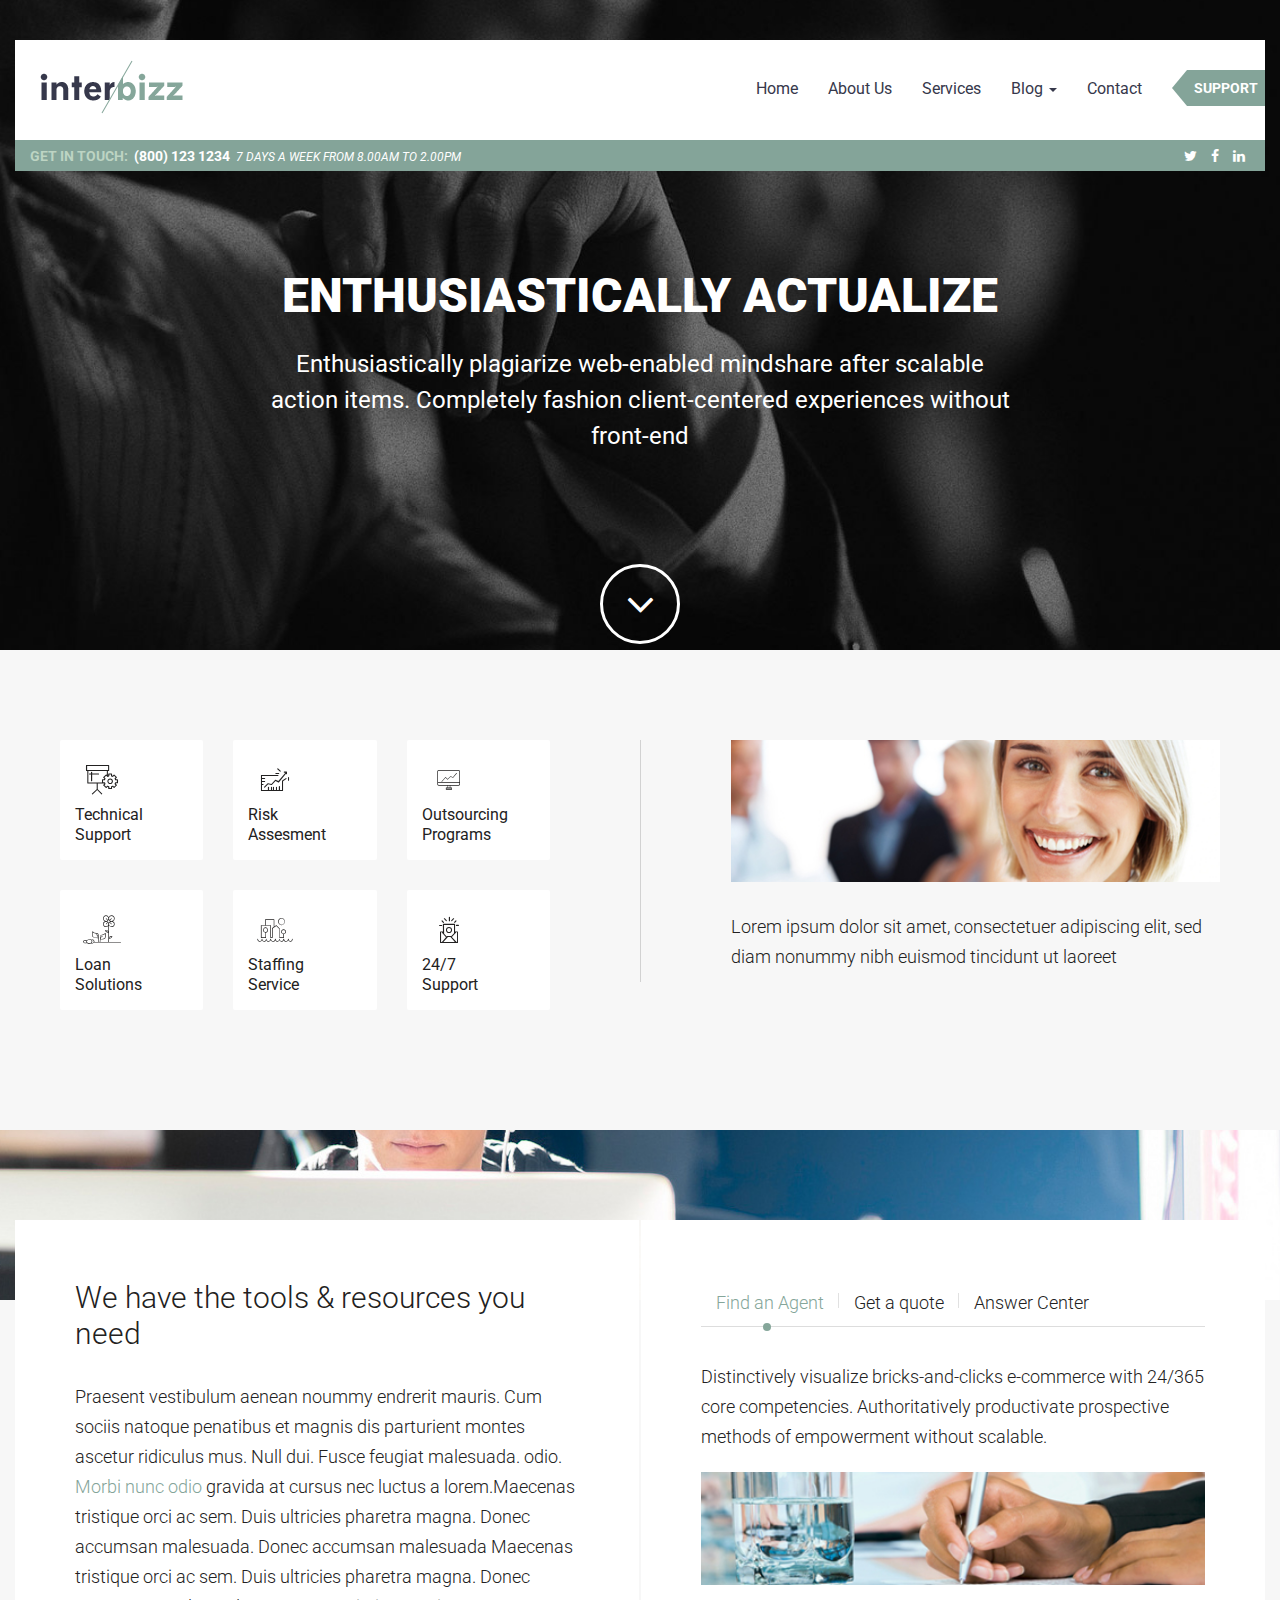
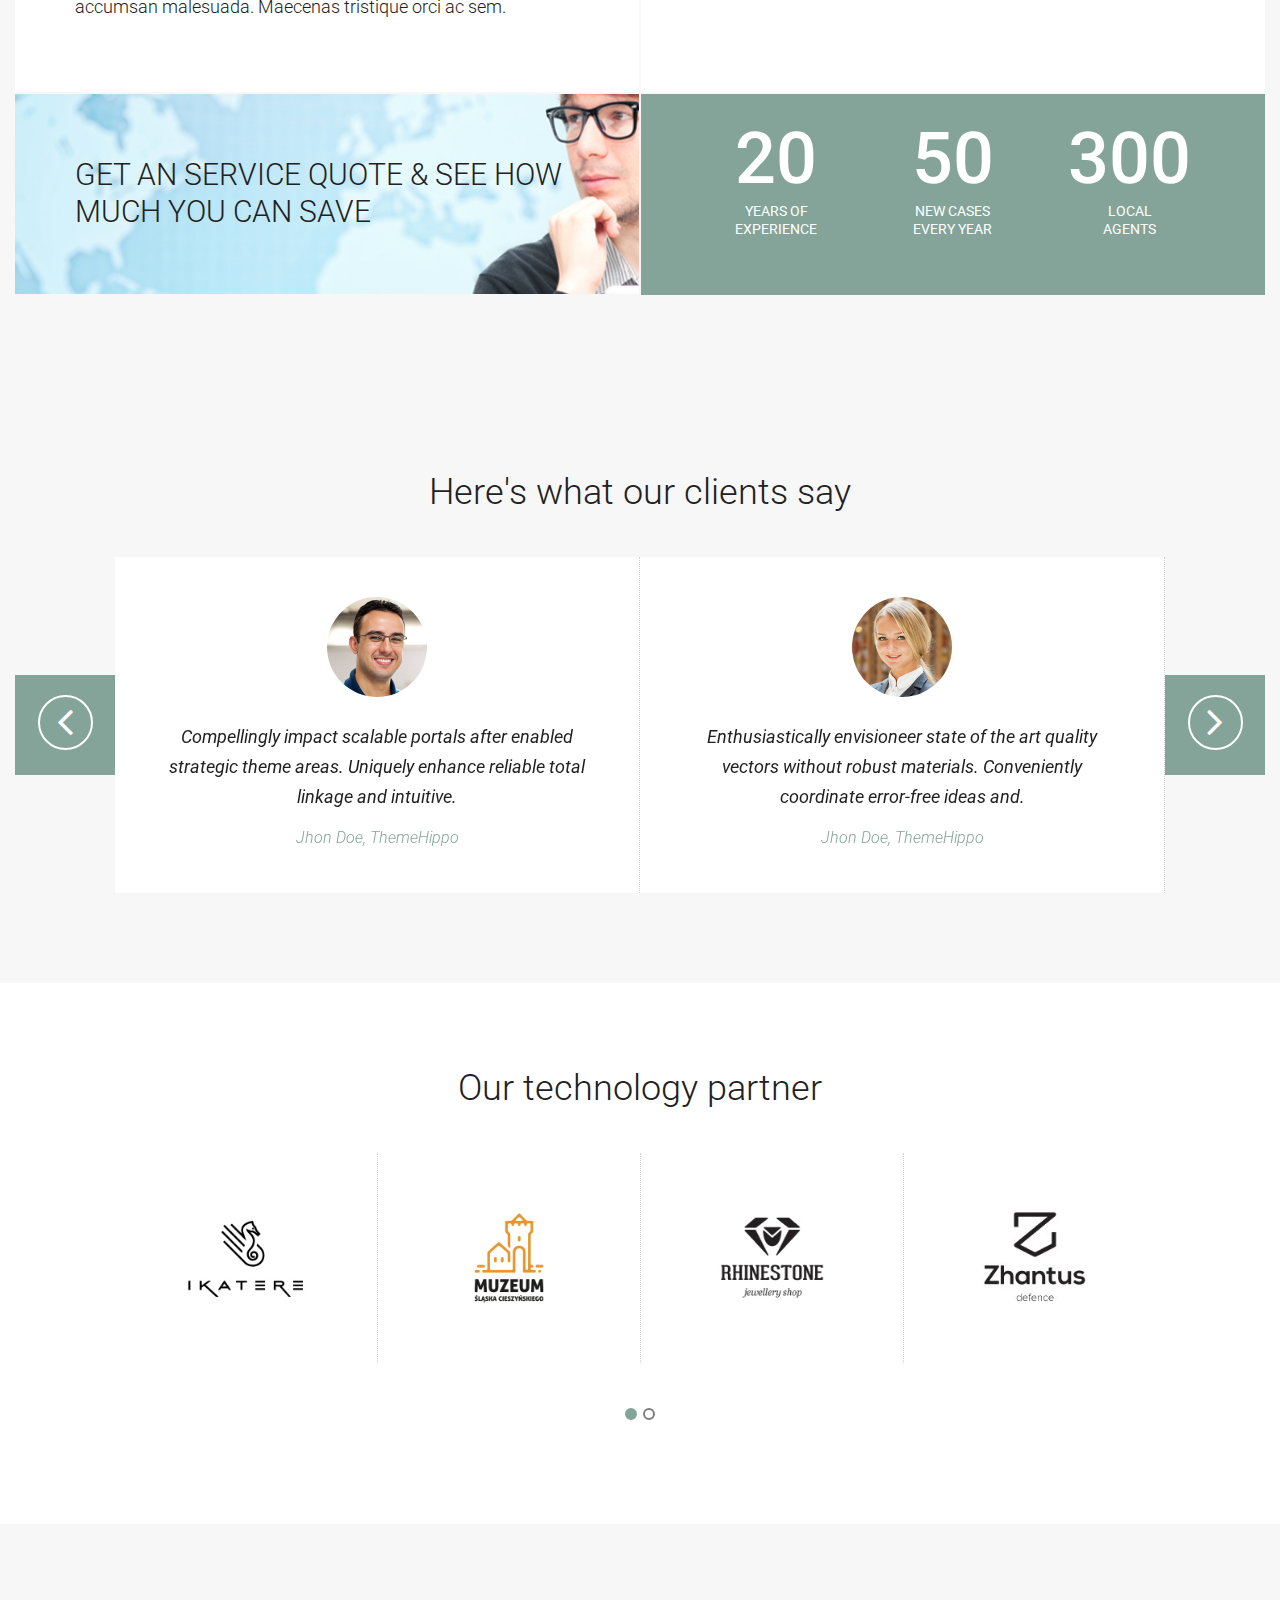
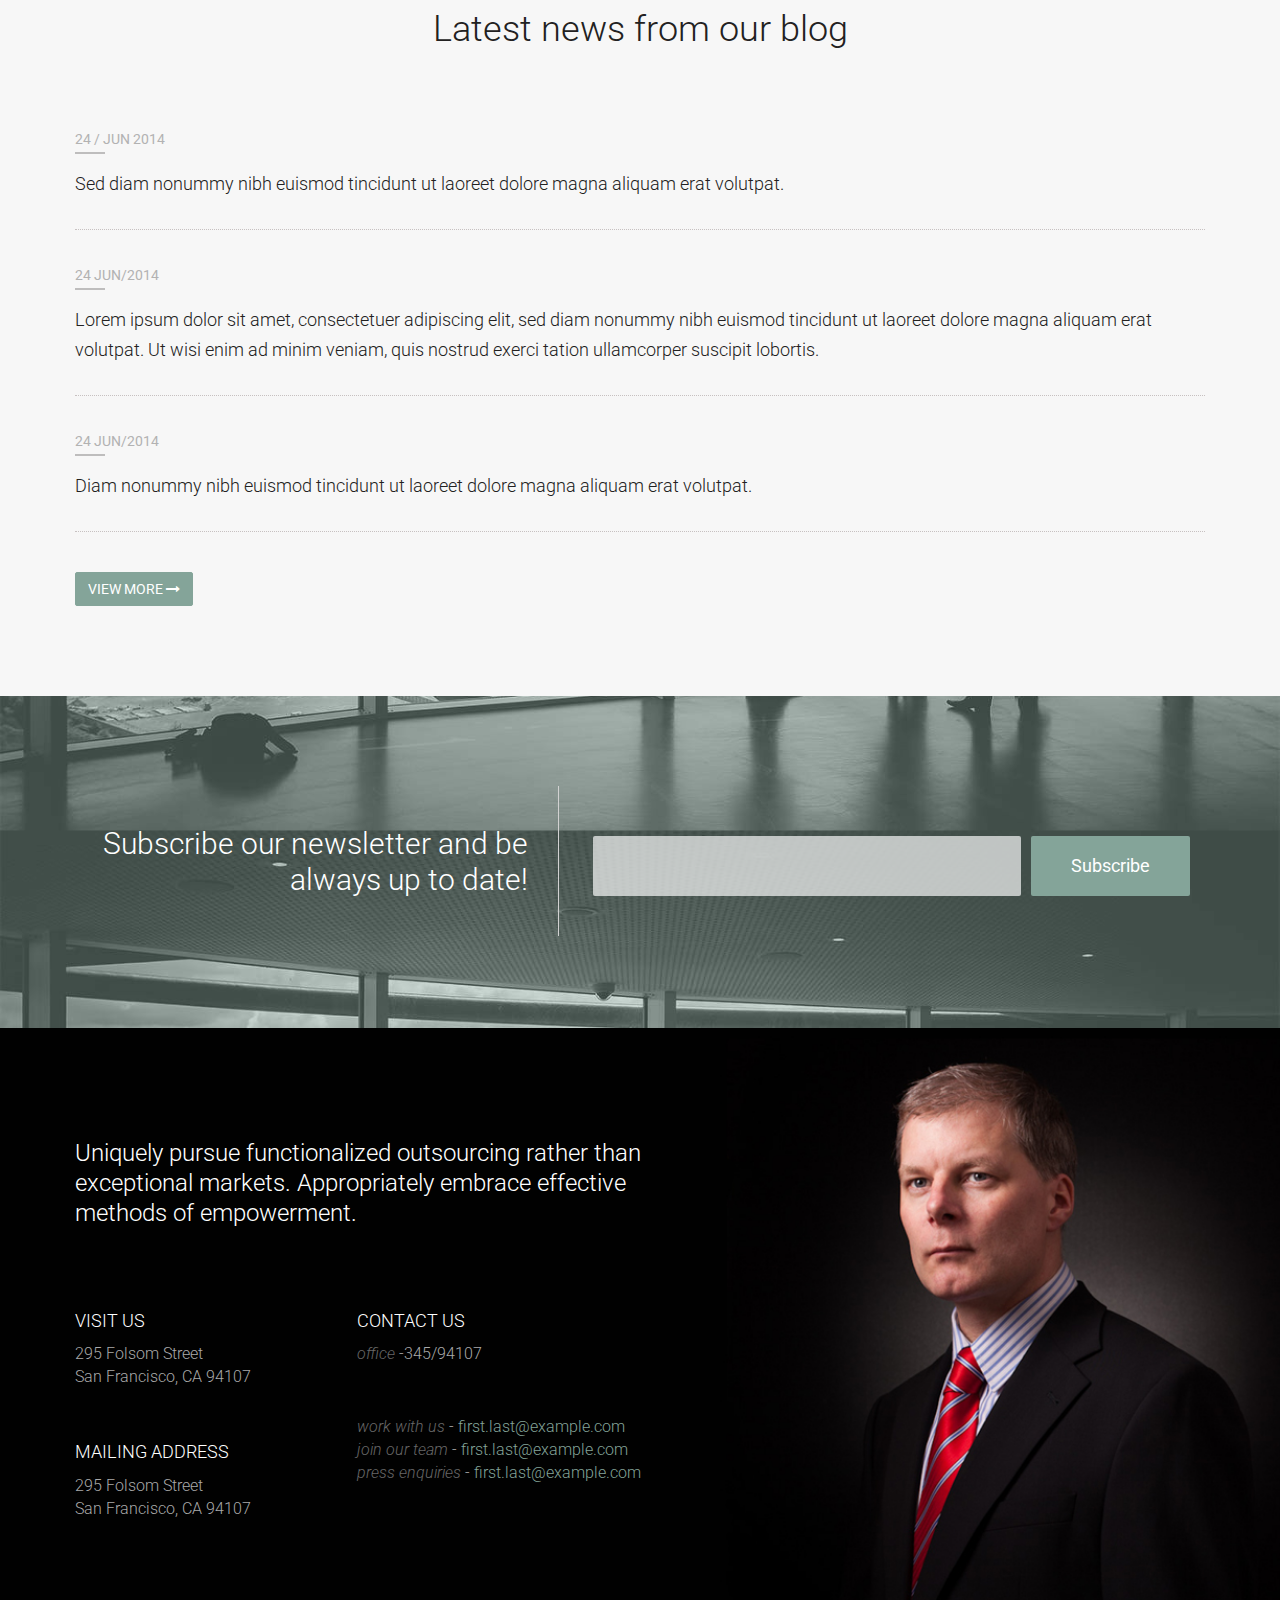
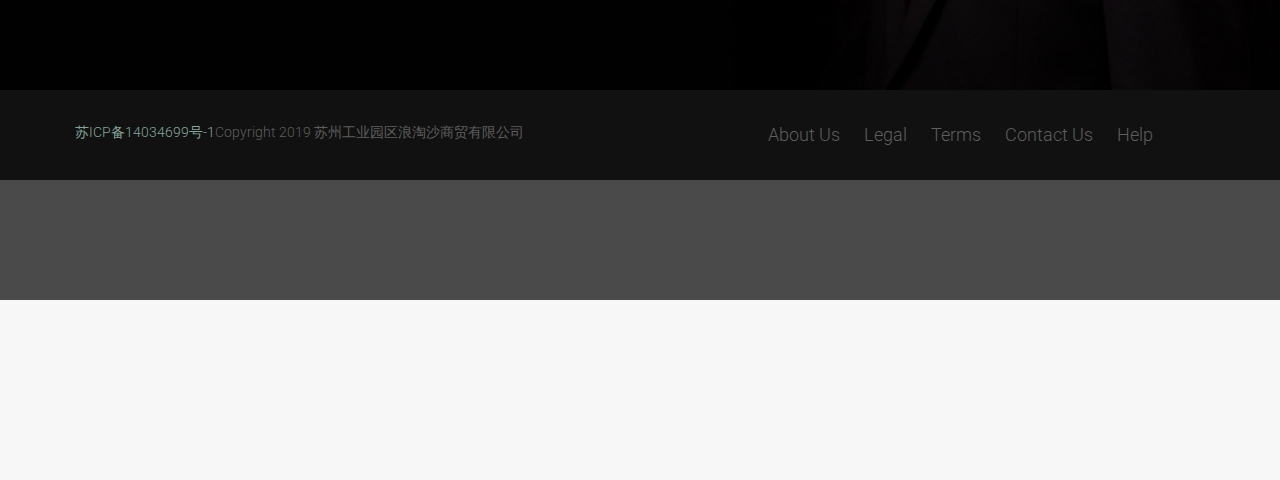
<file: index.html>
﻿<!DOCTYPE HTML>
<html lang="en-US">
	<head>
		<meta charset="UTF-8">
		<title>This is Ltssm.com</title>
		<meta name="viewport" content="width=device-width, initial-scale=1">
		<!-- Web Fonts -->
		<link href='http://fonts.googleapis.com/css?family=Roboto:400,300,300italic,400italic,500,700,900,500italic' rel='stylesheet' type='text/css'>
		<!-- Normalize CSS -->
		<link rel="stylesheet" href="css/normalize.css" />
		<!-- font-awesome CSS -->
		<link rel="stylesheet" href="css/font-awesome.min.css" />
		<!-- flaticon Stroke CSS -->
		<link rel="stylesheet" href="css/flaticon.css" />
		<!-- Owl Carousel CSS -->
		<link href="css/owl.carousel.css" rel="stylesheet" media="screen">
		<!-- Owl Carousel CSS -->
		<link href="css/owl.theme.css" rel="stylesheet" media="screen">
		<!-- YTPlayer CSS -->
		<link href="css/YTPlayer.css" rel="stylesheet" media="screen">
		<!-- Offcanvas CSS -->
		<link rel="stylesheet" href="css/offcanvas.css"/>
		<!-- Bootstrap CSS -->
		<link rel="stylesheet" href="css/bootstrap.min.css" />
		<!-- Main CSS -->
		<link rel="stylesheet" href="css/style.css" />
		<!-- Responsive CSS -->
		<link rel="stylesheet" href="css/responsive.css" />		
	</head>
	
	
	<body>
		<div class="wrapper offcanvas-container" id="offcanvas-container">
			<div class="inner-wrapper offcanvas-pusher">
				<div class="header-cover-home">
					<header>
						<div class="container-fluid">
							<nav class="navbar navbar-default main-nav" role="navigation">
								<!-- Brand and toggle get grouped for better mobile display -->
								<div class="navbar-header">
							    <!-- offcanvas-trigger-effects -->
							    <div id="offcanvas-trigger-effects" class="column">
							        <button type="button" class="navbar-toggle visible-xs" data-toggle="offcanvas" data-target="navbar-collapse" data-placement="right" data-effect="offcanvas-effect">
							        <i class="fa fa-bars"></i>
							        </button>
							    </div>
							    <!-- offcanvas-trigger-effects -->
									<a class="navbar-brand" href="index.html"><img src="img/logo.png" alt="" /></a>
								</div>
								<!-- Collect the nav links, forms, and other content for toggling -->
								<div class="collapse navbar-collapse">
									<ul class="nav navbar-nav navbar-right">
										<!-- Home Style -->
										<li class="dropdown"><a href="index.html" >Home</a></li> 
										<li><a href="about-us.html">About Us</a></li>
										<li><a href="services.html">Services</a></li>
										<li class="dropdown"><a href="index.html" >Blog <b class="caret"></b></a>
											<!-- submenu-wrapper -->
											<div class="submenu-wrapper submenu-wrapper-topbottom">
												<div class="submenu-inner  submenu-inner-topbottom">
													<ul class="dropdown-menu">
														<li><a href="blog.html">Blog Standard</a></li>
														<li><a href="blog-timeline.html">Blog Timeline</a></li>
														<li><a href="blog-masonry.html">Blog Masonry</a></li>
														<li><a href="blog-single.html">Single Article</a></li>
													</ul>
												</div>
											</div> <!-- /submenu-wrapper -->
										</li> 
										<li><a href="contact.html">Contact</a></li>
										<span class="support-btn pull-right"> <a href="#">Support</a></span>
									</ul>
								</div><!-- /navbar-collapse -->
							</nav>
							<div class="get-in-touch brand-bg clearfix">
								<div class="col-md-6 col-sm-8">
									<div class="call-us-text">
										Get in touch:&nbsp; <span class="number">(800) 123 1234</span>&nbsp; <span class="time">7 Days a week from 8.00am to 2.00pm</span>
									</div><!-- call-us-text -->
								</div>
								<div class="col-md-6 col-sm-4">
									<div class="social-icon pull-right">
										<ul>
											<li><a href="#"><i class="fa fa-twitter"></i></a></li>
											<li><a href="#"><i class="fa fa-facebook"></i></a></li>
											<li><a href="#"><i class="fa fa-linkedin"></i></a></li>
										</ul>
									</div><!-- social-icon -->
								</div>
							</div><!-- get-in-touch -->
						</div> <!-- container-fluid -->
					</header>
					

					<!-- slider section -->
					<section class="slider-section">
						<div class="container-fluid">
							<div class="row">				
								<div class="col-md-12">				
									<div class="slider">
										<div class="slideshow-text">
											<h1>Enthusiastically actualize</h1>
											<p>Enthusiastically plagiarize web-enabled mindshare after scalable action items. Completely fashion client-centered experiences without front-end</p>
										</div>
										<a href="#services" id="go-next" class="go-next"><i class="fa fa-angle-down"></i></a>
									</div> <!-- /slider -->
								</div><!-- /col-md-12 -->
							</div><!-- /row -->
						</div><!-- container-fluid -->
					</section><!-- /slider section -->	
				</div> <!-- /header-cover-section -->

				<!-- service-section -->
				<section id="services" class="service-section section-content">
					<div class="container-fluid">
						<div class="row">
							<div class="col-md-6 left-service-block">
								<div class="row">
									<div class="col-md-4 col-sm-6">
										<div class="service-block">
											<div class="flaticon-business70 stroke-icon"></div>
											<div class="service-text">
												<span>Technical</span> Support
											</div>
										</div> <!-- /service-block -->
									</div> <!-- /col-md-4 -->
									<div class="col-md-4 col-sm-6">
										<div class="service-block">
											<div class="flaticon-business72 stroke-icon"></div>
											<div class="service-text">
												<span>Risk</span> Assesment
											</div>
										</div> <!-- /service-block -->
									</div> <!-- /col-md-4 -->
									<div class="col-md-4 col-sm-6">
										<div class="service-block">
											<div class="flaticon-business73 stroke-icon"></div>
											<div class="service-text">
												<span>Outsourcing</span> Programs
											</div>
										</div> <!-- /service-block -->
									</div> <!-- /col-md-4 -->
									<div class="col-md-4 col-sm-6">
										<div class="service-block">
											<div class="flaticon-flowers10 stroke-icon"></div>
											<div class="service-text">
												<span>Loan</span> Solutions
											</div>
										</div> <!-- /service-block -->
									</div> <!-- /col-md-4 -->
									<div class="col-md-4 col-sm-6">
										<div class="service-block">
											<div class="flaticon-buildings6 stroke-icon"></div>
											<div class="service-text">
												<span>Staffing</span> Service
											</div>
										</div> <!-- /service-block -->
									</div> <!-- /col-md-4 -->
									<div class="col-md-4 col-sm-6">
										<div class="service-block">
											<div class="flaticon-open149 stroke-icon"></div>
											<div class="service-text">
												<span>24/7</span> Support
											</div>
										</div> <!-- /service-block -->
									</div> <!-- /col-md-4 -->
								</div> <!-- /row -->
							</div> <!-- /left-service-block -->
							<div class="col-md-6 right-intro-block">
								<img src="img/intro-img.jpg" alt="" class="img-responsive">
								<p>Lorem ipsum dolor sit amet, consectetuer adipiscing elit, sed diam nonummy nibh euismod tincidunt ut laoreet</p>
							</div>
						</div><!-- /row -->
					</div><!-- /container -->
				</section><!-- /service-section -->


				<!-- miscellaneous-section -->
				<section class="miscellaneous-section section-content" data-stellar-vertical-offset="-150" data-stellar-background-ratio="0.5">
					<div class="container-fluid">
						<div class="row">
							<div class="col-md-6">
								<div class="intro-text white-bg">
									<h2>We have the tools &amp; resources you need</h2>
									<p>Praesent vestibulum aenean noummy endrerit mauris. Cum sociis natoque penatibus et magnis dis parturient montes ascetur ridiculus mus. Null dui. Fusce feugiat malesuada. odio. <a href="#">Morbi nunc odio</a> gravida at cursus nec luctus a lorem.Maecenas tristique orci ac sem. Duis ultricies pharetra magna. Donec accumsan malesuada. Donec accumsan malesuada Maecenas tristique orci ac sem. Duis ultricies pharetra magna. Donec accumsan malesuada. Maecenas tristique orci ac sem.</p>
								</div>
							</div>


							<div class="col-md-6">
								<!-- tab-wrap -->
								<div class="tab-wrap white-bg">
									<!-- Nav tabs -->
									<ul class="nav nav-tabs" role="tablist">
										<li class="active"><a href="#agent" role="tab" data-toggle="tab">Find an Agent</a></li>
										<li><a href="#quote" role="tab" data-toggle="tab">Get a quote</a></li>
										<li><a href="#answer" role="tab" data-toggle="tab">Answer Center</a></li>
									</ul>
									<!-- Tab panes -->
									<div class="tab-content">
										<div class="tab-pane fade in active" id="agent">
											Distinctively visualize bricks-and-clicks e-commerce with 24/365 core competencies. Authoritatively productivate prospective methods of empowerment without scalable.
											<img class="img-responsive" src="img/agent-bg.jpg" alt="" />
										</div>

										<div class="tab-pane fade" id="quote">
											Visualize bricks-and-clicks distinctively e-commerce with 24/365 core competencies. Authoritatively productivate prospective methods of empowerment without scalable.
											<img class="img-responsive" src="img/agent-bg.jpg" alt="" />
										</div>

										<div class="tab-pane fade" id="answer">
											Prospective methods of empowerment visualize bricks-and-clicks distinctively e-commerce with 24/365 core competencies. Authoritatively productivate without.
											<img class="img-responsive" src="img/agent-bg.jpg" alt="" />
										</div>
									</div>
								</div><!-- /tab-wrap -->
							</div>
						</div><!-- /row -->


						<div class="row">
							<div class="col-md-6">
								<!-- service-quote -->
								<div class="service-quote">
									<span class="service-quote-text">Get an service quote &amp; see how much you can save</span>
								</div><!-- /service-quote -->
							</div>

							<div class="col-md-6">
								<!-- count-wrap -->
								<div class="count-wrap brand-bg clearfix">
									<div class="col-md-4 col-sm-4 col-xs-4">
										<h3 class="timer">20</h3>
		            		<p><span class="first">Years of</span> experience</p>
									</div>
									<div class="col-md-4 col-sm-4 col-xs-4"> 
									  <h3 class="timer">50</h3>                
	            			<p><span class="first">New cases</span> every year</p>
									</div>
									<div class="col-md-4 col-sm-4 col-xs-4">
									  <h3 class="timer">300</h3> 
									  <p><span class="first">Local</span> agents</p>
									</div>
								</div><!-- /count-wrap -->
							</div>
						</div><!-- /row -->
					</div><!-- /container -->
				</section><!-- /miscellaneous-section -->


				<div class="tlinks">Collect from <a href="http://www.ltssm.com/"  title="浪淘沙商贸有限公司">LTSSM.COM</a></div>
				<!-- testimonial-section -->
				<section class="testimonial-section section-content">
					<!-- container -->
					<div class="container-fluid">
						<!-- row -->
						<div class="row">
							<div class="section-title">
								<h1>Here's what our clients say</h1>
							</div>
							<div class="col-md-12">
								<div class="testimonial-caruosel white-bg">
									<div class="testimonial-items">
										<div class="item client-testimonial">
											<img src="img/client-1.jpg" alt="" />
											<p>Compellingly impact scalable portals after enabled strategic theme areas. Uniquely enhance reliable total linkage and intuitive.</p>
											<span class="name">Jhon Doe,</span>
											<span class="company">ThemeHippo</span>
										</div> <!-- client-testimonial -->

										<div class="item client-testimonial">
											<img src="img/client-2.jpg" alt="" />
											<p>Enthusiastically envisioneer state of the art quality vectors without robust materials. Conveniently coordinate error-free ideas and.</p>
											<span class="name">Jhon Doe,</span>
											<span class="company">ThemeHippo</span>
										</div> <!-- client-testimonial -->

										<div class="item client-testimonial">
											<img src="img/client-1.jpg" alt="" />
											<p>Compellingly impact scalable portals after enabled strategic theme areas. Uniquely enhance reliable total linkage and intuitive.</p>
											<span class="name">Jhon Doe,</span>
											<span class="company">ThemeHippo</span>
										</div> <!-- client-testimonial -->

										<div class="item client-testimonial">
											<img src="img/client-2.jpg" alt="" />
											<p>Enthusiastically envisioneer state of the art quality vectors without robust materials. Conveniently coordinate error-free ideas and.</p>
											<span class="name">Jhon Doe,</span>
											<span class="company">ThemeHippo</span>
										</div> <!-- client-testimonial -->
									</div>	<!-- testimonial-items -->
									
									<div class="customNavigation testimonial-items-navigation">
										<a class="next brand-bg"><i class="fa fa-angle-right animated-icon-ltr"></i></a>
										<a class="prev brand-bg"><i class="fa fa-angle-left animated-icon-rtl"></i></a>
									</div>
								</div> <!-- testimonial-caruosel -->
							</div> <!-- //col-md-8 -->
						</div><!-- /row -->
					</div><!-- /container -->
				</section><!-- /testimonial-section -->

				<!-- partner-section -->
				<section class="partner-section section-content white-bg">
					<div class="container-fluid">
						<div class="row">
							<div class="section-title">
								<h1>Our technology partner</h1>
							</div> <!-- /section-title -->
							<div class="col-md-12">
								<div class="partner-logo-caruosel">
									<div class="partner">
										<div class="item partner-logo">
											<img src="img/partner-logo-1.jpg" alt="Image" />
										</div>
										<div class="item partner-logo">
											<img src="img/partner-logo-2.jpg" alt="Image" />
										</div>
										<div class="item partner-logo">
											<img src="img/partner-logo-3.jpg" alt="Image" />
										</div>
										<div class="item partner-logo">
											<img src="img/partner-logo-4.jpg" alt="Image" />
										</div>
										<div class="item partner-logo">
											<img src="img/partner-logo-1.jpg" alt="Image" />	
										</div>
										<div class="item partner-logo">
											<img src="img/partner-logo-2.jpg" alt="Image" />
										</div>
										<div class="item partner-logo">
											<img src="img/partner-logo-3.jpg" alt="Image" />
										</div>
										<div class="item partner-logo">
											<img src="img/partner-logo-4.jpg" alt="Image" />
										</div>
									</div><!-- //partner -->
								</div> <!-- //client-logo-carousel -->
							</div> <!-- //col-md-12 -->
						</div><!-- /row -->
					</div><!-- /container -->
				</section><!-- /partner-section -->


				<!-- blog-section -->
				<section class="blog-section-home section-content">
					<div class="container-fluid">
						<div class="row">
							<div class="section-title">
								<h1>Latest news from our blog</h1>
							</div> <!-- /section-title -->
							<div class="col-md-12">
								<!-- posts-container -->
								<div class="posts-container">
									<article>
										<!--post-content-->
										<div class="post-content">
											<div class="post-meta">
												<div class="date">		
													<span class="day">24 /</span>
													<span class="month">Jun 2014</span>
												</div><!--/date-->
											</div><!--/post-meta-->
											<div class="content-inner">
												<div class="article-content-wrap">
													<div class="post-header">
														<h2><a href="blog-single.html">Sed diam nonummy nibh euismod tincidunt ut laoreet dolore magna aliquam erat volutpat.</a> </h2>
													</div><!--/post-header-->
												</div><!--article-content-wrap-->
											</div><!--/content-inner-->
										</div><!--/post-content-->
									</article><!--/article-->	
		
									<article>
										<!--post-content-->
										<div class="post-content">			
											<div class="post-meta">
												<div class="date">		
													<span class="day">24</span>
													<span class="month">Jun/2014</span>
												</div><!--/date-->
											</div><!--/post-meta-->
											<div class="content-inner">
												<div class="article-content-wrap">
													<div class="post-header">
														<h2><a href="blog-single.html">Lorem ipsum dolor sit amet, consectetuer adipiscing elit, sed diam nonummy nibh euismod tincidunt ut laoreet dolore magna aliquam erat volutpat. Ut wisi enim ad minim veniam, quis nostrud exerci tation ullamcorper suscipit lobortis.</a> </h2>
													</div><!--/post-header-->
												</div><!--article-content-wrap-->
											</div><!--/content-inner-->
										</div><!--/post-content-->
									</article><!--/article-->

									<article>
										<!--post-content-->
										<div class="post-content">
											<div class="post-meta">
												<div class="date">		
													<span class="day">24</span>
													<span class="month">Jun/2014</span>
												</div><!--/date-->
											</div><!--/post-meta-->	
											<div class="content-inner">
												<div class="article-content-wrap">
													<div class="post-header">
														<h2><a href="blog-single.html">Diam nonummy nibh euismod tincidunt ut laoreet dolore magna aliquam erat volutpat.</a> </h2>
													</div><!--/post-header-->
												</div><!--article-content-wrap-->
											</div><!--/content-inner-->
										</div><!--/post-content-->
									</article><!--/article-->

									<div class="readmore">
										<a class="btn btn-primary" href="blog.html"> View More <span><i class="fa fa-long-arrow-right"></i></span></a>
									</div>
								</div> <!-- /posts-container -->
							</div>
						</div><!-- /row -->
					</div><!-- /container -->
				</section><!-- /blog-section -->

				<!-- subscription-section -->
				<section class="subscription-section section-content" data-stellar-vertical-offset="-150" data-stellar-background-ratio="0.5">
					<!-- container -->
					<div class="container-fluid">
						<!-- row -->
						<div class="row">
							<div class="col-md-5 col-sm-12">
								<div class="subscription-text">
									Subscribe our newsletter and be always up to date!
								</div>
							</div>
							<div class="col-md-7 col-sm-12">
								<div class="subscribe-wrap">
									<form class="form" role="form">
						        <input type="email" class="form-control"  placeholder="" required>
						        <input type="submit" class="btn btn-primary" value="Subscribe">
						      </form>
								</div>
							</div>
						</div><!-- /row -->
					</div><!-- /container -->
				</section><!-- /subscription-section -->


				<!-- contact-section -->
				<section class="contact-section section-content">
					<div class="container-fluid">
						<div class="row">
							<div class="col-md-7">
								<span class="contact-text">
									Uniquely pursue functionalized outsourcing rather than exceptional markets. Appropriately embrace effective methods of empowerment.
								</span>
								<div class="row contact-address">
									<div class="col-md-5">
										<address>
										  <span>Visit Us</span>
										  295 Folsom Street<br>
										  San Francisco, CA 94107<br>
										</address>

										<br>

										<address>
										  <span>Mailing Address</span>
										  295 Folsom Street<br>
										  San Francisco, CA 94107<br>
										</address>
									</div>

									<div class="col-md-7">
										<address>
										  <span>Contact Us</span>
										  <i>office</i> -345/94107<br>
										</address>									

										<br>

										<address>
										  <i>work with us</i> - <a href="mailto:#">first.last@example.com</a><br>
											
										  <i>join our team</i> - <a href="mailto:#">first.last@example.com</a><br>

										  <i>press enquiries</i> - <a href="mailto:#">first.last@example.com</a>
										</address>
									</div>
								</div> <!-- /contact-address -->
							</div>

							<div class="col-md-5"></div>
						</div><!-- /row -->
					</div><!-- /container -->
				</section><!-- /contact-section -->





				<!-- footer-section -->
				<footer class="footer-section">
					<!-- container -->
					<div class="container-fluid">
						<!-- row -->
						<div class="row">
							<div class="col-md-6">
								<div class="copyright-text"><a href="http://www.beian.miit.gov.cn/"> 苏ICP备14034699号-1</a>Copyright 2019 苏州工业园区浪淘沙商贸有限公司</a>								</div><!--  /copyright-text -->
							</div>

							<div class="col-md-6">
								<div class="footer-menu">
									<ul>
										<li><a href="#">About Us</a></li>
										<li><a href="#">Legal</a></li>
										<li><a href="#">Terms</a></li>
										<li><a href="#">Contact Us</a></li>
										<li><a href="#">Help</a></li>
									</ul>
								</div> <!-- /footer-menu -->
							</div>
						</div><!-- /row -->
					</div><!-- /container -->
				</footer><!-- /footer-section -->


				<!--Video Section-->
				<section class="video-section text-center">
					<div class="video-overlay">
						<div id="P1" class="player" style="display:block; margin: auto; background: rgba(0,0,0,0.5)" data-property="{videoURL:'',containment:'.video-section',startAt:0,mute:true,autoPlay:true,loop:true,opacity:1}">
							
						</div>

						<div class="container">
							<div class="row">
								<a href="#" class="back-to-top"><i class="fa fa-angle-up animated-icon-btt"></i></a>

							</div>
						</div>
					</div>
				</section>
				<!--Video Section Ends Here-->
			</div>
			<!-- /inner-wrapper -->




			<!-- offcanvas-menu -->
			<div class="offcanvas-menu offcanvas-effect">
			  <button type="button" class="close" aria-hidden="true" data-toggle="offcanvas" id="off-canvas-close-btn">&times;</button>
			  <h2>Sidebar Menu</h2>
		    <ul>
	        <li><a href="#">Home</a>
	          <ul>
	            <li><a href="index.html"><i class="fa fa-home"></i> Home Style One</a></li>
	            <li><a href="index2.html"><i class="fa fa-home"></i> Home Style Tow</a></li>
	            <li><a href="index3.html"><i class="fa fa-home"></i> Home Style Three</a></li>
	          </ul>
	        </li>
	        <li><a href="#">Pages</a>
			    	<ul>
							<li><a href="about.html"><i class="fa fa-user"></i> About Us</a></li>
			        <li><a href="services.html"><i class="fa fa-coffee"></i> Service</a></li>
							<li><a href="testimonial.html"><i class="fa fa-bell-o"></i> Testimonial</a></li>
			        <li><a href="404.html"><i class="fa fa-bell-o"></i> 404 Page</a></li>
			        <li><a href="pricing.html"><i class="fa fa-puzzle-piece"></i> Pricing</a></li>
			        <li><a href="faq.html"><i class="fa fa-laptop"></i> FAQ Page</a></li>
			    	</ul>
	        </li>
	        <li><a href="#">Portfolio</a>
	          <ul>
	            <li><a href="portfolio.html"><i class="fa fa-magic"></i> Four Column</a></li>
	          </ul>
	        </li>
	        <li><a href="#">Blog</a>
	          <ul>
	            <li><a href="blog.html"><i class="fa fa-pencil-square-o"></i> Blog Standard</a></li>
	            <li><a href="blog-single.html"><i class="fa fa-pencil-square-o"></i> Blog single post</a></li>
	          </ul>
	        </li>
	        <li><a href="#">Contact</a>
	          <ul>
	            <li><a href="contact.html"><i class="fa fa-envelope-o"></i> Contact</a></li>
	            <li><a href="contact2.html"><i class="fa fa-envelope-o"></i> Contact Two</a></li>
	          </ul>
	        </li>
		    </ul>
			</div><!-- .offcanvas-menu -->
		</div><!-- .wrapper -->


		<!-- Main js -->
		<script src="js/jquery-1.11.1.min.js"></script>
		<!-- Modernizr js -->
		<script src="js/modernizr-2.8.1.min.js"></script>
		<!-- Bootstrap js -->
		<script src="js/bootstrap.min.js"></script>
		<!-- owl.carousel js -->
		<script src="js/owl.carousel.min.js"></script>
		<!-- countTo js -->
		<script src="js/jquery.countTo.js"></script>
		<!-- stellar js -->
		<script src="js/stellar.js"></script>
		<!-- YTPlayer js -->
		<!--<script src="js/jquery.mb.YTPlayer.js"></script>-->
		<script src="js/sidebarEffects.js"></script>
		<script src="js/classie.js"></script>
		<!-- smoothscroll js -->
		<script src="js/smoothscroll.min.js"></script>
		<!-- viewport js -->
		<script src="js/jquery.inview.min.js"></script>
		<!-- Scripts js -->
		<script src="js/scripts.js"></script>
	</body>
</html>
</file>
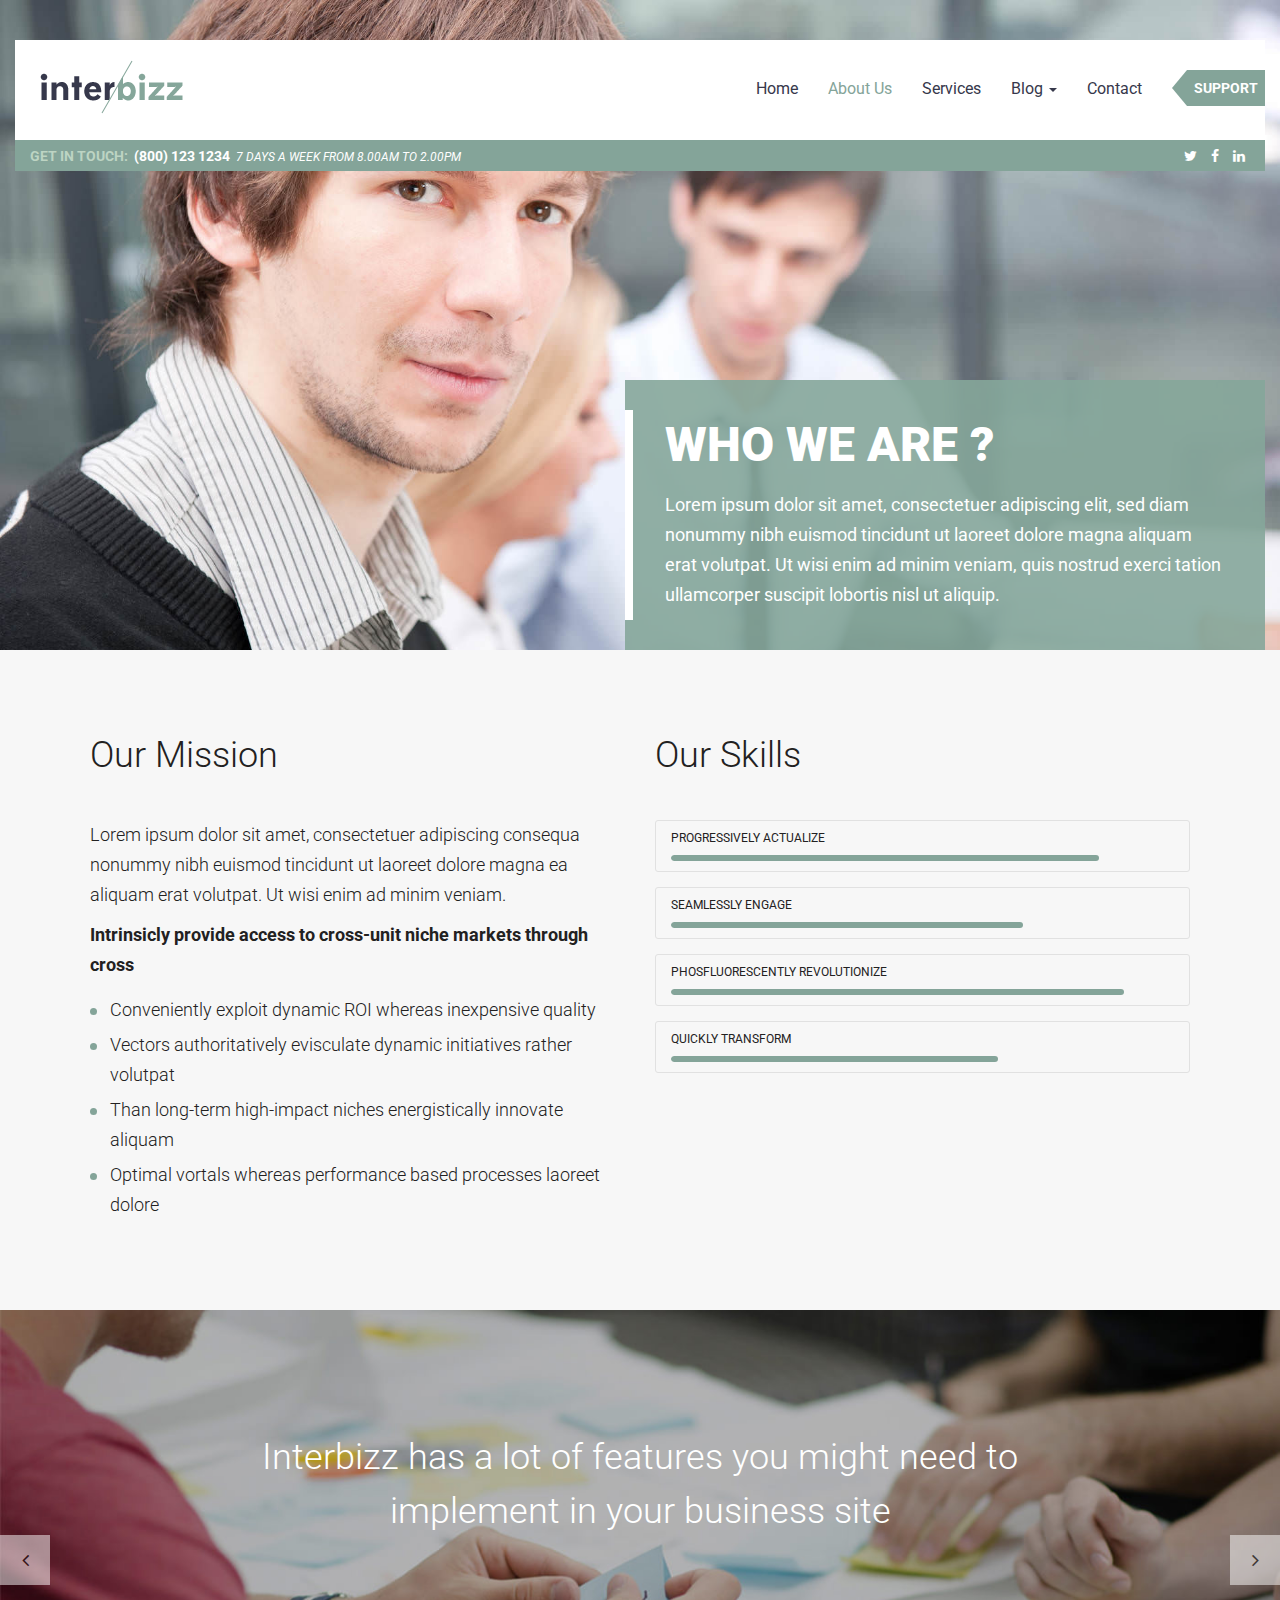
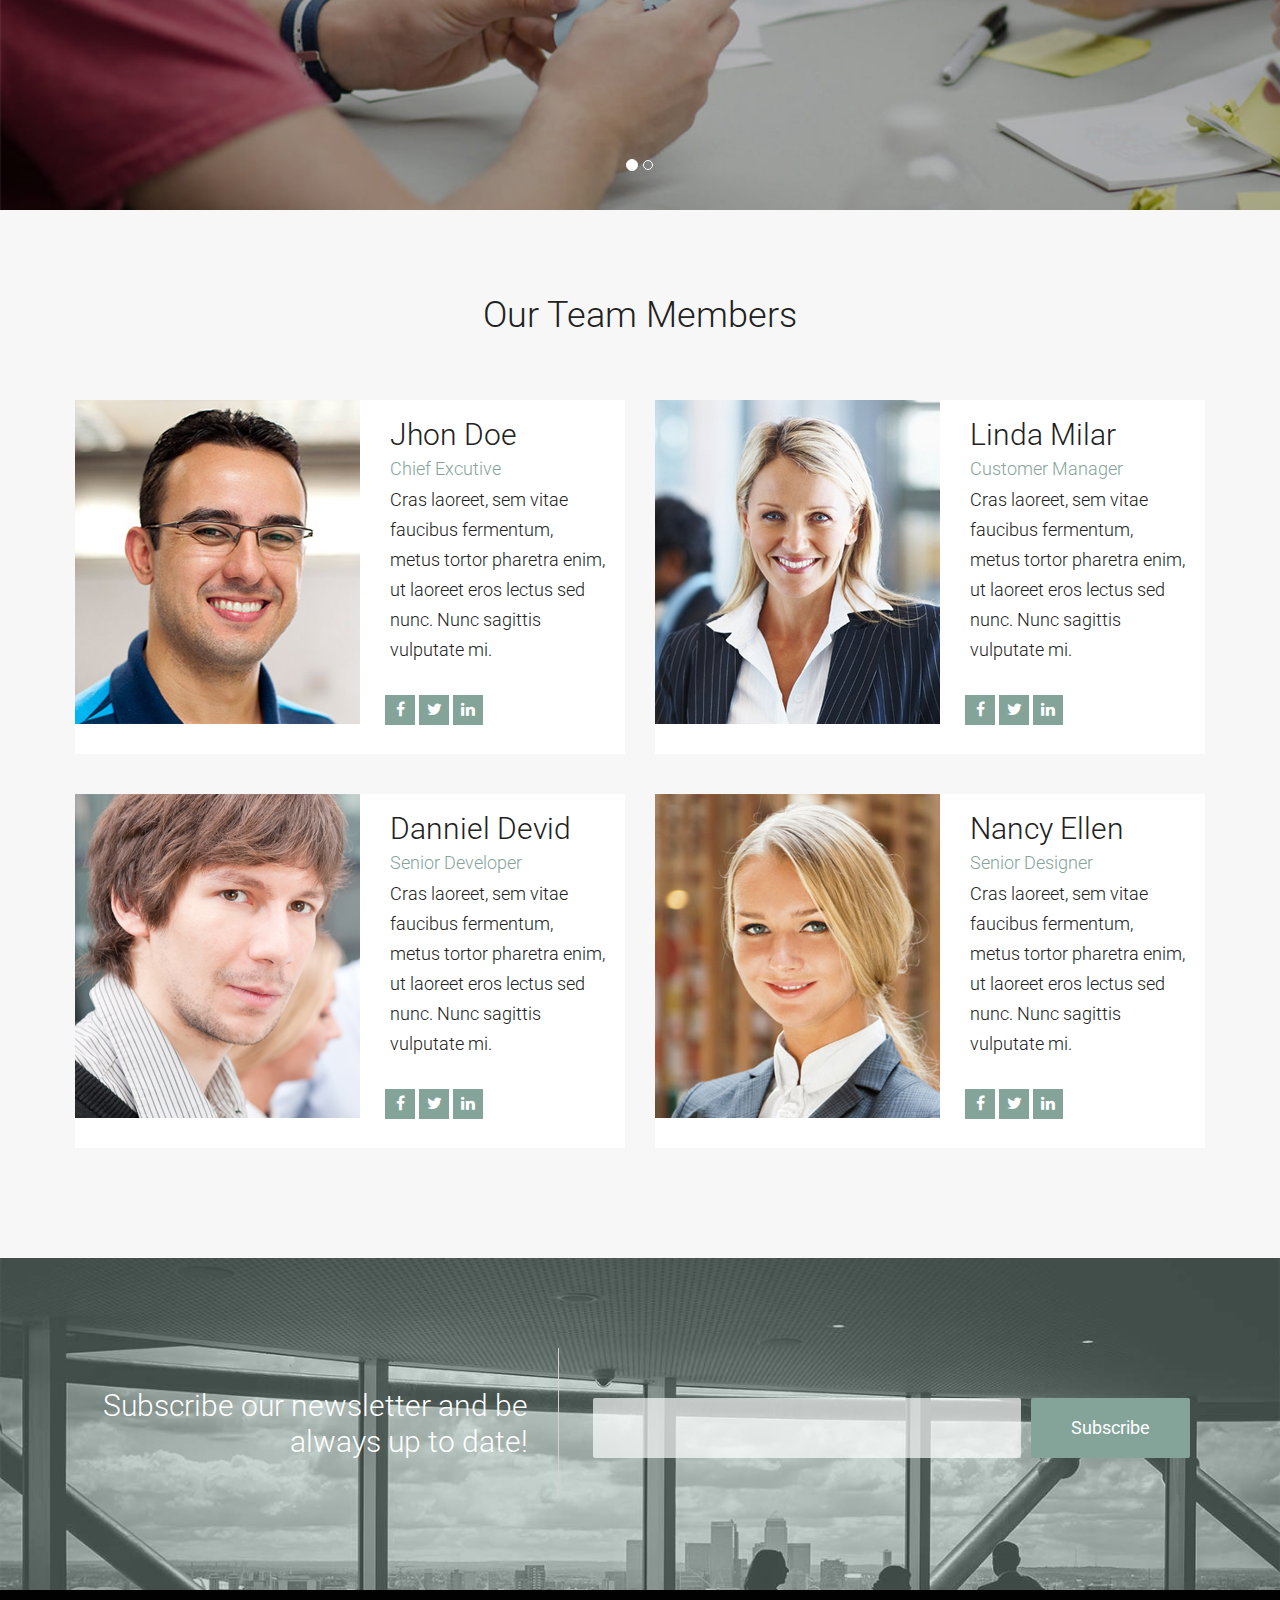
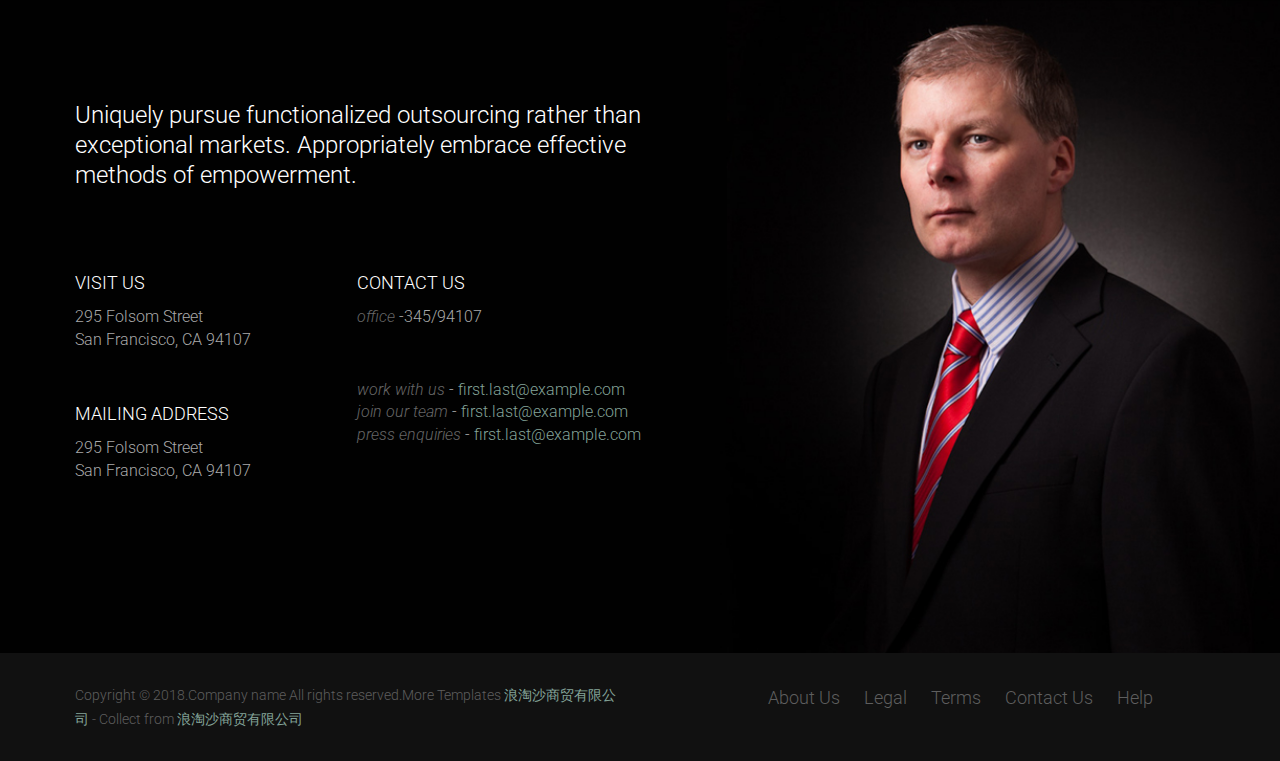
<file: about-us.html>
<!DOCTYPE HTML>
<html lang="en-US">
	<head>
		<meta charset="UTF-8">
		<title>This is LTSSM.COM</title>
		<meta name="viewport" content="width=device-width, initial-scale=1">
		<!-- Web Fonts -->
		<link href='http://fonts.googleapis.com/css?family=Roboto:400,300,300italic,400italic,500,700,900,500italic' rel='stylesheet' type='text/css'>
		<!-- Normalize CSS -->
		<link rel="stylesheet" href="css/normalize.css" />
		<!-- font-awesome CSS -->
		<link rel="stylesheet" href="css/font-awesome.min.css" />
		<!-- flaticon Stroke CSS -->
		<link rel="stylesheet" href="css/flaticon.css" />
		<!-- Owl Carousel CSS -->
		<link href="css/owl.carousel.css" rel="stylesheet" media="screen">
		<!-- Owl Carousel CSS -->
		<link href="css/owl.theme.css" rel="stylesheet" media="screen">
		<!-- YTPlayer CSS -->
		<link href="css/YTPlayer.css" rel="stylesheet" media="screen">
		<!-- Offcanvas CSS -->
		<link rel="stylesheet" href="css/offcanvas.css"/>
		<!-- Bootstrap CSS -->
		<link rel="stylesheet" href="css/bootstrap.min.css" />
		<!-- Main CSS -->
		<link rel="stylesheet" href="css/style.css" />
		<!-- Responsive CSS -->
		<link rel="stylesheet" href="css/responsive.css" />		
	</head>
	
	
	<body>
		<!-- wrapper -->
		<div class="wrapper offcanvas-container" id="offcanvas-container">
		<!-- inner-wrapper -->
		<div class="inner-wrapper offcanvas-pusher">
			<div class="header-cover-about">
				<header>
					<div class="container-fluid">
						<nav class="navbar navbar-default main-nav" role="navigation">
							<!-- Brand and toggle get grouped for better mobile display -->
							<div class="navbar-header">
							
						    <!-- offcanvas-trigger-effects -->
						    <div id="offcanvas-trigger-effects" class="column">
						        <button type="button" class="navbar-toggle visible-xs" data-toggle="offcanvas" data-target="navbar-collapse" data-placement="right" data-effect="offcanvas-effect">
						        <i class="fa fa-bars"></i>
						        </button>
						    </div>
						    <!-- offcanvas-trigger-effects -->

								<a class="navbar-brand" href="index.html"><img src="img/logo.png" alt="" /></a>
							</div>

							<!-- Collect the nav links, forms, and other content for toggling -->
							<div class="collapse navbar-collapse">

								<ul class="nav navbar-nav navbar-right">

									<li class="dropdown"><a href="index.html" >Home</a></li> 
									<li class="active"><a href="about-us.html">About Us</a></li>
									<li><a href="services.html">Services</a></li>
									<li class="dropdown"><a href="index.html" >Blog <b class="caret"></b></a>
										<!-- submenu-wrapper -->
										<div class="submenu-wrapper submenu-wrapper-topbottom">
											<div class="submenu-inner  submenu-inner-topbottom">
												<ul class="dropdown-menu">
													<li><a href="blog.html">Blog Standard</a></li>
													<li><a href="blog-timeline.html">Blog Timeline</a></li>
													<li><a href="blog-masonry.html">Blog Masonry</a></li>												
													<li><a href="blog-single.html">Single Article</a></li>
												</ul>
											</div>
										</div> <!-- /submenu-wrapper -->
									</li> 
									<li><a href="contact.html">Contact</a></li>

									<span class="support-btn pull-right"><a href="#">Support</a></span>
								</ul>

							</div><!-- /navbar-collapse -->
						</nav>



						<div class="get-in-touch brand-bg clearfix">
						
							<div class="col-md-6 col-sm-8">
								<div class="call-us-text">
									Get in touch:&nbsp <span class="number">(800) 123 1234</span>&nbsp <span class="time">7 Days a week from 8.00am to 2.00pm</span>
								</div><!-- call-us-text -->
							</div>

							<div class="col-md-6 col-sm-4">
								<div class="social-icon pull-right">
									<ul>
										<li><a href="#"><i class="fa fa-twitter"></i></a></li>
										<li><a href="#"><i class="fa fa-facebook"></i></a></li>
										<li><a href="#"><i class="fa fa-linkedin"></i></a></li>
									</ul>
								</div><!-- social-icon -->
							</div>

						</div><!-- get-in-touch -->

						
					</div> <!-- container-fluid -->
				</header>



				<div class="page-title">
					<h1>Who we are ?</h1>
					<p>Lorem ipsum dolor sit amet, consectetuer adipiscing elit, sed diam nonummy nibh euismod tincidunt ut laoreet dolore magna aliquam erat volutpat. Ut wisi enim ad minim veniam, quis nostrud exerci tation ullamcorper suscipit lobortis nisl ut aliquip.</p>
				</div>
			</div> <!-- /header-cover-section -->
	

			<!-- mission wrapper section -->
			<section class="mission-wrapper">
				<!-- container -->
				<div class="container-fluid">

					<div class="col-md-6">
						<div class="section-title">
							<h1>Our Mission</h1>
						</div>

						<div class="css-our-mission">
							<p>Lorem ipsum dolor sit amet, consectetuer adipiscing consequa nonummy nibh euismod tincidunt ut laoreet dolore magna ea aliquam erat volutpat. Ut wisi enim ad minim veniam.</p>
							<p><strong>Intrinsicly provide access to cross-unit niche markets through cross</strong></p>
							<ul>
								<li>Conveniently exploit dynamic ROI whereas inexpensive quality</li>
								<li>Vectors authoritatively evisculate dynamic initiatives rather volutpat</li>
								<li>Than long-term high-impact niches energistically innovate aliquam</li>
								<li>Optimal vortals whereas performance based processes laoreet dolore</li>
							</ul>
						</div>


					</div>
					<div class="col-md-6">
						<div class="section-title">
							<h1>Our Skills</h1>
						</div>

						<div class="custom css-our-skills">
							<div class="skill-bar-wrap">
								<span>Progressively actualize</span>
								<div class="progress">
								<div class="progress-bar" style="width: 85%;">85%</div>
								</div>
							</div>

							<div class="skill-bar-wrap">
								<span>Seamlessly engage</span>
								<div class="progress">
								<div class="progress-bar" style="width: 70%;">70%</div>
								</div>
							</div>

							<div class="skill-bar-wrap">
								<span>Phosfluorescently revolutionize</span>
								<div class="progress">
								<div class="progress-bar" style="width: 90%;">90%</div>
								</div>
							</div>

							<div class="skill-bar-wrap">
								<span>Quickly transform</span>
								<div class="progress">
								<div class="progress-bar" style="width: 65%;">65%</div>
								</div>
							</div>
						</div>

					</div>
				</div>
			</section>


			<section class="about-us-carousel">
				<div id="about-us-carousel" class="carousel slide" data-ride="carousel">
				  <!-- Indicators -->
				  <ol class="carousel-indicators">
				    <li data-target="#about-us-carousel" data-slide-to="0" class="active"></li>
				    <li data-target="#about-us-carousel" data-slide-to="1"></li>
				  </ol>

				  <!-- Wrapper for slides -->
				  <div class="carousel-inner" role="listbox">
				    <div class="item active">
				      <img src="img/abt-slide1.jpg" alt="img">
				      <div class="carousel-caption">
				        Interbizz has a lot of features you might need to implement in your business site
				      </div>
				    </div>
				    <div class="item">
				      <img src="img/abt-slide2.jpg" alt="img">
				      <div class="carousel-caption">
				        We made it possible for user to have the best ever user friendly experience with Interbizz Multipurpose html Template.
				      </div>
				    </div>
				  </div>

				  <!-- Controls -->
				  <a class="left carousel-control" href="#about-us-carousel" role="button" data-slide="prev">
				    <span class="fa fa-angle-left"></span>
				    <span class="sr-only">Previous</span>
				  </a>
				  <a class="right carousel-control" href="#about-us-carousel" role="button" data-slide="next">
				    <span class="fa fa-angle-right"></span>
				    <span class="sr-only">Next</span>
				  </a>
				</div>
			</section>

			<!-- Team Wrapper Section -->
			<section class="team-wrapper">
				<!-- container -->
				<div class="container-fluid">

					<div class="section-title">
						<h1>Our Team Members</h1>
					</div>

					<!-- row -->
					<div class="row">
						<div class="col-md-6 col-sm-6 col-xs-12">
							<figure class="media">
								<div class="team-avatar pull-left">
									<div class="avatar-front">
										<img class="media-object img-responsive" src="img/team/TM-1.jpg" alt="Image">
									</div>
									<div class="avatar-back css-overlay-links">
										<a class="readmore" href="#"><i class="fa fa-link"></i></a>
									</div>
								</div>
								<div class="media-body">
									<h2 class="media-heading">Jhon Doe<br><small>Chief Excutive</small></h2>
									<div class="team-introtext">
										<p>Cras laoreet, sem vitae faucibus fermentum, metus tortor pharetra enim, ut laoreet eros lectus sed nunc. Nunc sagittis vulputate mi.&nbsp;</p>
										<ul class="list-inline team-social">
											<li>
												<a title="Facebook" href="#" target="_blank"><i class="fa fa-facebook animated-icon-ltr"></i></a>
											</li>
											<li>
												<a title="Twitter" href="#" target="_blank"><i class="fa fa-twitter animated-icon-ltr"></i></a>
											</li>
											<li>
												<a title="Linkedin" href="#" target="_blank"><i class="fa fa-linkedin animated-icon-ltr"></i></a>
											</li>
										</ul>
									</div>
								</div>
							</figure>

						</div>

						<div class="col-md-6 col-sm-6 col-xs-12">
							<figure class="media">
								<div class="team-avatar pull-left">

									<div class="avatar-front">
										<img class="media-object img-responsive" src="img/team/TM-3.jpg" alt="Image">
									</div>

									<div class="avatar-back css-overlay-links">
										<a class="readmore" href="#"><i class="fa fa-link"></i></a>
									</div>

								</div>


								<div class="media-body">
									<h2 class="media-heading">Linda Milar<br><small>Customer Manager</small></h2>

									<div class="team-introtext">
										<p>Cras laoreet, sem vitae faucibus fermentum, metus tortor pharetra enim, ut laoreet eros lectus sed nunc. Nunc sagittis vulputate mi.</p>

										<ul class="list-inline team-social">
											<li>
												<a title="Facebook" href="#" target="_blank"><i class="fa fa-facebook animated-icon-ltr"></i></a>
											</li>

											<li>
												<a title="Twitter" href="#" target="_blank"><i class="fa fa-twitter animated-icon-ltr"></i></a>
											</li>

											<li>
												<a title="Linkedin" href="#" target="_blank"><i class="fa fa-linkedin animated-icon-ltr"></i></a>
											</li>
										</ul>

									</div>
								</div>
							</figure>
						</div> <!-- /col-md-6 -->
					</div><!-- /row --> 

					<!-- row -->
					<div class="row">
						<div class="col-md-6 col-sm-6 col-xs-12">
							<figure class="media">
								<div class="team-avatar pull-left">

									<div class="avatar-front">
										<img class="media-object img-responsive" src="img/team/TM-4.jpg" alt="Image">
									</div>

									<div class="avatar-back css-overlay-links">
										<a class="readmore" href="#"><i class="fa fa-link"></i></a>
									</div>

								</div>


								<div class="media-body">
									<h2 class="media-heading">Danniel Devid<br><small>Senior Developer</small></h2>

									<div class="team-introtext">
										<p>Cras laoreet, sem vitae faucibus fermentum, metus tortor pharetra enim, ut laoreet eros lectus sed nunc. Nunc sagittis vulputate mi.</p>

										<ul class="list-inline team-social">
											<li>
												<a title="Facebook" href="#" target="_blank"><i class="fa fa-facebook animated-icon-ltr"></i></a>
											</li>

											<li>
												<a title="Twitter" href="#" target="_blank"><i class="fa fa-twitter animated-icon-ltr"></i></a>
											</li>

											<li>
												<a title="Linkedin" href="#" target="_blank"><i class="fa fa-linkedin animated-icon-ltr"></i></a>
											</li>
										</ul>

									</div>
								</div>
							</figure>

						</div> <!-- /col-md-6 -->

						<div class="col-md-6 col-sm-6 col-xs-12">
							<figure class="media">
								<div class="team-avatar pull-left">

									<div class="avatar-front">
										<img class="media-object img-responsive" src="img/team/TM-2.jpg" alt="Image">
									</div>

									<div class="avatar-back css-overlay-links">
										<a class="readmore" href="#"><i class="fa fa-link"></i></a>
									</div>

								</div>


								<div class="media-body">
									<h2 class="media-heading">Nancy Ellen<br><small>Senior Designer</small></h2>

									<div class="team-introtext">
										<p>Cras laoreet, sem vitae faucibus fermentum, metus tortor pharetra enim, ut laoreet eros lectus sed nunc. Nunc sagittis vulputate mi.</p>

										<ul class="list-inline team-social">
											<li>
												<a title="Facebook" href="#" target="_blank"><i class="fa fa-facebook animated-icon-ltr"></i></a>
											</li>

											<li>
												<a title="Twitter" href="#" target="_blank"><i class="fa fa-twitter animated-icon-ltr"></i></a>
											</li>

											<li>
												<a title="Linkedin" href="#" target="_blank"><i class="fa fa-linkedin animated-icon-ltr"></i></a>
											</li>
										</ul>

									</div>
								</div>
							</figure>
						</div> <!-- /col-md-6 -->
					</div><!-- /row --> 
				</div><!-- /container-fluid --> 

			</section>




			<!-- subscription-section -->
			<section class="subscription-section section-content" data-stellar-vertical-offset="-150" data-stellar-background-ratio="0.5">
				<!-- container -->
				<div class="container-fluid">
					<!-- row -->
					<div class="row">

						<div class="col-md-5 col-sm-12">
							<div class="subscription-text">
								Subscribe our newsletter and be always up to date!
							</div>
						</div>

						<div class="col-md-7 col-sm-12">
							<div class="subscribe-wrap">

								<form class="form" role="form">

					                <input type="email" class="form-control"  placeholder="" required>

					                <input type="submit" class="btn btn-primary" value="Subscribe">

					            </form>					

							</div>
						</div>


					</div><!-- /row -->
				</div><!-- /container -->
			</section><!-- /subscription-section -->





			<!-- contact-section -->
			<section class="contact-section section-content">
				<!-- container -->
				<div class="container-fluid">
					<!-- row -->
					<div class="row">

						<div class="col-md-7">
							<span class="contact-text">
								Uniquely pursue functionalized outsourcing rather than exceptional markets. Appropriately embrace effective methods of empowerment.
							</span>

							<div class="row contact-address">
								<div class="col-md-5">
									<address>
									  <span>Visit Us</span>
									  295 Folsom Street<br>
									  San Francisco, CA 94107<br>
									</address>

									<br>

									<address>
									  <span>Mailing Address</span>
									  295 Folsom Street<br>
									  San Francisco, CA 94107<br>
									</address>

								</div>

								<div class="col-md-7">
									<address>
									  <span>Contact Us</span>
									  <i>office</i> -345/94107<br>
									</address>									

									<br>

									<address>
									  <i>work with us</i> - <a href="mailto:#">first.last@example.com</a><br>
										
									  <i>join our team</i> - <a href="mailto:#">first.last@example.com</a><br>

									  <i>press enquiries</i> - <a href="mailto:#">first.last@example.com</a>
									</address>


								</div>

							</div>
						</div>


						<div class="col-md-5"></div>

					</div><!-- /row -->
				</div><!-- /container -->
			</section><!-- /contact-section -->





			<!-- footer-section -->
			<footer class="footer-section">
				<!-- container -->
				<div class="container-fluid">
					<!-- row -->
					<div class="row">

						<div class="col-md-6">
							<div class="copyright-text">
								Copyright &copy; 2018.Company name All rights reserved.More Templates <a href="http://www.ltssm.com/" target="_blank" title="浪淘沙商贸有限公司">浪淘沙商贸有限公司</a> - Collect from <a href="http://www.ltssm.com/" title="浪淘沙商贸有限公司" target="_blank">浪淘沙商贸有限公司</a>							</div><!--  /copyright-text -->

						</div>

						<div class="col-md-6">
							
							<div class="footer-menu">
								<ul>
									<li><a href="#">About Us</a></li>
									<li><a href="#">Legal</a></li>
									<li><a href="#">Terms</a></li>
									<li><a href="#">Contact Us</a></li>
									<li><a href="#">Help</a></li>
								</ul>
							</div>
						</div>

					</div><!-- /row -->
				</div><!-- /container -->
			</footer><!-- /footer-section -->

		</div>
		<!-- /inner-wrapper -->




<!-- offcanvas-menu -->
<div class="offcanvas-menu offcanvas-effect">
    <button type="button" class="close" aria-hidden="true" data-toggle="offcanvas"
            id="off-canvas-close-btn">&times;</button>

    <h2>Sidebar Menu</h2>
    <ul>
        <li><a href="#">Home</a>
            <ul>
                <li><a href="index.html"><i class="fa fa-home"></i> Home Style One</a></li>
                <li><a href="index2.html"><i class="fa fa-home"></i> Home Style Tow</a></li>
                <li><a href="index3.html"><i class="fa fa-home"></i> Home Style Three</a></li>
            </ul>
        </li>

        <li><a href="#">Pages</a>
            <ul>
				<li><a href="about.html"><i class="fa fa-user"></i> About Us</a></li>
                <li><a href="services.html"><i class="fa fa-coffee"></i> Service</a></li>
				<li><a href="testimonial.html"><i class="fa fa-bell-o"></i> Testimonial</a></li>
                <li><a href="404.html"><i class="fa fa-bell-o"></i> 404 Page</a></li>
                <li><a href="pricing.html"><i class="fa fa-puzzle-piece"></i> Pricing</a></li>
                <li><a href="faq.html"><i class="fa fa-laptop"></i> FAQ Page</a></li>

            </ul>
        </li>


        <li><a href="#">Portfolio</a>
            <ul>
                <li><a href="portfolio.html"><i class="fa fa-magic"></i> Four Column</a></li>
            </ul>
        </li>

        <li><a href="#">Blog</a>
            <ul>
                <li><a href="blog.html"><i class="fa fa-pencil-square-o"></i> Blog Standard</a></li>
                <li><a href="blog-single.html"><i class="fa fa-pencil-square-o"></i> Blog single post</a></li>
            </ul>
        </li>

        <li><a href="#">Contact</a>
            <ul>
                <li><a href="contact.html"><i class="fa fa-envelope-o"></i> Contact</a></li>
                <li><a href="contact2.html"><i class="fa fa-envelope-o"></i> Contact Two</a></li>
            </ul>
        </li>
    </ul>
</div>
<!-- /offcanvas-menu -->



</div>
<!-- /wrapper -->



		<!-- Main js -->
		<script src="js/jquery-1.11.1.min.js"></script>
		<!-- Modernizr js -->
		<script src="js/modernizr-2.8.1.min.js"></script>
		<!-- Bootstrap js -->
		<script src="js/bootstrap.min.js"></script>
		<!-- owl.carousel js -->
		<script src="js/owl.carousel.min.js"></script>
		<!-- countTo js -->
		<script src="js/jquery.countTo.js"></script>
		<!-- stellar js -->
		<script src="js/stellar.js"></script>
		<!-- YTPlayer js -->
		<!--<script src="js/jquery.mb.YTPlayer.js"></script>-->

		<script src="js/sidebarEffects.js"></script>
		
		<script src="js/classie.js"></script>


		<!-- smoothscroll js -->
		<script src="js/smoothscroll.min.js"></script>
		
		<!-- Scripts js -->
		<script src="js/scripts.js"></script>
	
	</body>
</html>
</file>
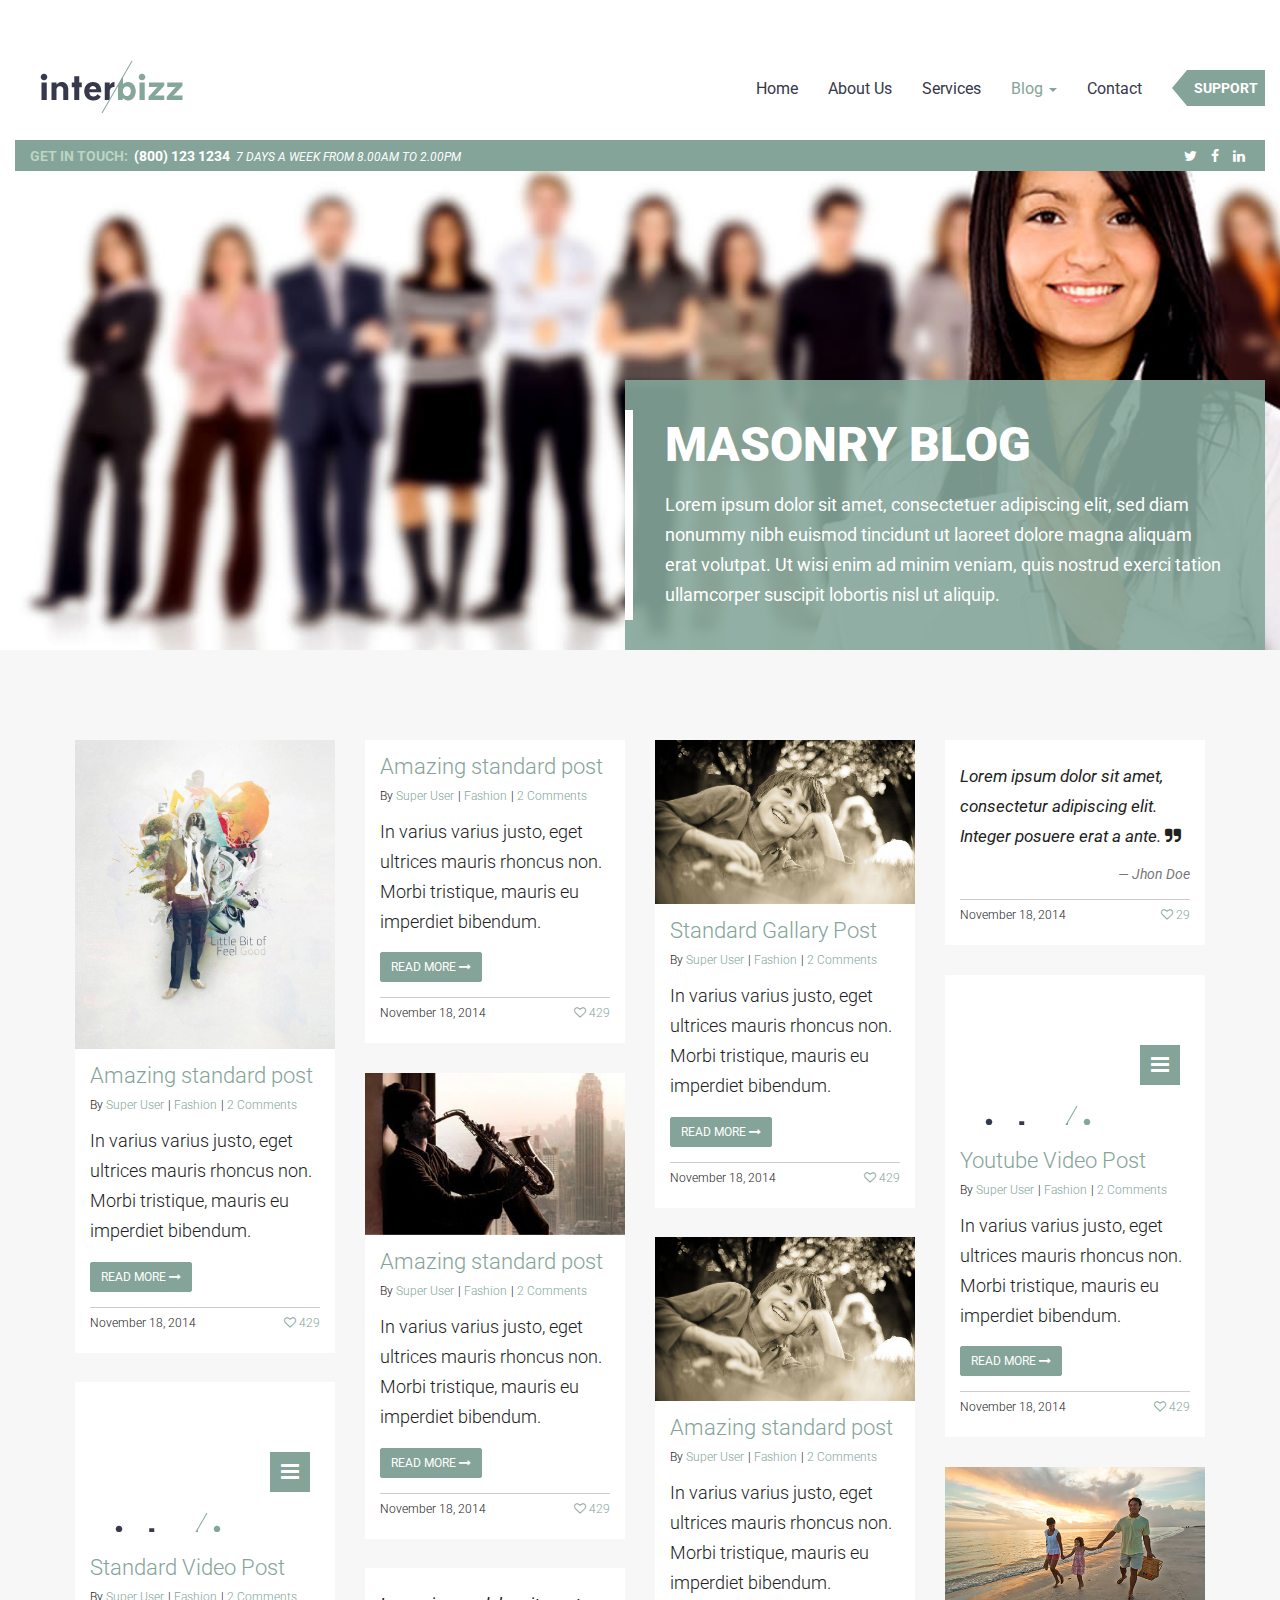
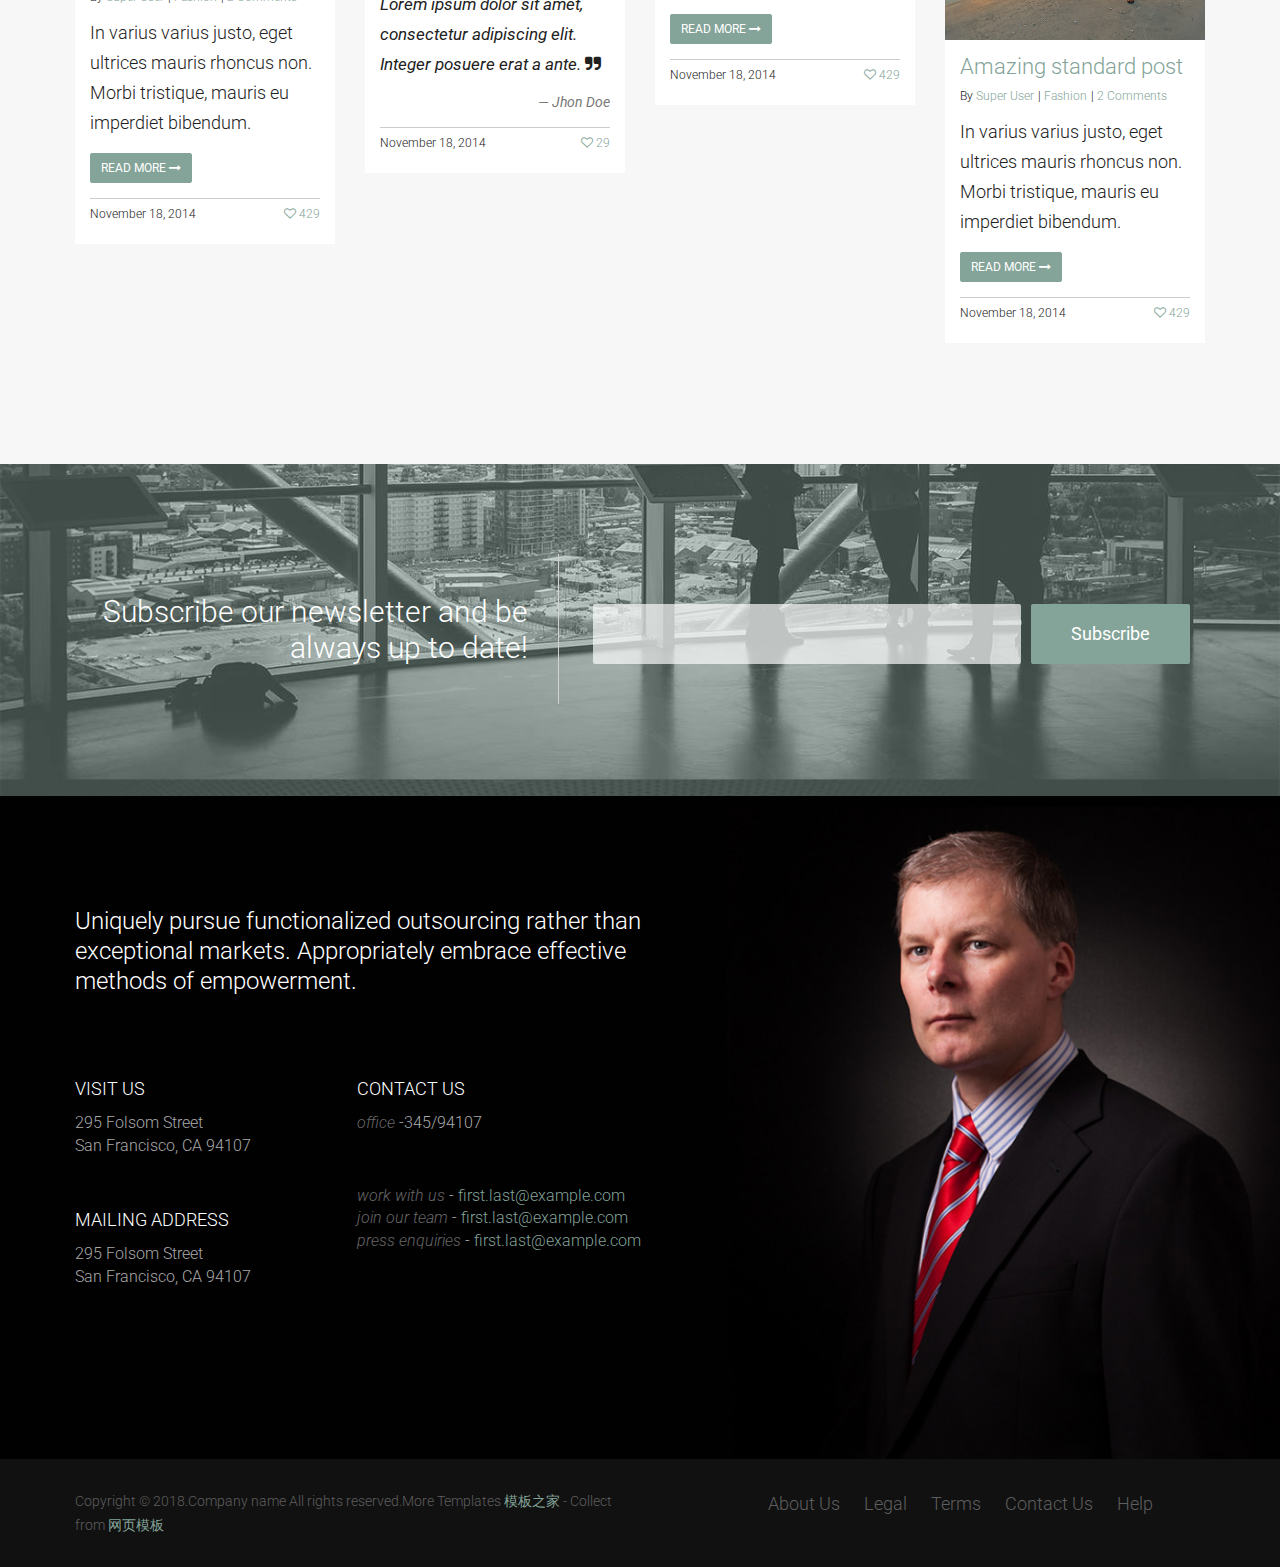
<file: blog-masonry.html>
<!DOCTYPE HTML>
<html lang="en-US">
	<head>
		<meta charset="UTF-8">
		<title>This is Title</title>
		<meta name="viewport" content="width=device-width, initial-scale=1">
		<!-- Web Fonts -->
		<link href='http://fonts.googleapis.com/css?family=Roboto:400,300,300italic,400italic,500,700,900,500italic' rel='stylesheet' type='text/css'>
		<!-- Normalize CSS -->
		<link rel="stylesheet" href="css/normalize.css" />
		<!-- font-awesome CSS -->
		<link rel="stylesheet" href="css/font-awesome.min.css" />
		<!-- flaticon Stroke CSS -->
		<link rel="stylesheet" href="css/flaticon.css" />
		<!-- Owl Carousel CSS -->
		<link href="css/owl.carousel.css" rel="stylesheet" media="screen">
		<!-- Owl Carousel CSS -->
		<link href="css/owl.theme.css" rel="stylesheet" media="screen">
		<!-- YTPlayer CSS -->
		<link href="css/YTPlayer.css" rel="stylesheet" media="screen">
		<!-- Offcanvas CSS -->
		<link rel="stylesheet" href="css/offcanvas.css"/>
		<!-- Bootstrap CSS -->
		<link rel="stylesheet" href="css/bootstrap.min.css" />
		<!-- Main CSS -->
		<link rel="stylesheet" href="css/style.css" />
		<!-- Responsive CSS -->
		<link rel="stylesheet" href="css/responsive.css" />		
	</head>
	
	
	<body>
		<!-- wrapper -->
		<div class="wrapper offcanvas-container" id="offcanvas-container">
		<!-- inner-wrapper -->
		<div class="inner-wrapper offcanvas-pusher">
			<div class="header-cover-services">
				<header>
					<div class="container-fluid">
						<nav class="navbar navbar-default main-nav" role="navigation">
							<!-- Brand and toggle get grouped for better mobile display -->
							<div class="navbar-header">
							
						    <!-- offcanvas-trigger-effects -->
						    <div id="offcanvas-trigger-effects" class="column">
						        <button type="button" class="navbar-toggle visible-xs" data-toggle="offcanvas" data-target="navbar-collapse" data-placement="right" data-effect="offcanvas-effect">
						        <i class="fa fa-bars"></i>
						        </button>
						    </div>
						    <!-- offcanvas-trigger-effects -->

								<a class="navbar-brand" href="index.html"><img src="img/logo.png" alt="" /></a>
							</div>

							<!-- Collect the nav links, forms, and other content for toggling -->
							<div class="collapse navbar-collapse">

								<ul class="nav navbar-nav navbar-right">

									<li class="dropdown"><a href="index.html" >Home</a></li> 
									<li><a href="about-us.html">About Us</a></li>
									<li><a href="services.html">Services</a></li>
									<li class="dropdown active"><a href="#" >Blog <b class="caret"></b></a>
										<!-- submenu-wrapper -->
										<div class="submenu-wrapper submenu-wrapper-topbottom">
											<div class="submenu-inner  submenu-inner-topbottom">
												<ul class="dropdown-menu">
													<li><a href="blog.html">Blog Standard</a></li>
													<li><a href="blog-timeline.html">Blog Timeline</a></li>
													<li class="active"><a href="blog-masonry.html">Blog Masonry</a></li>							<li><a href="blog-single.html">Single Article</a></li>
												</ul>
											</div>
										</div> <!-- /submenu-wrapper -->
									</li> 
									<li><a href="contact.html">Contact</a></li>

									<span class="support-btn pull-right"><a href="#">Support</a></span>
								</ul>

							</div><!-- /navbar-collapse -->
						</nav>



						<div class="get-in-touch brand-bg clearfix">
						
							<div class="col-md-6 col-sm-8">
								<div class="call-us-text">
									Get in touch:&nbsp <span class="number">(800) 123 1234</span>&nbsp <span class="time">7 Days a week from 8.00am to 2.00pm</span>
								</div><!-- call-us-text -->
							</div>

							<div class="col-md-6 col-sm-4">
								<div class="social-icon pull-right">
									<ul>
										<li><a href="#"><i class="fa fa-twitter"></i></a></li>
										<li><a href="#"><i class="fa fa-facebook"></i></a></li>
										<li><a href="#"><i class="fa fa-linkedin"></i></a></li>
									</ul>
								</div><!-- social-icon -->
							</div>

						</div><!-- get-in-touch -->

						
					</div> <!-- container-fluid -->
				</header>



				<div class="page-title">
					<h1>Masonry Blog</h1>
					<p>Lorem ipsum dolor sit amet, consectetuer adipiscing elit, sed diam nonummy nibh euismod tincidunt ut laoreet dolore magna aliquam erat volutpat. Ut wisi enim ad minim veniam, quis nostrud exerci tation ullamcorper suscipit lobortis nisl ut aliquip.</p>
				</div>

			
			
			</div> <!-- /header-cover-section -->
	


			<!-- blog-section -->
			<section class="masonry-blog-section">
				<!-- container -->
				<div class="container-fluid">
					<!-- row -->
					<div id="masonryBlog" class="row">
						<div class="masonry-blog-item col-md-3 col-sm-4">				
							<article class="masonry-post-content">
								<div class="figure">
                            		<img alt="" src="img/blog-1.jpg" class="img-responsive">
                            	</div>
								<div class="content-inner">
									<div class="article-content-wrap">
										<div class="post-header">
											<h2><a href="blog-single.html">Amazing standard post</a> </h2>
											<span class="meta-author">By <a href="#" title="Posts by Super User" rel="author">Super User</a></span>
											<span class="meta-category">| <a href="" title="View all posts in Fashion">Fashion</a></span>
											<span class="meta-comment-count">| <a href="#">2 Comments</a></span>
										</div><!--/post-header-->

										<p>In varius varius justo, eget ultrices mauris rhoncus non. Morbi tristique, mauris eu imperdiet bibendum.

									</div><!--article-content-wrap-->

									<div class="readmore">
										<a class="btn btn-primary btn-sm" href="blog-single.html"> Read More <span><i class="fa fa-long-arrow-right"></i></span></a>
									</div>

									<div class="post-footer clearfix">
										<div class="post-meta">
											<div class="date pull-left">
											November 18, 2014
											</div><!--/date-->

											<div class="favourite-post pull-right">
												<a href="#" ><i class="fa fa-heart-o"></i> <span class="favourite-post-count">429</span></a>				
											</div>
										</div><!--/post-meta-->			
									</div>											
								</div><!--/content-inner-->
							</article><!--/article-->
						</div> <!-- /masonry-blog-item -->

						<div class="masonry-blog-item col-md-3 col-sm-4">
							<article class="masonry-post-content">
								<div class="content-inner">
									<div class="article-content-wrap">
										<div class="post-header">
											<h2><a href="blog-single.html">Amazing standard post</a> </h2>
											<span class="meta-author">By <a href="#" title="Posts by Super User" rel="author">Super User</a></span>
											<span class="meta-category">| <a href="" title="View all posts in Fashion">Fashion</a></span>
											<span class="meta-comment-count">| <a href="#">2 Comments</a></span>
										</div><!--/post-header-->

										<p>In varius varius justo, eget ultrices mauris rhoncus non. Morbi tristique, mauris eu imperdiet bibendum.
									</div><!--article-content-wrap-->

									<div class="readmore">
										<a class="btn btn-primary btn-sm" href="blog-single.html"> Read More <span><i class="fa fa-long-arrow-right"></i></span></a>
									</div>

									<div class="post-footer clearfix">
										<div class="post-meta">
											<div class="date pull-left">
											November 18, 2014
											</div><!--/date-->

											<div class="favourite-post pull-right">
												<a href="#" ><i class="fa fa-heart-o"></i> <span class="favourite-post-count">429</span></a>				
											</div>
										</div><!--/post-meta-->			
									</div>											
								</div><!--/content-inner-->
							</article><!--/article-->
						</div> <!-- /masonry-blog-item -->

						<div class="masonry-blog-item col-md-3 col-sm-4">

							<article class="masonry-post-content">
							    <div id="blog-post-carousel" class="carousel slide blog-carousel" data-ride="carousel">

							        <!-- Wrapper for slides -->
							        <div class="carousel-inner">
							            <div class="item active">
							                <a href=""><img class="img-responsive" src="img/blog-4.jpg" alt=""/></a>
							            </div>
							            <div class="item">
							                <a href=""><img class="img-responsive" src="img/blog-5.jpg" alt=""/></a>
							            </div>
							            <div class="item">
							                <a href=""><img class="img-responsive" src="img/blog-6.jpg" alt=""/></a>
							            </div>
							        </div>

							        <!-- Controls -->
							        <a class="left carousel-control" href="#blog-post-carousel" data-slide="prev">
							            <i class="fa fa-angle-left"></i>
							        </a>

							        <a class="right carousel-control" href="#blog-post-carousel" data-slide="next">
							            <i class="fa fa-angle-right"></i>
							        </a>
							    </div>

								<div class="content-inner">
									<div class="article-content-wrap">
										<div class="post-header">
											<h2><a href="blog-single.html">Standard Gallary Post</a> </h2>
											<span class="meta-author">By <a href="#" title="Posts by Super User" rel="author">Super User</a></span>
											<span class="meta-category">| <a href="" title="View all posts in Fashion">Fashion</a></span>
											<span class="meta-comment-count">| <a href="#">2 Comments</a></span>
										</div><!--/post-header-->

										<p>In varius varius justo, eget ultrices mauris rhoncus non. Morbi tristique, mauris eu imperdiet bibendum.

									</div><!--article-content-wrap-->

									<div class="readmore">
										<a class="btn btn-primary btn-sm" href="blog-single.html"> Read More <span><i class="fa fa-long-arrow-right"></i></span></a>
									</div>

									<div class="post-footer clearfix">
										<div class="post-meta">
											<div class="date pull-left">
											November 18, 2014
											</div><!--/date-->

											<div class="favourite-post pull-right">
												<a href="#" ><i class="fa fa-heart-o"></i> <span class="favourite-post-count">429</span></a>				
											</div>
										</div><!--/post-meta-->			
									</div>											
								</div><!--/content-inner-->
							</article><!--/article-->
						</div> <!-- /masonry-blog-item -->

						<div class="masonry-blog-item col-md-3 col-sm-4">
							<article class="masonry-post-content">
								<div class="content-inner">
									<div class="article-content-wrap">
										<div class="quote-post clearfix">
											<blockquote>
												<p>Lorem ipsum dolor sit amet, consectetur adipiscing elit. Integer posuere erat a ante. <i class="fa fa-quote-right"></i></p>

											  <footer class="pull-right">Jhon Doe</footer>
											</blockquote> 
										</div>
									</div><!--article-content-wrap-->


									<div class="post-footer clearfix">
										<div class="post-meta">
											<div class="date pull-left">
											November 18, 2014
											</div><!--/date-->

											<div class="favourite-post pull-right">
												<a href="#" ><i class="fa fa-heart-o"></i> <span class="favourite-post-count">29</span></a>				
											</div>
										</div><!--/post-meta-->			
									</div>											
								</div><!--/content-inner-->
							</article><!--/article-->
						</div> <!-- /masonry-blog-item -->

						<div class="masonry-blog-item col-md-3 col-sm-4">
							<article class="masonry-post-content">
                            	<iframe src="#" frameborder="0" allowfullscreen></iframe>

								<div class="content-inner">
									<div class="article-content-wrap">
										<div class="post-header">
											<h2><a href="blog-single.html">Youtube Video Post</a> </h2>
											<span class="meta-author">By <a href="#" title="Posts by Super User" rel="author">Super User</a></span>
											<span class="meta-category">| <a href="" title="View all posts in Fashion">Fashion</a></span>
											<span class="meta-comment-count">| <a href="#">2 Comments</a></span>
										</div><!--/post-header-->

										<p>In varius varius justo, eget ultrices mauris rhoncus non. Morbi tristique, mauris eu imperdiet bibendum.

									</div><!--article-content-wrap-->

									<div class="readmore">
										<a class="btn btn-primary btn-sm" href="blog-single.html"> Read More <span><i class="fa fa-long-arrow-right"></i></span></a>
									</div>

									<div class="post-footer clearfix">
										<div class="post-meta">
											<div class="date pull-left">
											November 18, 2014
											</div><!--/date-->

											<div class="favourite-post pull-right">
												<a href="#" ><i class="fa fa-heart-o"></i> <span class="favourite-post-count">429</span></a>				
											</div>
										</div><!--/post-meta-->			
									</div>											
								</div><!--/content-inner-->
							</article><!--/article-->
						</div> <!-- /masonry-blog-item -->



						<div class="masonry-blog-item col-md-3 col-sm-4">
							<article class="masonry-post-content">
								<div class="figure">
                            		<img alt="" src="img/blog-2.jpg" class="img-responsive">
                            	</div>

								<div class="content-inner">
									<div class="article-content-wrap">
										<div class="post-header">
											<h2><a href="blog-single.html">Amazing standard post</a> </h2>
											<span class="meta-author">By <a href="#" title="Posts by Super User" rel="author">Super User</a></span>
											<span class="meta-category">| <a href="" title="View all posts in Fashion">Fashion</a></span>
											<span class="meta-comment-count">| <a href="#">2 Comments</a></span>
										</div><!--/post-header-->

										<p>In varius varius justo, eget ultrices mauris rhoncus non. Morbi tristique, mauris eu imperdiet bibendum.

									</div><!--article-content-wrap-->

									<div class="readmore">
										<a class="btn btn-primary btn-sm" href="blog-single.html"> Read More <span><i class="fa fa-long-arrow-right"></i></span></a>
									</div>

									<div class="post-footer clearfix">
										<div class="post-meta">
											<div class="date pull-left">
											November 18, 2014
											</div><!--/date-->

											<div class="favourite-post pull-right">
												<a href="#" ><i class="fa fa-heart-o"></i> <span class="favourite-post-count">429</span></a>				
											</div>
										</div><!--/post-meta-->			
									</div>											
								</div><!--/content-inner-->
							</article><!--/article-->
						</div> <!-- /masonry-blog-item -->


						<div class="masonry-blog-item col-md-3 col-sm-4">
							<article class="masonry-post-content">
								<div class="figure">
                            		<img alt="" src="img/blog-4.jpg" class="img-responsive">
                            	</div>

								<div class="content-inner">
									<div class="article-content-wrap">
										<div class="post-header">
											<h2><a href="blog-single.html">Amazing standard post</a> </h2>
											<span class="meta-author">By <a href="#" title="Posts by Super User" rel="author">Super User</a></span>
											<span class="meta-category">| <a href="" title="View all posts in Fashion">Fashion</a></span>
											<span class="meta-comment-count">| <a href="#">2 Comments</a></span>
										</div><!--/post-header-->

										<p>In varius varius justo, eget ultrices mauris rhoncus non. Morbi tristique, mauris eu imperdiet bibendum.

									</div><!--article-content-wrap-->

									<div class="readmore">
										<a class="btn btn-primary btn-sm" href="blog-single.html"> Read More <span><i class="fa fa-long-arrow-right"></i></span></a>
									</div>

									<div class="post-footer clearfix">
										<div class="post-meta">
											<div class="date pull-left">
											November 18, 2014
											</div><!--/date-->

											<div class="favourite-post pull-right">
												<a href="#" ><i class="fa fa-heart-o"></i> <span class="favourite-post-count">429</span></a>				
											</div>
										</div><!--/post-meta-->			
									</div>											
								</div><!--/content-inner-->
							</article><!--/article-->
						</div> <!-- /masonry-blog-item -->

						<div class="masonry-blog-item col-md-3 col-sm-4">
							<article class="masonry-post-content">

                            	<iframe src="#" frameborder="0" allowfullscreen></iframe>


								<div class="content-inner">
									<div class="article-content-wrap">
										<div class="post-header">
											<h2><a href="blog-single.html">Standard Video Post</a> </h2>
											<span class="meta-author">By <a href="#" title="Posts by Super User" rel="author">Super User</a></span>
											<span class="meta-category">| <a href="" title="View all posts in Fashion">Fashion</a></span>
											<span class="meta-comment-count">| <a href="#">2 Comments</a></span>
										</div><!--/post-header-->

										<p>In varius varius justo, eget ultrices mauris rhoncus non. Morbi tristique, mauris eu imperdiet bibendum.

									</div><!--article-content-wrap-->

									<div class="readmore">
										<a class="btn btn-primary btn-sm" href="blog-single.html"> Read More <span><i class="fa fa-long-arrow-right"></i></span></a>
									</div>

									<div class="post-footer clearfix">
										<div class="post-meta">
											<div class="date pull-left">
											November 18, 2014
											</div><!--/date-->

											<div class="favourite-post pull-right">
												<a href="#" ><i class="fa fa-heart-o"></i> <span class="favourite-post-count">429</span></a>				
											</div>
										</div><!--/post-meta-->			
									</div>											
								</div><!--/content-inner-->
							</article><!--/article-->
						</div> <!-- /masonry-blog-item -->

						<div class="masonry-blog-item col-md-3 col-sm-4">
							<article class="masonry-post-content">
								<div class="figure">
                            		<img alt="" src="img/img1.4.jpg" class="img-responsive">
                            	</div>

								<div class="content-inner">
									<div class="article-content-wrap">
										<div class="post-header">
											<h2><a href="blog-single.html">Amazing standard post</a> </h2>
											<span class="meta-author">By <a href="#" title="Posts by Super User" rel="author">Super User</a></span>
											<span class="meta-category">| <a href="" title="View all posts in Fashion">Fashion</a></span>
											<span class="meta-comment-count">| <a href="#">2 Comments</a></span>
										</div><!--/post-header-->

										<p>In varius varius justo, eget ultrices mauris rhoncus non. Morbi tristique, mauris eu imperdiet bibendum.

									</div><!--article-content-wrap-->

									<div class="readmore">
										<a class="btn btn-primary btn-sm" href="blog-single.html"> Read More <span><i class="fa fa-long-arrow-right"></i></span></a>
									</div>

									<div class="post-footer clearfix">
										<div class="post-meta">
											<div class="date pull-left">
											November 18, 2014
											</div><!--/date-->

											<div class="favourite-post pull-right">
												<a href="#" ><i class="fa fa-heart-o"></i> <span class="favourite-post-count">429</span></a>				
											</div>
										</div><!--/post-meta-->			
									</div>											
								</div><!--/content-inner-->
							</article><!--/article-->
						</div> <!-- /masonry-blog-item -->

						<div class="masonry-blog-item col-md-3 col-sm-4">
							<article class="masonry-post-content">
								<div class="content-inner">
									<div class="article-content-wrap">
										<div class="quote-post clearfix">
											<blockquote>
												<p>Lorem ipsum dolor sit amet, consectetur adipiscing elit. Integer posuere erat a ante. <i class="fa fa-quote-right"></i></p>

											  <footer class="pull-right">Jhon Doe</footer>
											</blockquote> 
										</div>
									</div><!--article-content-wrap-->


									<div class="post-footer clearfix">
										<div class="post-meta">
											<div class="date pull-left">
											November 18, 2014
											</div><!--/date-->

											<div class="favourite-post pull-right">
												<a href="#" ><i class="fa fa-heart-o"></i> <span class="favourite-post-count">29</span></a>				
											</div>
										</div><!--/post-meta-->			
									</div>											
								</div><!--/content-inner-->
							</article><!--/article-->
						</div> <!-- /masonry-blog-item -->
					</div><!-- /row -->
				</div><!-- /container -->
			</section><!-- /blog-section -->




			<!-- subscription-section -->
			<section class="subscription-section section-content" data-stellar-vertical-offset="-150" data-stellar-background-ratio="0.5">
				<!-- container -->
				<div class="container-fluid">
					<!-- row -->
					<div class="row">

						<div class="col-md-5 col-sm-12">
							<div class="subscription-text">
								Subscribe our newsletter and be always up to date!
							</div>
						</div>

						<div class="col-md-7 col-sm-12">
							<div class="subscribe-wrap">

								<form class="form" role="form">

					                <input type="email" class="form-control"  placeholder="" required>

					                <input type="submit" class="btn btn-primary" value="Subscribe">

					            </form>					

							</div>
						</div>


					</div><!-- /row -->
				</div><!-- /container -->
			</section><!-- /subscription-section -->





			<!-- contact-section -->
			<section class="contact-section section-content">
				<!-- container -->
				<div class="container-fluid">
					<!-- row -->
					<div class="row">

						<div class="col-md-7">
							<span class="contact-text">
								Uniquely pursue functionalized outsourcing rather than exceptional markets. Appropriately embrace effective methods of empowerment.
							</span>

							<div class="row contact-address">
								<div class="col-md-5">
									<address>
									  <span>Visit Us</span>
									  295 Folsom Street<br>
									  San Francisco, CA 94107<br>
									</address>

									<br>

									<address>
									  <span>Mailing Address</span>
									  295 Folsom Street<br>
									  San Francisco, CA 94107<br>
									</address>

								</div>

								<div class="col-md-7">
									<address>
									  <span>Contact Us</span>
									  <i>office</i> -345/94107<br>
									</address>									

									<br>

									<address>
									  <i>work with us</i> - <a href="mailto:#">first.last@example.com</a><br>
										
									  <i>join our team</i> - <a href="mailto:#">first.last@example.com</a><br>

									  <i>press enquiries</i> - <a href="mailto:#">first.last@example.com</a>
									</address>


								</div>

							</div>
						</div>


						<div class="col-md-5"></div>

					</div><!-- /row -->
				</div><!-- /container -->
			</section><!-- /contact-section -->





			<!-- footer-section -->
			<footer class="footer-section">
				<!-- container -->
				<div class="container-fluid">
					<!-- row -->
					<div class="row">

						<div class="col-md-6">
							<div class="copyright-text">
								Copyright &copy; 2018.Company name All rights reserved.More Templates <a href="http://www.cssmoban.com/" target="_blank" title="模板之家">模板之家</a> - Collect from <a href="http://www.cssmoban.com/" title="网页模板" target="_blank">网页模板</a>							</div><!--  /copyright-text -->

						</div>

						<div class="col-md-6">
							
							<div class="footer-menu">
								<ul>
									<li><a href="#">About Us</a></li>
									<li><a href="#">Legal</a></li>
									<li><a href="#">Terms</a></li>
									<li><a href="#">Contact Us</a></li>
									<li><a href="#">Help</a></li>
								</ul>
							</div>
						</div>

					</div><!-- /row -->
				</div><!-- /container -->
			</footer><!-- /footer-section -->

		</div>
		<!-- /inner-wrapper -->




<!-- offcanvas-menu -->
<div class="offcanvas-menu offcanvas-effect">
    <button type="button" class="close" aria-hidden="true" data-toggle="offcanvas"
            id="off-canvas-close-btn">&times;</button>

    <h2>Sidebar Menu</h2>
    <ul>
        <li><a href="#">Home</a>
            <ul>
                <li><a href="index.html"><i class="fa fa-home"></i> Home Style One</a></li>
                <li><a href="index2.html"><i class="fa fa-home"></i> Home Style Tow</a></li>
                <li><a href="index3.html"><i class="fa fa-home"></i> Home Style Three</a></li>
            </ul>
        </li>

        <li><a href="#">Pages</a>
            <ul>
				<li><a href="about.html"><i class="fa fa-user"></i> About Us</a></li>
                <li><a href="services.html"><i class="fa fa-coffee"></i> Service</a></li>
				<li><a href="testimonial.html"><i class="fa fa-bell-o"></i> Testimonial</a></li>
                <li><a href="404.html"><i class="fa fa-bell-o"></i> 404 Page</a></li>
                <li><a href="pricing.html"><i class="fa fa-puzzle-piece"></i> Pricing</a></li>
                <li><a href="faq.html"><i class="fa fa-laptop"></i> FAQ Page</a></li>

            </ul>
        </li>


        <li><a href="#">Portfolio</a>
            <ul>
                <li><a href="portfolio.html"><i class="fa fa-magic"></i> Four Column</a></li>
            </ul>
        </li>

        <li><a href="#">Blog</a>
            <ul>
                <li><a href="blog.html"><i class="fa fa-pencil-square-o"></i> Blog Standard</a></li>
                <li><a href="blog-single.html"><i class="fa fa-pencil-square-o"></i> Blog single post</a></li>
            </ul>
        </li>

        <li><a href="#">Contact</a>
            <ul>
                <li><a href="contact.html"><i class="fa fa-envelope-o"></i> Contact</a></li>
                <li><a href="contact2.html"><i class="fa fa-envelope-o"></i> Contact Two</a></li>
            </ul>
        </li>
    </ul>
</div>
<!-- /offcanvas-menu -->



</div>
<!-- /wrapper -->



		<!-- Main js -->
		<script src="js/jquery-1.11.1.min.js"></script>
		<!-- Modernizr js -->
		<script src="js/modernizr-2.8.1.min.js"></script>
		<!-- Bootstrap js -->
		<script src="js/bootstrap.min.js"></script>
		<!-- owl.carousel js -->
		<script src="js/owl.carousel.min.js"></script>
		<!-- countTo js -->
		<script src="js/jquery.countTo.js"></script>
		<!-- stellar js -->
		<script src="js/stellar.js"></script>

		<!-- masonry js -->
		<script src="js/jquery.masonry.min.js"></script>
				
		<!-- YTPlayer js -->
		<!--<script src="js/jquery.mb.YTPlayer.js"></script>-->

		<script src="js/sidebarEffects.js"></script>
		
		<script src="js/classie.js"></script>


		<!-- smoothscroll js -->
		<script src="js/smoothscroll.min.js"></script>
		
		<!-- Scripts js -->
		<script src="js/scripts.js"></script>
	
	</body>
</html>
</file>
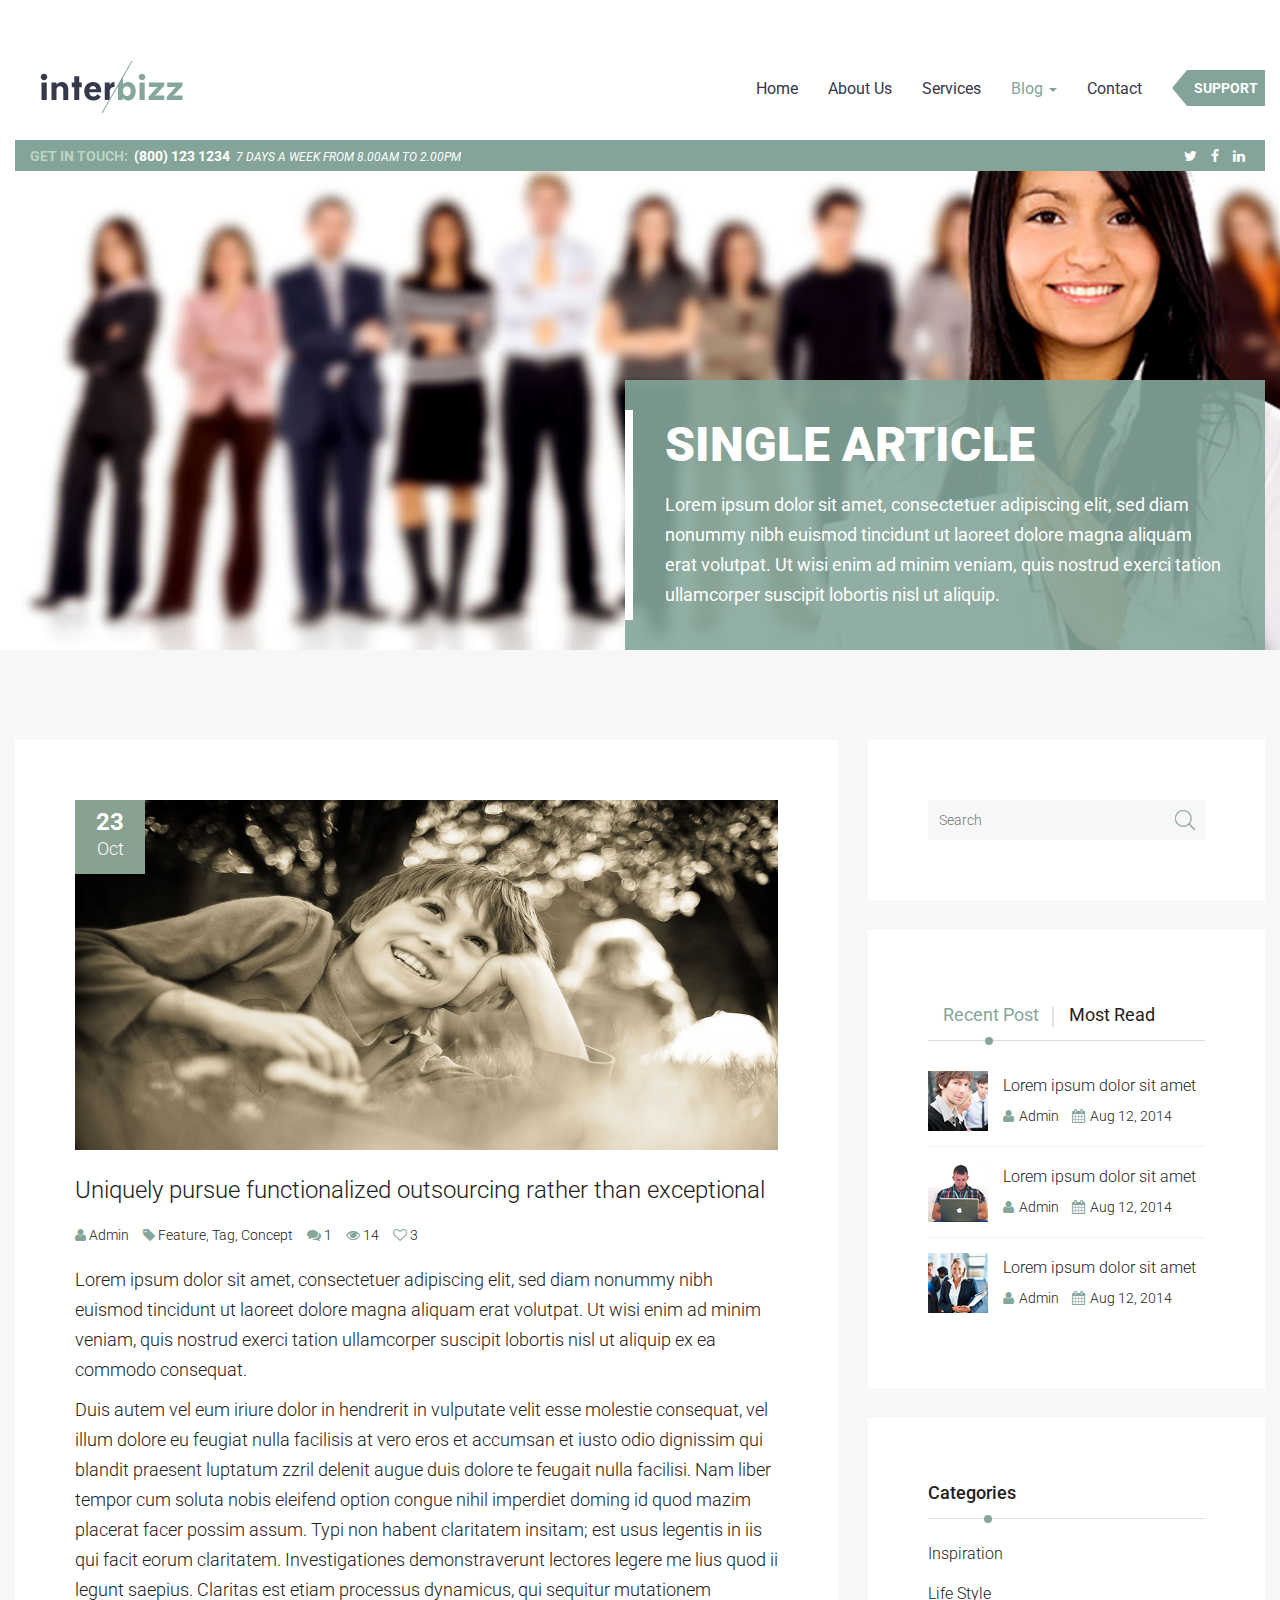
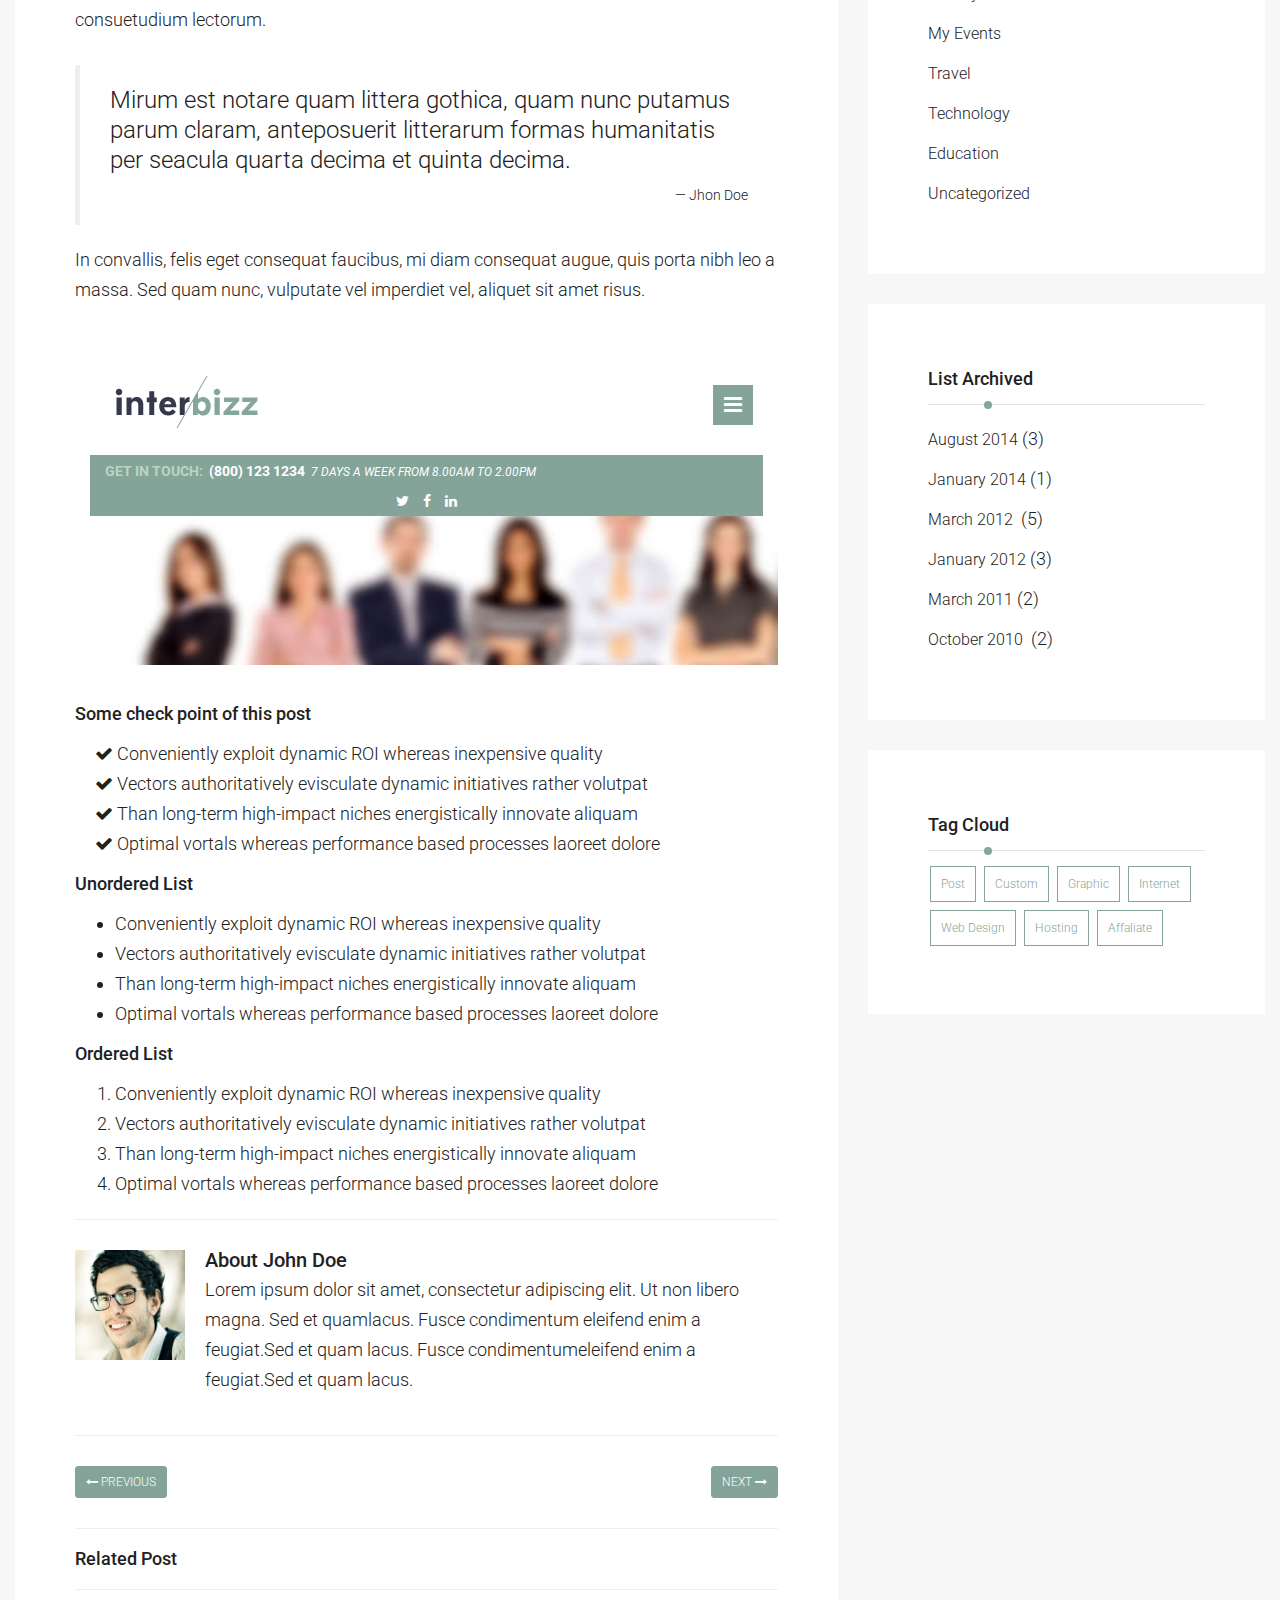
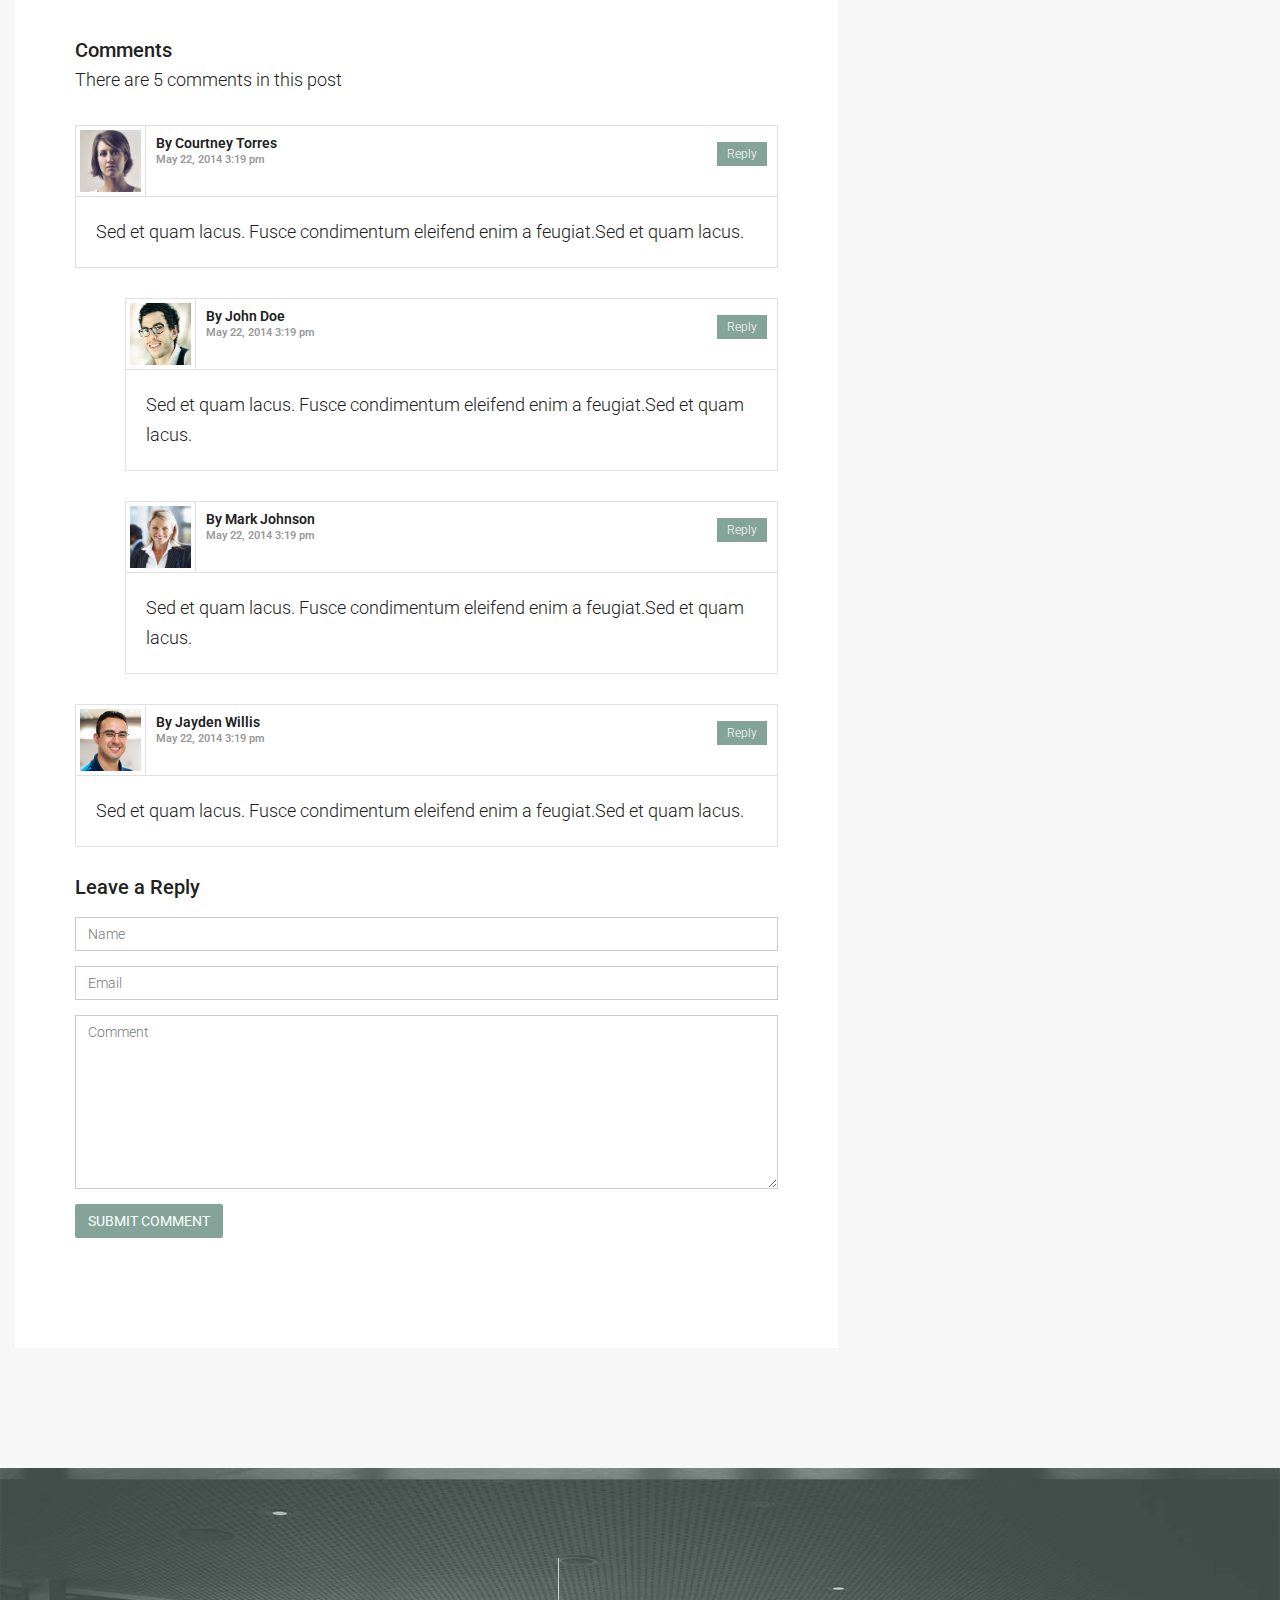
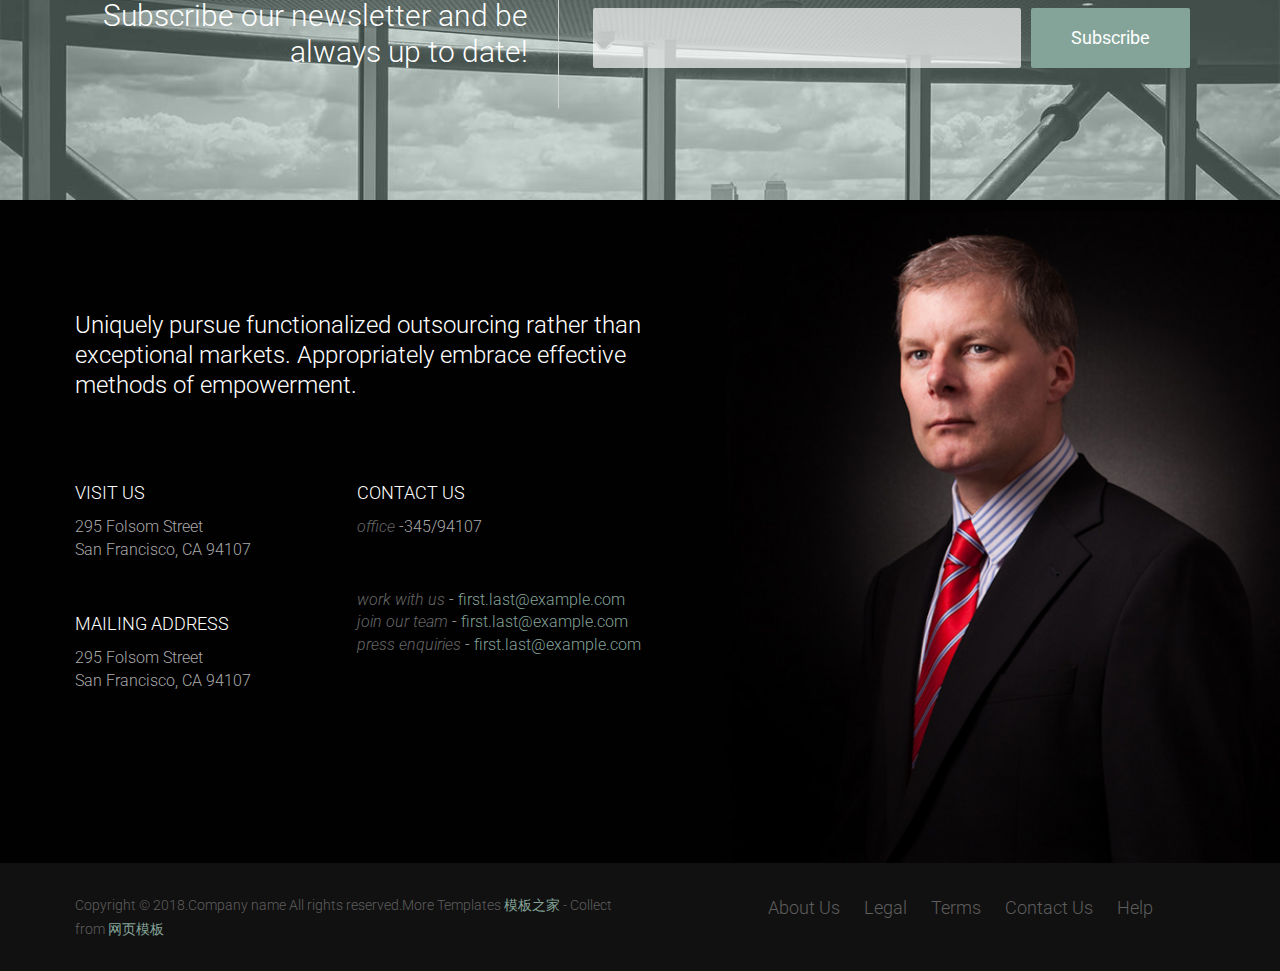
<file: blog-single.html>
<!DOCTYPE HTML>
<html lang="en-US">
	<head>
		<meta charset="UTF-8">
		<title>This is Title</title>
		<meta name="viewport" content="width=device-width, initial-scale=1">
		
		<!-- Web Fonts -->
		<link href='http://fonts.googleapis.com/css?family=Roboto:400,300,300italic,400italic,500,700,900,500italic' rel='stylesheet' type='text/css'>

		<!-- Normalize CSS -->
		<link rel="stylesheet" href="css/normalize.css" />
		<!-- font-awesome CSS -->
		<link rel="stylesheet" href="css/font-awesome.min.css" />
		<!-- flaticon Stroke CSS -->
		<link rel="stylesheet" href="css/flaticon.css" />
		<!-- Owl Carousel CSS -->
		<link href="css/owl.carousel.css" rel="stylesheet" media="screen">
		<!-- Owl Carousel CSS -->
		<link href="css/owl.theme.css" rel="stylesheet" media="screen">
		<!-- YTPlayer CSS -->
		<link href="css/YTPlayer.css" rel="stylesheet" media="screen">
		<!-- Offcanvas CSS -->
		<link rel="stylesheet" href="css/offcanvas.css"/>
		<!-- Bootstrap CSS -->
		<link rel="stylesheet" href="css/bootstrap.min.css" />
		<!-- Main CSS -->
		<link rel="stylesheet" href="css/style.css" />
		<!-- Responsive CSS -->
		<link rel="stylesheet" href="css/responsive.css" />		
	</head>
	
	
	<body>
		<!-- wrapper -->
		<div class="wrapper offcanvas-container" id="offcanvas-container">
		<!-- inner-wrapper -->
		<div class="inner-wrapper offcanvas-pusher">

			<div class="header-cover-services">
				<header>
					<div class="container-fluid">
						<nav class="navbar navbar-default main-nav" role="navigation">
							<!-- Brand and toggle get grouped for better mobile display -->
							<div class="navbar-header">
							
						    <!-- offcanvas-trigger-effects -->
						    <div id="offcanvas-trigger-effects" class="column">
						        <button type="button" class="navbar-toggle visible-xs" data-toggle="offcanvas" data-target="navbar-collapse" data-placement="right" data-effect="offcanvas-effect">
						        <i class="fa fa-bars"></i>
						        </button>
						    </div>
						    <!-- offcanvas-trigger-effects -->

								<a class="navbar-brand" href="index.html"><img src="img/logo.png" alt="" /></a>
							</div>

							<!-- Collect the nav links, forms, and other content for toggling -->
							<div class="collapse navbar-collapse">

								<ul class="nav navbar-nav navbar-right">

									<li class="dropdown"><a href="index.html" >Home</a></li> 
									<li><a href="about-us.html">About Us</a></li>
									<li><a href="services.html">Services</a></li>
									<li class="dropdown active"><a href="#" >Blog <b class="caret"></b></a>
										<!-- submenu-wrapper -->
										<div class="submenu-wrapper submenu-wrapper-topbottom">
											<div class="submenu-inner  submenu-inner-topbottom">
												<ul class="dropdown-menu">
													<li><a href="blog.html">Blog Standard</a></li>
													<li><a href="blog-timeline.html">Blog Timeline</a></li>
													<li><a href="blog-masonry.html">Blog Masonry</a></li>
													<li class="active"><a href="blog-single.html">Single Article</a></li>
												</ul>
											</div>
										</div> <!-- /submenu-wrapper -->
									</li> 
									<li><a href="contact.html">Contact</a></li>

									<span class="support-btn pull-right"><a href="#">Support</a></span>
								</ul>

							</div><!-- /navbar-collapse -->
						</nav>



						<div class="get-in-touch brand-bg clearfix">
						
							<div class="col-md-6 col-sm-8">
								<div class="call-us-text">
									Get in touch:&nbsp <span class="number">(800) 123 1234</span>&nbsp <span class="time">7 Days a week from 8.00am to 2.00pm</span>
								</div><!-- call-us-text -->
							</div>

							<div class="col-md-6 col-sm-4">
								<div class="social-icon pull-right">
									<ul>
										<li><a href="#"><i class="fa fa-twitter"></i></a></li>
										<li><a href="#"><i class="fa fa-facebook"></i></a></li>
										<li><a href="#"><i class="fa fa-linkedin"></i></a></li>
									</ul>
								</div><!-- social-icon -->
							</div>

						</div><!-- get-in-touch -->

						
					</div> <!-- container-fluid -->
				</header>



				<div class="page-title">
					<h1>Single Article</h1>
					<p>Lorem ipsum dolor sit amet, consectetuer adipiscing elit, sed diam nonummy nibh euismod tincidunt ut laoreet dolore magna aliquam erat volutpat. Ut wisi enim ad minim veniam, quis nostrud exerci tation ullamcorper suscipit lobortis nisl ut aliquip.</p>
				</div>

			
			
			</div> <!-- /header-cover-section -->
	


			<!-- blog-section -->
			<section class="blog-section section-content">
				<!-- container -->
				<div class="container-fluid">
					<!-- row -->
					<div class="row">
						<!-- posts-container -->
						<div class="posts-container">
							<div class="col-md-8 col-sm-8">
								<article class="blog-post-wrapper single-article">
									<div class="figure">    
									    <div id="blog-post-carousel" class="carousel slide blog-carousel" data-ride="carousel">

									        <!-- Wrapper for slides -->
									        <div class="carousel-inner">
									            <div class="item active">
									                <img class="img-responsive" src="img/blog-4.jpg" alt=""/>
									            </div>
									            <div class="item">
									                <img class="img-responsive" src="img/blog-5.jpg" alt=""/>
									            </div>
									            <div class="item">
									                <img class="img-responsive" src="img/blog-6.jpg" alt=""/>
									            </div>
									        </div>

									        <!-- Controls -->
									        <a class="left carousel-control" href="#blog-post-carousel" data-slide="prev">
									            <i class="fa fa-angle-left"></i>
									        </a>

									        <a class="right carousel-control" href="#blog-post-carousel" data-slide="next">
									            <i class="fa fa-angle-right"></i>
									        </a>
									    </div>

										<div class="posted-date">
										    <span class="day">23</span>
											<span class="month">Oct</span>
										</div>		
									</div>


									<header class="entry-header clearfix">

										<h2 class="entry-title"><a href="#" rel="">Uniquely pursue functionalized outsourcing rather than exceptional </a></h2>

										<div class="entry-meta">
								            <ul class="list-inline">
								                <li>
								                    <span class="author">
								                        <i class="fa fa-user"></i> <a class="url" href="#">Admin</a> 
								                    </span>
								                </li>
								                <li>
								                    <span class="posted-in">
								                        <i class="fa fa-tag"></i> <a href="#">Feature</a>, <a href="#">Tag</a>, <a href="#">Concept</a>
								                    </span>
								                </li>
								                <li>
								                    <span class="post-comments-number">
								                        <i class="fa fa-comments"></i>
								                        <a href="#" title="">1</a>
								                    </span>
								                </li>
								                <li>
								                    <span class="hits" title="Hits: 14">
								                        <i class="fa fa-eye"></i> 14 
								                    </span>
								                </li>
								                 <li>
								                    <a href="#"  title="Like this">
									                    <span><i class="fa fa-heart-o"></i> 3</span> 
								                    </a>                    
								                </li>
								         	</ul>
										</div><!-- .entry-meta -->
									</header><!-- .entry-header -->


									<div class="entry-content">
										<p>Lorem ipsum dolor sit amet, consectetuer adipiscing elit, sed diam nonummy nibh euismod tincidunt ut laoreet dolore magna aliquam erat volutpat. Ut wisi enim ad minim veniam, quis nostrud exerci tation ullamcorper suscipit lobortis nisl ut aliquip ex ea commodo consequat.</p>

										<p>Duis autem vel eum iriure dolor in hendrerit in vulputate velit esse molestie consequat, vel illum dolore eu feugiat nulla facilisis at vero eros et accumsan et iusto odio dignissim qui blandit praesent luptatum zzril delenit augue duis dolore te feugait nulla facilisi. Nam liber tempor cum soluta nobis eleifend option congue nihil imperdiet doming id quod mazim placerat facer possim assum. Typi non habent claritatem insitam; est usus legentis in iis qui facit eorum claritatem. Investigationes demonstraverunt lectores legere me lius quod ii legunt saepius. Claritas est etiam processus dynamicus, qui sequitur mutationem consuetudium lectorum.</p>

										<blockquote>
											<p>Mirum est notare quam littera gothica, quam nunc putamus parum claram, anteposuerit litterarum formas humanitatis per seacula quarta decima et quinta decima.</p>

										  <footer class="pull-right">Jhon Doe</footer></a>
										</blockquote>

										<p>In convallis, felis eget consequat faucibus, mi diam consequat augue, quis porta nibh leo a massa. Sed quam nunc, vulputate vel imperdiet vel, aliquet sit amet risus.</p>


										<iframe src="#" frameborder="0" allowfullscreen></iframe>

										<br/>
										<br/>
										<h3>Some check point of this post</h3>

										<ul class="check-list">
											<li><i class="fa fa-check"></i> Conveniently exploit dynamic ROI whereas inexpensive quality</li>
											<li><i class="fa fa-check"></i> Vectors authoritatively evisculate dynamic initiatives rather volutpat</li>
											<li><i class="fa fa-check"></i> Than long-term high-impact niches energistically innovate aliquam</li>
											<li><i class="fa fa-check"></i> Optimal vortals whereas performance based processes laoreet dolore</li>
										</ul>


										<h3>Unordered List</h3>
										<ul class="unordered-list">
											<li>Conveniently exploit dynamic ROI whereas inexpensive quality</li>
											<li>Vectors authoritatively evisculate dynamic initiatives rather volutpat</li>
											<li>Than long-term high-impact niches energistically innovate aliquam</li>
											<li>Optimal vortals whereas performance based processes laoreet dolore</li>
										</ul>


										<h3>Ordered List</h3>
										<ol ordered-list>
											<li>Conveniently exploit dynamic ROI whereas inexpensive quality</li>
											<li>Vectors authoritatively evisculate dynamic initiatives rather volutpat</li>
											<li>Than long-term high-impact niches energistically innovate aliquam</li>
											<li>Optimal vortals whereas performance based processes laoreet dolore</li>
										</ol>
								    </div><!-- .entry-content -->

								    <hr>


									<div class="about-author">
							            <div class="media">
							                <a href="#"><img class="pull-left" alt="Image" src="img/avatar/avatar.jpg"></a>
							                <div class="media-body">
							                    <div class="author-info media-heading">
							                        <h3>About John Doe</h3>

							                        <p>Lorem ipsum dolor sit amet, consectetur adipiscing elit. Ut non libero magna. Sed et quamlacus. Fusce condimentum eleifend enim a feugiat.Sed et quam lacus. Fusce condimentumeleifend enim a feugiat.Sed et quam lacus.</p>
							                    </div>
							                </div>
							            </div>
							        </div> <!-- /about-author -->

						       	 	<hr>

									<nav class="next-previous-post">
									  <ul class="pager">
									    <li class="previous"><a href="#"><i class="fa fa-long-arrow-left"></i> PREVIOUS</a></li>
									    <li class="next"><a href="#">NEXT <i class="fa fa-long-arrow-right"></i></a></li>
									  </ul>
									</nav>

									<hr>


									<div class="related-post-wrapper">
										<h3>Related Post</h3>

									</div>

									<hr>

						        <div class="comments-area">
						            <div class="comments-title">
						                <h3>Comments</h3>

						                <p>There are 5 comments in this post</p>
						            </div>

						            <ul class="comment-list">
						                <li class="comment">
						                    <div class="comment media">
						                        <div class="comment-author clearfix">
						                            <img alt="demo" class="avatar" src="img/avatar/avatar2.jpg">

						                            <div class="comment-meta media-heading">
						                                <h4><span class="author-name">By Courtney Torres</span>
						                                    <time datetime="2014-05-22"> May 22, 2014 3:19 pm</time>
						                                </h4>

						                                <span class="reply pull-right"><a class="comment-reply-link" href="#">Reply</a></span>
						                            </div>
						                        </div>
						                        <div class="media-body">
						                            <div class="comment-content">
						                                <p>Sed et quam lacus. Fusce condimentum eleifend enim a feugiat.Sed et quam lacus.</p>
						                            </div>
						                            <!-- .comment-content -->
						                        </div>

						                    </div>
						                    <!-- #comment-## -->
						                </li>
						                <!-- #comment-## -->

						                <li class="comment-replay">
						                    <div class="comment media">
						                        <div class="comment-author clearfix">
						                            <img alt="demo" class="avatar" src="img/avatar/avatar.jpg">

						                            <div class="comment-meta media-heading">
						                                <h4><span class="author-name">By John Doe</span>
						                                    <time datetime="2014-05-22"> May 22, 2014 3:19 pm</time>
						                                </h4>

						                                <span class="reply pull-right"><a class="comment-reply-link" href="#">Reply</a></span>
						                                <!-- .reply -->
						                            </div>
						                        </div>
						                        <div class="media-body">
						                            <div class="comment-content">
						                                <p>Sed et quam lacus. Fusce condimentum eleifend enim a feugiat.Sed et quam lacus.</p>
						                            </div>
						                            <!-- .comment-content -->
						                        </div>

						                    </div>
						                    <!-- #comment-## -->
						                </li>
						                <!-- #comment-## -->

						                <li class="comment-replay">
						                    <div class="comment media">
						                        <div class="comment-author clearfix">
						                            <img alt="demo" class="avatar" src="img/avatar/avatar3.jpg">

						                            <div class="comment-meta media-heading">
						                                <h4><span class="author-name">By Mark Johnson</span>
						                                    <time datetime="2014-05-22"> May 22, 2014 3:19 pm</time>
						                                </h4>

						                                <span class="reply pull-right"><a class="comment-reply-link" href="#">Reply</a></span>
						                                <!-- .reply -->
						                            </div>
						                        </div>
						                        <div class="media-body">
						                            <div class="comment-content">
						                                <p>Sed et quam lacus. Fusce condimentum eleifend enim a feugiat.Sed et quam lacus.</p>
						                            </div>
						                            <!-- .comment-content -->
						                        </div>

						                    </div>
						                    <!-- #comment-## -->
						                </li>
						                <!-- #comment-## -->

						                <li class="comment">
						                    <div class="comment media">
						                        <div class="comment-author clearfix">
						                            <img alt="demo" class="avatar" src="img/avatar/avatar4.jpg">

						                            <div class="comment-meta media-heading">
						                                <h4><span class="author-name">By Jayden Willis </span>
						                                    <time datetime="2014-05-22"> May 22, 2014 3:19 pm</time>
						                                </h4>

						                                <span class="reply pull-right"><a class="comment-reply-link" href="#">Reply</a></span>
						                                <!-- .reply -->
						                            </div>
						                        </div>
						                        <div class="media-body">
						                            <div class="comment-content">
						                                <p>Sed et quam lacus. Fusce condimentum eleifend enim a feugiat.Sed et quam lacus.</p>
						                            </div>
						                            <!-- .comment-content -->
						                        </div>

						                    </div>
						                    <!-- #comment-## -->
						                </li>
						                <!-- #comment-## -->
						            </ul>
						            <!-- .comment-list -->

						            <div class="comment-respond" id="respond">
						                <h3 class="comment-reply-title">Leave a Reply</h3>

						                <form action="comment" class="form-horizontal comment-form" id="commentform" method="post" name="commentform">
						                    <div class="form-group">
						                        <div class="col-sm-12 comment-form-author">
						                            <input class="form-control" id="author" name="author" placeholder="Name" type="text"
						                                   value="">
						                        </div>
						                    </div>

						                    <div class="form-group">
						                        <div class="col-sm-12 comment-form-email">
						                            <input class="form-control" name="email" placeholder="Email" type="email" value="">
						                        </div>
						                    </div>

						                    <div class="form-group comment-form-comment">
						                        <div class="col-sm-12">
						                            <textarea class="form-control" id="comment" name="comment" placeholder="Comment" rows="8"></textarea>
						                        </div>
						                    </div>

						                    <div class="form-submit">
						                        <span class="mt-30"><button type="submit" class="btn btn-primary"> Submit Comment</button></span>
						                    </div>
						                </form>
						            </div>
						            <!-- #respond -->
						        </div>



								</article>

							</div> <!-- /col-md-8 -->


							<div class="col-md-4 col-sm-4">
								<div class="sidebar-wrapper">

							        <aside class="widget widget_search">
							            <form role="search" method="get" class="search-form" action="">
											<label>
												<span class="screen-reader-text">Search for:</span>
												<input type="search" class="search-field" placeholder="Search" value="" name="s" title="Search for:">
											</label>
											<input type="submit" class="search-submit" value="Search">
										</form>
									</aside>


							        <aside class=" widget widget_recent_entries">
										<div class="sidebar-tab">
											<!-- Nav tabs -->
											<ul class="nav nav-tabs" role="tablist">
												<li class="active"><a href="#recent-post" role="tab" data-toggle="tab">Recent Post</a></li>
												<li><a href="#most-read" role="tab" data-toggle="tab">Most Read</a></li>
											</ul>

											<!-- Tab panes -->
											<div class="tab-content">
												<div class="tab-pane fade in active" id="recent-post">

													<ul class="tab-recent-post">
														<li>
															<div class="tab-post-thumb">
																<img class="img-responsive" src="img/sidebar-recent-thumb.png" alt="Image">
															</div>
															
															<div class="tab-post-heading">
																<h3><a href="#">Lorem ipsum dolor sit amet</a></h3>
																<div class="entry-meta">
												                    <span class="author">
												                        <i class="fa fa-user"></i> <a href="#">Admin</a> 
												                    </span>
												                    <span class="post-date"><i class="fa fa-calendar"></i> Aug 12, 2014</span>
																</div><!-- .entry-meta -->
															</div>
														</li>
														<li>
															<div class="tab-post-thumb">
																<img class="img-responsive" src="img/sidebar-recent-thumb2.png" alt="Image">
															</div>
															
															<div class="tab-post-heading">
																<h3><a href="#">Lorem ipsum dolor sit amet</a></h3>
																<div class="entry-meta">
												                    <span class="author">
												                        <i class="fa fa-user"></i> <a href="#">Admin</a> 
												                    </span>
												                    <span class="post-date"><i class="fa fa-calendar"></i> Aug 12, 2014</span>
																</div><!-- .entry-meta -->
															</div>
														</li>
														<li>
															<div class="tab-post-thumb">
																<img class="img-responsive" src="img/sidebar-recent-thumb3.png" alt="Image">
															</div>
															
															<div class="tab-post-heading">
																<h3><a href="#">Lorem ipsum dolor sit amet</a></h3>
																<div class="entry-meta">
												                    <span class="author">
												                        <i class="fa fa-user"></i> <a href="#">Admin</a> 
												                    </span>
												                    <span class="post-date"><i class="fa fa-calendar"></i> Aug 12, 2014</span>
																</div><!-- .entry-meta -->
															</div>
														</li>
													</ul>

												</div> <!-- /recent post tab -->

												<div class="tab-pane fade" id="most-read">
													<ul class="tab-most-read">
														<li>
															<div class="tab-post-thumb">
																<img class="img-responsive" src="img/sidebar-recent-thumb3.png" alt="Image">
															</div>
															
															<div class="tab-post-heading">
																<h3><a href="#">Lorem ipsum dolor sit amet</a></h3>
																<div class="entry-meta">
												                    <span class="author">
												                        <i class="fa fa-user"></i> <a href="#">Admin</a> 
												                    </span>
												                    <span class="post-date"><i class="fa fa-calendar"></i> Aug 12, 2014</span>
																</div><!-- .entry-meta -->
															</div>
														</li>

														<li>
															<div class="tab-post-thumb">
																<img class="img-responsive" src="img/sidebar-recent-thumb.png" alt="Image">
															</div>
															
															<div class="tab-post-heading">
																<h3><a href="#">Lorem ipsum dolor sit amet</a></h3>
																<div class="entry-meta">
												                    <span class="author">
												                        <i class="fa fa-user"></i> <a href="#">Admin</a> 
												                    </span>
												                    <span class="post-date"><i class="fa fa-calendar"></i> Aug 12, 2014</span>
																</div><!-- .entry-meta -->
															</div>
														</li>

														<li>
															<div class="tab-post-thumb">
																<img class="img-responsive" src="img/sidebar-recent-thumb2.png" alt="Image">
															</div>
															
															<div class="tab-post-heading">
																<h3><a href="#">Lorem ipsum dolor sit amet</a></h3>
																<div class="entry-meta">
												                    <span class="author">
												                        <i class="fa fa-user"></i> <a href="#">Admin</a> 
												                    </span>
												                    <span class="post-date"><i class="fa fa-calendar"></i> Aug 12, 2014</span>
																</div><!-- .entry-meta -->
															</div>
														</li>
													</ul>
												</div><!-- /most read tab -->
											</div>

										</div><!-- /tab-wrap -->

									</aside>


							        <aside class="widget widget_categories">
							            <h2 class="widget-title">Categories</h2>	

							            <ul>
											<li><a href="#">Inspiration</a></li>
											<li><a href="#">Life Style</a></li>
											<li><a href="#">My Events</a></li>
											<li><a href="#">Travel</a></li>
											<li><a href="#">Technology</a></li>
											<li><a href="#">Education</a></li>
											<li><a href="#">Uncategorized</a></li>
							            </ul>
							        </aside>


							        <aside class="widget widget_archive">
										<h2 class="widget-title">List Archived</h2>

							            <ul>
											<li><a href="#">August 2014</a>&nbsp;(3)</li>
											<li><a href="#">January 2014</a>&nbsp;(1)</li>
											<li><a href="#">March 2012 </a>&nbsp;(5)</li>
											<li><a href="#">January 2012</a>&nbsp;(3)</li>
											<li><a href="#">March 2011</a>&nbsp;(2)</li>
											<li><a href="#">October 2010 </a>&nbsp;(2)</li>
							            </ul>
							        </aside>



							        <aside class="widget widget_tag_cloud">
							            <h2 class="widget-title">Tag Cloud</h2>

							            <ul>
							                <li><a href="#">Post</a></li>
							                <li><a href="#">Custom</a></li>
							                <li><a href="#">Graphic</a></li>
							                <li><a href="#">Internet</a></li>
							                <li><a href="#">Web Design</a></li>
							                <li><a href="#">Hosting</a></li>
							                <li><a href="#">Affaliate</a></li>
							            </ul>
							        </aside>
							    </div>

       						 </div>
						</div> <!-- /posts-container -->
					</div><!-- /row -->
				</div><!-- /container -->
			</section><!-- /blog-section -->




			<!-- subscription-section -->
			<section class="subscription-section section-content" data-stellar-vertical-offset="-150" data-stellar-background-ratio="0.5">
				<!-- container -->
				<div class="container-fluid">
					<!-- row -->
					<div class="row">

						<div class="col-md-5 col-sm-12">
							<div class="subscription-text">
								Subscribe our newsletter and be always up to date!
							</div>
						</div>

						<div class="col-md-7 col-sm-12">
							<div class="subscribe-wrap">

								<form class="form" role="form">

					                <input type="email" class="form-control"  placeholder="" required>

					                <input type="submit" class="btn btn-primary" value="Subscribe">

					            </form>					

							</div>
						</div>


					</div><!-- /row -->
				</div><!-- /container -->
			</section><!-- /subscription-section -->





			<!-- contact-section -->
			<section class="contact-section section-content">
				<!-- container -->
				<div class="container-fluid">
					<!-- row -->
					<div class="row">

						<div class="col-md-7">
							<span class="contact-text">
								Uniquely pursue functionalized outsourcing rather than exceptional markets. Appropriately embrace effective methods of empowerment.
							</span>

							<div class="row contact-address">
								<div class="col-md-5">
									<address>
									  <span>Visit Us</span>
									  295 Folsom Street<br>
									  San Francisco, CA 94107<br>
									</address>

									<br>

									<address>
									  <span>Mailing Address</span>
									  295 Folsom Street<br>
									  San Francisco, CA 94107<br>
									</address>

								</div>

								<div class="col-md-7">
									<address>
									  <span>Contact Us</span>
									  <i>office</i> -345/94107<br>
									</address>									

									<br>

									<address>
									  <i>work with us</i> - <a href="mailto:#">first.last@example.com</a><br>
										
									  <i>join our team</i> - <a href="mailto:#">first.last@example.com</a><br>

									  <i>press enquiries</i> - <a href="mailto:#">first.last@example.com</a>
									</address>


								</div>

							</div>
						</div>


						<div class="col-md-5"></div>

					</div><!-- /row -->
				</div><!-- /container -->
			</section><!-- /contact-section -->





			<!-- footer-section -->
			<footer class="footer-section">
				<!-- container -->
				<div class="container-fluid">
					<!-- row -->
					<div class="row">

						<div class="col-md-6">
							<div class="copyright-text">
								Copyright &copy; 2018.Company name All rights reserved.More Templates <a href="http://www.cssmoban.com/" target="_blank" title="模板之家">模板之家</a> - Collect from <a href="http://www.cssmoban.com/" title="网页模板" target="_blank">网页模板</a>							</div><!--  /copyright-text -->

						</div>

						<div class="col-md-6">
							
							<div class="footer-menu">
								<ul>
									<li><a href="#">About Us</a></li>
									<li><a href="#">Legal</a></li>
									<li><a href="#">Terms</a></li>
									<li><a href="#">Contact Us</a></li>
									<li><a href="#">Help</a></li>
								</ul>
							</div>
						</div>

					</div><!-- /row -->
				</div><!-- /container -->
			</footer><!-- /footer-section -->

		</div>
		<!-- /inner-wrapper -->




<!-- offcanvas-menu -->
<div class="offcanvas-menu offcanvas-effect">
    <button type="button" class="close" aria-hidden="true" data-toggle="offcanvas"
            id="off-canvas-close-btn">&times;</button>

    <h2>Sidebar Menu</h2>
    <ul>
        <li><a href="#">Home</a>
            <ul>
                <li><a href="index.html"><i class="fa fa-home"></i> Home Style One</a></li>
                <li><a href="index2.html"><i class="fa fa-home"></i> Home Style Tow</a></li>
                <li><a href="index3.html"><i class="fa fa-home"></i> Home Style Three</a></li>
            </ul>
        </li>

        <li><a href="#">Pages</a>
            <ul>
				<li><a href="about.html"><i class="fa fa-user"></i> About Us</a></li>
                <li><a href="services.html"><i class="fa fa-coffee"></i> Service</a></li>
				<li><a href="testimonial.html"><i class="fa fa-bell-o"></i> Testimonial</a></li>
                <li><a href="404.html"><i class="fa fa-bell-o"></i> 404 Page</a></li>
                <li><a href="pricing.html"><i class="fa fa-puzzle-piece"></i> Pricing</a></li>
                <li><a href="faq.html"><i class="fa fa-laptop"></i> FAQ Page</a></li>

            </ul>
        </li>


        <li><a href="#">Portfolio</a>
            <ul>
                <li><a href="portfolio.html"><i class="fa fa-magic"></i> Four Column</a></li>
            </ul>
        </li>

        <li><a href="#">Blog</a>
            <ul>
                <li><a href="blog.html"><i class="fa fa-pencil-square-o"></i> Blog Standard</a></li>
                <li><a href="blog-single.html"><i class="fa fa-pencil-square-o"></i> Blog single post</a></li>
            </ul>
        </li>

        <li><a href="#">Contact</a>
            <ul>
                <li><a href="contact.html"><i class="fa fa-envelope-o"></i> Contact</a></li>
                <li><a href="contact2.html"><i class="fa fa-envelope-o"></i> Contact Two</a></li>
            </ul>
        </li>
    </ul>
</div>
<!-- /offcanvas-menu -->



</div>
<!-- /wrapper -->



		<!-- Main js -->
		<script src="js/jquery-1.11.1.min.js"></script>
		<!-- Modernizr js -->
		<script src="js/modernizr-2.8.1.min.js"></script>
		<!-- Bootstrap js -->
		<script src="js/bootstrap.min.js"></script>
		<!-- owl.carousel js -->
		<script src="js/owl.carousel.min.js"></script>
		<!-- countTo js -->
		<script src="js/jquery.countTo.js"></script>
		<!-- stellar js -->
		<script src="js/stellar.js"></script>

		<!-- masonry js -->
		<script src="js/jquery.masonry.min.js"></script>
				
		<!-- YTPlayer js -->
		<!--<script src="js/jquery.mb.YTPlayer.js"></script>-->

		<script src="js/sidebarEffects.js"></script>
		
		<script src="js/classie.js"></script>


		<!-- smoothscroll js -->
		<script src="js/smoothscroll.min.js"></script>
		
		<!-- Scripts js -->
		<script src="js/scripts.js"></script>
	
	</body>
</html>
</file>
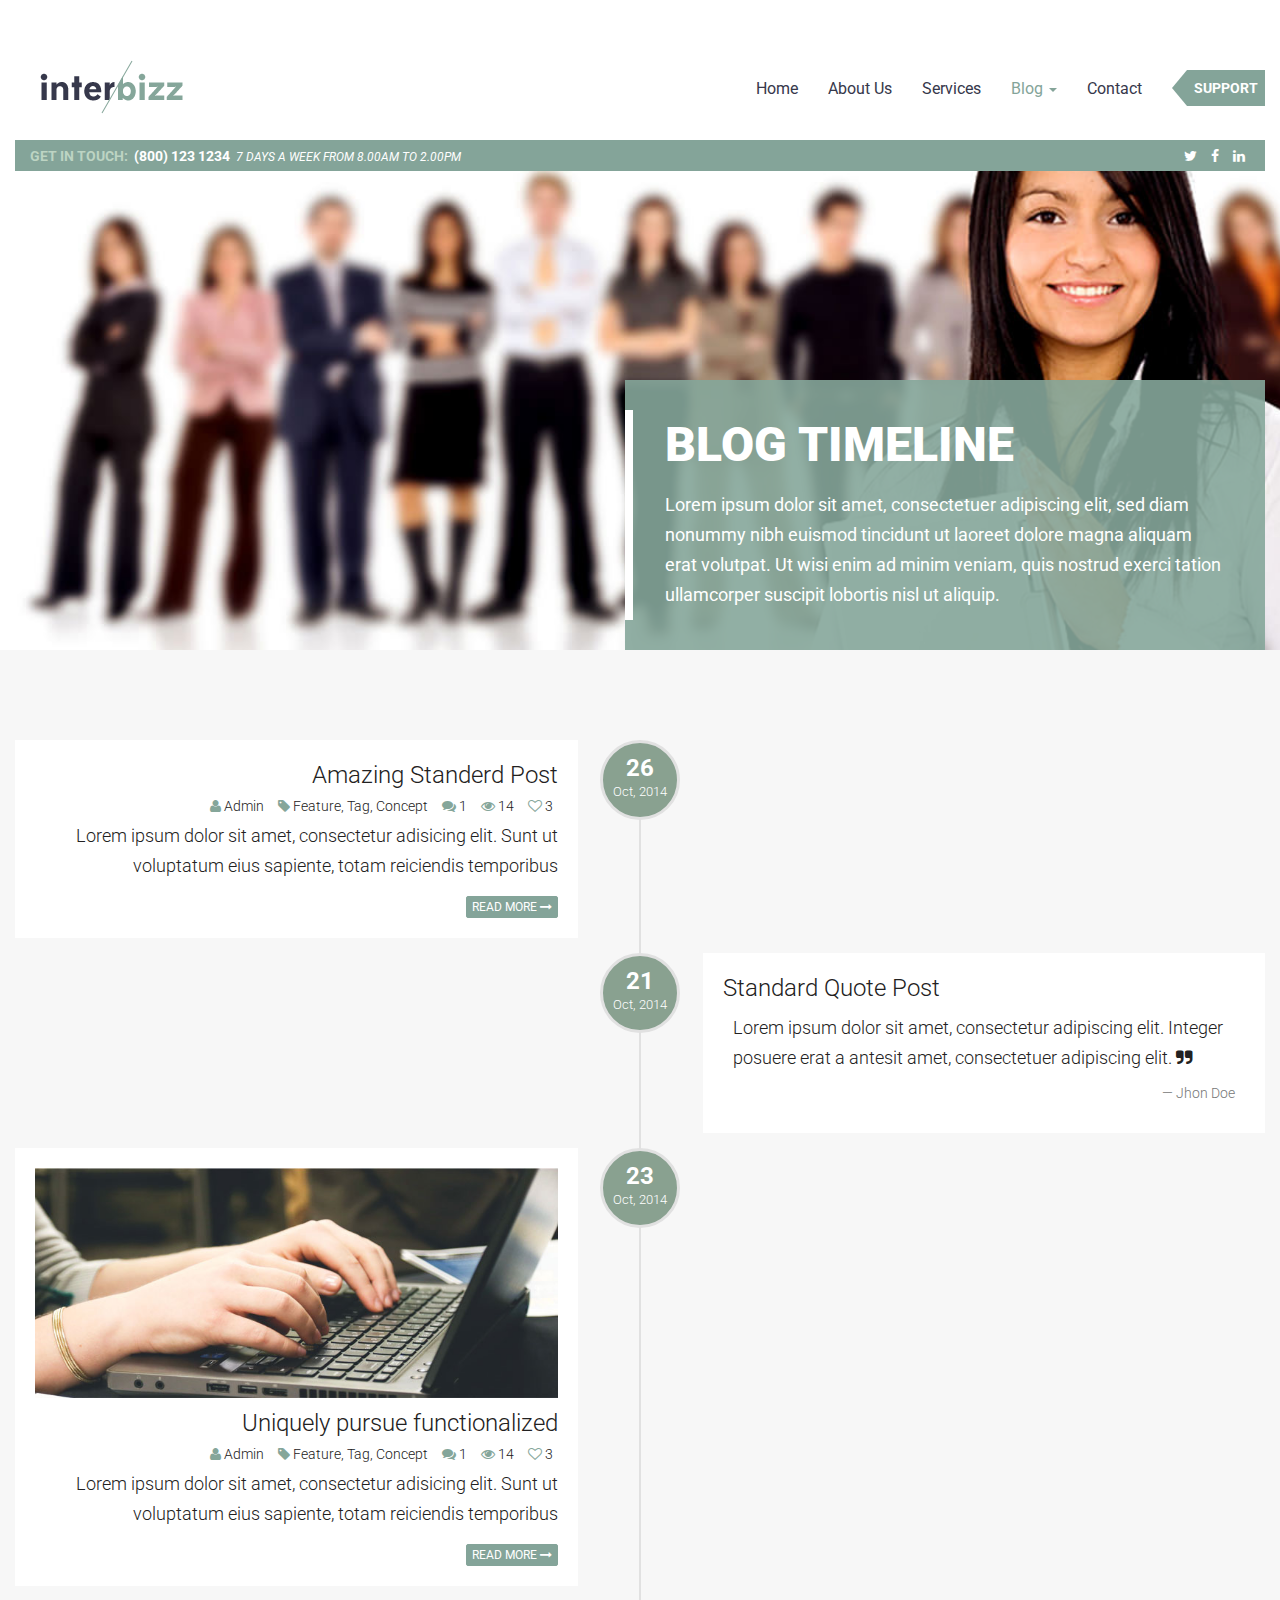
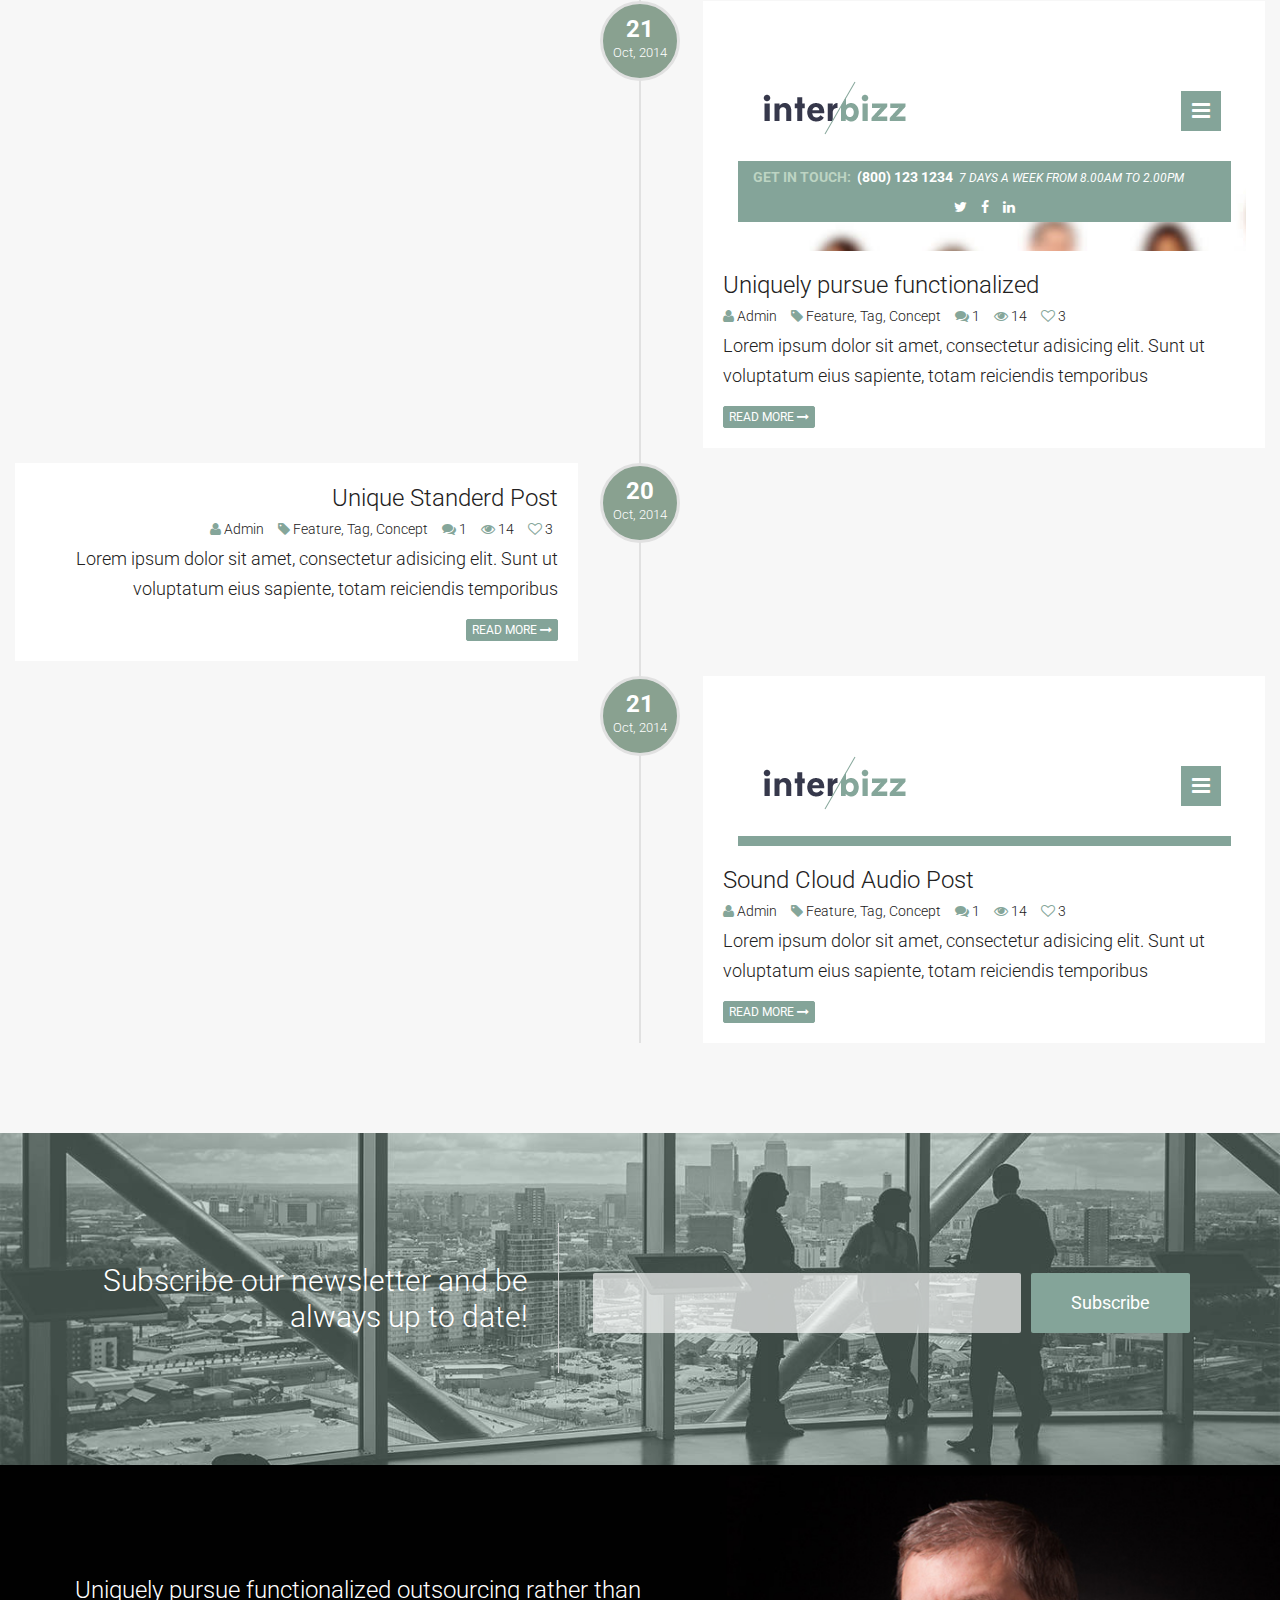
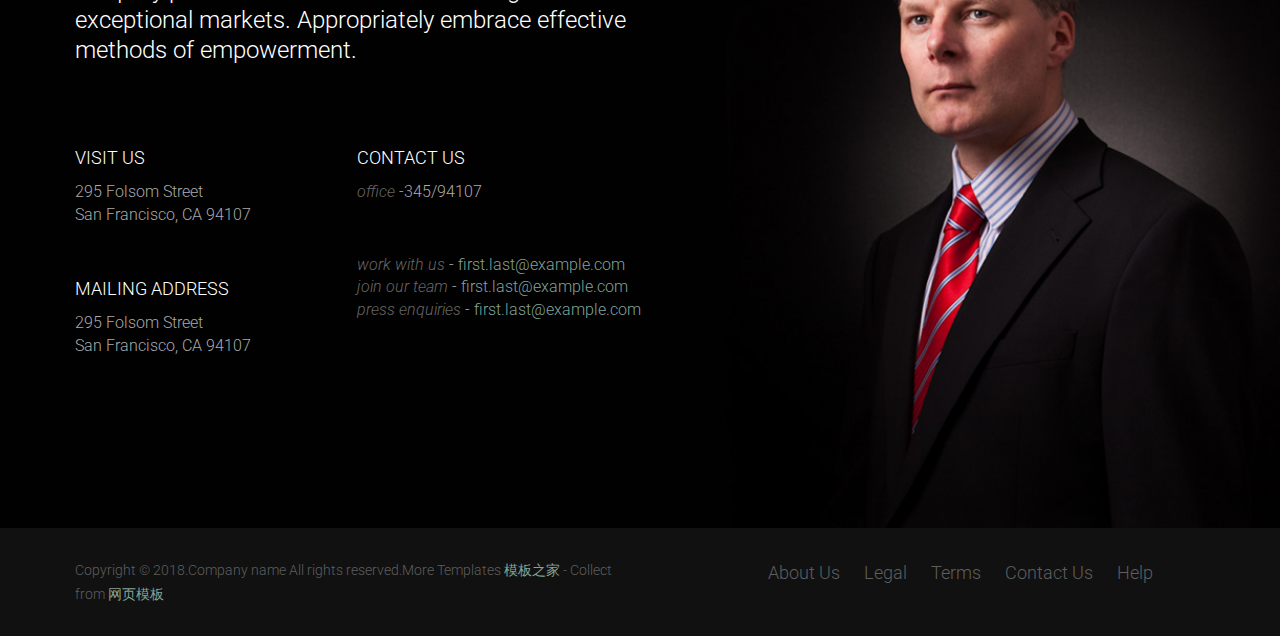
<file: blog-timeline.html>
<!DOCTYPE HTML>
<html lang="en-US">
	<head>
		<meta charset="UTF-8">
		<title>This is Title</title>
		<meta name="viewport" content="width=device-width, initial-scale=1">
		
		<!-- Web Fonts -->
		<link href='http://fonts.googleapis.com/css?family=Roboto:400,300,300italic,400italic,500,700,900,500italic' rel='stylesheet' type='text/css'>

		<!-- Normalize CSS -->
		<link rel="stylesheet" href="css/normalize.css" />
		<!-- font-awesome CSS -->
		<link rel="stylesheet" href="css/font-awesome.min.css" />
		<!-- flaticon Stroke CSS -->
		<link rel="stylesheet" href="css/flaticon.css" />
		<!-- Owl Carousel CSS -->
		<link href="css/owl.carousel.css" rel="stylesheet" media="screen">
		<!-- Owl Carousel CSS -->
		<link href="css/owl.theme.css" rel="stylesheet" media="screen">
		<!-- YTPlayer CSS -->
		<link href="css/YTPlayer.css" rel="stylesheet" media="screen">
		<!-- Offcanvas CSS -->
		<link rel="stylesheet" href="css/offcanvas.css"/>
		<!-- Bootstrap CSS -->
		<link rel="stylesheet" href="css/bootstrap.min.css" />
		<!-- Main CSS -->
		<link rel="stylesheet" href="css/style.css" />
		<!-- Responsive CSS -->
		<link rel="stylesheet" href="css/responsive.css" />		
	</head>
	
	
	<body>
		<!-- wrapper -->
		<div class="wrapper offcanvas-container" id="offcanvas-container">
		<!-- inner-wrapper -->
		<div class="inner-wrapper offcanvas-pusher">

			<div class="header-cover-services">
				<header>
					<div class="container-fluid">
						<nav class="navbar navbar-default main-nav" role="navigation">
							<!-- Brand and toggle get grouped for better mobile display -->
							<div class="navbar-header">
						    <!-- offcanvas-trigger-effects -->
						    <div id="offcanvas-trigger-effects" class="column">
						        <button type="button" class="navbar-toggle visible-xs" data-toggle="offcanvas" data-target="navbar-collapse" data-placement="right" data-effect="offcanvas-effect">
						        <i class="fa fa-bars"></i>
						        </button>
						    </div>
						    <!-- offcanvas-trigger-effects -->

								<a class="navbar-brand" href="index.html"><img src="img/logo.png" alt="" /></a>
							</div>

							<!-- Collect the nav links, forms, and other content for toggling -->
							<div class="collapse navbar-collapse">

								<ul class="nav navbar-nav navbar-right">

									<li class="dropdown"><a href="index.html" >Home</a></li> 
									<li><a href="about-us.html">About Us</a></li>
									<li><a href="services.html">Services</a></li>
									<li class="dropdown active"><a href="#" >Blog <b class="caret"></b></a>
										<!-- submenu-wrapper -->
										<div class="submenu-wrapper submenu-wrapper-topbottom">
											<div class="submenu-inner  submenu-inner-topbottom">
												<ul class="dropdown-menu">
													<li><a href="blog.html">Blog Standard</a></li>
													<li class="active"><a href="blog-timeline.html">Blog Timeline</a></li>
													<li><a href="blog-masonry.html">Blog Masonry</a></li>
													<li><a href="blog-single.html">Single Article</a></li>
												</ul>
											</div>
										</div> <!-- /submenu-wrapper -->
									</li> 
									<li><a href="contact.html">Contact</a></li>

									<span class="support-btn pull-right"><a href="#">Support</a></span>
								</ul>

							</div><!-- /navbar-collapse -->
						</nav>



						<div class="get-in-touch brand-bg clearfix">
						
							<div class="col-md-6 col-sm-8">
								<div class="call-us-text">
									Get in touch:&nbsp <span class="number">(800) 123 1234</span>&nbsp <span class="time">7 Days a week from 8.00am to 2.00pm</span>
								</div><!-- call-us-text -->
							</div>

							<div class="col-md-6 col-sm-4">
								<div class="social-icon pull-right">
									<ul>
										<li><a href="#"><i class="fa fa-twitter"></i></a></li>
										<li><a href="#"><i class="fa fa-facebook"></i></a></li>
										<li><a href="#"><i class="fa fa-linkedin"></i></a></li>
									</ul>
								</div><!-- social-icon -->
							</div>
						</div><!-- get-in-touch -->
					</div> <!-- container-fluid -->
				</header>



				<div class="page-title">
					<h1>Blog Timeline</h1>
					<p>Lorem ipsum dolor sit amet, consectetuer adipiscing elit, sed diam nonummy nibh euismod tincidunt ut laoreet dolore magna aliquam erat volutpat. Ut wisi enim ad minim veniam, quis nostrud exerci tation ullamcorper suscipit lobortis nisl ut aliquip.</p>
				</div>
			</div> <!-- /header-cover-section -->
	


			<!-- blog-section -->
			<section class="blog-section section-content">
				<!-- container -->
				<div class="container-fluid">
					<!-- row -->
					<div class="row">
                <div class="col-md-12">
                    <ul class="timeline">
                        <li>
                           <div class="posted-date">
							    		<span class="day">26</span>
										<span class="month">Oct, 2014</span>
									</div><!-- /posted-date -->

                           <div class="timeline-panel">
                             	<div class="timeline-heading">
                                 <h2><a href="blog-single.html">Amazing Standerd Post</a></h2>
			 								<div class="entry-meta">
								            <ul class="list-inline">
													<li>
														<span class="author">
															<i class="fa fa-user"></i> <a class="url" href="#">Admin</a> 
														</span>
													</li>
													<li>
														<span class="posted-in">
															<i class="fa fa-tag"></i> <a href="#">Feature</a>, <a href="#">Tag</a>, <a href="#">Concept</a>
														</span>
													</li>
													<li>
														<span class="post-comments-number">
															<i class="fa fa-comments"></i>
															<a href="#" title="">1</a>
														</span>
													</li>
													<li>
														<span class="hits" title="Hits: 14">
															<i class="fa fa-eye"></i> 14 
														</span>
													</li>
													<li>
														<a href="#"  title="Like this">
															<span><i class="fa fa-heart-o"></i> 3</span> 
														</a>                    
													</li>
								         	</ul>
											</div><!-- .entry-meta -->                                   
                             	</div><!-- /timeline-heading -->

                             	<div class="timeline-body">
                                 <p>Lorem ipsum dolor sit amet, consectetur adisicing elit. Sunt ut voluptatum eius sapiente, totam reiciendis temporibus</p>
                             	</div><!-- /timeline-body -->

										<footer class="timeline-footer"> 
											<a href="blog-single.html" class="btn btn-primary btn-xs readmore"> Read More <span> <i class="fa fa-long-arrow-right"></i></span></a>
										</footer>
                           </div><!-- /timeline-panel -->
                        </li>


                        <li class="timeline-inverted">
                           <div class="posted-date">
							    		<span class="day">21</span>
										<span class="month">Oct, 2014</span>
									</div><!-- /posted-date -->
                         	<div class="timeline-panel">

                             	<div class="timeline-heading">
                                 <h2><a href="blog-single.html">Standard Quote Post</a></h2>        
                             	</div><!-- /timeline-heading -->

                             	<div class="timeline-body">
											<blockquote>
												<p>Lorem ipsum dolor sit amet, consectetur adipiscing elit. Integer posuere erat a antesit amet, consectetuer adipiscing elit. <i class="fa fa-quote-right"></i></p>

											  <footer class="pull-right">Jhon Doe</footer>
											</blockquote> 
                             	</div><!-- /timeline-body -->                              	
                         </div> <!-- /timeline-panel -->
                        </li>





                        <li>
                           <div class="posted-date">
							    		<span class="day">23</span>
										<span class="month">Oct, 2014</span>
									</div><!-- /posted-date -->

                           <div class="timeline-panel">
										<div class="figure">    
										   <div class="post-thumbnail">
												<img src="img/blog-thumb-2.jpg" class="img-responsive " alt="">
											</div>		
										</div>

                             	<div class="timeline-heading">
                                 <h2><a href="blog-single.html">Uniquely pursue functionalized</a></h2>
			 								<div class="entry-meta">
								            <ul class="list-inline">
													<li>
														<span class="author">
															<i class="fa fa-user"></i> <a class="url" href="#">Admin</a> 
														</span>
													</li>
													<li>
														<span class="posted-in">
															<i class="fa fa-tag"></i> <a href="#">Feature</a>, <a href="#">Tag</a>, <a href="#">Concept</a>
														</span>
													</li>
													<li>
														<span class="post-comments-number">
															<i class="fa fa-comments"></i>
															<a href="#" title="">1</a>
														</span>
													</li>
													<li>
														<span class="hits" title="Hits: 14">
															<i class="fa fa-eye"></i> 14 
														</span>
													</li>
													<li>
														<a href="#"  title="Like this">
															<span><i class="fa fa-heart-o"></i> 3</span> 
														</a>                    
													</li>
								         	</ul>
											</div><!-- .entry-meta -->                                   
                             	</div><!-- /timeline-heading -->

                             	<div class="timeline-body">
                                 <p>Lorem ipsum dolor sit amet, consectetur adisicing elit. Sunt ut voluptatum eius sapiente, totam reiciendis temporibus</p>
                             	</div><!-- /timeline-body -->

										<footer class="timeline-footer"> 
											<a href="blog-single.html" class="btn btn-primary btn-xs readmore"> Read More <span> <i class="fa fa-long-arrow-right"></i></span></a>
										</footer>
                           </div><!-- /timeline-panel -->
                        </li>


                        <li class="timeline-inverted">
                           <div class="posted-date">
							    		<span class="day">21</span>
										<span class="month">Oct, 2014</span>
									</div><!-- /posted-date -->
                         	<div class="timeline-panel">
										<div class="figure">    
										   <iframe src="#" frameborder="0" allowfullscreen></iframe>		
										</div><!-- /figure -->

                             	<div class="timeline-heading">
                                 <h2><a href="blog-single.html">Uniquely pursue functionalized</a></h2>
			 								<div class="entry-meta">
								            <ul class="list-inline">
													<li>
														<span class="author">
															<i class="fa fa-user"></i> <a class="url" href="#">Admin</a> 
														</span>
													</li>
													<li>
														<span class="posted-in">
															<i class="fa fa-tag"></i> <a href="#">Feature</a>, <a href="#">Tag</a>, <a href="#">Concept</a>
														</span>
													</li>
													<li>
														<span class="post-comments-number">
															<i class="fa fa-comments"></i>
															<a href="#" title="">1</a>
														</span>
													</li>
													<li>
														<span class="hits" title="Hits: 14">
															<i class="fa fa-eye"></i> 14 
														</span>
													</li>
													<li>
														<a href="#"  title="Like this">
															<span><i class="fa fa-heart-o"></i> 3</span> 
														</a>                    
													</li>
								         	</ul>
											</div><!-- .entry-meta -->                                   
                             	</div><!-- /timeline-heading -->

                             	<div class="timeline-body">
                                 <p>Lorem ipsum dolor sit amet, consectetur adisicing elit. Sunt ut voluptatum eius sapiente, totam reiciendis temporibus</p>
                             	</div><!-- /timeline-body -->

										<footer class="timeline-footer"> 
											<a href="blog-single.html" class="btn btn-primary btn-xs readmore"> Read More <span> <i class="fa fa-long-arrow-right"></i></span></a>
										</footer> <!-- /timeline-footer  -->                               	
                         </div> <!-- /timeline-panel -->
                        </li>
                        <li>
                           <div class="posted-date">
							    		<span class="day">20</span>
										<span class="month">Oct, 2014</span>
									</div><!-- /posted-date -->

                           <div class="timeline-panel">
                             	<div class="timeline-heading">
                                 <h2><a href="blog-single.html">Unique Standerd Post</a></h2>
			 								<div class="entry-meta">
								            <ul class="list-inline">
													<li>
														<span class="author">
															<i class="fa fa-user"></i> <a class="url" href="#">Admin</a> 
														</span>
													</li>
													<li>
														<span class="posted-in">
															<i class="fa fa-tag"></i> <a href="#">Feature</a>, <a href="#">Tag</a>, <a href="#">Concept</a>
														</span>
													</li>
													<li>
														<span class="post-comments-number">
															<i class="fa fa-comments"></i>
															<a href="#" title="">1</a>
														</span>
													</li>
													<li>
														<span class="hits" title="Hits: 14">
															<i class="fa fa-eye"></i> 14 
														</span>
													</li>
													<li>
														<a href="#"  title="Like this">
															<span><i class="fa fa-heart-o"></i> 3</span> 
														</a>                    
													</li>
								         	</ul>
											</div><!-- .entry-meta -->                                   
                             	</div><!-- /timeline-heading -->

                             	<div class="timeline-body">
                                 <p>Lorem ipsum dolor sit amet, consectetur adisicing elit. Sunt ut voluptatum eius sapiente, totam reiciendis temporibus</p>
                             	</div><!-- /timeline-body -->

										<footer class="timeline-footer"> 
											<a href="blog-single.html" class="btn btn-primary btn-xs readmore"> Read More <span> <i class="fa fa-long-arrow-right"></i></span></a>
										</footer>
                           </div><!-- /timeline-panel -->
                        </li>


                        <li class="timeline-inverted">
                           <div class="posted-date">
							    		<span class="day">21</span>
										<span class="month">Oct, 2014</span>
									</div><!-- /posted-date -->
                         	<div class="timeline-panel">
										<div class="figure audio">    
										   <iframe  scrolling="no" frameborder="no" src="#"></iframe>		
										</div><!-- /figure -->

                             	<div class="timeline-heading">
                                 <h2><a href="blog-single.html">Sound Cloud Audio Post</a></h2>
			 								<div class="entry-meta">
								            <ul class="list-inline">
													<li>
														<span class="author">
															<i class="fa fa-user"></i> <a class="url" href="#">Admin</a> 
														</span>
													</li>
													<li>
														<span class="posted-in">
															<i class="fa fa-tag"></i> <a href="#">Feature</a>, <a href="#">Tag</a>, <a href="#">Concept</a>
														</span>
													</li>
													<li>
														<span class="post-comments-number">
															<i class="fa fa-comments"></i>
															<a href="#" title="">1</a>
														</span>
													</li>
													<li>
														<span class="hits" title="Hits: 14">
															<i class="fa fa-eye"></i> 14 
														</span>
													</li>
													<li>
														<a href="#"  title="Like this">
															<span><i class="fa fa-heart-o"></i> 3</span> 
														</a>                    
													</li>
								         	</ul>
											</div><!-- .entry-meta -->                                   
                             	</div><!-- /timeline-heading -->

                             	<div class="timeline-body">
                                 <p>Lorem ipsum dolor sit amet, consectetur adisicing elit. Sunt ut voluptatum eius sapiente, totam reiciendis temporibus</p>
                             	</div><!-- /timeline-body -->

										<footer class="timeline-footer"> 
											<a href="blog-single.html" class="btn btn-primary btn-xs readmore"> Read More <span> <i class="fa fa-long-arrow-right"></i></span></a>
										</footer> <!-- /timeline-footer  -->                               	
                         </div> <!-- /timeline-panel -->
                        </li>
                    </ul>
                </div>

					</div><!-- /row -->
				</div><!-- /container -->
			</section><!-- /blog-section -->




			<!-- subscription-section -->
			<section class="subscription-section section-content" data-stellar-vertical-offset="-150" data-stellar-background-ratio="0.5">
				<!-- container -->
				<div class="container-fluid">
					<!-- row -->
					<div class="row">

						<div class="col-md-5 col-sm-12">
							<div class="subscription-text">
								Subscribe our newsletter and be always up to date!
							</div>
						</div>

						<div class="col-md-7 col-sm-12">
							<div class="subscribe-wrap">

								<form class="form" role="form">

					                <input type="email" class="form-control"  placeholder="" required>

					                <input type="submit" class="btn btn-primary" value="Subscribe">

					            </form>					

							</div>
						</div>


					</div><!-- /row -->
				</div><!-- /container -->
			</section><!-- /subscription-section -->





			<!-- contact-section -->
			<section class="contact-section section-content">
				<!-- container -->
				<div class="container-fluid">
					<!-- row -->
					<div class="row">

						<div class="col-md-7">
							<span class="contact-text">
								Uniquely pursue functionalized outsourcing rather than exceptional markets. Appropriately embrace effective methods of empowerment.
							</span>

							<div class="row contact-address">
								<div class="col-md-5">
									<address>
									  <span>Visit Us</span>
									  295 Folsom Street<br>
									  San Francisco, CA 94107<br>
									</address>

									<br>

									<address>
									  <span>Mailing Address</span>
									  295 Folsom Street<br>
									  San Francisco, CA 94107<br>
									</address>

								</div>

								<div class="col-md-7">
									<address>
									  <span>Contact Us</span>
									  <i>office</i> -345/94107<br>
									</address>									

									<br>

									<address>
									  <i>work with us</i> - <a href="mailto:#">first.last@example.com</a><br>
										
									  <i>join our team</i> - <a href="mailto:#">first.last@example.com</a><br>

									  <i>press enquiries</i> - <a href="mailto:#">first.last@example.com</a>
									</address>


								</div>

							</div>
						</div>


						<div class="col-md-5"></div>

					</div><!-- /row -->
				</div><!-- /container -->
			</section><!-- /contact-section -->





			<!-- footer-section -->
			<footer class="footer-section">
				<!-- container -->
				<div class="container-fluid">
					<!-- row -->
					<div class="row">

						<div class="col-md-6">
							<div class="copyright-text">
								Copyright &copy; 2018.Company name All rights reserved.More Templates <a href="http://www.cssmoban.com/" target="_blank" title="模板之家">模板之家</a> - Collect from <a href="http://www.cssmoban.com/" title="网页模板" target="_blank">网页模板</a>							</div><!--  /copyright-text -->

						</div>

						<div class="col-md-6">
							
							<div class="footer-menu">
								<ul>
									<li><a href="#">About Us</a></li>
									<li><a href="#">Legal</a></li>
									<li><a href="#">Terms</a></li>
									<li><a href="#">Contact Us</a></li>
									<li><a href="#">Help</a></li>
								</ul>
							</div>
						</div>

					</div><!-- /row -->
				</div><!-- /container -->
			</footer><!-- /footer-section -->

		</div>
		<!-- /inner-wrapper -->




<!-- offcanvas-menu -->
<div class="offcanvas-menu offcanvas-effect">
    <button type="button" class="close" aria-hidden="true" data-toggle="offcanvas"
            id="off-canvas-close-btn">&times;</button>

    <h2>Sidebar Menu</h2>
    <ul>
        <li><a href="#">Home</a>
            <ul>
                <li><a href="index.html"><i class="fa fa-home"></i> Home Style One</a></li>
                <li><a href="index2.html"><i class="fa fa-home"></i> Home Style Tow</a></li>
                <li><a href="index3.html"><i class="fa fa-home"></i> Home Style Three</a></li>
            </ul>
        </li>

        <li><a href="#">Pages</a>
            <ul>
				<li><a href="about.html"><i class="fa fa-user"></i> About Us</a></li>
                <li><a href="services.html"><i class="fa fa-coffee"></i> Service</a></li>
				<li><a href="testimonial.html"><i class="fa fa-bell-o"></i> Testimonial</a></li>
                <li><a href="404.html"><i class="fa fa-bell-o"></i> 404 Page</a></li>
                <li><a href="pricing.html"><i class="fa fa-puzzle-piece"></i> Pricing</a></li>
                <li><a href="faq.html"><i class="fa fa-laptop"></i> FAQ Page</a></li>

            </ul>
        </li>


        <li><a href="#">Portfolio</a>
            <ul>
                <li><a href="portfolio.html"><i class="fa fa-magic"></i> Four Column</a></li>
            </ul>
        </li>

        <li><a href="#">Blog</a>
            <ul>
                <li><a href="blog.html"><i class="fa fa-pencil-square-o"></i> Blog Standard</a></li>
                <li><a href="blog-single.html"><i class="fa fa-pencil-square-o"></i> Blog single post</a></li>
            </ul>
        </li>

        <li><a href="#">Contact</a>
            <ul>
                <li><a href="contact.html"><i class="fa fa-envelope-o"></i> Contact</a></li>
                <li><a href="contact2.html"><i class="fa fa-envelope-o"></i> Contact Two</a></li>
            </ul>
        </li>
    </ul>
</div>
<!-- /offcanvas-menu -->



</div>
<!-- /wrapper -->



		<!-- Main js -->
		<script src="js/jquery-1.11.1.min.js"></script>
		<!-- Modernizr js -->
		<script src="js/modernizr-2.8.1.min.js"></script>
		<!-- Bootstrap js -->
		<script src="js/bootstrap.min.js"></script>
		<!-- owl.carousel js -->
		<script src="js/owl.carousel.min.js"></script>
		<!-- countTo js -->
		<script src="js/jquery.countTo.js"></script>
		<!-- stellar js -->
		<script src="js/stellar.js"></script>

		<!-- masonry js -->
		<script src="js/jquery.masonry.min.js"></script>
				
		<!-- YTPlayer js -->
		<!--<script src="js/jquery.mb.YTPlayer.js"></script>-->

		<script src="js/sidebarEffects.js"></script>
		
		<script src="js/classie.js"></script>


		<!-- smoothscroll js -->
		<script src="js/smoothscroll.min.js"></script>
		
		<!-- Scripts js -->
		<script src="js/scripts.js"></script>
	
	</body>
</html>
</file>
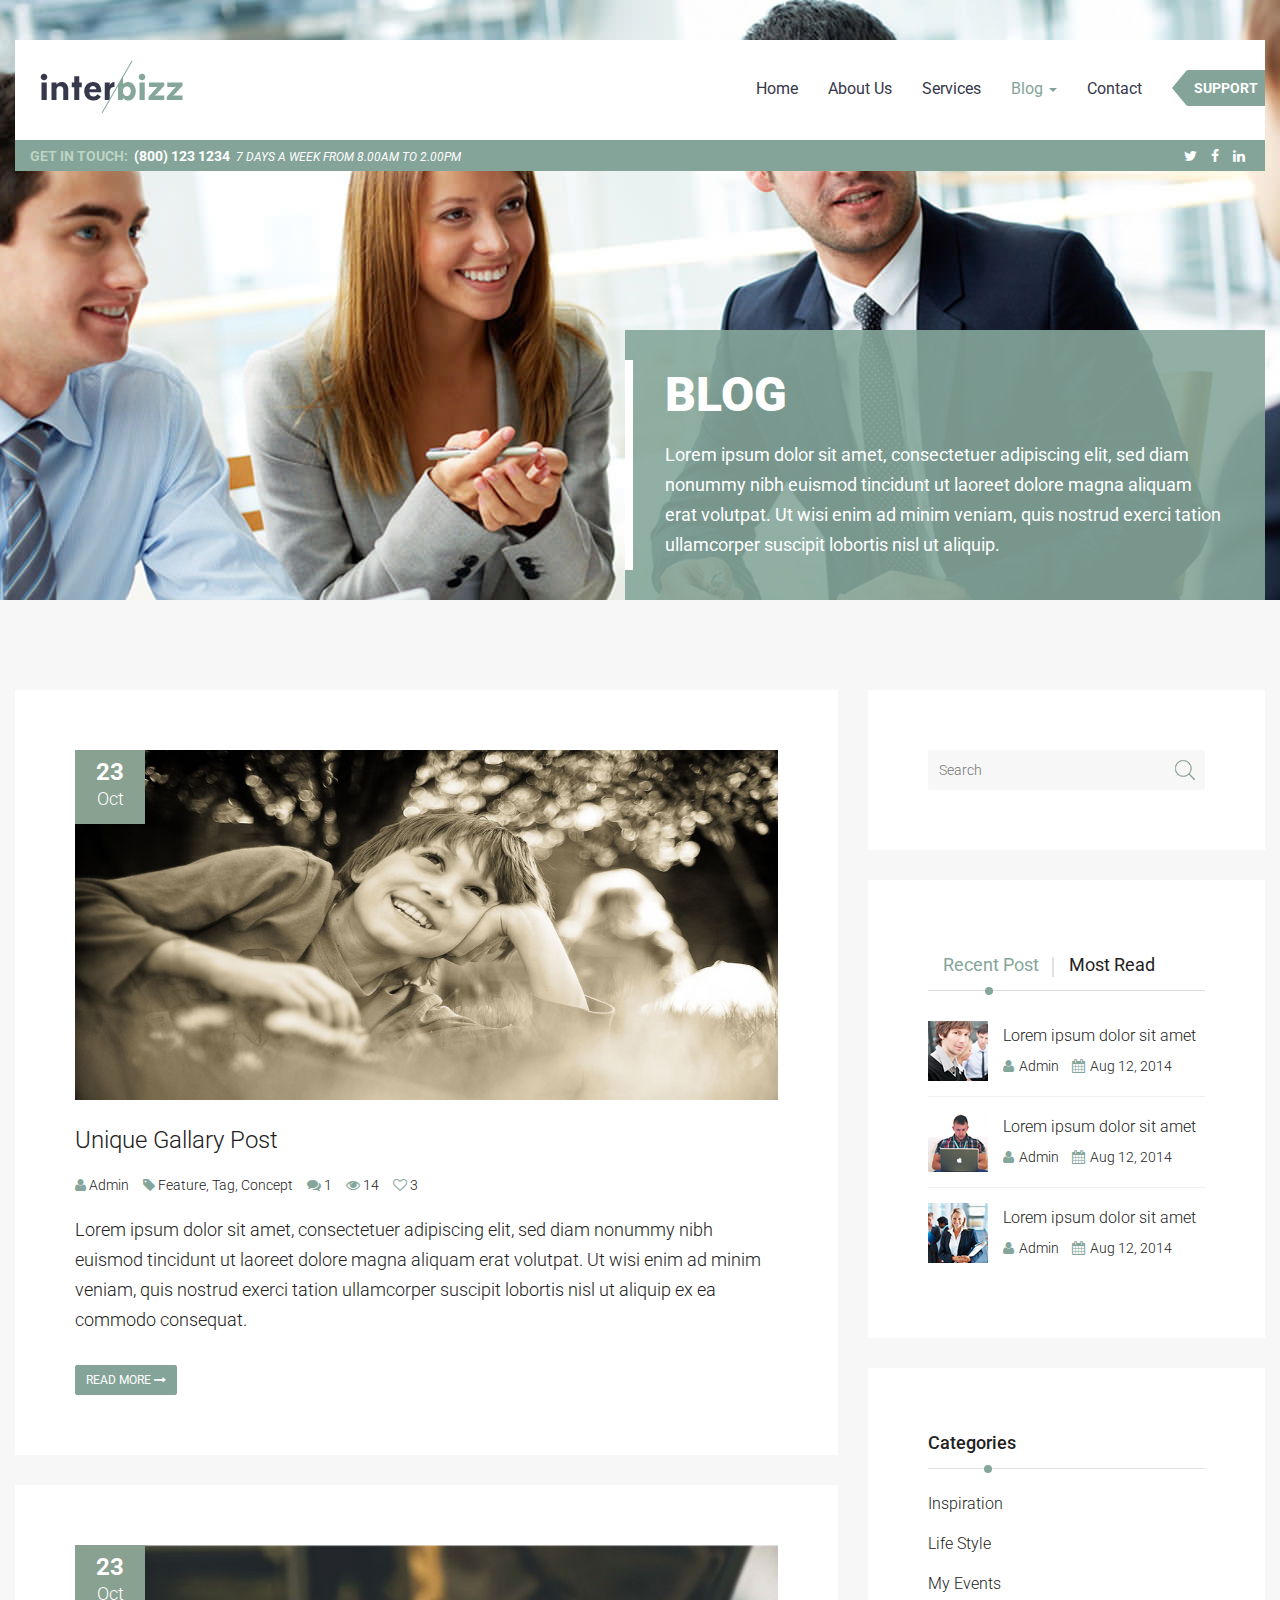
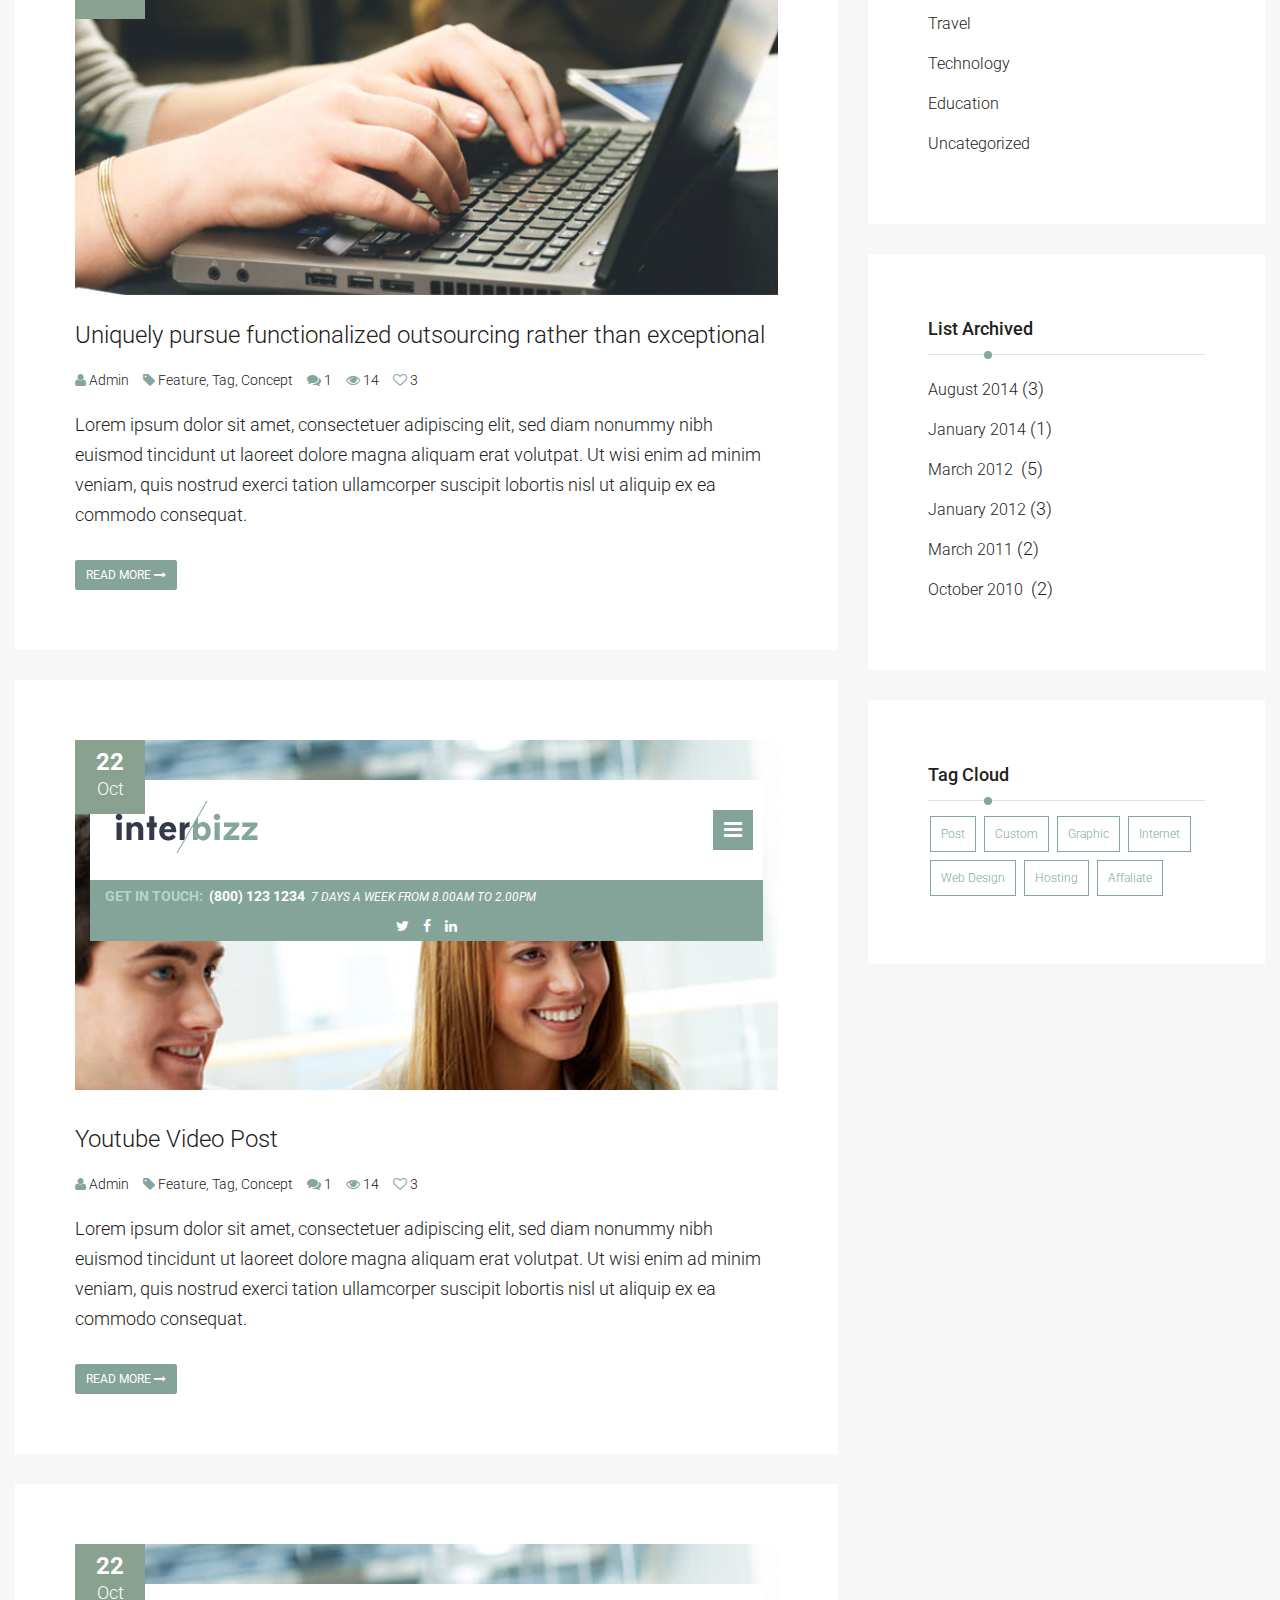
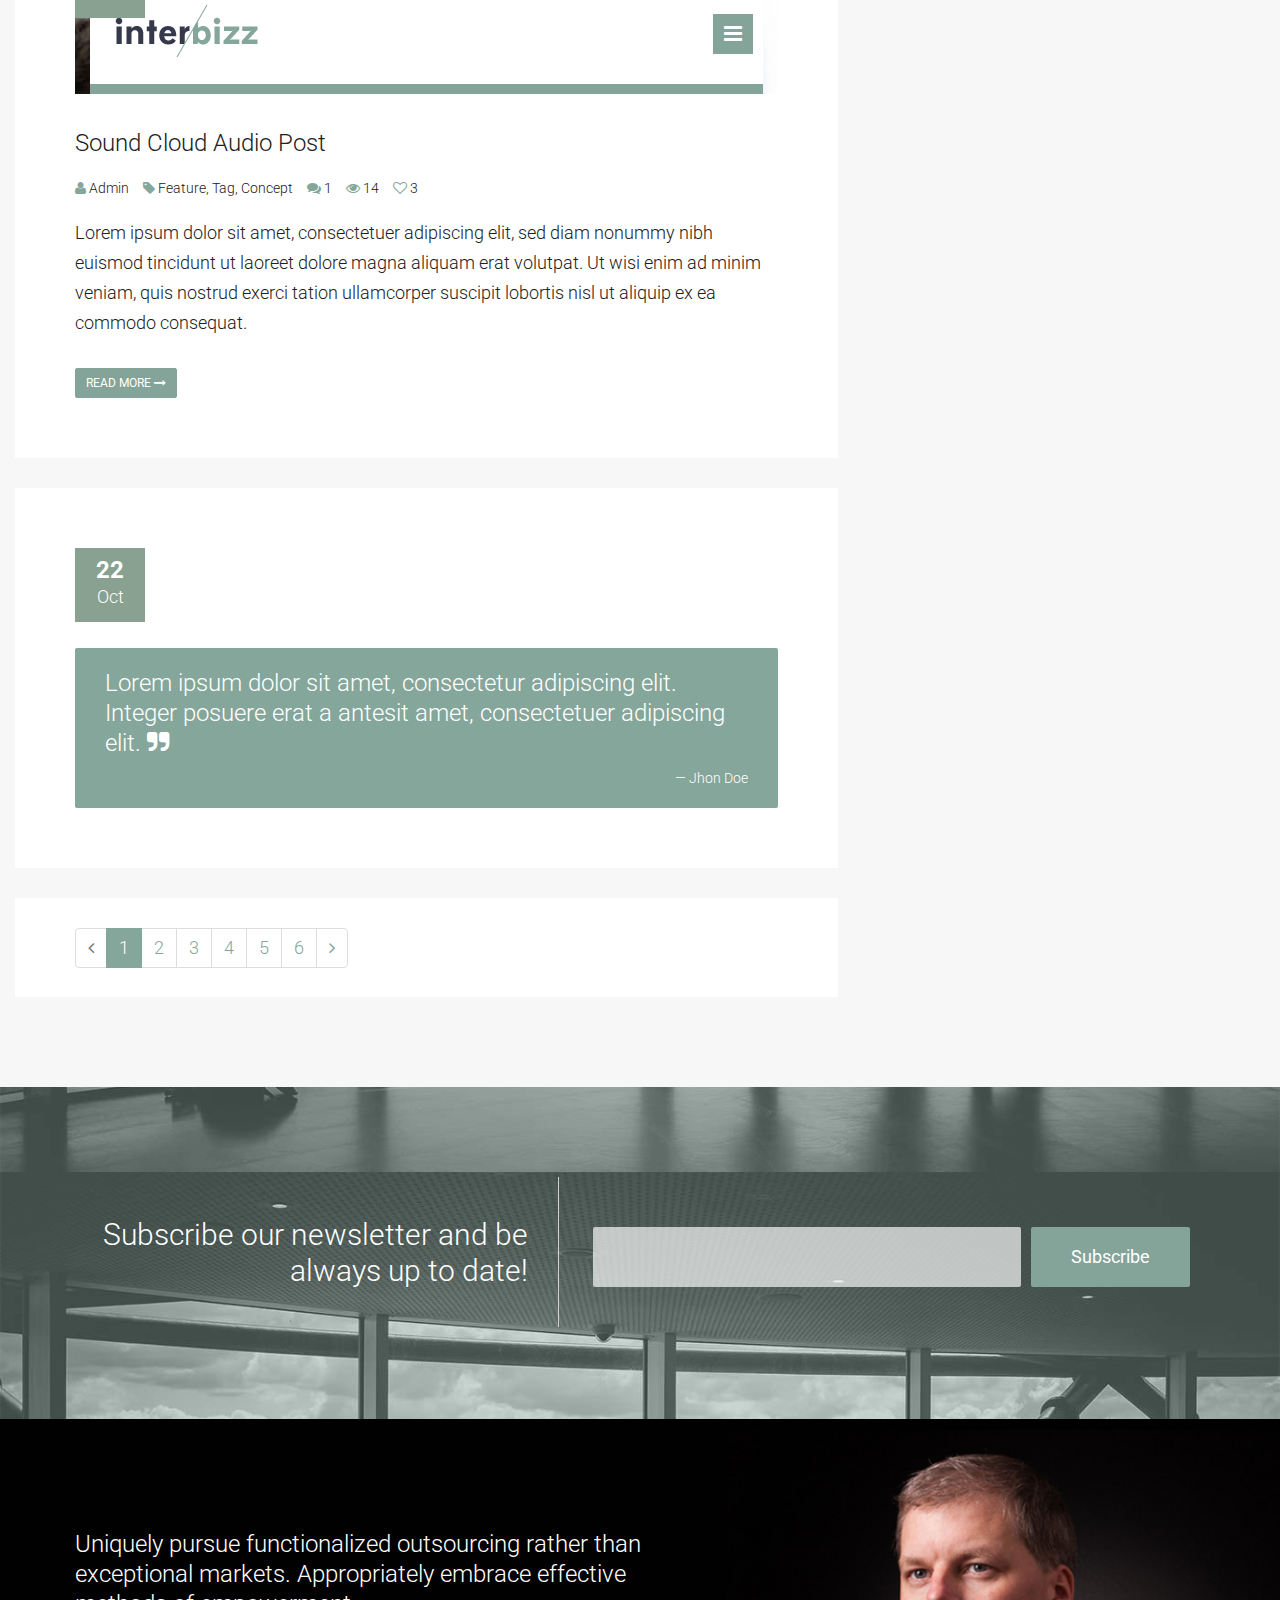
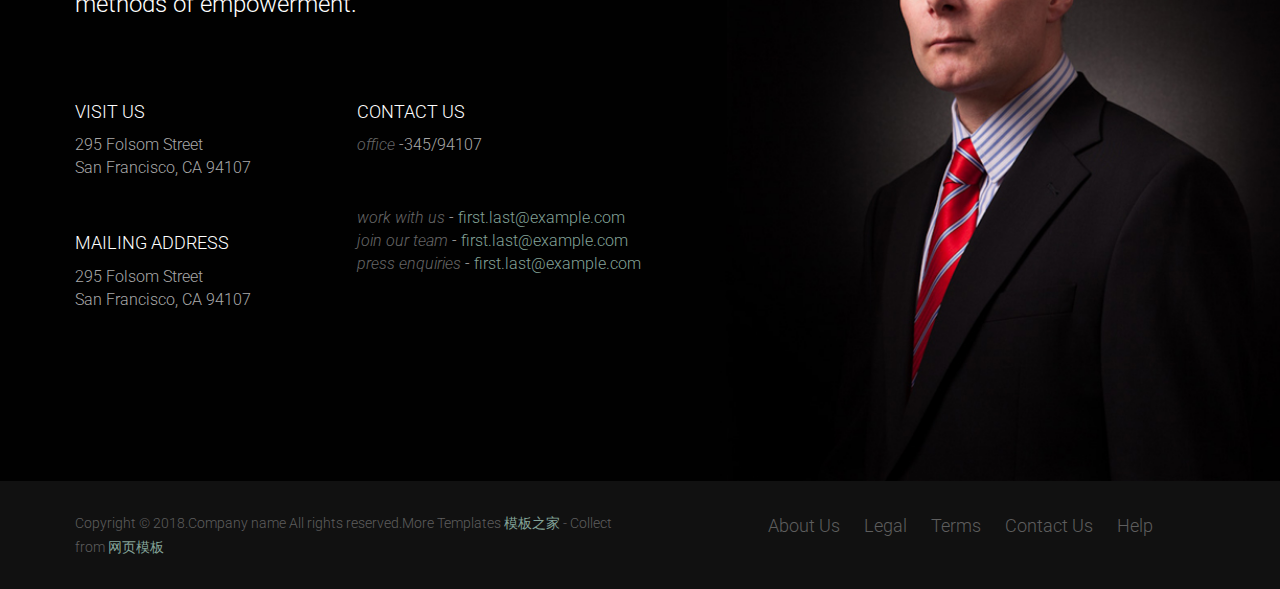
<file: blog.html>
<!DOCTYPE HTML>
<html lang="en-US">
	<head>
		<meta charset="UTF-8">
		<title>This is Title</title>
		<meta name="viewport" content="width=device-width, initial-scale=1">
		<!-- Web Fonts -->
		<link href='http://fonts.googleapis.com/css?family=Roboto:400,300,300italic,400italic,500,700,900,500italic' rel='stylesheet' type='text/css'>
		<!-- Normalize CSS -->
		<link rel="stylesheet" href="css/normalize.css" />
		<!-- font-awesome CSS -->
		<link rel="stylesheet" href="css/font-awesome.min.css" />
		<!-- flaticon Stroke CSS -->
		<link rel="stylesheet" href="css/flaticon.css" />
		<!-- Owl Carousel CSS -->
		<link href="css/owl.carousel.css" rel="stylesheet" media="screen">
		<!-- Owl Carousel CSS -->
		<link href="css/owl.theme.css" rel="stylesheet" media="screen">
		<!-- YTPlayer CSS -->
		<link href="css/YTPlayer.css" rel="stylesheet" media="screen">
		<!-- Offcanvas CSS -->
		<link rel="stylesheet" href="css/offcanvas.css"/>
		<!-- Bootstrap CSS -->
		<link rel="stylesheet" href="css/bootstrap.min.css" />
		<!-- Main CSS -->
		<link rel="stylesheet" href="css/style.css" />
		<!-- Responsive CSS -->
		<link rel="stylesheet" href="css/responsive.css" />		
	</head>
	
	<body>
		<!-- wrapper -->
		<div class="wrapper offcanvas-container" id="offcanvas-container">
		<!-- inner-wrapper -->
		<div class="inner-wrapper offcanvas-pusher">
			<div class="header-cover-blog">
				<header>
					<div class="container-fluid">
						<nav class="navbar navbar-default main-nav" role="navigation">
							<!-- Brand and toggle get grouped for better mobile display -->
							<div class="navbar-header">
							
						    <!-- offcanvas-trigger-effects -->
						    <div id="offcanvas-trigger-effects" class="column">
						        <button type="button" class="navbar-toggle visible-xs" data-toggle="offcanvas" data-target="navbar-collapse" data-placement="right" data-effect="offcanvas-effect">
						        <i class="fa fa-bars"></i>
						        </button>
						    </div>
						    <!-- offcanvas-trigger-effects -->

								<a class="navbar-brand" href="index.html"><img src="img/logo.png" alt="" /></a>
							</div>

							<!-- Collect the nav links, forms, and other content for toggling -->
							<div class="collapse navbar-collapse">

								<ul class="nav navbar-nav navbar-right">

									<!-- Home Style -->
									<li class="dropdown"><a href="index.html" >Home</a></li> 
									<li><a href="about-us.html">About Us</a></li>
									<li><a href="services.html">Services</a></li>
									<li class="dropdown active"><a href="#" >Blog <b class="caret"></b></a>
										<!-- submenu-wrapper -->
										<div class="submenu-wrapper submenu-wrapper-topbottom">
											<div class="submenu-inner  submenu-inner-topbottom">
												<ul class="dropdown-menu">
													<li class="active"><a href="blog.html">Blog Standard</a></li>
													<li><a href="blog-timeline.html">Blog Timeline</a></li>
													<li><a href="blog-masonry.html">Blog Masonry</a></li>
													<li><a href="blog-single.html">Single Article</a></li>
												</ul>
											</div>
										</div> <!-- /submenu-wrapper -->
									</li> 
									<li><a href="contact.html">Contact</a></li>
									<span class="support-btn pull-right"><a href="#">Support</a></span>
								</ul>
							</div><!-- /navbar-collapse -->
						</nav>

						<div class="get-in-touch brand-bg clearfix">
						
							<div class="col-md-6 col-sm-8">
								<div class="call-us-text">
									Get in touch:&nbsp <span class="number">(800) 123 1234</span>&nbsp <span class="time">7 Days a week from 8.00am to 2.00pm</span>
								</div><!-- call-us-text -->
							</div>

							<div class="col-md-6 col-sm-4">
								<div class="social-icon pull-right">
									<ul>
										<li><a href="#"><i class="fa fa-twitter"></i></a></li>
										<li><a href="#"><i class="fa fa-facebook"></i></a></li>
										<li><a href="#"><i class="fa fa-linkedin"></i></a></li>
									</ul>
								</div><!-- social-icon -->
							</div>

						</div><!-- get-in-touch -->

						
					</div> <!-- container-fluid -->
				</header>



				<div class="page-title">
					<h1>Blog</h1>
					<p>Lorem ipsum dolor sit amet, consectetuer adipiscing elit, sed diam nonummy nibh euismod tincidunt ut laoreet dolore magna aliquam erat volutpat. Ut wisi enim ad minim veniam, quis nostrud exerci tation ullamcorper suscipit lobortis nisl ut aliquip.</p>
				</div>
			</div> <!-- /header-cover-section -->
	


			<!-- blog-section -->
			<section class="blog-section section-content">
				<!-- container -->
				<div class="container-fluid">
					<!-- row -->
					<div class="row">
						<!-- posts-container -->
						<div class="posts-container">
							<div class="col-md-8 col-sm-8">
								<article class="blog-post-wrapper">
									<div class="figure">    
									    <div id="blog-post-carousel" class="carousel slide blog-carousel" data-ride="carousel">

									        <!-- Wrapper for slides -->
									        <div class="carousel-inner">
									            <div class="item active">
									                <img class="img-responsive" src="img/blog-4.jpg" alt=""/>
									            </div>
									            <div class="item">
									                <img class="img-responsive" src="img/blog-5.jpg" alt=""/>
									            </div>
									            <div class="item">
									                <img class="img-responsive" src="img/blog-6.jpg" alt=""/>
									            </div>
									        </div>

									        <!-- Controls -->
									        <a class="left carousel-control" href="#blog-post-carousel" data-slide="prev">
									            <i class="fa fa-angle-left"></i>
									        </a>

									        <a class="right carousel-control" href="#blog-post-carousel" data-slide="next">
									            <i class="fa fa-angle-right"></i>
									        </a>
									    </div>

										<div class="posted-date">
										    <span class="day">23</span>
											<span class="month">Oct</span>
										</div>		
									</div>


									<header class="entry-header clearfix">

										<h2 class="entry-title"><a href="blog-single.html" rel="">Unique Gallary Post</a></h2>

										<div class="entry-meta">
								            <ul class="list-inline">
								                <li>
								                    <span class="author">
								                        <i class="fa fa-user"></i> <a class="url" href="#">Admin</a> 
								                    </span>
								                </li>
								                <li>
								                    <span class="posted-in">
								                        <i class="fa fa-tag"></i> <a href="#">Feature</a>, <a href="#">Tag</a>, <a href="#">Concept</a>
								                    </span>
								                </li>
								                <li>
								                    <span class="post-comments-number">
								                        <i class="fa fa-comments"></i>
								                        <a href="#" title="">1</a>
								                    </span>
								                </li>
								                <li>
								                    <span class="hits" title="Hits: 14">
								                        <i class="fa fa-eye"></i> 14 
								                    </span>
								                </li>
								                 <li>
								                    <a href="#"  title="Like this">
									                    <span><i class="fa fa-heart-o"></i> 3</span> 
								                    </a>                    
								                </li>
								         	</ul>
										</div><!-- .entry-meta -->
									</header><!-- .entry-header -->



									<div class="entry-content">
										<p>Lorem ipsum dolor sit amet, consectetuer adipiscing elit, sed diam nonummy nibh euismod tincidunt ut laoreet dolore magna aliquam erat volutpat. Ut wisi enim ad minim veniam, quis nostrud exerci tation ullamcorper suscipit lobortis nisl ut aliquip ex ea commodo consequat.</p>
								    </div><!-- .entry-content -->

									
									<footer class="entry-footer"> 

										<a href="blog-single.html" class="btn btn-primary btn-sm readmore"> Read More <span> <i class="fa fa-long-arrow-right"></i></span></a>
									</footer>
								</article>



								<article class="blog-post-wrapper">
									<div class="figure">    
									    <div class="post-thumbnail">
											<img src="img/blog-thumb-2.jpg" class="img-responsive " alt="">
										</div>

										<div class="posted-date">
										    <span class="day">23</span>
											<span class="month">Oct</span>
										</div>		
									</div>


									<header class="entry-header clearfix">

										<h2 class="entry-title"><a href="blog-single.html" rel="">Uniquely pursue functionalized outsourcing rather than exceptional</a></h2>

										<div class="entry-meta">
								            <ul class="list-inline">
								                <li>
								                    <span class="author">
								                        <i class="fa fa-user"></i> <a class="url" href="#">Admin</a> 
								                    </span>
								                </li>
								                <li>
								                    <span class="posted-in">
								                        <i class="fa fa-tag"></i> <a href="#">Feature</a>, <a href="#">Tag</a>, <a href="#">Concept</a>
								                    </span>
								                </li>
								                <li>
								                    <span class="post-comments-number">
								                        <i class="fa fa-comments"></i>
								                        <a href="#" title="">1</a>
								                    </span>
								                </li>
								                <li>
								                    <span class="hits" title="Hits: 14">
								                        <i class="fa fa-eye"></i> 14 
								                    </span>
								                </li>
								                 <li>
								                    <a href="#"  title="Like this">
									                    <span><i class="fa fa-heart-o"></i> 3</span> 
								                    </a>                    
								                </li>
								         	</ul>
										</div><!-- .entry-meta -->
									</header><!-- .entry-header -->



									<div class="entry-content">
										<p>Lorem ipsum dolor sit amet, consectetuer adipiscing elit, sed diam nonummy nibh euismod tincidunt ut laoreet dolore magna aliquam erat volutpat. Ut wisi enim ad minim veniam, quis nostrud exerci tation ullamcorper suscipit lobortis nisl ut aliquip ex ea commodo consequat.</p>
								    </div><!-- .entry-content -->

									
									<footer class="entry-footer"> 

										<a href="blog-single.html" class="btn btn-primary btn-sm readmore"> Read More <span> <i class="fa fa-long-arrow-right"></i></span></a>
									</footer>
								</article>


								<article class="blog-post-wrapper">
									<div class="figure">    
									    <iframe src="#" frameborder="0" allowfullscreen></iframe>

										<div class="posted-date">
										    <span class="day">22</span>
											<span class="month">Oct</span>
										</div>		
									</div>


									<header class="entry-header clearfix">

										<h2 class="entry-title"><a href="blog-single.html" rel="">Youtube Video Post</a></h2>

										<div class="entry-meta">
								            <ul class="list-inline">
								                <li>
								                    <span class="author">
								                        <i class="fa fa-user"></i> <a class="url" href="#">Admin</a> 
								                    </span>
								                </li>
								                <li>
								                    <span class="posted-in">
								                        <i class="fa fa-tag"></i> <a href="#">Feature</a>, <a href="#">Tag</a>, <a href="#">Concept</a>
								                    </span>
								                </li>
								                <li>
								                    <span class="post-comments-number">
								                        <i class="fa fa-comments"></i>
								                        <a href="#" title="">1</a>
								                    </span>
								                </li>
								                <li>
								                    <span class="hits" title="Hits: 14">
								                        <i class="fa fa-eye"></i> 14 
								                    </span>
								                </li>
								                 <li>
								                    <a href="#" title="Like this">
									                    <span><i class="fa fa-heart-o"></i> 3</span> 
								                    </a>                    
								                </li>
								         	</ul>
										</div><!-- .entry-meta -->
									</header><!-- .entry-header -->



									<div class="entry-content">
										<p>Lorem ipsum dolor sit amet, consectetuer adipiscing elit, sed diam nonummy nibh euismod tincidunt ut laoreet dolore magna aliquam erat volutpat. Ut wisi enim ad minim veniam, quis nostrud exerci tation ullamcorper suscipit lobortis nisl ut aliquip ex ea commodo consequat.</p>
								    </div><!-- .entry-content -->

									
									<footer class="entry-footer"> 

										<a href="blog-single.html" class="btn btn-primary btn-sm readmore"> Read More <span> <i class="fa fa-long-arrow-right"></i></span></a>
									</footer>
								</article>



								<article class="blog-post-wrapper">
									<div class="figure audio">    
									    <iframe  scrolling="no" frameborder="no" src="#"></iframe>


										<div class="posted-date">
										    <span class="day">22</span>
											<span class="month">Oct</span>
										</div>		
									</div>


									<header class="entry-header clearfix">

										<h2 class="entry-title"><a href="blog-single.html" rel="">Sound Cloud Audio Post</a></h2>

										<div class="entry-meta">
								            <ul class="list-inline">
								                <li>
								                    <span class="author">
								                        <i class="fa fa-user"></i> <a class="url" href="#">Admin</a> 
								                    </span>
								                </li>
								                <li>
								                    <span class="posted-in">
								                        <i class="fa fa-tag"></i> <a href="#">Feature</a>, <a href="#">Tag</a>, <a href="#">Concept</a>
								                    </span>
								                </li>
								                <li>
								                    <span class="post-comments-number">
								                        <i class="fa fa-comments"></i>
								                        <a href="#" title="">1</a>
								                    </span>
								                </li>
								                <li>
								                    <span class="hits" title="Hits: 14">
								                        <i class="fa fa-eye"></i> 14 
								                    </span>
								                </li>
								                 <li>
								                    <a href="#" title="Like this">
									                    <span><i class="fa fa-heart-o"></i> 3</span> 
								                    </a>                    
								                </li>
								         	</ul>
										</div><!-- .entry-meta -->
									</header><!-- .entry-header -->



									<div class="entry-content">
										<p>Lorem ipsum dolor sit amet, consectetuer adipiscing elit, sed diam nonummy nibh euismod tincidunt ut laoreet dolore magna aliquam erat volutpat. Ut wisi enim ad minim veniam, quis nostrud exerci tation ullamcorper suscipit lobortis nisl ut aliquip ex ea commodo consequat.</p>
								    </div><!-- .entry-content -->

									
									<footer class="entry-footer"> 

										<a href="blog-single.html" class="btn btn-primary btn-sm readmore"> Read More <span> <i class="fa fa-long-arrow-right"></i></span></a>
									</footer>
								</article>


								<article class="blog-post-wrapper">
									<div class="figure"> 
										<div class="posted-date">
										    <span class="day">22</span>
											<span class="month">Oct</span>
										</div>		
									</div>

									<div class="entry-content">
										<blockquote>
											<a href="blog-single.html"><p>Lorem ipsum dolor sit amet, consectetur adipiscing elit. Integer posuere erat a antesit amet, consectetuer adipiscing elit. <i class="fa fa-quote-right"></i></p>

										  <footer class="pull-right">Jhon Doe</footer></a>
										</blockquote> 
								    </div><!-- .entry-content -->
								</article>



								<!-- PAGINATION -->
							    <div class="blog-pagination">
							        <ul class="pagination">
							            <li class="disabled"><a href="#"><i class="fa fa-angle-left"></i></a></li>
							            <li class="active"><a href="#">1</a></li>
							            <li><a href="#">2</a></li>
							            <li><a href="#">3</a></li>
							            <li><a href="#">4</a></li>
							            <li><a href="#">5</a></li>
							            <li><a href="#">6</a></li>
							            <li><a href="#"><i class="fa fa-angle-right"></i></a></li>
							        </ul>
							    </div>
								<!-- END PAGINATION -->


							</div> <!-- /col-md-8 -->


							<div class="col-md-4 col-sm-4">
								<div class="sidebar-wrapper">

							        <aside class="widget widget_search">
							            <form role="search" method="get" class="search-form" action="">
											<label>
												<span class="screen-reader-text">Search for:</span>
												<input type="search" class="search-field" placeholder="Search" value="" name="s" title="Search for:">
											</label>
											<input type="submit" class="search-submit" value="Search">
										</form>
									</aside>


							        <aside class=" widget widget_recent_entries">
										<div class="sidebar-tab">
											<!-- Nav tabs -->
											<ul class="nav nav-tabs" role="tablist">
												<li class="active"><a href="#recent-post" role="tab" data-toggle="tab">Recent Post</a></li>
												<li><a href="#most-read" role="tab" data-toggle="tab">Most Read</a></li>
											</ul>

											<!-- Tab panes -->
											<div class="tab-content">
												<div class="tab-pane fade in active" id="recent-post">

													<ul class="tab-recent-post">
														<li>
															<div class="tab-post-thumb">
																<img class="img-responsive" src="img/sidebar-recent-thumb.png" alt="Image">
															</div>
															
															<div class="tab-post-heading">
																<h3><a href="#">Lorem ipsum dolor sit amet</a></h3>
																<div class="entry-meta">
												                    <span class="author">
												                        <i class="fa fa-user"></i> <a href="#">Admin</a> 
												                    </span>
												                    <span class="post-date"><i class="fa fa-calendar"></i> Aug 12, 2014</span>
																</div><!-- .entry-meta -->
															</div>
														</li>
														<li>
															<div class="tab-post-thumb">
																<img class="img-responsive" src="img/sidebar-recent-thumb2.png" alt="Image">
															</div>
															
															<div class="tab-post-heading">
																<h3><a href="#">Lorem ipsum dolor sit amet</a></h3>
																<div class="entry-meta">
												                    <span class="author">
												                        <i class="fa fa-user"></i> <a href="#">Admin</a> 
												                    </span>
												                    <span class="post-date"><i class="fa fa-calendar"></i> Aug 12, 2014</span>
																</div><!-- .entry-meta -->
															</div>
														</li>
														<li>
															<div class="tab-post-thumb">
																<img class="img-responsive" src="img/sidebar-recent-thumb3.png" alt="Image">
															</div>
															
															<div class="tab-post-heading">
																<h3><a href="#">Lorem ipsum dolor sit amet</a></h3>
																<div class="entry-meta">
												                    <span class="author">
												                        <i class="fa fa-user"></i> <a href="#">Admin</a> 
												                    </span>
												                    <span class="post-date"><i class="fa fa-calendar"></i> Aug 12, 2014</span>
																</div><!-- .entry-meta -->
															</div>
														</li>
													</ul>

												</div> <!-- /recent post tab -->

												<div class="tab-pane fade" id="most-read">
													<ul class="tab-most-read">
														<li>
															<div class="tab-post-thumb">
																<img class="img-responsive" src="img/sidebar-recent-thumb3.png" alt="Image">
															</div>
															
															<div class="tab-post-heading">
																<h3><a href="#">Lorem ipsum dolor sit amet</a></h3>
																<div class="entry-meta">
												                    <span class="author">
												                        <i class="fa fa-user"></i> <a href="#">Admin</a> 
												                    </span>
												                    <span class="post-date"><i class="fa fa-calendar"></i> Aug 12, 2014</span>
																</div><!-- .entry-meta -->
															</div>
														</li>

														<li>
															<div class="tab-post-thumb">
																<img class="img-responsive" src="img/sidebar-recent-thumb.png" alt="Image">
															</div>
															
															<div class="tab-post-heading">
																<h3><a href="#">Lorem ipsum dolor sit amet</a></h3>
																<div class="entry-meta">
												                    <span class="author">
												                        <i class="fa fa-user"></i> <a href="#">Admin</a> 
												                    </span>
												                    <span class="post-date"><i class="fa fa-calendar"></i> Aug 12, 2014</span>
																</div><!-- .entry-meta -->
															</div>
														</li>

														<li>
															<div class="tab-post-thumb">
																<img class="img-responsive" src="img/sidebar-recent-thumb2.png" alt="Image">
															</div>
															
															<div class="tab-post-heading">
																<h3><a href="#">Lorem ipsum dolor sit amet</a></h3>
																<div class="entry-meta">
												                    <span class="author">
												                        <i class="fa fa-user"></i> <a href="#">Admin</a> 
												                    </span>
												                    <span class="post-date"><i class="fa fa-calendar"></i> Aug 12, 2014</span>
																</div><!-- .entry-meta -->
															</div>
														</li>
													</ul>
												</div><!-- /most read tab -->
											</div>

										</div><!-- /tab-wrap -->

									</aside>


							        <aside class="widget widget_categories">
							            <h2 class="widget-title">Categories</h2>	

							            <ul>
											<li><a href="#">Inspiration</a></li>
											<li><a href="#">Life Style</a></li>
											<li><a href="#">My Events</a></li>
											<li><a href="#">Travel</a></li>
											<li><a href="#">Technology</a></li>
											<li><a href="#">Education</a></li>
											<li><a href="#">Uncategorized</a></li>
							            </ul>
							        </aside>


							        <aside class="widget widget_archive">
										<h2 class="widget-title">List Archived</h2>

							            <ul>
											<li><a href="#">August 2014</a>&nbsp;(3)</li>
											<li><a href="#">January 2014</a>&nbsp;(1)</li>
											<li><a href="#">March 2012 </a>&nbsp;(5)</li>
											<li><a href="#">January 2012</a>&nbsp;(3)</li>
											<li><a href="#">March 2011</a>&nbsp;(2)</li>
											<li><a href="#">October 2010 </a>&nbsp;(2)</li>
							            </ul>
							        </aside>



							        <aside class="widget widget_tag_cloud">
							            <h2 class="widget-title">Tag Cloud</h2>

							            <ul>
							                <li><a href="#">Post</a></li>
							                <li><a href="#">Custom</a></li>
							                <li><a href="#">Graphic</a></li>
							                <li><a href="#">Internet</a></li>
							                <li><a href="#">Web Design</a></li>
							                <li><a href="#">Hosting</a></li>
							                <li><a href="#">Affaliate</a></li>
							            </ul>
							        </aside>
							    </div>

       						 </div>
						</div> <!-- /posts-container -->
					</div><!-- /row -->
				</div><!-- /container -->
			</section><!-- /blog-section -->




			<!-- subscription-section -->
			<section class="subscription-section section-content" data-stellar-vertical-offset="-150" data-stellar-background-ratio="0.5">
				<!-- container -->
				<div class="container-fluid">
					<!-- row -->
					<div class="row">

						<div class="col-md-5 col-sm-12">
							<div class="subscription-text">
								Subscribe our newsletter and be always up to date!
							</div>
						</div>

						<div class="col-md-7 col-sm-12">
							<div class="subscribe-wrap">

								<form class="form" role="form">

					                <input type="email" class="form-control"  placeholder="" required>

					                <input type="submit" class="btn btn-primary" value="Subscribe">

					            </form>					

							</div>
						</div>


					</div><!-- /row -->
				</div><!-- /container -->
			</section><!-- /subscription-section -->





			<!-- contact-section -->
			<section class="contact-section section-content">
				<!-- container -->
				<div class="container-fluid">
					<!-- row -->
					<div class="row">

						<div class="col-md-7">
							<span class="contact-text">
								Uniquely pursue functionalized outsourcing rather than exceptional markets. Appropriately embrace effective methods of empowerment.
							</span>

							<div class="row contact-address">
								<div class="col-md-5">
									<address>
									  <span>Visit Us</span>
									  295 Folsom Street<br>
									  San Francisco, CA 94107<br>
									</address>

									<br>

									<address>
									  <span>Mailing Address</span>
									  295 Folsom Street<br>
									  San Francisco, CA 94107<br>
									</address>

								</div>

								<div class="col-md-7">
									<address>
									  <span>Contact Us</span>
									  <i>office</i> -345/94107<br>
									</address>									

									<br>

									<address>
									  <i>work with us</i> - <a href="mailto:#">first.last@example.com</a><br>
										
									  <i>join our team</i> - <a href="mailto:#">first.last@example.com</a><br>

									  <i>press enquiries</i> - <a href="mailto:#">first.last@example.com</a>
									</address>


								</div>

							</div>
						</div>


						<div class="col-md-5"></div>

					</div><!-- /row -->
				</div><!-- /container -->
			</section><!-- /contact-section -->





			<!-- footer-section -->
			<footer class="footer-section">
				<!-- container -->
				<div class="container-fluid">
					<!-- row -->
					<div class="row">

						<div class="col-md-6">
							<div class="copyright-text">
								Copyright &copy; 2018.Company name All rights reserved.More Templates <a href="http://www.cssmoban.com/" target="_blank" title="模板之家">模板之家</a> - Collect from <a href="http://www.cssmoban.com/" title="网页模板" target="_blank">网页模板</a>							</div><!--  /copyright-text -->

						</div>

						<div class="col-md-6">
							
							<div class="footer-menu">
								<ul>
									<li><a href="#">About Us</a></li>
									<li><a href="#">Legal</a></li>
									<li><a href="#">Terms</a></li>
									<li><a href="#">Contact Us</a></li>
									<li><a href="#">Help</a></li>
								</ul>
							</div>
						</div>

					</div><!-- /row -->
				</div><!-- /container -->
			</footer><!-- /footer-section -->

		</div>
		<!-- /inner-wrapper -->




<!-- offcanvas-menu -->
<div class="offcanvas-menu offcanvas-effect">
    <button type="button" class="close" aria-hidden="true" data-toggle="offcanvas"
            id="off-canvas-close-btn">&times;</button>

    <h2>Sidebar Menu</h2>
    <ul>
        <li><a href="#">Home</a>
            <ul>
                <li><a href="index.html"><i class="fa fa-home"></i> Home Style One</a></li>
                <li><a href="index2.html"><i class="fa fa-home"></i> Home Style Tow</a></li>
                <li><a href="index3.html"><i class="fa fa-home"></i> Home Style Three</a></li>
            </ul>
        </li>

        <li><a href="#">Pages</a>
            <ul>
				<li><a href="about.html"><i class="fa fa-user"></i> About Us</a></li>
                <li><a href="services.html"><i class="fa fa-coffee"></i> Service</a></li>
				<li><a href="testimonial.html"><i class="fa fa-bell-o"></i> Testimonial</a></li>
                <li><a href="404.html"><i class="fa fa-bell-o"></i> 404 Page</a></li>
                <li><a href="pricing.html"><i class="fa fa-puzzle-piece"></i> Pricing</a></li>
                <li><a href="faq.html"><i class="fa fa-laptop"></i> FAQ Page</a></li>

            </ul>
        </li>


        <li><a href="#">Portfolio</a>
            <ul>
                <li><a href="portfolio.html"><i class="fa fa-magic"></i> Four Column</a></li>
            </ul>
        </li>

        <li><a href="#">Blog</a>
            <ul>
                <li><a href="blog.html"><i class="fa fa-pencil-square-o"></i> Blog Standard</a></li>
                <li><a href="blog-single.html"><i class="fa fa-pencil-square-o"></i> Blog single post</a></li>
            </ul>
        </li>

        <li><a href="#">Contact</a>
            <ul>
                <li><a href="contact.html"><i class="fa fa-envelope-o"></i> Contact</a></li>
                <li><a href="contact2.html"><i class="fa fa-envelope-o"></i> Contact Two</a></li>
            </ul>
        </li>
    </ul>
</div>
<!-- /offcanvas-menu -->



</div>
<!-- /wrapper -->



		<!-- Main js -->
		<script src="js/jquery-1.11.1.min.js"></script>
		<!-- Modernizr js -->
		<script src="js/modernizr-2.8.1.min.js"></script>
		<!-- Bootstrap js -->
		<script src="js/bootstrap.min.js"></script>
		<!-- owl.carousel js -->
		<script src="js/owl.carousel.min.js"></script>
		<!-- countTo js -->
		<script src="js/jquery.countTo.js"></script>
		<!-- stellar js -->
		<script src="js/stellar.js"></script>

		<!-- masonry js -->
		<script src="js/jquery.masonry.min.js"></script>
				
		<!-- YTPlayer js -->
		<!--<script src="js/jquery.mb.YTPlayer.js"></script>-->

		<script src="js/sidebarEffects.js"></script>
		
		<script src="js/classie.js"></script>


		<!-- smoothscroll js -->
		<script src="js/smoothscroll.min.js"></script>
		
		<!-- Scripts js -->
		<script src="js/scripts.js"></script>
	
	</body>
</html>
</file>
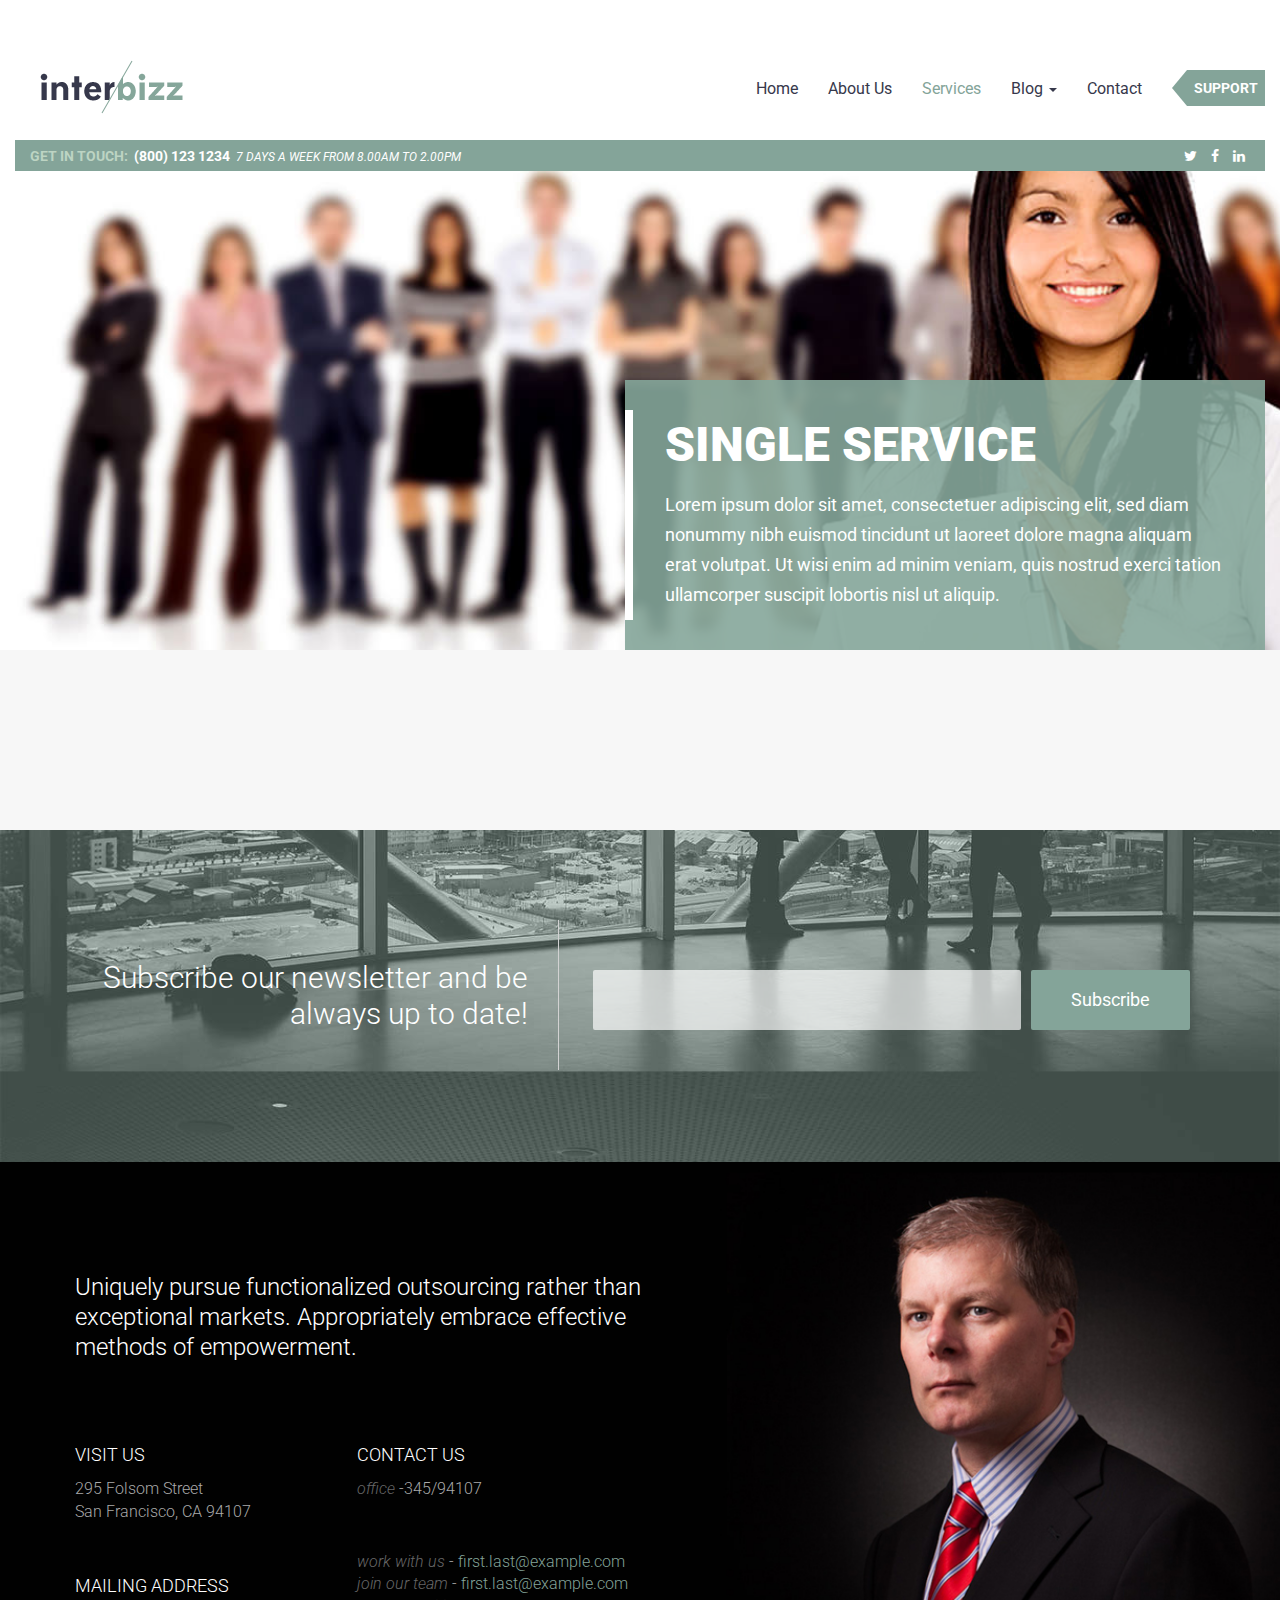
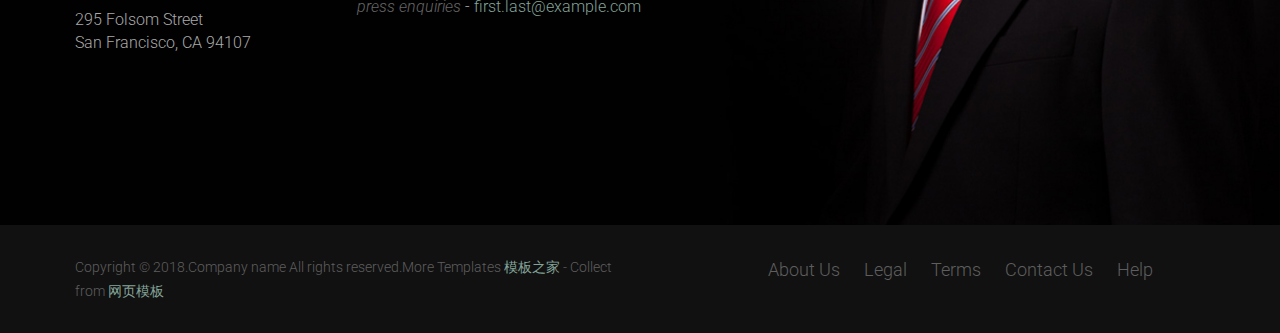
<file: services-single.html>
<!DOCTYPE HTML>
<html lang="en-US">
	<head>
		<meta charset="UTF-8">
		<title>This is Title</title>
		<meta name="viewport" content="width=device-width, initial-scale=1">
		<!-- Web Fonts -->
		<link href='http://fonts.googleapis.com/css?family=Roboto:400,300,300italic,400italic,500,700,900,500italic' rel='stylesheet' type='text/css'>
		<!-- Normalize CSS -->
		<link rel="stylesheet" href="css/normalize.css" />
		<!-- font-awesome CSS -->
		<link rel="stylesheet" href="css/font-awesome.min.css" />
		<!-- flaticon Stroke CSS -->
		<link rel="stylesheet" href="css/flaticon.css" />
		<!-- Owl Carousel CSS -->
		<link href="css/owl.carousel.css" rel="stylesheet" media="screen">
		<!-- Owl Carousel CSS -->
		<link href="css/owl.theme.css" rel="stylesheet" media="screen">
		<!-- YTPlayer CSS -->
		<link href="css/YTPlayer.css" rel="stylesheet" media="screen">
		<!-- Offcanvas CSS -->
		<link rel="stylesheet" href="css/offcanvas.css"/>
		<!-- Bootstrap CSS -->
		<link rel="stylesheet" href="css/bootstrap.min.css" />
		<!-- Main CSS -->
		<link rel="stylesheet" href="css/style.css" />
		<!-- Responsive CSS -->
		<link rel="stylesheet" href="css/responsive.css" />		
	</head>
	
	
	<body>
		<!-- wrapper -->
		<div class="wrapper offcanvas-container" id="offcanvas-container">
		<!-- inner-wrapper -->
		<div class="inner-wrapper offcanvas-pusher">
			<div class="header-cover-services">
				<header>
					<div class="container-fluid">
						<nav class="navbar navbar-default main-nav" role="navigation">
							<!-- Brand and toggle get grouped for better mobile display -->
							<div class="navbar-header">
							
						    <!-- offcanvas-trigger-effects -->
						    <div id="offcanvas-trigger-effects" class="column">
						        <button type="button" class="navbar-toggle visible-xs" data-toggle="offcanvas" data-target="navbar-collapse" data-placement="right" data-effect="offcanvas-effect">
						        <i class="fa fa-bars"></i>
						        </button>
						    </div>
						    <!-- offcanvas-trigger-effects -->

								<a class="navbar-brand" href="index.html"><img src="img/logo.png" alt="" /></a>
							</div>

							<!-- Collect the nav links, forms, and other content for toggling -->
							<div class="collapse navbar-collapse">

								<ul class="nav navbar-nav navbar-right">

									<!-- Home Style -->
									<li class="dropdown"><a href="index.html" >Home</a></li> 
									<li><a href="about-us.html">About Us</a></li>
									<li class="active"><a href="services.html">Services</a></li>
									<li class="dropdown"><a href="index.html" >Blog <b class="caret"></b></a>
										<!-- submenu-wrapper -->
										<div class="submenu-wrapper submenu-wrapper-topbottom">
											<div class="submenu-inner  submenu-inner-topbottom">
												<ul class="dropdown-menu">
													<li><a href="blog.html">Blog Standard</a></li>
													<li><a href="blog-timeline.html">Blog Timeline</a></li>
													<li><a href="blog-masonry.html">Blog Masonry</a></li>												
													<li><a href="blog-single.html">Single Article</a></li>
												</ul>
											</div>
										</div> <!-- /submenu-wrapper -->
									</li> 
									<li><a href="contact.html">Contact</a></li>

									<span class="support-btn pull-right"><a href="#">Support</a></span>
								</ul>
							</div><!-- /navbar-collapse -->
						</nav>



						<div class="get-in-touch brand-bg clearfix">
							<div class="col-md-6 col-sm-8">
								<div class="call-us-text">
									Get in touch:&nbsp <span class="number">(800) 123 1234</span>&nbsp <span class="time">7 Days a week from 8.00am to 2.00pm</span>
								</div><!-- call-us-text -->
							</div>

							<div class="col-md-6 col-sm-4">
								<div class="social-icon pull-right">
									<ul>
										<li><a href="#"><i class="fa fa-twitter"></i></a></li>
										<li><a href="#"><i class="fa fa-facebook"></i></a></li>
										<li><a href="#"><i class="fa fa-linkedin"></i></a></li>
									</ul>
								</div><!-- social-icon -->
							</div>

						</div><!-- get-in-touch -->
					</div> <!-- container-fluid -->
				</header>


				<div class="page-title">
					<h1>Single Service</h1>
					<p>Lorem ipsum dolor sit amet, consectetuer adipiscing elit, sed diam nonummy nibh euismod tincidunt ut laoreet dolore magna aliquam erat volutpat. Ut wisi enim ad minim veniam, quis nostrud exerci tation ullamcorper suscipit lobortis nisl ut aliquip.</p>
				</div>
			</div> <!-- /header-cover-section -->
	


			<!-- Services Wrapper Section -->
			<section class="service-wrapper">
				<!-- container -->
				<div class="container-fluid">
					<div class="row">

					</div> <!-- /row -->
				</div><!-- /container-fluid --> 
			</section>




			<!-- subscription-section -->
			<section class="subscription-section section-content" data-stellar-vertical-offset="-150" data-stellar-background-ratio="0.5">
				<!-- container -->
				<div class="container-fluid">
					<!-- row -->
					<div class="row">

						<div class="col-md-5 col-sm-12">
							<div class="subscription-text">
								Subscribe our newsletter and be always up to date!
							</div>
						</div>

						<div class="col-md-7 col-sm-12">
							<div class="subscribe-wrap">

								<form class="form" role="form">

					                <input type="email" class="form-control"  placeholder="" required>

					                <input type="submit" class="btn btn-primary" value="Subscribe">

					            </form>					

							</div>
						</div>


					</div><!-- /row -->
				</div><!-- /container -->
			</section><!-- /subscription-section -->





			<!-- contact-section -->
			<section class="contact-section section-content">
				<!-- container -->
				<div class="container-fluid">
					<!-- row -->
					<div class="row">

						<div class="col-md-7">
							<span class="contact-text">
								Uniquely pursue functionalized outsourcing rather than exceptional markets. Appropriately embrace effective methods of empowerment.
							</span>

							<div class="row contact-address">
								<div class="col-md-5">
									<address>
									  <span>Visit Us</span>
									  295 Folsom Street<br>
									  San Francisco, CA 94107<br>
									</address>

									<br>

									<address>
									  <span>Mailing Address</span>
									  295 Folsom Street<br>
									  San Francisco, CA 94107<br>
									</address>

								</div>

								<div class="col-md-7">
									<address>
									  <span>Contact Us</span>
									  <i>office</i> -345/94107<br>
									</address>									

									<br>

									<address>
									  <i>work with us</i> - <a href="mailto:#">first.last@example.com</a><br>
										
									  <i>join our team</i> - <a href="mailto:#">first.last@example.com</a><br>

									  <i>press enquiries</i> - <a href="mailto:#">first.last@example.com</a>
									</address>


								</div>

							</div>
						</div>


						<div class="col-md-5"></div>

					</div><!-- /row -->
				</div><!-- /container -->
			</section><!-- /contact-section -->





			<!-- footer-section -->
			<footer class="footer-section">
				<!-- container -->
				<div class="container-fluid">
					<!-- row -->
					<div class="row">

						<div class="col-md-6">
							<div class="copyright-text">
								Copyright &copy; 2018.Company name All rights reserved.More Templates <a href="http://www.cssmoban.com/" target="_blank" title="模板之家">模板之家</a> - Collect from <a href="http://www.cssmoban.com/" title="网页模板" target="_blank">网页模板</a>							</div><!--  /copyright-text -->

						</div>

						<div class="col-md-6">
							
							<div class="footer-menu">
								<ul>
									<li><a href="#">About Us</a></li>
									<li><a href="#">Legal</a></li>
									<li><a href="#">Terms</a></li>
									<li><a href="#">Contact Us</a></li>
									<li><a href="#">Help</a></li>
								</ul>
							</div>
						</div>

					</div><!-- /row -->
				</div><!-- /container -->
			</footer><!-- /footer-section -->

		</div>
		<!-- /inner-wrapper -->




<!-- offcanvas-menu -->
<div class="offcanvas-menu offcanvas-effect">
    <button type="button" class="close" aria-hidden="true" data-toggle="offcanvas"
            id="off-canvas-close-btn">&times;</button>

    <h2>Sidebar Menu</h2>
    <ul>
        <li><a href="#">Home</a>
            <ul>
                <li><a href="index.html"><i class="fa fa-home"></i> Home Style One</a></li>
                <li><a href="index2.html"><i class="fa fa-home"></i> Home Style Tow</a></li>
                <li><a href="index3.html"><i class="fa fa-home"></i> Home Style Three</a></li>
            </ul>
        </li>

        <li><a href="#">Pages</a>
            <ul>
				<li><a href="about.html"><i class="fa fa-user"></i> About Us</a></li>
                <li><a href="services.html"><i class="fa fa-coffee"></i> Service</a></li>
				<li><a href="testimonial.html"><i class="fa fa-bell-o"></i> Testimonial</a></li>
                <li><a href="404.html"><i class="fa fa-bell-o"></i> 404 Page</a></li>
                <li><a href="pricing.html"><i class="fa fa-puzzle-piece"></i> Pricing</a></li>
                <li><a href="faq.html"><i class="fa fa-laptop"></i> FAQ Page</a></li>

            </ul>
        </li>


        <li><a href="#">Portfolio</a>
            <ul>
                <li><a href="portfolio.html"><i class="fa fa-magic"></i> Four Column</a></li>
            </ul>
        </li>

        <li><a href="#">Blog</a>
            <ul>
                <li><a href="blog.html"><i class="fa fa-pencil-square-o"></i> Blog Standard</a></li>
                <li><a href="blog-single.html"><i class="fa fa-pencil-square-o"></i> Blog single post</a></li>
            </ul>
        </li>

        <li><a href="#">Contact</a>
            <ul>
                <li><a href="contact.html"><i class="fa fa-envelope-o"></i> Contact</a></li>
                <li><a href="contact2.html"><i class="fa fa-envelope-o"></i> Contact Two</a></li>
            </ul>
        </li>
    </ul>
</div>
<!-- /offcanvas-menu -->



</div>
<!-- /wrapper -->



		<!-- Main js -->
		<script src="js/jquery-1.11.1.min.js"></script>
		<!-- Modernizr js -->
		<script src="js/modernizr-2.8.1.min.js"></script>
		<!-- Bootstrap js -->
		<script src="js/bootstrap.min.js"></script>
		<!-- owl.carousel js -->
		<script src="js/owl.carousel.min.js"></script>
		<!-- countTo js -->
		<script src="js/jquery.countTo.js"></script>
		<!-- stellar js -->
		<script src="js/stellar.js"></script>
		<!-- YTPlayer js -->
		<!--<script src="js/jquery.mb.YTPlayer.js"></script>-->

		<script src="js/sidebarEffects.js"></script>
		
		<script src="js/classie.js"></script>


		<!-- smoothscroll js -->
		<script src="js/smoothscroll.min.js"></script>
		
		<!-- Scripts js -->
		<script src="js/scripts.js"></script>
	
	</body>
</html>
</file>
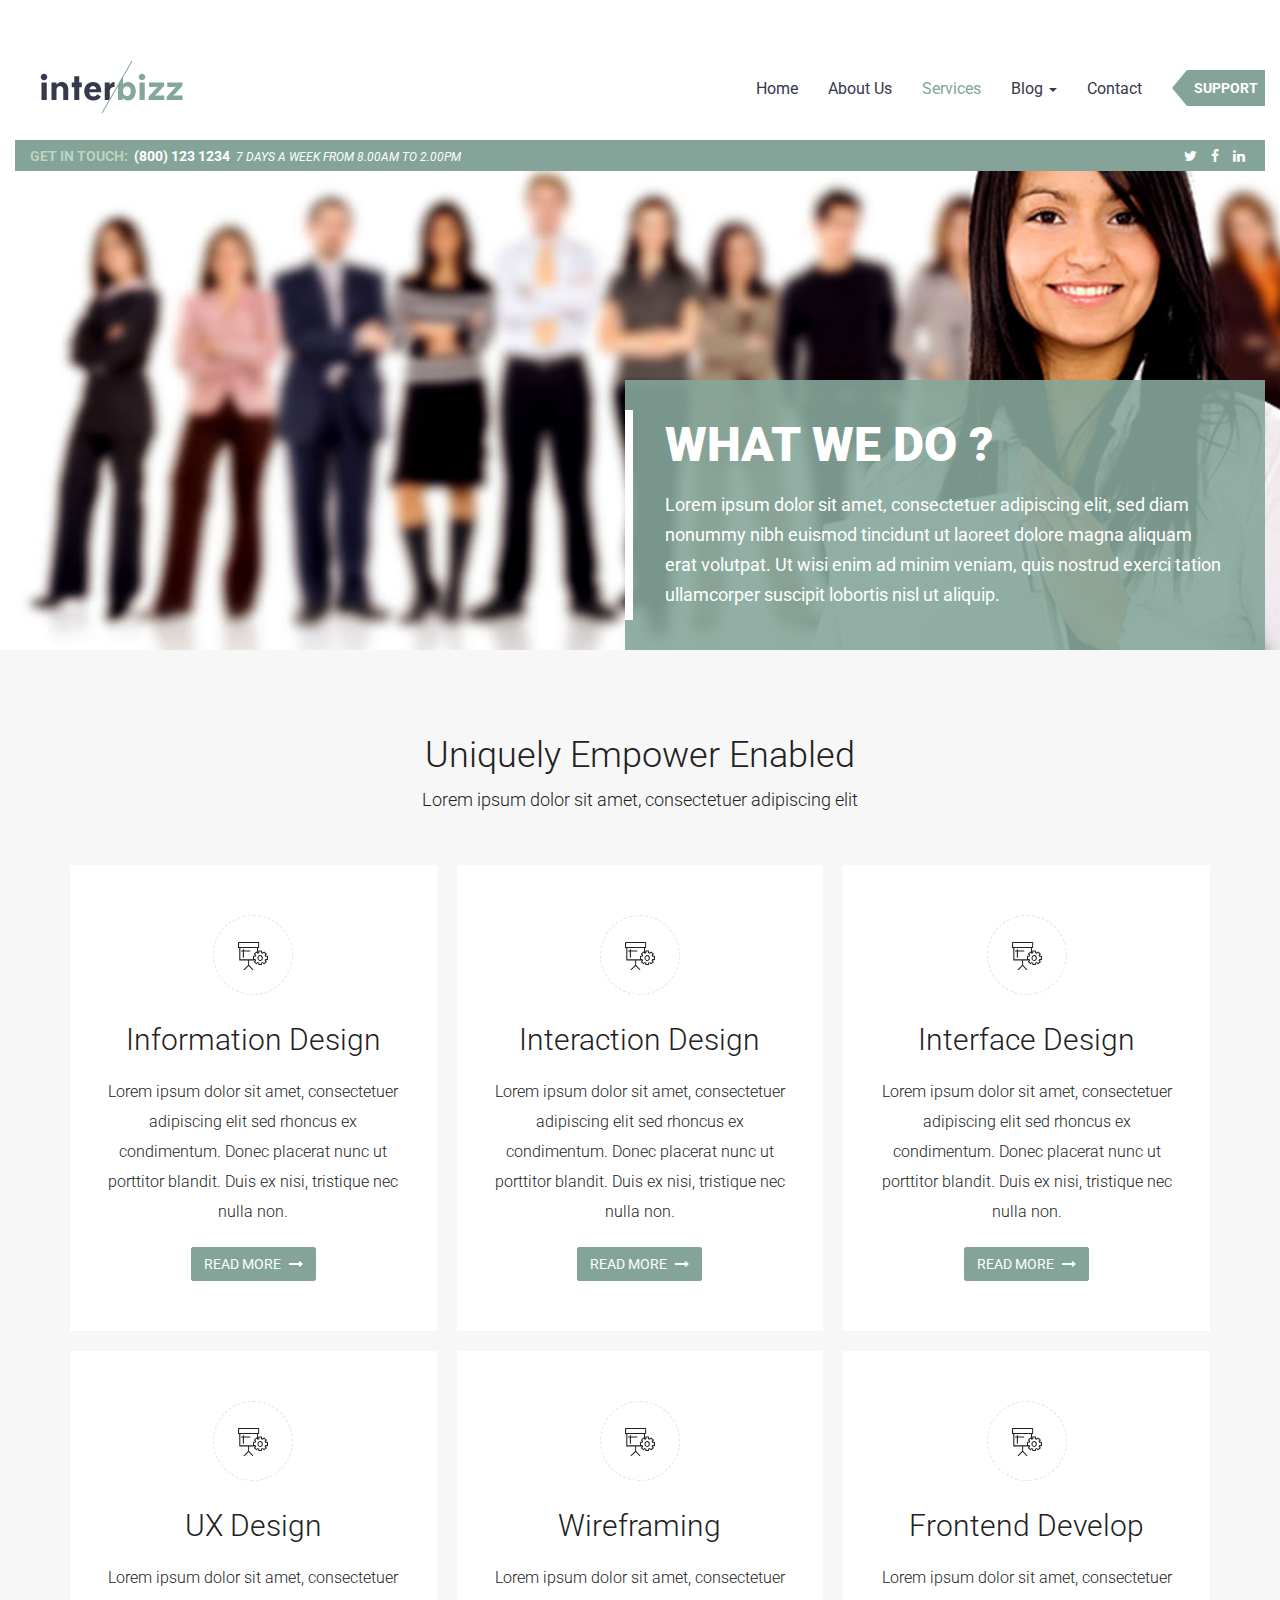
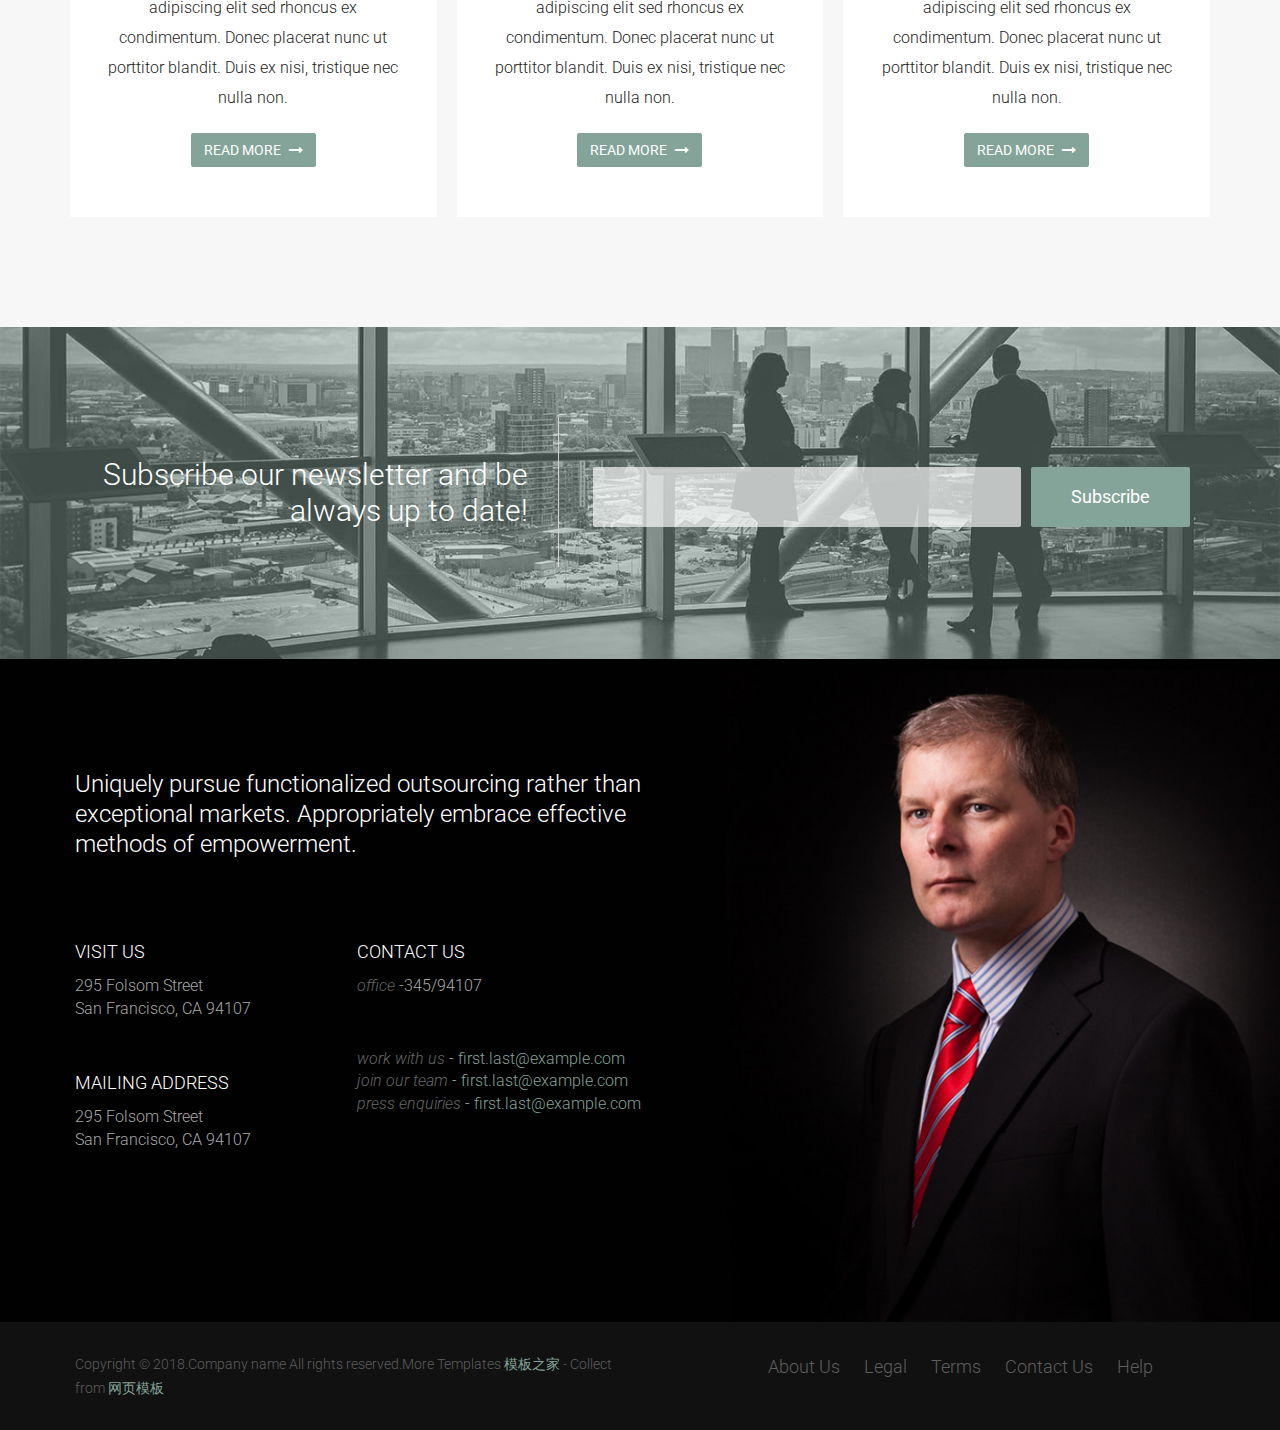
<file: services.html>
<!DOCTYPE HTML>
<html lang="en-US">
	<head>
		<meta charset="UTF-8">
		<title>This is Title</title>
		<meta name="viewport" content="width=device-width, initial-scale=1">		
		<!-- Web Fonts -->
		<link href='http://fonts.googleapis.com/css?family=Roboto:400,300,300italic,400italic,500,700,900,500italic' rel='stylesheet' type='text/css'>
		<!-- Normalize CSS -->
		<link rel="stylesheet" href="css/normalize.css" />
		<!-- font-awesome CSS -->
		<link rel="stylesheet" href="css/font-awesome.min.css" />
		<!-- flaticon Stroke CSS -->
		<link rel="stylesheet" href="css/flaticon.css" />
		<!-- Owl Carousel CSS -->
		<link href="css/owl.carousel.css" rel="stylesheet" media="screen">
		<!-- Owl Carousel CSS -->
		<link href="css/owl.theme.css" rel="stylesheet" media="screen">
		<!-- YTPlayer CSS -->
		<link href="css/YTPlayer.css" rel="stylesheet" media="screen">
		<!-- Offcanvas CSS -->
		<link rel="stylesheet" href="css/offcanvas.css"/>
		<!-- Bootstrap CSS -->
		<link rel="stylesheet" href="css/bootstrap.min.css" />
		<!-- Main CSS -->
		<link rel="stylesheet" href="css/style.css" />
		<!-- Responsive CSS -->
		<link rel="stylesheet" href="css/responsive.css" />		
	</head>
	
	
	<body>
		<!-- wrapper -->
		<div class="wrapper offcanvas-container" id="offcanvas-container">
		<!-- inner-wrapper -->
		<div class="inner-wrapper offcanvas-pusher">
			<div class="header-cover-services">
				<header>
					<div class="container-fluid">
						<nav class="navbar navbar-default main-nav" role="navigation">
							<!-- Brand and toggle get grouped for better mobile display -->
							<div class="navbar-header">
							
						    <!-- offcanvas-trigger-effects -->
						    <div id="offcanvas-trigger-effects" class="column">
						        <button type="button" class="navbar-toggle visible-xs" data-toggle="offcanvas" data-target="navbar-collapse" data-placement="right" data-effect="offcanvas-effect">
						        <i class="fa fa-bars"></i>
						        </button>
						    </div>
						    <!-- offcanvas-trigger-effects -->

								<a class="navbar-brand" href="index.html"><img src="img/logo.png" alt="" /></a>
							</div>

							<!-- Collect the nav links, forms, and other content for toggling -->
							<div class="collapse navbar-collapse">

								<ul class="nav navbar-nav navbar-right">

									
									<li class="dropdown"><a href="index.html" >Home</a></li> 
									<li><a href="about-us.html">About Us</a></li>
									<li class="active"><a href="services.html">Services</a></li>
									<li class="dropdown"><a href="index.html" >Blog <b class="caret"></b></a>
										<!-- submenu-wrapper -->
										<div class="submenu-wrapper submenu-wrapper-topbottom">
											<div class="submenu-inner submenu-inner-topbottom">
												<ul class="dropdown-menu">
													<li><a href="blog.html">Blog Standard</a></li>
													<li><a href="blog-timeline.html">Blog Timeline</a></li>
													<li><a href="blog-masonry.html">Blog Masonry</a></li>
													<li><a href="blog-single.html">Single Article</a></li>
												</ul>
											</div>
										</div> <!-- /submenu-wrapper -->
									</li> 
									<li><a href="contact.html">Contact</a></li>

									<span class="support-btn pull-right"><a href="#">Support</a></span>
								</ul>
							</div><!-- /navbar-collapse -->
						</nav>



						<div class="get-in-touch brand-bg clearfix">
						
							<div class="col-md-6 col-sm-8">
								<div class="call-us-text">
									Get in touch:&nbsp <span class="number">(800) 123 1234</span>&nbsp <span class="time">7 Days a week from 8.00am to 2.00pm</span>
								</div><!-- call-us-text -->
							</div>

							<div class="col-md-6 col-sm-4">
								<div class="social-icon pull-right">
									<ul>
										<li><a href="#"><i class="fa fa-twitter"></i></a></li>
										<li><a href="#"><i class="fa fa-facebook"></i></a></li>
										<li><a href="#"><i class="fa fa-linkedin"></i></a></li>
									</ul>
								</div><!-- social-icon -->
							</div>

						</div><!-- get-in-touch -->

						
					</div> <!-- container-fluid -->
				</header>



				<div class="page-title">
					<h1>What we do ?</h1>
					<p>Lorem ipsum dolor sit amet, consectetuer adipiscing elit, sed diam nonummy nibh euismod tincidunt ut laoreet dolore magna aliquam erat volutpat. Ut wisi enim ad minim veniam, quis nostrud exerci tation ullamcorper suscipit lobortis nisl ut aliquip.</p>
				</div>
			</div> <!-- /header-cover-section -->
	


			<!-- Services Wrapper Section -->
			<section class="service-wrapper">
				<!-- container -->
				<div class="container-fluid">
					<div class="section-title">
						<h1>Uniquely Empower Enabled</h1>
						<p>Lorem ipsum dolor sit amet, consectetuer adipiscing elit</p>
					</div>

					<div class="row">
						<div class="col-md-4 col-sm-4 col-xs-12">
							<div class="service-box">
								<span class="icon-rounded flaticon-business70"></span>

								<h2 class="service-title"><a href="services-single.html">Information Design</a></h2>

								<p>Lorem ipsum dolor sit amet, consectetuer adipiscing elit sed rhoncus ex condimentum. Donec placerat nunc ut porttitor blandit. Duis ex nisi, tristique nec nulla non.</p>

								<a class="btn btn-primary" href="services-single.html">Read More <i class="fa fa-long-arrow-right"></i></a>
							</div><!-- //service-box -->
						</div>


						<div class="col-md-4 col-sm-4 col-xs-12">
							<div class="service-box">
								<span class="icon-rounded flaticon-business70"></span>

								<h2 class="service-title"><a href="services-single.html">Interaction Design</a></h2>

								<p>Lorem ipsum dolor sit amet, consectetuer adipiscing elit sed rhoncus ex condimentum. Donec placerat nunc ut porttitor blandit. Duis ex nisi, tristique nec nulla non.</p>

								<a class="btn btn-primary" href="services-single.html">Read More <i class="fa fa-long-arrow-right"></i></a>
							</div><!-- //service-box -->
						</div>


						<div class="col-md-4 col-sm-4 col-xs-12">
							<div class="service-box">
								<span class="icon-rounded flaticon-business70"></span>
								<h2 class="service-title"><a href="services-single.html">Interface Design</a></h2>
								<p>Lorem ipsum dolor sit amet, consectetuer adipiscing elit sed rhoncus ex condimentum. Donec placerat nunc ut porttitor blandit. Duis ex nisi, tristique nec nulla non.</p>

								<a class="btn btn-primary" href="services-single.html">Read More <i class="fa fa-long-arrow-right"></i></a>

							</div><!-- //service-box -->
						</div>
					</div>


					<div class="row">
						<div class="col-md-4 col-sm-4 col-xs-12">
							<div class="service-box">
								<span class="icon-rounded flaticon-business70"></span>

								<h2 class="service-title"><a href="services-single.html">UX Design</a></h2>


								<p>Lorem ipsum dolor sit amet, consectetuer adipiscing elit sed rhoncus ex condimentum. Donec placerat nunc ut porttitor blandit. Duis ex nisi, tristique nec nulla non.</p>

								<a class="btn btn-primary" href="services-single.html">Read More <i class="fa fa-long-arrow-right"></i></a>
							</div><!-- //service-box -->
						</div>


						<div class="col-md-4 col-sm-4 col-xs-12">
							<div class="service-box">
								<span class="icon-rounded flaticon-business70"></span>

								<h2 class="service-title"><a href="services-single.html">Wireframing</a></h2>

								<p>Lorem ipsum dolor sit amet, consectetuer adipiscing elit sed rhoncus ex condimentum. Donec placerat nunc ut porttitor blandit. Duis ex nisi, tristique nec nulla non.</p>

								<a class="btn btn-primary" href="services-single.html">Read More <i class="fa fa-long-arrow-right"></i></a>
							</div><!-- //service-box -->
						</div>


						<div class="col-md-4 col-sm-4 col-xs-12">
							<div class="service-box">
								<span class="icon-rounded flaticon-business70"></span>

								<h2 class="service-title"><a href="services-single.html">Frontend Develop</a></h2>


								<p>Lorem ipsum dolor sit amet, consectetuer adipiscing elit sed rhoncus ex condimentum. Donec placerat nunc ut porttitor blandit. Duis ex nisi, tristique nec nulla non.</p>

								<a class="btn btn-primary" href="services-single.html">Read More <i class="fa fa-long-arrow-right"></i></a>
							</div><!-- //service-box -->
						</div>
					</div>
				</div><!-- /container-fluid --> 
			</section>




			<!-- subscription-section -->
			<section class="subscription-section section-content" data-stellar-vertical-offset="-150" data-stellar-background-ratio="0.5">
				<!-- container -->
				<div class="container-fluid">
					<!-- row -->
					<div class="row">

						<div class="col-md-5 col-sm-12">
							<div class="subscription-text">
								Subscribe our newsletter and be always up to date!
							</div>
						</div>

						<div class="col-md-7 col-sm-12">
							<div class="subscribe-wrap">

								<form class="form" role="form">

					                <input type="email" class="form-control"  placeholder="" required>

					                <input type="submit" class="btn btn-primary" value="Subscribe">

					            </form>					

							</div>
						</div>


					</div><!-- /row -->
				</div><!-- /container -->
			</section><!-- /subscription-section -->





			<!-- contact-section -->
			<section class="contact-section section-content">
				<!-- container -->
				<div class="container-fluid">
					<!-- row -->
					<div class="row">

						<div class="col-md-7">
							<span class="contact-text">
								Uniquely pursue functionalized outsourcing rather than exceptional markets. Appropriately embrace effective methods of empowerment.
							</span>

							<div class="row contact-address">
								<div class="col-md-5">
									<address>
									  <span>Visit Us</span>
									  295 Folsom Street<br>
									  San Francisco, CA 94107<br>
									</address>

									<br>

									<address>
									  <span>Mailing Address</span>
									  295 Folsom Street<br>
									  San Francisco, CA 94107<br>
									</address>

								</div>

								<div class="col-md-7">
									<address>
									  <span>Contact Us</span>
									  <i>office</i> -345/94107<br>
									</address>									

									<br>

									<address>
									  <i>work with us</i> - <a href="mailto:#">first.last@example.com</a><br>
										
									  <i>join our team</i> - <a href="mailto:#">first.last@example.com</a><br>

									  <i>press enquiries</i> - <a href="mailto:#">first.last@example.com</a>
									</address>


								</div>

							</div>
						</div>


						<div class="col-md-5"></div>

					</div><!-- /row -->
				</div><!-- /container -->
			</section><!-- /contact-section -->





			<!-- footer-section -->
			<footer class="footer-section">
				<!-- container -->
				<div class="container-fluid">
					<!-- row -->
					<div class="row">

						<div class="col-md-6">
							<div class="copyright-text">
								Copyright &copy; 2018.Company name All rights reserved.More Templates <a href="http://www.cssmoban.com/" target="_blank" title="模板之家">模板之家</a> - Collect from <a href="http://www.cssmoban.com/" title="网页模板" target="_blank">网页模板</a>							</div><!--  /copyright-text -->

						</div>

						<div class="col-md-6">
							
							<div class="footer-menu">
								<ul>
									<li><a href="#">About Us</a></li>
									<li><a href="#">Legal</a></li>
									<li><a href="#">Terms</a></li>
									<li><a href="#">Contact Us</a></li>
									<li><a href="#">Help</a></li>
								</ul>
							</div>
						</div>

					</div><!-- /row -->
				</div><!-- /container -->
			</footer><!-- /footer-section -->

		</div>
		<!-- /inner-wrapper -->




<!-- offcanvas-menu -->
<div class="offcanvas-menu offcanvas-effect">
    <button type="button" class="close" aria-hidden="true" data-toggle="offcanvas"
            id="off-canvas-close-btn">&times;</button>

    <h2>Sidebar Menu</h2>
    <ul>
        <li><a href="#">Home</a>
            <ul>
                <li><a href="index.html"><i class="fa fa-home"></i> Home Style One</a></li>
                <li><a href="index2.html"><i class="fa fa-home"></i> Home Style Tow</a></li>
                <li><a href="index3.html"><i class="fa fa-home"></i> Home Style Three</a></li>
            </ul>
        </li>

        <li><a href="#">Pages</a>
            <ul>
				<li><a href="about.html"><i class="fa fa-user"></i> About Us</a></li>
                <li><a href="services.html"><i class="fa fa-coffee"></i> Service</a></li>
				<li><a href="testimonial.html"><i class="fa fa-bell-o"></i> Testimonial</a></li>
                <li><a href="404.html"><i class="fa fa-bell-o"></i> 404 Page</a></li>
                <li><a href="pricing.html"><i class="fa fa-puzzle-piece"></i> Pricing</a></li>
                <li><a href="faq.html"><i class="fa fa-laptop"></i> FAQ Page</a></li>

            </ul>
        </li>


        <li><a href="#">Portfolio</a>
            <ul>
                <li><a href="portfolio.html"><i class="fa fa-magic"></i> Four Column</a></li>
            </ul>
        </li>

        <li><a href="#">Blog</a>
            <ul>
                <li><a href="blog.html"><i class="fa fa-pencil-square-o"></i> Blog Standard</a></li>
                <li><a href="blog-single.html"><i class="fa fa-pencil-square-o"></i> Blog single post</a></li>
            </ul>
        </li>

        <li><a href="#">Contact</a>
            <ul>
                <li><a href="contact.html"><i class="fa fa-envelope-o"></i> Contact</a></li>
                <li><a href="contact2.html"><i class="fa fa-envelope-o"></i> Contact Two</a></li>
            </ul>
        </li>
    </ul>
</div>
<!-- /offcanvas-menu -->



</div>
<!-- /wrapper -->



		<!-- Main js -->
		<script src="js/jquery-1.11.1.min.js"></script>
		<!-- Modernizr js -->
		<script src="js/modernizr-2.8.1.min.js"></script>
		<!-- Bootstrap js -->
		<script src="js/bootstrap.min.js"></script>
		<!-- owl.carousel js -->
		<script src="js/owl.carousel.min.js"></script>
		<!-- countTo js -->
		<script src="js/jquery.countTo.js"></script>
		<!-- stellar js -->
		<script src="js/stellar.js"></script>
		<!-- YTPlayer js -->
		<!--<script src="js/jquery.mb.YTPlayer.js"></script>-->

		<script src="js/sidebarEffects.js"></script>
		
		<script src="js/classie.js"></script>


		<!-- smoothscroll js -->
		<script src="js/smoothscroll.min.js"></script>
		
		<!-- Scripts js -->
		<script src="js/scripts.js"></script>
	
	</body>
</html>
</file>
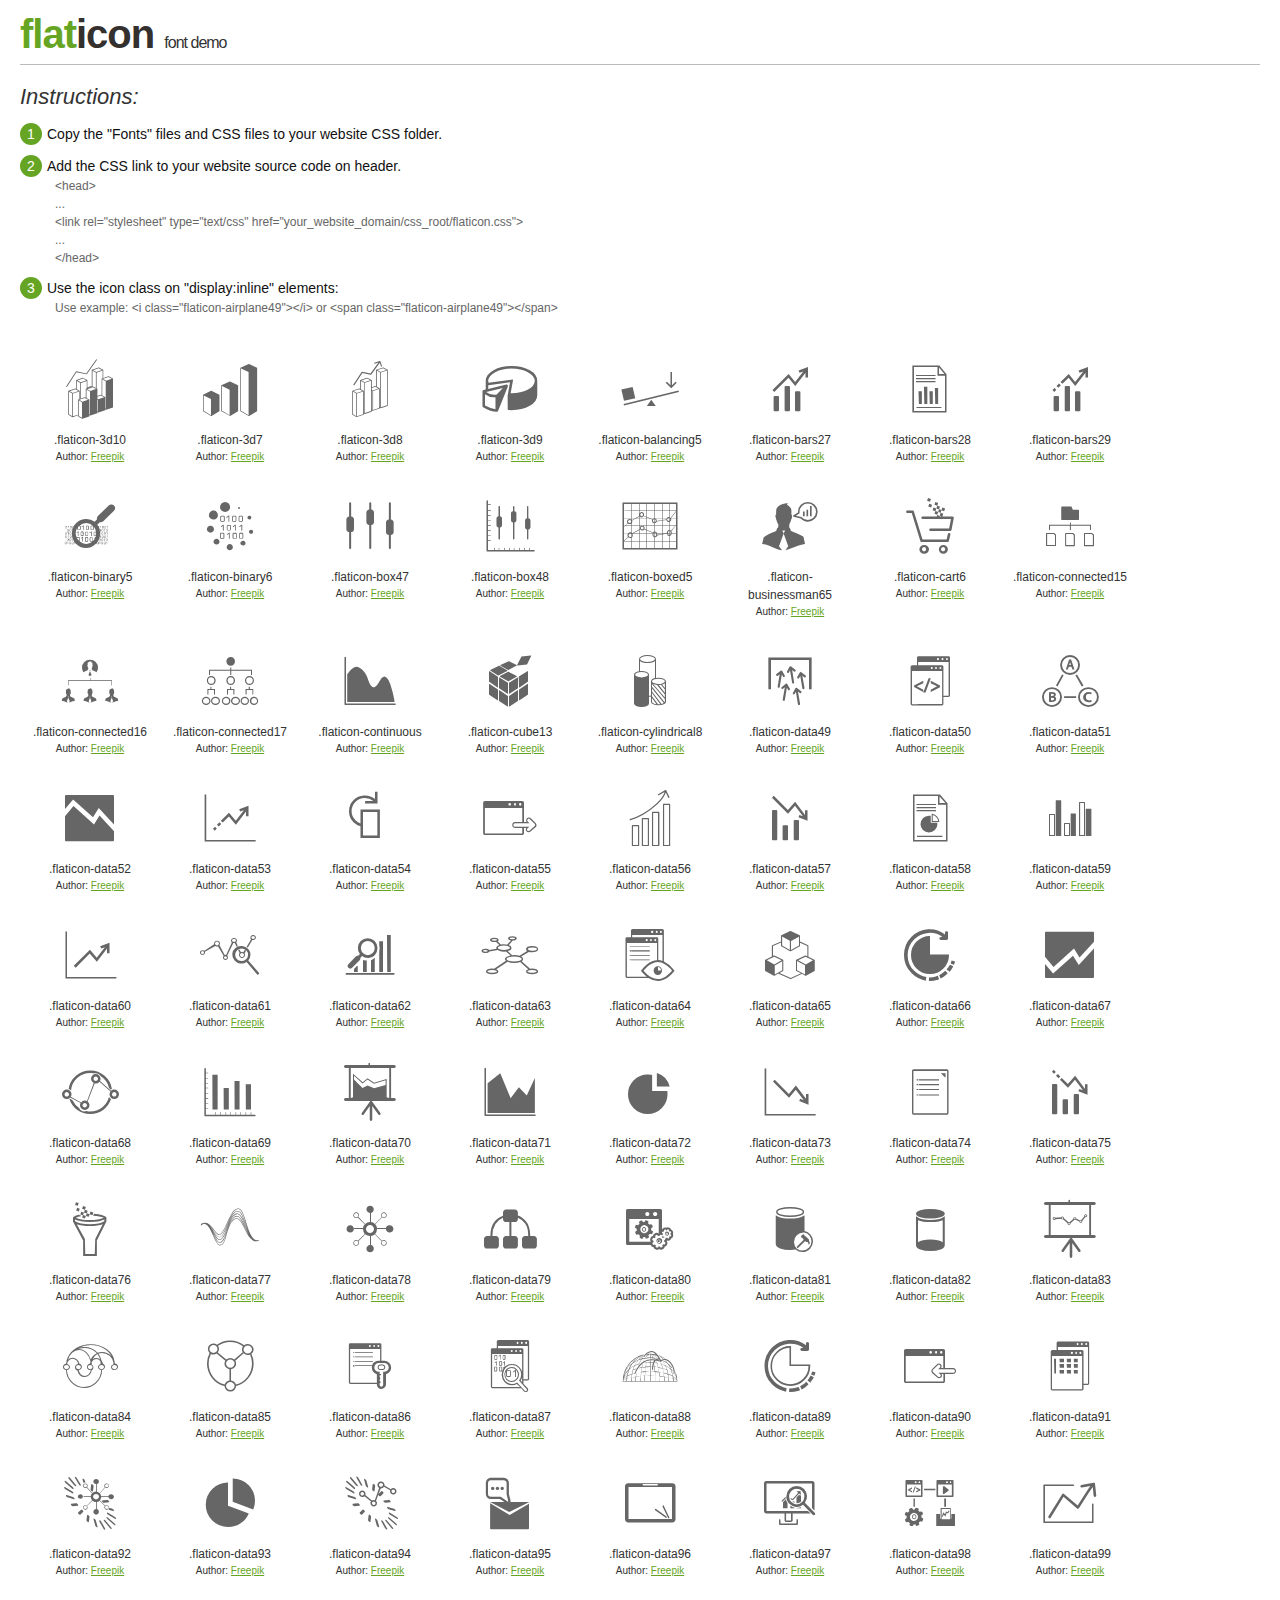
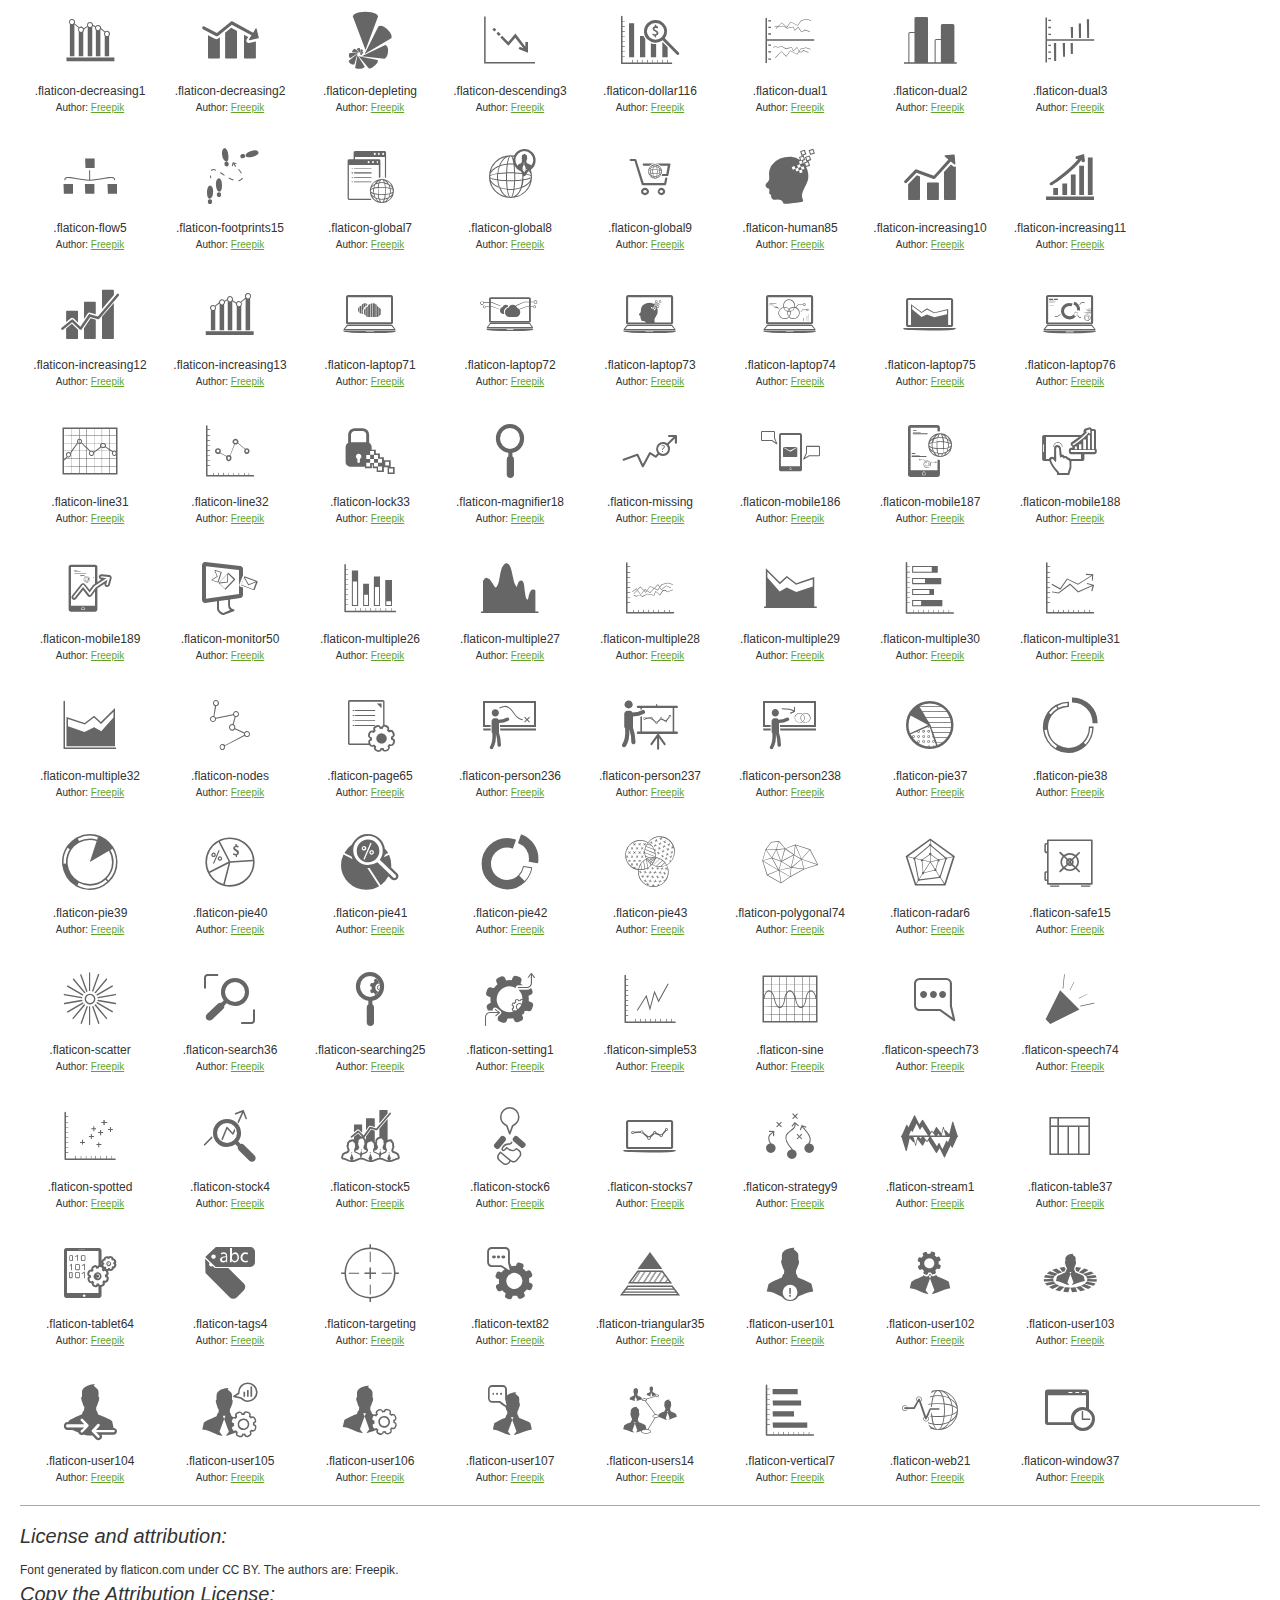
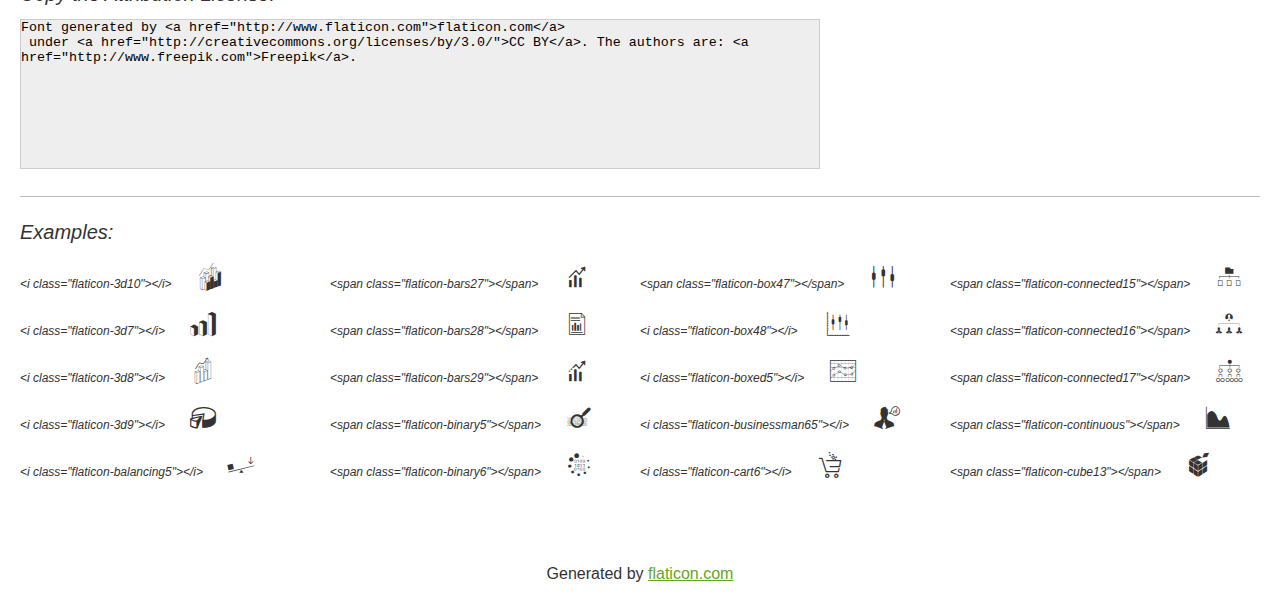
<file: fonts/data-analytics/flaticon.html>
<!DOCTYPE html>
<html>

<head>
    <title>Flaticon WebFont</title>
    <link rel="stylesheet" type="text/css" href="flaticon.css">
    <meta charset="UTF-8">
    <style>
    body {
        font-family: sans-serif;
        line-height: 1.5;
        font-size: 16px;
        padding: 20px;
        color:#333;
    }
    * {
        -moz-box-sizing: border-box;
        -webkit-box-sizing: border-box;
        box-sizing: border-box;
        margin: 0;
        padding: 0;
    }
    [class^="flaticon-"]:before, [class*=" flaticon-"]:before, [class^="flaticon-"]:after, [class*=" flaticon-"]:after {
        font-family: Flaticon;
        font-size: 30px;
        font-style: normal;
        margin-left: 20px;
        color: #333;
    }
    .image p {
		font-size: 12px;
		margin: 0px;
		clear: none;
		width: 300px;
		line-height: 40px;
	}
    .text {
        float: left;
        font-size:14px;
        margin-top: 15px;
    }
    .text ul {
        margin-left:0px;
        color:#111;
        margin-bottom:20px;
    }
    .text .ex {
        font-size:12px;
        color:#666;
        margin-left:35px;
        display:block;
    }
    .text ul li {
        margin-top:10px;
        list-style:none;
    }
    .num {
        background:#66A523;
        color:#fff;
        border-radius:20px;
        padding:1px;
        display:inline-block;
        width:22px;
        height:22px;
        text-align:center;
        margin-right: 5px;
    }
    .text ul strong {
        font-weight:normal;
        color:#000;
    }
    .image {
        width: 280px;
        float: left;
        margin-bottom: 15px;
        margin-right: 30px;
    }
    #glyphs {
        clear: both;
    }
    .image p:nth-child(even) i {
        clear: none;
    }
    .glyph {
        display: inline-block;
        width: 120px;
        margin: 10px;
        text-align: center;
        vertical-align: top;
        background: #FFF;
    }
    .glyph .glyph-icon {
        padding: 10px;
        display: block;
        font-family:"Flaticon";
        font-size: 64px;
        line-height: 1;
    }
    .glyph .glyph-icon:before {
        font-size: 64px;
        color: #666;
        margin-left: 0;
    }
    .class-name {
        font-size: 12px;
    }
    .author-name {
		font-size: 10px;
	}
	a{
		color: #66A523;
	}
    .instructions {
        font-style:italic;
        font-size:22px;
        margin-bottom:10px;
    }
    .iconsuse {
        font-size:22px;
        font-style:italic;
        padding-top:20px;
        margin-top:20px;
        border-top:1px solid #bbb;
    }
    .usetitle {
        margin-bottom: 10px;
        font-size: 20px;
        font-style: italic;
    }
    .class-name:last-child {
        font-size: 10px;
        color:#888;
    }
    .class-name:last-child a {
        font-size: 10px;
        color:#555;
    }
    .class-name:last-child a:hover {
        color:#66A523;
    }
    .glyph > input {
        display: block;
        width: 100px;
        margin: 5px auto;
        text-align: center;
        font-size: 12px;
        cursor: text;
    }
    .glyph > input.icon-input {
        font-family:"Flaticon";
        font-size: 16px;
        margin-bottom: 10px;
    }
    h1.logo {
        font-size: 40px;
        letter-spacing: -1px;
        margin-top: -16px;
        text-transform: lowercase;
        border-bottom:1px solid #bbb;
    }
    h1.logo strong {
        font-size: 16px;
        font-family:sans-serif;
        font-weight:normal;
        color:#333;
    }
    h1.logo a {
        color:#34302d;
        text-decoration: none;
    }
    h1.logo a span {
        color:#66A523;
    }
    #footer {
        padding-top:40px;
        clear:both;
        text-align:center;
    }
    #footer a {
        color:#66A523;
    }
    textarea {
		margin: 0px;
		width: 800px;
		height: 150px;
		border: 1px solid #CCC;
		resize: none;
		background: #EEE;
    }
    .author-link, .attrDiv a{
    	font-size: 12px;
    	color: #333;
    	text-decoration: none;
    }
    .external {
    	display: block;
    }
    .attrDiv {
		font-size: 12px;
	}
    .attribution {
        border-top: 1px solid #AAA;
        margin: 10px 0;
        padding-top: 15px;
    }
    </style>
</head>

<body>
    <header>
        <h1 class="logo">
            <a href="http://www.flaticon.com">
                <span>FLAT</span>ICON</a>
            <strong>Font Demo</strong>
        </h1>
    </header>

    <section class="demo">
        <div class="text">

            <div class="instructions">Instructions:</div>

            <ul>
                <li>
                    <p>
                        <span class="num">1</span>Copy the "Fonts" files and CSS files to your website CSS folder.
                </li>
                <li>
                    <p>
                        <span class="num">2</span>Add the CSS link to your website source code on header.
                        <br />
                        <span class="ex">&lt;head&gt;
                            <br/>...
                            <br/>&lt;link rel="stylesheet" type="text/css" href="your_website_domain/css_root/flaticon.css"&gt;
                            <br/>...
                            <br/>&lt;/head&gt;</span>
                </li>

                <li>
                    <p>
                        <span class="num">3</span>Use the icon class on "display:inline" elements:
                        <br />
                        <span class="ex">Use example: &lt;i class=&quot;flaticon-airplane49&quot;&gt;&lt;/i&gt; or &lt;span class=&quot;flaticon-airplane49&quot;&gt;&lt;/span&gt;</span>
                </li>
            </ul>
        </div>

    </section>

    <section id="glyphs"><div class="glyph">
		<div class="glyph-icon flaticon-3d10"></div>
		<div class="class-name">.flaticon-3d10</div><div class="author-name">Author: <a href="http://www.flaticon.com/free-icon/3d-data-analytics-dual-bars-graphic_39048">Freepik</a></div></div><div class="glyph">
		<div class="glyph-icon flaticon-3d7"></div>
		<div class="class-name">.flaticon-3d7</div><div class="author-name">Author: <a href="http://www.flaticon.com/free-icon/3d-data-analytics-bars-graphic_38854">Freepik</a></div></div><div class="glyph">
		<div class="glyph-icon flaticon-3d8"></div>
		<div class="class-name">.flaticon-3d8</div><div class="author-name">Author: <a href="http://www.flaticon.com/free-icon/3d-data-analytics-bars-graphic_38895">Freepik</a></div></div><div class="glyph">
		<div class="glyph-icon flaticon-3d9"></div>
		<div class="class-name">.flaticon-3d9</div><div class="author-name">Author: <a href="http://www.flaticon.com/free-icon/3d-pie-chart-graphic_38936">Freepik</a></div></div><div class="glyph">
		<div class="glyph-icon flaticon-balancing5"></div>
		<div class="class-name">.flaticon-balancing5</div><div class="author-name">Author: <a href="http://www.flaticon.com/free-icon/balancing-data_39754">Freepik</a></div></div><div class="glyph">
		<div class="glyph-icon flaticon-bars27"></div>
		<div class="class-name">.flaticon-bars27</div><div class="author-name">Author: <a href="http://www.flaticon.com/free-icon/bars-and-line-ascending-graphic-of-data-analytics_38816">Freepik</a></div></div><div class="glyph">
		<div class="glyph-icon flaticon-bars28"></div>
		<div class="class-name">.flaticon-bars28</div><div class="author-name">Author: <a href="http://www.flaticon.com/free-icon/bars-chart-page-symbol_38817">Freepik</a></div></div><div class="glyph">
		<div class="glyph-icon flaticon-bars29"></div>
		<div class="class-name">.flaticon-bars29</div><div class="author-name">Author: <a href="http://www.flaticon.com/free-icon/bars-chart-interface-ascending-symbol_38921">Freepik</a></div></div><div class="glyph">
		<div class="glyph-icon flaticon-binary5"></div>
		<div class="class-name">.flaticon-binary5</div><div class="author-name">Author: <a href="http://www.flaticon.com/free-icon/binary-data-search-symbol_38790">Freepik</a></div></div><div class="glyph">
		<div class="glyph-icon flaticon-binary6"></div>
		<div class="class-name">.flaticon-binary6</div><div class="author-name">Author: <a href="http://www.flaticon.com/free-icon/binary-code-loading-symbol_39047">Freepik</a></div></div><div class="glyph">
		<div class="glyph-icon flaticon-box47"></div>
		<div class="class-name">.flaticon-box47</div><div class="author-name">Author: <a href="http://www.flaticon.com/free-icon/box-plot-chart-interface-symbol_38857">Freepik</a></div></div><div class="glyph">
		<div class="glyph-icon flaticon-box48"></div>
		<div class="class-name">.flaticon-box48</div><div class="author-name">Author: <a href="http://www.flaticon.com/free-icon/box-plot-graphic_38871">Freepik</a></div></div><div class="glyph">
		<div class="glyph-icon flaticon-boxed5"></div>
		<div class="class-name">.flaticon-boxed5</div><div class="author-name">Author: <a href="http://www.flaticon.com/free-icon/boxed-line-stocks-graphic_38835">Freepik</a></div></div><div class="glyph">
		<div class="glyph-icon flaticon-businessman65"></div>
		<div class="class-name">.flaticon-businessman65</div><div class="author-name">Author: <a href="http://www.flaticon.com/free-icon/businessman-talking-about-data-analysis_38923">Freepik</a></div></div><div class="glyph">
		<div class="glyph-icon flaticon-cart6"></div>
		<div class="class-name">.flaticon-cart6</div><div class="author-name">Author: <a href="http://www.flaticon.com/free-icon/cart-graphic_38914">Freepik</a></div></div><div class="glyph">
		<div class="glyph-icon flaticon-connected15"></div>
		<div class="class-name">.flaticon-connected15</div><div class="author-name">Author: <a href="http://www.flaticon.com/free-icon/connected-folder-data_38841">Freepik</a></div></div><div class="glyph">
		<div class="glyph-icon flaticon-connected16"></div>
		<div class="class-name">.flaticon-connected16</div><div class="author-name">Author: <a href="http://www.flaticon.com/free-icon/connected-users-in-flow-chart_38891">Freepik</a></div></div><div class="glyph">
		<div class="glyph-icon flaticon-connected17"></div>
		<div class="class-name">.flaticon-connected17</div><div class="author-name">Author: <a href="http://www.flaticon.com/free-icon/connected-data-flow-chart_38940">Freepik</a></div></div><div class="glyph">
		<div class="glyph-icon flaticon-continuous"></div>
		<div class="class-name">.flaticon-continuous</div><div class="author-name">Author: <a href="http://www.flaticon.com/free-icon/continuous-data-graphic-wave-chart_38875">Freepik</a></div></div><div class="glyph">
		<div class="glyph-icon flaticon-cube13"></div>
		<div class="class-name">.flaticon-cube13</div><div class="author-name">Author: <a href="http://www.flaticon.com/free-icon/cube-graphic-of-squares_38815">Freepik</a></div></div><div class="glyph">
		<div class="glyph-icon flaticon-cylindrical8"></div>
		<div class="class-name">.flaticon-cylindrical8</div><div class="author-name">Author: <a href="http://www.flaticon.com/free-icon/cylindrical-data-graphic_38887">Freepik</a></div></div><div class="glyph">
		<div class="glyph-icon flaticon-data49"></div>
		<div class="class-name">.flaticon-data49</div><div class="author-name">Author: <a href="http://www.flaticon.com/free-icon/data-flow_38784">Freepik</a></div></div><div class="glyph">
		<div class="glyph-icon flaticon-data50"></div>
		<div class="class-name">.flaticon-data50</div><div class="author-name">Author: <a href="http://www.flaticon.com/free-icon/data-coding-symbol_38787">Freepik</a></div></div><div class="glyph">
		<div class="glyph-icon flaticon-data51"></div>
		<div class="class-name">.flaticon-data51</div><div class="author-name">Author: <a href="http://www.flaticon.com/free-icon/data-interconnected_38788">Freepik</a></div></div><div class="glyph">
		<div class="glyph-icon flaticon-data52"></div>
		<div class="class-name">.flaticon-data52</div><div class="author-name">Author: <a href="http://www.flaticon.com/free-icon/data-analytics-descending-line-graphic_38789">Freepik</a></div></div><div class="glyph">
		<div class="glyph-icon flaticon-data53"></div>
		<div class="class-name">.flaticon-data53</div><div class="author-name">Author: <a href="http://www.flaticon.com/free-icon/data-analytics-line-graphic_38791">Freepik</a></div></div><div class="glyph">
		<div class="glyph-icon flaticon-data54"></div>
		<div class="class-name">.flaticon-data54</div><div class="author-name">Author: <a href="http://www.flaticon.com/free-icon/data-analytics-interface-symbol_38793">Freepik</a></div></div><div class="glyph">
		<div class="glyph-icon flaticon-data55"></div>
		<div class="class-name">.flaticon-data55</div><div class="author-name">Author: <a href="http://www.flaticon.com/free-icon/data-export-symbol-of-a-window-with-an-arrow_38794">Freepik</a></div></div><div class="glyph">
		<div class="glyph-icon flaticon-data56"></div>
		<div class="class-name">.flaticon-data56</div><div class="author-name">Author: <a href="http://www.flaticon.com/free-icon/data-analytics-upgoing-bars-chart_38795">Freepik</a></div></div><div class="glyph">
		<div class="glyph-icon flaticon-data57"></div>
		<div class="class-name">.flaticon-data57</div><div class="author-name">Author: <a href="http://www.flaticon.com/free-icon/data-analytics-bars-chart-with-descendant-line_38797">Freepik</a></div></div><div class="glyph">
		<div class="glyph-icon flaticon-data58"></div>
		<div class="class-name">.flaticon-data58</div><div class="author-name">Author: <a href="http://www.flaticon.com/free-icon/data-page_38803">Freepik</a></div></div><div class="glyph">
		<div class="glyph-icon flaticon-data59"></div>
		<div class="class-name">.flaticon-data59</div><div class="author-name">Author: <a href="http://www.flaticon.com/free-icon/data-analytics-dual-bars-graphic_38804">Freepik</a></div></div><div class="glyph">
		<div class="glyph-icon flaticon-data60"></div>
		<div class="class-name">.flaticon-data60</div><div class="author-name">Author: <a href="http://www.flaticon.com/free-icon/data-analytics-ascending-line-chart_38807">Freepik</a></div></div><div class="glyph">
		<div class="glyph-icon flaticon-data61"></div>
		<div class="class-name">.flaticon-data61</div><div class="author-name">Author: <a href="http://www.flaticon.com/free-icon/data-analysis-symbol_38811">Freepik</a></div></div><div class="glyph">
		<div class="glyph-icon flaticon-data62"></div>
		<div class="class-name">.flaticon-data62</div><div class="author-name">Author: <a href="http://www.flaticon.com/free-icon/data-search-interface-symbol-of-a-bars-graphic-with-a-magnifier-tool_38813">Freepik</a></div></div><div class="glyph">
		<div class="glyph-icon flaticon-data63"></div>
		<div class="class-name">.flaticon-data63</div><div class="author-name">Author: <a href="http://www.flaticon.com/free-icon/data-connection-graphic_38821">Freepik</a></div></div><div class="glyph">
		<div class="glyph-icon flaticon-data64"></div>
		<div class="class-name">.flaticon-data64</div><div class="author-name">Author: <a href="http://www.flaticon.com/free-icon/data-viewer_38822">Freepik</a></div></div><div class="glyph">
		<div class="glyph-icon flaticon-data65"></div>
		<div class="class-name">.flaticon-data65</div><div class="author-name">Author: <a href="http://www.flaticon.com/free-icon/data-interconnected-symbol_38823">Freepik</a></div></div><div class="glyph">
		<div class="glyph-icon flaticon-data66"></div>
		<div class="class-name">.flaticon-data66</div><div class="author-name">Author: <a href="http://www.flaticon.com/free-icon/data-analysis-pie-chart_38826">Freepik</a></div></div><div class="glyph">
		<div class="glyph-icon flaticon-data67"></div>
		<div class="class-name">.flaticon-data67</div><div class="author-name">Author: <a href="http://www.flaticon.com/free-icon/data-analytics-line-graphic_38831">Freepik</a></div></div><div class="glyph">
		<div class="glyph-icon flaticon-data68"></div>
		<div class="class-name">.flaticon-data68</div><div class="author-name">Author: <a href="http://www.flaticon.com/free-icon/data-analytics-interface-symbol-of-connected-circles_38832">Freepik</a></div></div><div class="glyph">
		<div class="glyph-icon flaticon-data69"></div>
		<div class="class-name">.flaticon-data69</div><div class="author-name">Author: <a href="http://www.flaticon.com/free-icon/data-analytics-bars-graphic_38833">Freepik</a></div></div><div class="glyph">
		<div class="glyph-icon flaticon-data70"></div>
		<div class="class-name">.flaticon-data70</div><div class="author-name">Author: <a href="http://www.flaticon.com/free-icon/data-analytics-presentation-screen_38842">Freepik</a></div></div><div class="glyph">
		<div class="glyph-icon flaticon-data71"></div>
		<div class="class-name">.flaticon-data71</div><div class="author-name">Author: <a href="http://www.flaticon.com/free-icon/data-graphic_38843">Freepik</a></div></div><div class="glyph">
		<div class="glyph-icon flaticon-data72"></div>
		<div class="class-name">.flaticon-data72</div><div class="author-name">Author: <a href="http://www.flaticon.com/free-icon/data-circular-chart_38844">Freepik</a></div></div><div class="glyph">
		<div class="glyph-icon flaticon-data73"></div>
		<div class="class-name">.flaticon-data73</div><div class="author-name">Author: <a href="http://www.flaticon.com/free-icon/data-analytics-descending-line-graphic_38852">Freepik</a></div></div><div class="glyph">
		<div class="glyph-icon flaticon-data74"></div>
		<div class="class-name">.flaticon-data74</div><div class="author-name">Author: <a href="http://www.flaticon.com/free-icon/data-analytics-content_38856">Freepik</a></div></div><div class="glyph">
		<div class="glyph-icon flaticon-data75"></div>
		<div class="class-name">.flaticon-data75</div><div class="author-name">Author: <a href="http://www.flaticon.com/free-icon/data-analytics-descendant-graphic_38858">Freepik</a></div></div><div class="glyph">
		<div class="glyph-icon flaticon-data76"></div>
		<div class="class-name">.flaticon-data76</div><div class="author-name">Author: <a href="http://www.flaticon.com/free-icon/data-funnelling_38859">Freepik</a></div></div><div class="glyph">
		<div class="glyph-icon flaticon-data77"></div>
		<div class="class-name">.flaticon-data77</div><div class="author-name">Author: <a href="http://www.flaticon.com/free-icon/data-wave_38860">Freepik</a></div></div><div class="glyph">
		<div class="glyph-icon flaticon-data78"></div>
		<div class="class-name">.flaticon-data78</div><div class="author-name">Author: <a href="http://www.flaticon.com/free-icon/data-analytics-wheel-graphic_38863">Freepik</a></div></div><div class="glyph">
		<div class="glyph-icon flaticon-data79"></div>
		<div class="class-name">.flaticon-data79</div><div class="author-name">Author: <a href="http://www.flaticon.com/free-icon/data-analytics-flow-chart-symbol_38869">Freepik</a></div></div><div class="glyph">
		<div class="glyph-icon flaticon-data80"></div>
		<div class="class-name">.flaticon-data80</div><div class="author-name">Author: <a href="http://www.flaticon.com/free-icon/data-settings-symbol-of-a-window-with-gears_38870">Freepik</a></div></div><div class="glyph">
		<div class="glyph-icon flaticon-data81"></div>
		<div class="class-name">.flaticon-data81</div><div class="author-name">Author: <a href="http://www.flaticon.com/free-icon/data-analytics-settings-symbol_38889">Freepik</a></div></div><div class="glyph">
		<div class="glyph-icon flaticon-data82"></div>
		<div class="class-name">.flaticon-data82</div><div class="author-name">Author: <a href="http://www.flaticon.com/free-icon/data-analytics-cylinder-symbol_38896">Freepik</a></div></div><div class="glyph">
		<div class="glyph-icon flaticon-data83"></div>
		<div class="class-name">.flaticon-data83</div><div class="author-name">Author: <a href="http://www.flaticon.com/free-icon/data-analytics-graphic-on-a-presentation-screen_38897">Freepik</a></div></div><div class="glyph">
		<div class="glyph-icon flaticon-data84"></div>
		<div class="class-name">.flaticon-data84</div><div class="author-name">Author: <a href="http://www.flaticon.com/free-icon/data-looping-interface-symbol_38898">Freepik</a></div></div><div class="glyph">
		<div class="glyph-icon flaticon-data85"></div>
		<div class="class-name">.flaticon-data85</div><div class="author-name">Author: <a href="http://www.flaticon.com/free-icon/data-connected-circular-graphic-interface-symbol_38900">Freepik</a></div></div><div class="glyph">
		<div class="glyph-icon flaticon-data86"></div>
		<div class="class-name">.flaticon-data86</div><div class="author-name">Author: <a href="http://www.flaticon.com/free-icon/data-window-lock-symbol-with-a-key_38915">Freepik</a></div></div><div class="glyph">
		<div class="glyph-icon flaticon-data87"></div>
		<div class="class-name">.flaticon-data87</div><div class="author-name">Author: <a href="http://www.flaticon.com/free-icon/data-search-symbol-for-interface_38918">Freepik</a></div></div><div class="glyph">
		<div class="glyph-icon flaticon-data88"></div>
		<div class="class-name">.flaticon-data88</div><div class="author-name">Author: <a href="http://www.flaticon.com/free-icon/data-analytics-lines-on-spherical-grid_38922">Freepik</a></div></div><div class="glyph">
		<div class="glyph-icon flaticon-data89"></div>
		<div class="class-name">.flaticon-data89</div><div class="author-name">Author: <a href="http://www.flaticon.com/free-icon/data-analysis-pie-chart-interface-symbol_38924">Freepik</a></div></div><div class="glyph">
		<div class="glyph-icon flaticon-data90"></div>
		<div class="class-name">.flaticon-data90</div><div class="author-name">Author: <a href="http://www.flaticon.com/free-icon/data-import-interface-symbol_38925">Freepik</a></div></div><div class="glyph">
		<div class="glyph-icon flaticon-data91"></div>
		<div class="class-name">.flaticon-data91</div><div class="author-name">Author: <a href="http://www.flaticon.com/free-icon/data-windows-symbol_38926">Freepik</a></div></div><div class="glyph">
		<div class="glyph-icon flaticon-data92"></div>
		<div class="class-name">.flaticon-data92</div><div class="author-name">Author: <a href="http://www.flaticon.com/free-icon/data-analytics-circular-symbol_38927">Freepik</a></div></div><div class="glyph">
		<div class="glyph-icon flaticon-data93"></div>
		<div class="class-name">.flaticon-data93</div><div class="author-name">Author: <a href="http://www.flaticon.com/free-icon/data-analytics-circular-graphic_38929">Freepik</a></div></div><div class="glyph">
		<div class="glyph-icon flaticon-data94"></div>
		<div class="class-name">.flaticon-data94</div><div class="author-name">Author: <a href="http://www.flaticon.com/free-icon/data-analytics-symbol_38930">Freepik</a></div></div><div class="glyph">
		<div class="glyph-icon flaticon-data95"></div>
		<div class="class-name">.flaticon-data95</div><div class="author-name">Author: <a href="http://www.flaticon.com/free-icon/data-message-closed-envelope-back-with-a-speech-bubble-symbol_39044">Freepik</a></div></div><div class="glyph">
		<div class="glyph-icon flaticon-data96"></div>
		<div class="class-name">.flaticon-data96</div><div class="author-name">Author: <a href="http://www.flaticon.com/free-icon/data-writing-board-interface-symbol_39046">Freepik</a></div></div><div class="glyph">
		<div class="glyph-icon flaticon-data97"></div>
		<div class="class-name">.flaticon-data97</div><div class="author-name">Author: <a href="http://www.flaticon.com/free-icon/data-analysis-interface-symbol-of-a-monitor-with-a-bars-graphic-with-a-magnifier_39049">Freepik</a></div></div><div class="glyph">
		<div class="glyph-icon flaticon-data98"></div>
		<div class="class-name">.flaticon-data98</div><div class="author-name">Author: <a href="http://www.flaticon.com/free-icon/data-flow-chart_39050">Freepik</a></div></div><div class="glyph">
		<div class="glyph-icon flaticon-data99"></div>
		<div class="class-name">.flaticon-data99</div><div class="author-name">Author: <a href="http://www.flaticon.com/free-icon/data-analytics-ascendant-line-graphic-symbol-for-interface_39053">Freepik</a></div></div><div class="glyph">
		<div class="glyph-icon flaticon-decreasing1"></div>
		<div class="class-name">.flaticon-decreasing1</div><div class="author-name">Author: <a href="http://www.flaticon.com/free-icon/decreasing-bars-chart_38800">Freepik</a></div></div><div class="glyph">
		<div class="glyph-icon flaticon-decreasing2"></div>
		<div class="class-name">.flaticon-decreasing2</div><div class="author-name">Author: <a href="http://www.flaticon.com/free-icon/decreasing-stocks-bars-graphic_38911">Freepik</a></div></div><div class="glyph">
		<div class="glyph-icon flaticon-depleting"></div>
		<div class="class-name">.flaticon-depleting</div><div class="author-name">Author: <a href="http://www.flaticon.com/free-icon/depleting-chart_38901">Freepik</a></div></div><div class="glyph">
		<div class="glyph-icon flaticon-descending3"></div>
		<div class="class-name">.flaticon-descending3</div><div class="author-name">Author: <a href="http://www.flaticon.com/free-icon/descending-data-analytics-line-graphic_38828">Freepik</a></div></div><div class="glyph">
		<div class="glyph-icon flaticon-dollar116"></div>
		<div class="class-name">.flaticon-dollar116</div><div class="author-name">Author: <a href="http://www.flaticon.com/free-icon/dollar-analysis-bars-chart_38786">Freepik</a></div></div><div class="glyph">
		<div class="glyph-icon flaticon-dual1"></div>
		<div class="class-name">.flaticon-dual1</div><div class="author-name">Author: <a href="http://www.flaticon.com/free-icon/dual-stream-chart_38805">Freepik</a></div></div><div class="glyph">
		<div class="glyph-icon flaticon-dual2"></div>
		<div class="class-name">.flaticon-dual2</div><div class="author-name">Author: <a href="http://www.flaticon.com/free-icon/dual-bars-graphic-interface-symbol_38867">Freepik</a></div></div><div class="glyph">
		<div class="glyph-icon flaticon-dual3"></div>
		<div class="class-name">.flaticon-dual3</div><div class="author-name">Author: <a href="http://www.flaticon.com/free-icon/dual-bars-graphic-interface-symbol_38935">Freepik</a></div></div><div class="glyph">
		<div class="glyph-icon flaticon-flow5"></div>
		<div class="class-name">.flaticon-flow5</div><div class="author-name">Author: <a href="http://www.flaticon.com/free-icon/flow-chart-interface-symbol_38928">Freepik</a></div></div><div class="glyph">
		<div class="glyph-icon flaticon-footprints15"></div>
		<div class="class-name">.flaticon-footprints15</div><div class="author-name">Author: <a href="http://www.flaticon.com/free-icon/footprints-direction-sketch_39045">Freepik</a></div></div><div class="glyph">
		<div class="glyph-icon flaticon-global7"></div>
		<div class="class-name">.flaticon-global7</div><div class="author-name">Author: <a href="http://www.flaticon.com/free-icon/global-window-interface-symbol_38845">Freepik</a></div></div><div class="glyph">
		<div class="glyph-icon flaticon-global8"></div>
		<div class="class-name">.flaticon-global8</div><div class="author-name">Author: <a href="http://www.flaticon.com/free-icon/global-user-interface-symbol_38904">Freepik</a></div></div><div class="glyph">
		<div class="glyph-icon flaticon-global9"></div>
		<div class="class-name">.flaticon-global9</div><div class="author-name">Author: <a href="http://www.flaticon.com/free-icon/global-cart-interface-symbol_38920">Freepik</a></div></div><div class="glyph">
		<div class="glyph-icon flaticon-human85"></div>
		<div class="class-name">.flaticon-human85</div><div class="author-name">Author: <a href="http://www.flaticon.com/free-icon/human-graphics_38913">Freepik</a></div></div><div class="glyph">
		<div class="glyph-icon flaticon-increasing10"></div>
		<div class="class-name">.flaticon-increasing10</div><div class="author-name">Author: <a href="http://www.flaticon.com/free-icon/increasing-stocks-graphic-of-bars_38802">Freepik</a></div></div><div class="glyph">
		<div class="glyph-icon flaticon-increasing11"></div>
		<div class="class-name">.flaticon-increasing11</div><div class="author-name">Author: <a href="http://www.flaticon.com/free-icon/increasing-stocks-graphic_38888">Freepik</a></div></div><div class="glyph">
		<div class="glyph-icon flaticon-increasing12"></div>
		<div class="class-name">.flaticon-increasing12</div><div class="author-name">Author: <a href="http://www.flaticon.com/free-icon/increasing-data-graphic_38892">Freepik</a></div></div><div class="glyph">
		<div class="glyph-icon flaticon-increasing13"></div>
		<div class="class-name">.flaticon-increasing13</div><div class="author-name">Author: <a href="http://www.flaticon.com/free-icon/increasing-bars-graphic_38906">Freepik</a></div></div><div class="glyph">
		<div class="glyph-icon flaticon-laptop71"></div>
		<div class="class-name">.flaticon-laptop71</div><div class="author-name">Author: <a href="http://www.flaticon.com/free-icon/laptop-connected-to-cloud_38782">Freepik</a></div></div><div class="glyph">
		<div class="glyph-icon flaticon-laptop72"></div>
		<div class="class-name">.flaticon-laptop72</div><div class="author-name">Author: <a href="http://www.flaticon.com/free-icon/laptop-with-cloud-data-symbol-on-screen_38819">Freepik</a></div></div><div class="glyph">
		<div class="glyph-icon flaticon-laptop73"></div>
		<div class="class-name">.flaticon-laptop73</div><div class="author-name">Author: <a href="http://www.flaticon.com/free-icon/laptop-screen-with-human-head-graphic_38840">Freepik</a></div></div><div class="glyph">
		<div class="glyph-icon flaticon-laptop74"></div>
		<div class="class-name">.flaticon-laptop74</div><div class="author-name">Author: <a href="http://www.flaticon.com/free-icon/laptop-data-analytics-graphic-on-screen-with-circles_38868">Freepik</a></div></div><div class="glyph">
		<div class="glyph-icon flaticon-laptop75"></div>
		<div class="class-name">.flaticon-laptop75</div><div class="author-name">Author: <a href="http://www.flaticon.com/free-icon/laptop-stream-graphic-symbol_38874">Freepik</a></div></div><div class="glyph">
		<div class="glyph-icon flaticon-laptop76"></div>
		<div class="class-name">.flaticon-laptop76</div><div class="author-name">Author: <a href="http://www.flaticon.com/free-icon/laptop-pie-chart-on-screen_38877">Freepik</a></div></div><div class="glyph">
		<div class="glyph-icon flaticon-line31"></div>
		<div class="class-name">.flaticon-line31</div><div class="author-name">Author: <a href="http://www.flaticon.com/free-icon/line-graphic-on-checkered-background_38882">Freepik</a></div></div><div class="glyph">
		<div class="glyph-icon flaticon-line32"></div>
		<div class="class-name">.flaticon-line32</div><div class="author-name">Author: <a href="http://www.flaticon.com/free-icon/line-chart_38910">Freepik</a></div></div><div class="glyph">
		<div class="glyph-icon flaticon-lock33"></div>
		<div class="class-name">.flaticon-lock33</div><div class="author-name">Author: <a href="http://www.flaticon.com/free-icon/lock-graphic-interface-security-symbol_38917">Freepik</a></div></div><div class="glyph">
		<div class="glyph-icon flaticon-magnifier18"></div>
		<div class="class-name">.flaticon-magnifier18</div><div class="author-name">Author: <a href="http://www.flaticon.com/free-icon/magnifier-tool-in-vertical-position-interface-symbol_38847">Freepik</a></div></div><div class="glyph">
		<div class="glyph-icon flaticon-missing"></div>
		<div class="class-name">.flaticon-missing</div><div class="author-name">Author: <a href="http://www.flaticon.com/free-icon/missing-data-on-analytics-line-graphic_38785">Freepik</a></div></div><div class="glyph">
		<div class="glyph-icon flaticon-mobile186"></div>
		<div class="class-name">.flaticon-mobile186</div><div class="author-name">Author: <a href="http://www.flaticon.com/free-icon/mobile-phone-text-data-symbol_38849">Freepik</a></div></div><div class="glyph">
		<div class="glyph-icon flaticon-mobile187"></div>
		<div class="class-name">.flaticon-mobile187</div><div class="author-name">Author: <a href="http://www.flaticon.com/free-icon/mobile-phone-globally-connected-symbol_38864">Freepik</a></div></div><div class="glyph">
		<div class="glyph-icon flaticon-mobile188"></div>
		<div class="class-name">.flaticon-mobile188</div><div class="author-name">Author: <a href="http://www.flaticon.com/free-icon/mobile-stock-data_38902">Freepik</a></div></div><div class="glyph">
		<div class="glyph-icon flaticon-mobile189"></div>
		<div class="class-name">.flaticon-mobile189</div><div class="author-name">Author: <a href="http://www.flaticon.com/free-icon/mobile-stock-data-analysis_38907">Freepik</a></div></div><div class="glyph">
		<div class="glyph-icon flaticon-monitor50"></div>
		<div class="class-name">.flaticon-monitor50</div><div class="author-name">Author: <a href="http://www.flaticon.com/free-icon/monitor-with-message-envelopes-going-out-of-the-screen_38783">Freepik</a></div></div><div class="glyph">
		<div class="glyph-icon flaticon-multiple26"></div>
		<div class="class-name">.flaticon-multiple26</div><div class="author-name">Author: <a href="http://www.flaticon.com/free-icon/multiple-variable-bars-data-graphic_38814">Freepik</a></div></div><div class="glyph">
		<div class="glyph-icon flaticon-multiple27"></div>
		<div class="class-name">.flaticon-multiple27</div><div class="author-name">Author: <a href="http://www.flaticon.com/free-icon/multiple-variable-continuous-chart_38818">Freepik</a></div></div><div class="glyph">
		<div class="glyph-icon flaticon-multiple28"></div>
		<div class="class-name">.flaticon-multiple28</div><div class="author-name">Author: <a href="http://www.flaticon.com/free-icon/multiple-variable-lines-graphic_38834">Freepik</a></div></div><div class="glyph">
		<div class="glyph-icon flaticon-multiple29"></div>
		<div class="class-name">.flaticon-multiple29</div><div class="author-name">Author: <a href="http://www.flaticon.com/free-icon/multiple-variable-points-line-chart_38853">Freepik</a></div></div><div class="glyph">
		<div class="glyph-icon flaticon-multiple30"></div>
		<div class="class-name">.flaticon-multiple30</div><div class="author-name">Author: <a href="http://www.flaticon.com/free-icon/multiple-variable-vertical-bars-graphic_38872">Freepik</a></div></div><div class="glyph">
		<div class="glyph-icon flaticon-multiple31"></div>
		<div class="class-name">.flaticon-multiple31</div><div class="author-name">Author: <a href="http://www.flaticon.com/free-icon/multiple-variable-lines-graphic_38893">Freepik</a></div></div><div class="glyph">
		<div class="glyph-icon flaticon-multiple32"></div>
		<div class="class-name">.flaticon-multiple32</div><div class="author-name">Author: <a href="http://www.flaticon.com/free-icon/multiple-variable-point-line-graphic-symbol_38894">Freepik</a></div></div><div class="glyph">
		<div class="glyph-icon flaticon-nodes"></div>
		<div class="class-name">.flaticon-nodes</div><div class="author-name">Author: <a href="http://www.flaticon.com/free-icon/nodes-connections-interface-symbol-of-circles-connected-by-lines_38829">Freepik</a></div></div><div class="glyph">
		<div class="glyph-icon flaticon-page65"></div>
		<div class="class-name">.flaticon-page65</div><div class="author-name">Author: <a href="http://www.flaticon.com/free-icon/page-setting-interface-symbol_38886">Freepik</a></div></div><div class="glyph">
		<div class="glyph-icon flaticon-person236"></div>
		<div class="class-name">.flaticon-person236</div><div class="author-name">Author: <a href="http://www.flaticon.com/free-icon/person-explaining-strategy-on-a-board-with-a-sketch_38792">Freepik</a></div></div><div class="glyph">
		<div class="glyph-icon flaticon-person237"></div>
		<div class="class-name">.flaticon-person237</div><div class="author-name">Author: <a href="http://www.flaticon.com/free-icon/person-in-data-analytics-presentation-with-a-graphic-on-a-screen_38919">Freepik</a></div></div><div class="glyph">
		<div class="glyph-icon flaticon-person238"></div>
		<div class="class-name">.flaticon-person238</div><div class="author-name">Author: <a href="http://www.flaticon.com/free-icon/person-explaining-data_38933">Freepik</a></div></div><div class="glyph">
		<div class="glyph-icon flaticon-pie37"></div>
		<div class="class-name">.flaticon-pie37</div><div class="author-name">Author: <a href="http://www.flaticon.com/free-icon/pie-graphic-with-four-areas_38801">Freepik</a></div></div><div class="glyph">
		<div class="glyph-icon flaticon-pie38"></div>
		<div class="class-name">.flaticon-pie38</div><div class="author-name">Author: <a href="http://www.flaticon.com/free-icon/pie-chart_38827">Freepik</a></div></div><div class="glyph">
		<div class="glyph-icon flaticon-pie39"></div>
		<div class="class-name">.flaticon-pie39</div><div class="author-name">Author: <a href="http://www.flaticon.com/free-icon/pie-chart_38862">Freepik</a></div></div><div class="glyph">
		<div class="glyph-icon flaticon-pie40"></div>
		<div class="class-name">.flaticon-pie40</div><div class="author-name">Author: <a href="http://www.flaticon.com/free-icon/pie-chart-information-on-money_38884">Freepik</a></div></div><div class="glyph">
		<div class="glyph-icon flaticon-pie41"></div>
		<div class="class-name">.flaticon-pie41</div><div class="author-name">Author: <a href="http://www.flaticon.com/free-icon/pie-chart-analysis-interface-symbol_38899">Freepik</a></div></div><div class="glyph">
		<div class="glyph-icon flaticon-pie42"></div>
		<div class="class-name">.flaticon-pie42</div><div class="author-name">Author: <a href="http://www.flaticon.com/free-icon/pie-chart-circular-graphic-interface-symbol_38903">Freepik</a></div></div><div class="glyph">
		<div class="glyph-icon flaticon-pie43"></div>
		<div class="class-name">.flaticon-pie43</div><div class="author-name">Author: <a href="http://www.flaticon.com/free-icon/pie-graphic-comparison-interface-symbol-with-three-circles_39052">Freepik</a></div></div><div class="glyph">
		<div class="glyph-icon flaticon-polygonal74"></div>
		<div class="class-name">.flaticon-polygonal74</div><div class="author-name">Author: <a href="http://www.flaticon.com/free-icon/polygonal-chart-of-triangles_38939">Freepik</a></div></div><div class="glyph">
		<div class="glyph-icon flaticon-radar6"></div>
		<div class="class-name">.flaticon-radar6</div><div class="author-name">Author: <a href="http://www.flaticon.com/free-icon/radar-chart-with-pentagon-shape_38942">Freepik</a></div></div><div class="glyph">
		<div class="glyph-icon flaticon-safe15"></div>
		<div class="class-name">.flaticon-safe15</div><div class="author-name">Author: <a href="http://www.flaticon.com/free-icon/safe-box-outline_38839">Freepik</a></div></div><div class="glyph">
		<div class="glyph-icon flaticon-scatter"></div>
		<div class="class-name">.flaticon-scatter</div><div class="author-name">Author: <a href="http://www.flaticon.com/free-icon/scatter-graphic-circle_38931">Freepik</a></div></div><div class="glyph">
		<div class="glyph-icon flaticon-search36"></div>
		<div class="class-name">.flaticon-search36</div><div class="author-name">Author: <a href="http://www.flaticon.com/free-icon/search-shot-interface-symbol-with-a-magnifier-tool_38934">Freepik</a></div></div><div class="glyph">
		<div class="glyph-icon flaticon-searching25"></div>
		<div class="class-name">.flaticon-searching25</div><div class="author-name">Author: <a href="http://www.flaticon.com/free-icon/searching-settings-interface-symbol_38812">Freepik</a></div></div><div class="glyph">
		<div class="glyph-icon flaticon-setting1"></div>
		<div class="class-name">.flaticon-setting1</div><div class="author-name">Author: <a href="http://www.flaticon.com/free-icon/setting-flow-interface-symbol_38876">Freepik</a></div></div><div class="glyph">
		<div class="glyph-icon flaticon-simple53"></div>
		<div class="class-name">.flaticon-simple53</div><div class="author-name">Author: <a href="http://www.flaticon.com/free-icon/simple-graphic-chart-interface-symbol_38916">Freepik</a></div></div><div class="glyph">
		<div class="glyph-icon flaticon-sine"></div>
		<div class="class-name">.flaticon-sine</div><div class="author-name">Author: <a href="http://www.flaticon.com/free-icon/sine-wave-graphic_38912">Freepik</a></div></div><div class="glyph">
		<div class="glyph-icon flaticon-speech73"></div>
		<div class="class-name">.flaticon-speech73</div><div class="author-name">Author: <a href="http://www.flaticon.com/free-icon/speech-bubble-with-three-dots-inside_38838">Freepik</a></div></div><div class="glyph">
		<div class="glyph-icon flaticon-speech74"></div>
		<div class="class-name">.flaticon-speech74</div><div class="author-name">Author: <a href="http://www.flaticon.com/free-icon/speech-data-interface-audio-symbol_38890">Freepik</a></div></div><div class="glyph">
		<div class="glyph-icon flaticon-spotted"></div>
		<div class="class-name">.flaticon-spotted</div><div class="author-name">Author: <a href="http://www.flaticon.com/free-icon/spotted-data-graphic_38885">Freepik</a></div></div><div class="glyph">
		<div class="glyph-icon flaticon-stock4"></div>
		<div class="class-name">.flaticon-stock4</div><div class="author-name">Author: <a href="http://www.flaticon.com/free-icon/stock-data-analysis_38798">Freepik</a></div></div><div class="glyph">
		<div class="glyph-icon flaticon-stock5"></div>
		<div class="class-name">.flaticon-stock5</div><div class="author-name">Author: <a href="http://www.flaticon.com/free-icon/stock-data-analytics-interface-symbol-with-businessmen-and-bars-garphic-background_38825">Freepik</a></div></div><div class="glyph">
		<div class="glyph-icon flaticon-stock6"></div>
		<div class="class-name">.flaticon-stock6</div><div class="author-name">Author: <a href="http://www.flaticon.com/free-icon/stock-dealing_38836">Freepik</a></div></div><div class="glyph">
		<div class="glyph-icon flaticon-stocks7"></div>
		<div class="class-name">.flaticon-stocks7</div><div class="author-name">Author: <a href="http://www.flaticon.com/free-icon/stocks-graphic-on-laptop-monitor_38809">Freepik</a></div></div><div class="glyph">
		<div class="glyph-icon flaticon-strategy9"></div>
		<div class="class-name">.flaticon-strategy9</div><div class="author-name">Author: <a href="http://www.flaticon.com/free-icon/strategy-sketch_39051">Freepik</a></div></div><div class="glyph">
		<div class="glyph-icon flaticon-stream1"></div>
		<div class="class-name">.flaticon-stream1</div><div class="author-name">Author: <a href="http://www.flaticon.com/free-icon/stream-graphic_38909">Freepik</a></div></div><div class="glyph">
		<div class="glyph-icon flaticon-table37"></div>
		<div class="class-name">.flaticon-table37</div><div class="author-name">Author: <a href="http://www.flaticon.com/free-icon/table-for-data_38932">Freepik</a></div></div><div class="glyph">
		<div class="glyph-icon flaticon-tablet64"></div>
		<div class="class-name">.flaticon-tablet64</div><div class="author-name">Author: <a href="http://www.flaticon.com/free-icon/tablet-data-settings_38799">Freepik</a></div></div><div class="glyph">
		<div class="glyph-icon flaticon-tags4"></div>
		<div class="class-name">.flaticon-tags4</div><div class="author-name">Author: <a href="http://www.flaticon.com/free-icon/tags_38881">Freepik</a></div></div><div class="glyph">
		<div class="glyph-icon flaticon-targeting"></div>
		<div class="class-name">.flaticon-targeting</div><div class="author-name">Author: <a href="http://www.flaticon.com/free-icon/targeting_38851">Freepik</a></div></div><div class="glyph">
		<div class="glyph-icon flaticon-text82"></div>
		<div class="class-name">.flaticon-text82</div><div class="author-name">Author: <a href="http://www.flaticon.com/free-icon/text-settings-symbol-of-a-cogwheel-with-a-speech-bubble_38846">Freepik</a></div></div><div class="glyph">
		<div class="glyph-icon flaticon-triangular35"></div>
		<div class="class-name">.flaticon-triangular35</div><div class="author-name">Author: <a href="http://www.flaticon.com/free-icon/triangular-pyramid-graphic_38781">Freepik</a></div></div><div class="glyph">
		<div class="glyph-icon flaticon-user101"></div>
		<div class="class-name">.flaticon-user101</div><div class="author-name">Author: <a href="http://www.flaticon.com/free-icon/user-warning_38808">Freepik</a></div></div><div class="glyph">
		<div class="glyph-icon flaticon-user102"></div>
		<div class="class-name">.flaticon-user102</div><div class="author-name">Author: <a href="http://www.flaticon.com/free-icon/user-settings-interface-symbol-of-a-man-with-a-cogwheel-on-the-head_38824">Freepik</a></div></div><div class="glyph">
		<div class="glyph-icon flaticon-user103"></div>
		<div class="class-name">.flaticon-user103</div><div class="author-name">Author: <a href="http://www.flaticon.com/free-icon/user-data-analytics-symbol_38848">Freepik</a></div></div><div class="glyph">
		<div class="glyph-icon flaticon-user104"></div>
		<div class="class-name">.flaticon-user104</div><div class="author-name">Author: <a href="http://www.flaticon.com/free-icon/user-exchange-symbol_38850">Freepik</a></div></div><div class="glyph">
		<div class="glyph-icon flaticon-user105"></div>
		<div class="class-name">.flaticon-user105</div><div class="author-name">Author: <a href="http://www.flaticon.com/free-icon/user-setting-interface-symbol_38861">Freepik</a></div></div><div class="glyph">
		<div class="glyph-icon flaticon-user106"></div>
		<div class="class-name">.flaticon-user106</div><div class="author-name">Author: <a href="http://www.flaticon.com/free-icon/user-settings-interface-symbol_38905">Freepik</a></div></div><div class="glyph">
		<div class="glyph-icon flaticon-user107"></div>
		<div class="class-name">.flaticon-user107</div><div class="author-name">Author: <a href="http://www.flaticon.com/free-icon/user-data-speech-interface-symbol_38941">Freepik</a></div></div><div class="glyph">
		<div class="glyph-icon flaticon-users14"></div>
		<div class="class-name">.flaticon-users14</div><div class="author-name">Author: <a href="http://www.flaticon.com/free-icon/users-interconnected_38879">Freepik</a></div></div><div class="glyph">
		<div class="glyph-icon flaticon-vertical7"></div>
		<div class="class-name">.flaticon-vertical7</div><div class="author-name">Author: <a href="http://www.flaticon.com/free-icon/vertical-data-bars-graphic_38878">Freepik</a></div></div><div class="glyph">
		<div class="glyph-icon flaticon-web21"></div>
		<div class="class-name">.flaticon-web21</div><div class="author-name">Author: <a href="http://www.flaticon.com/free-icon/web-stocks-data-line-graphic-interface-symbol_38855">Freepik</a></div></div><div class="glyph">
		<div class="glyph-icon flaticon-window37"></div>
		<div class="class-name">.flaticon-window37</div><div class="author-name">Author: <a href="http://www.flaticon.com/free-icon/window-time-symbol_38880">Freepik</a></div></div></section>

<section class="attribution">

	<div class="usetitle">License and attribution:</div><div class="attrDiv">Font generated by <a href="http://www.flaticon.com">flaticon.com</a>
 under <a href="http://creativecommons.org/licenses/by/3.0/">CC BY</a>. The authors are: <a href="http://www.freepik.com">Freepik</a>.</div><div class="usetitle">Copy the Attribution License:</div>

<textarea onclick="this.focus();this.select();">Font generated by &lt;a href=&quot;http://www.flaticon.com&quot;&gt;flaticon.com&lt;/a&gt;
 under &lt;a href=&quot;http://creativecommons.org/licenses/by/3.0/&quot;&gt;CC BY&lt;/a&gt;. The authors are: &lt;a href=&quot;http://www.freepik.com&quot;&gt;Freepik&lt;/a&gt;.</textarea>

</section>

<section class="iconsuse">
    	<div class="usetitle">Examples:</div>
		<div class="image"><p>&lt;i class=&quot;flaticon-3d10&quot;&gt;&lt;/i&gt; <i class="flaticon-3d10"></i></p><p>&lt;i class=&quot;flaticon-3d7&quot;&gt;&lt;/i&gt; <i class="flaticon-3d7"></i></p><p>&lt;i class=&quot;flaticon-3d8&quot;&gt;&lt;/i&gt; <i class="flaticon-3d8"></i></p><p>&lt;i class=&quot;flaticon-3d9&quot;&gt;&lt;/i&gt; <i class="flaticon-3d9"></i></p><p>&lt;i class=&quot;flaticon-balancing5&quot;&gt;&lt;/i&gt; <i class="flaticon-balancing5"></i></p></div><div class="image"><p>&lt;span class=&quot;flaticon-bars27&quot;&gt;&lt;/span&gt; <span class="flaticon-bars27"></span></p><p>&lt;span class=&quot;flaticon-bars28&quot;&gt;&lt;/span&gt; <span class="flaticon-bars28"></span></p><p>&lt;span class=&quot;flaticon-bars29&quot;&gt;&lt;/span&gt; <span class="flaticon-bars29"></span></p><p>&lt;span class=&quot;flaticon-binary5&quot;&gt;&lt;/span&gt; <span class="flaticon-binary5"></span></p><p>&lt;span class=&quot;flaticon-binary6&quot;&gt;&lt;/span&gt; <span class="flaticon-binary6"></span></p></div><div class="image"><p>&lt;span class=&quot;flaticon-box47&quot;&gt;&lt;/span&gt; <span class="flaticon-box47"></span></p><p>&lt;i class=&quot;flaticon-box48&quot;&gt;&lt;/i&gt; <i class="flaticon-box48"></i></p><p>&lt;i class=&quot;flaticon-boxed5&quot;&gt;&lt;/i&gt; <i class="flaticon-boxed5"></i></p><p>&lt;i class=&quot;flaticon-businessman65&quot;&gt;&lt;/i&gt; <i class="flaticon-businessman65"></i></p><p>&lt;i class=&quot;flaticon-cart6&quot;&gt;&lt;/i&gt; <i class="flaticon-cart6"></i></p></div><div class="image"><p>&lt;span class=&quot;flaticon-connected15&quot;&gt;&lt;/span&gt; <span class="flaticon-connected15"></span></p><p>&lt;span class=&quot;flaticon-connected16&quot;&gt;&lt;/span&gt; <span class="flaticon-connected16"></span></p><p>&lt;span class=&quot;flaticon-connected17&quot;&gt;&lt;/span&gt; <span class="flaticon-connected17"></span></p><p>&lt;span class=&quot;flaticon-continuous&quot;&gt;&lt;/span&gt; <span class="flaticon-continuous"></span></p><p>&lt;span class=&quot;flaticon-cube13&quot;&gt;&lt;/span&gt; <span class="flaticon-cube13"></span></p></div><div class="image"></div>
</section>
<div id="footer">
    <div>Generated by <a href="http://www.flaticon.com">flaticon.com</a>
    </div>
</div>
	</body>
</html>
</file>
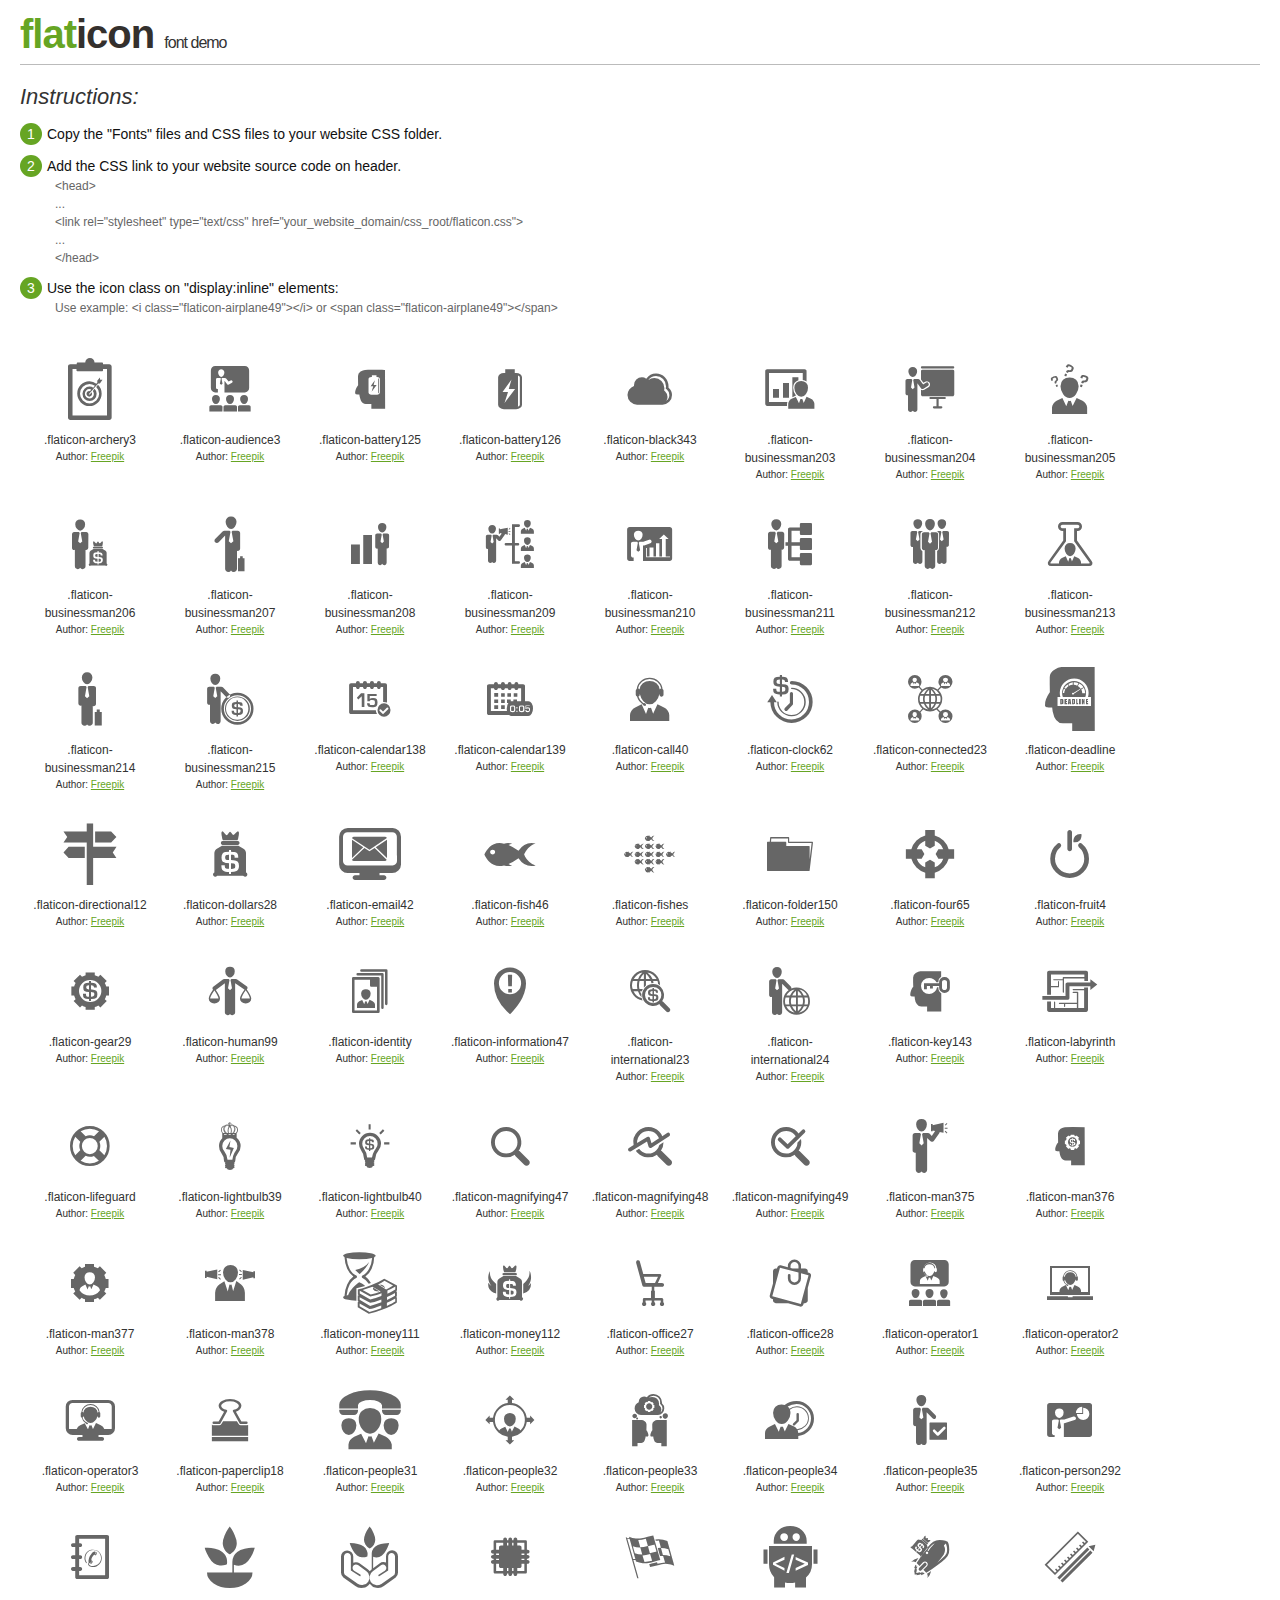
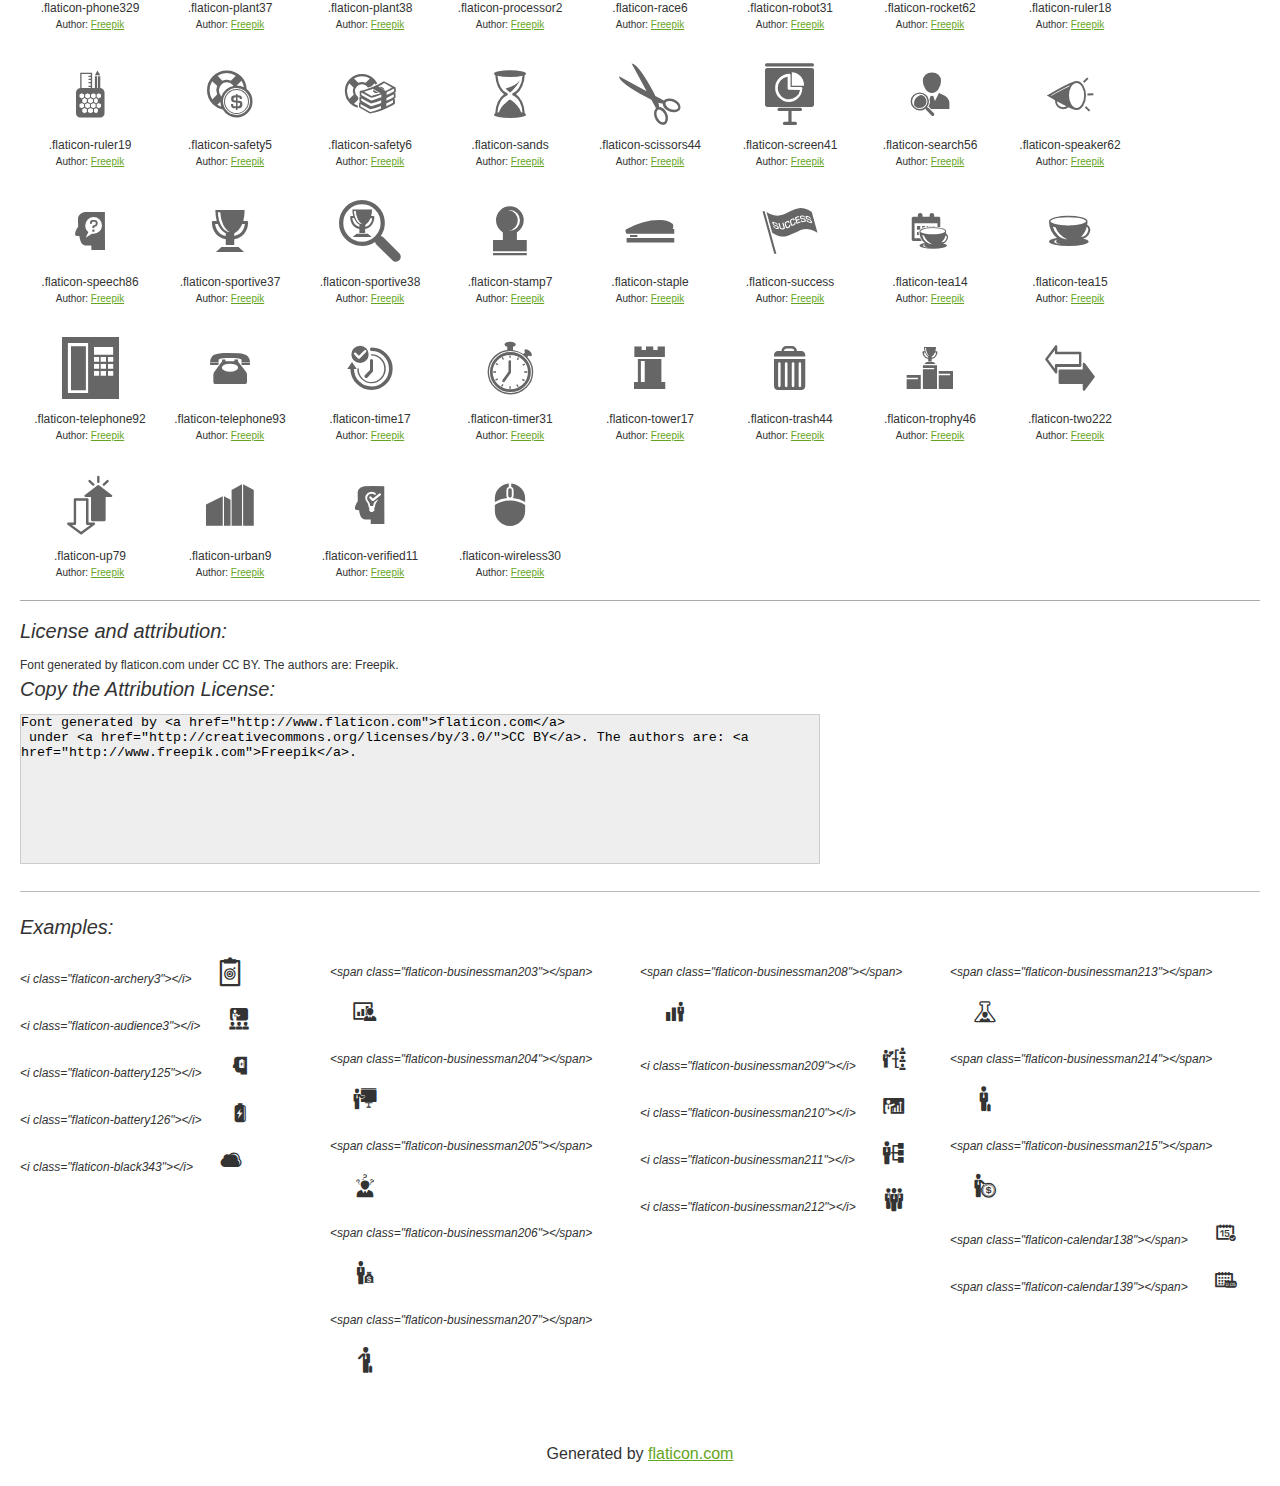
<file: fonts/startup-icons/flaticon.html>
<!DOCTYPE html>
<html>

<head>
    <title>Flaticon WebFont</title>
    <link rel="stylesheet" type="text/css" href="flaticon.css">
    <meta charset="UTF-8">
    <style>
    body {
        font-family: sans-serif;
        line-height: 1.5;
        font-size: 16px;
        padding: 20px;
        color:#333;
    }
    * {
        -moz-box-sizing: border-box;
        -webkit-box-sizing: border-box;
        box-sizing: border-box;
        margin: 0;
        padding: 0;
    }
    [class^="flaticon-"]:before, [class*=" flaticon-"]:before, [class^="flaticon-"]:after, [class*=" flaticon-"]:after {
        font-family: Flaticon;
        font-size: 30px;
        font-style: normal;
        margin-left: 20px;
        color: #333;
    }
    .image p {
		font-size: 12px;
		margin: 0px;
		clear: none;
		width: 300px;
		line-height: 40px;
	}
    .text {
        float: left;
        font-size:14px;
        margin-top: 15px;
    }
    .text ul {
        margin-left:0px;
        color:#111;
        margin-bottom:20px;
    }
    .text .ex {
        font-size:12px;
        color:#666;
        margin-left:35px;
        display:block;
    }
    .text ul li {
        margin-top:10px;
        list-style:none;
    }
    .num {
        background:#66A523;
        color:#fff;
        border-radius:20px;
        padding:1px;
        display:inline-block;
        width:22px;
        height:22px;
        text-align:center;
        margin-right: 5px;
    }
    .text ul strong {
        font-weight:normal;
        color:#000;
    }
    .image {
        width: 280px;
        float: left;
        margin-bottom: 15px;
        margin-right: 30px;
    }
    #glyphs {
        clear: both;
    }
    .image p:nth-child(even) i {
        clear: none;
    }
    .glyph {
        display: inline-block;
        width: 120px;
        margin: 10px;
        text-align: center;
        vertical-align: top;
        background: #FFF;
    }
    .glyph .glyph-icon {
        padding: 10px;
        display: block;
        font-family:"Flaticon";
        font-size: 64px;
        line-height: 1;
    }
    .glyph .glyph-icon:before {
        font-size: 64px;
        color: #666;
        margin-left: 0;
    }
    .class-name {
        font-size: 12px;
    }
    .author-name {
		font-size: 10px;
	}
	a{
		color: #66A523;
	}
    .instructions {
        font-style:italic;
        font-size:22px;
        margin-bottom:10px;
    }
    .iconsuse {
        font-size:22px;
        font-style:italic;
        padding-top:20px;
        margin-top:20px;
        border-top:1px solid #bbb;
    }
    .usetitle {
        margin-bottom: 10px;
        font-size: 20px;
        font-style: italic;
    }
    .class-name:last-child {
        font-size: 10px;
        color:#888;
    }
    .class-name:last-child a {
        font-size: 10px;
        color:#555;
    }
    .class-name:last-child a:hover {
        color:#66A523;
    }
    .glyph > input {
        display: block;
        width: 100px;
        margin: 5px auto;
        text-align: center;
        font-size: 12px;
        cursor: text;
    }
    .glyph > input.icon-input {
        font-family:"Flaticon";
        font-size: 16px;
        margin-bottom: 10px;
    }
    h1.logo {
        font-size: 40px;
        letter-spacing: -1px;
        margin-top: -16px;
        text-transform: lowercase;
        border-bottom:1px solid #bbb;
    }
    h1.logo strong {
        font-size: 16px;
        font-family:sans-serif;
        font-weight:normal;
        color:#333;
    }
    h1.logo a {
        color:#34302d;
        text-decoration: none;
    }
    h1.logo a span {
        color:#66A523;
    }
    #footer {
        padding-top:40px;
        clear:both;
        text-align:center;
    }
    #footer a {
        color:#66A523;
    }
    textarea {
		margin: 0px;
		width: 800px;
		height: 150px;
		border: 1px solid #CCC;
		resize: none;
		background: #EEE;
    }
    .author-link, .attrDiv a{
    	font-size: 12px;
    	color: #333;
    	text-decoration: none;
    }
    .external {
    	display: block;
    }
    .attrDiv {
		font-size: 12px;
	}
    .attribution {
        border-top: 1px solid #AAA;
        margin: 10px 0;
        padding-top: 15px;
    }
    </style>
</head>

<body>
    <header>
        <h1 class="logo">
            <a href="http://www.flaticon.com">
                <span>FLAT</span>ICON</a>
            <strong>Font Demo</strong>
        </h1>
    </header>

    <section class="demo">
        <div class="text">

            <div class="instructions">Instructions:</div>

            <ul>
                <li>
                    <p>
                        <span class="num">1</span>Copy the "Fonts" files and CSS files to your website CSS folder.
                </li>
                <li>
                    <p>
                        <span class="num">2</span>Add the CSS link to your website source code on header.
                        <br />
                        <span class="ex">&lt;head&gt;
                            <br/>...
                            <br/>&lt;link rel="stylesheet" type="text/css" href="your_website_domain/css_root/flaticon.css"&gt;
                            <br/>...
                            <br/>&lt;/head&gt;</span>
                </li>

                <li>
                    <p>
                        <span class="num">3</span>Use the icon class on "display:inline" elements:
                        <br />
                        <span class="ex">Use example: &lt;i class=&quot;flaticon-airplane49&quot;&gt;&lt;/i&gt; or &lt;span class=&quot;flaticon-airplane49&quot;&gt;&lt;/span&gt;</span>
                </li>
            </ul>
        </div>

    </section>

    <section id="glyphs"><div class="glyph">
		<div class="glyph-icon flaticon-archery3"></div>
		<div class="class-name">.flaticon-archery3</div><div class="author-name">Author: <a href="http://www.flaticon.com/free-icon/archery-note_49199">Freepik</a></div></div><div class="glyph">
		<div class="glyph-icon flaticon-audience3"></div>
		<div class="class-name">.flaticon-audience3</div><div class="author-name">Author: <a href="http://www.flaticon.com/free-icon/audience-in-presentation-of-business_49148">Freepik</a></div></div><div class="glyph">
		<div class="glyph-icon flaticon-battery125"></div>
		<div class="class-name">.flaticon-battery125</div><div class="author-name">Author: <a href="http://www.flaticon.com/free-icon/battery-in-man-head_49171">Freepik</a></div></div><div class="glyph">
		<div class="glyph-icon flaticon-battery126"></div>
		<div class="class-name">.flaticon-battery126</div><div class="author-name">Author: <a href="http://www.flaticon.com/free-icon/battery-with-bolt-symbol_49184">Freepik</a></div></div><div class="glyph">
		<div class="glyph-icon flaticon-black343"></div>
		<div class="class-name">.flaticon-black343</div><div class="author-name">Author: <a href="http://www.flaticon.com/free-icon/black-cloud-weather-symbol_49125">Freepik</a></div></div><div class="glyph">
		<div class="glyph-icon flaticon-businessman203"></div>
		<div class="class-name">.flaticon-businessman203</div><div class="author-name">Author: <a href="http://www.flaticon.com/free-icon/businessman-on-business-presentation-with-bars-graphic_49139">Freepik</a></div></div><div class="glyph">
		<div class="glyph-icon flaticon-businessman204"></div>
		<div class="class-name">.flaticon-businessman204</div><div class="author-name">Author: <a href="http://www.flaticon.com/free-icon/businessman-in-a-presentation-with-a-screen_49143">Freepik</a></div></div><div class="glyph">
		<div class="glyph-icon flaticon-businessman205"></div>
		<div class="class-name">.flaticon-businessman205</div><div class="author-name">Author: <a href="http://www.flaticon.com/free-icon/businessman-with-doubts_49144">Freepik</a></div></div><div class="glyph">
		<div class="glyph-icon flaticon-businessman206"></div>
		<div class="class-name">.flaticon-businessman206</div><div class="author-name">Author: <a href="http://www.flaticon.com/free-icon/businessman-with-dollars-money-bag_49145">Freepik</a></div></div><div class="glyph">
		<div class="glyph-icon flaticon-businessman207"></div>
		<div class="class-name">.flaticon-businessman207</div><div class="author-name">Author: <a href="http://www.flaticon.com/free-icon/businessman-standing-with-suitcase_49151">Freepik</a></div></div><div class="glyph">
		<div class="glyph-icon flaticon-businessman208"></div>
		<div class="class-name">.flaticon-businessman208</div><div class="author-name">Author: <a href="http://www.flaticon.com/free-icon/businessman-in-ascending-business-bars-graphic_49157">Freepik</a></div></div><div class="glyph">
		<div class="glyph-icon flaticon-businessman209"></div>
		<div class="class-name">.flaticon-businessman209</div><div class="author-name">Author: <a href="http://www.flaticon.com/free-icon/businessman-with-a-speaker-in-hierarchical-graphic-of-business_49159">Freepik</a></div></div><div class="glyph">
		<div class="glyph-icon flaticon-businessman210"></div>
		<div class="class-name">.flaticon-businessman210</div><div class="author-name">Author: <a href="http://www.flaticon.com/free-icon/businessman-presenting-ascending-bars-graphic-of-improving-business_49160">Freepik</a></div></div><div class="glyph">
		<div class="glyph-icon flaticon-businessman211"></div>
		<div class="class-name">.flaticon-businessman211</div><div class="author-name">Author: <a href="http://www.flaticon.com/free-icon/businessman-with-graphic-of-hierarchy_49183">Freepik</a></div></div><div class="glyph">
		<div class="glyph-icon flaticon-businessman212"></div>
		<div class="class-name">.flaticon-businessman212</div><div class="author-name">Author: <a href="http://www.flaticon.com/free-icon/businessman-team_49185">Freepik</a></div></div><div class="glyph">
		<div class="glyph-icon flaticon-businessman213"></div>
		<div class="class-name">.flaticon-businessman213</div><div class="author-name">Author: <a href="http://www.flaticon.com/free-icon/businessman-in-a-lab-flask-experimentation-symbol_49188">Freepik</a></div></div><div class="glyph">
		<div class="glyph-icon flaticon-businessman214"></div>
		<div class="class-name">.flaticon-businessman214</div><div class="author-name">Author: <a href="http://www.flaticon.com/free-icon/businessman-with-suitcase_49205">Freepik</a></div></div><div class="glyph">
		<div class="glyph-icon flaticon-businessman215"></div>
		<div class="class-name">.flaticon-businessman215</div><div class="author-name">Author: <a href="http://www.flaticon.com/free-icon/businessman-with-dollar-coin_49206">Freepik</a></div></div><div class="glyph">
		<div class="glyph-icon flaticon-calendar138"></div>
		<div class="class-name">.flaticon-calendar138</div><div class="author-name">Author: <a href="http://www.flaticon.com/free-icon/calendar-check-symbol_49161">Freepik</a></div></div><div class="glyph">
		<div class="glyph-icon flaticon-calendar139"></div>
		<div class="class-name">.flaticon-calendar139</div><div class="author-name">Author: <a href="http://www.flaticon.com/free-icon/calendar-with-alarm-clock_49204">Freepik</a></div></div><div class="glyph">
		<div class="glyph-icon flaticon-call40"></div>
		<div class="class-name">.flaticon-call40</div><div class="author-name">Author: <a href="http://www.flaticon.com/free-icon/call-center-operator_49128">Freepik</a></div></div><div class="glyph">
		<div class="glyph-icon flaticon-clock62"></div>
		<div class="class-name">.flaticon-clock62</div><div class="author-name">Author: <a href="http://www.flaticon.com/free-icon/clock-with-dollar-sign_49172">Freepik</a></div></div><div class="glyph">
		<div class="glyph-icon flaticon-connected23"></div>
		<div class="class-name">.flaticon-connected23</div><div class="author-name">Author: <a href="http://www.flaticon.com/free-icon/connected-persons-around-the-earth_49121">Freepik</a></div></div><div class="glyph">
		<div class="glyph-icon flaticon-deadline"></div>
		<div class="class-name">.flaticon-deadline</div><div class="author-name">Author: <a href="http://www.flaticon.com/free-icon/deadline-head-symbol_49248">Freepik</a></div></div><div class="glyph">
		<div class="glyph-icon flaticon-directional12"></div>
		<div class="class-name">.flaticon-directional12</div><div class="author-name">Author: <a href="http://www.flaticon.com/free-icon/directional-arrows-signals-pole_49214">Freepik</a></div></div><div class="glyph">
		<div class="glyph-icon flaticon-dollars28"></div>
		<div class="class-name">.flaticon-dollars28</div><div class="author-name">Author: <a href="http://www.flaticon.com/free-icon/dollars-money-bag_49120">Freepik</a></div></div><div class="glyph">
		<div class="glyph-icon flaticon-email42"></div>
		<div class="class-name">.flaticon-email42</div><div class="author-name">Author: <a href="http://www.flaticon.com/free-icon/email-symbol-on-monitor-screen_49191">Freepik</a></div></div><div class="glyph">
		<div class="glyph-icon flaticon-fish46"></div>
		<div class="class-name">.flaticon-fish46</div><div class="author-name">Author: <a href="http://www.flaticon.com/free-icon/fish_49182">Freepik</a></div></div><div class="glyph">
		<div class="glyph-icon flaticon-fishes"></div>
		<div class="class-name">.flaticon-fishes</div><div class="author-name">Author: <a href="http://www.flaticon.com/free-icon/fishes-group_49164">Freepik</a></div></div><div class="glyph">
		<div class="glyph-icon flaticon-folder150"></div>
		<div class="class-name">.flaticon-folder150</div><div class="author-name">Author: <a href="http://www.flaticon.com/free-icon/folder_49138">Freepik</a></div></div><div class="glyph">
		<div class="glyph-icon flaticon-four65"></div>
		<div class="class-name">.flaticon-four65</div><div class="author-name">Author: <a href="http://www.flaticon.com/free-icon/four-arrows-pointing-the-center-of-a-circle_49186">Freepik</a></div></div><div class="glyph">
		<div class="glyph-icon flaticon-fruit4"></div>
		<div class="class-name">.flaticon-fruit4</div><div class="author-name">Author: <a href="http://www.flaticon.com/free-icon/fruit-power-button_49180">Freepik</a></div></div><div class="glyph">
		<div class="glyph-icon flaticon-gear29"></div>
		<div class="class-name">.flaticon-gear29</div><div class="author-name">Author: <a href="http://www.flaticon.com/free-icon/gear-with-dollar-sign-inside_49179">Freepik</a></div></div><div class="glyph">
		<div class="glyph-icon flaticon-human99"></div>
		<div class="class-name">.flaticon-human99</div><div class="author-name">Author: <a href="http://www.flaticon.com/free-icon/human-balanced-scale-of-a-businessman_49187">Freepik</a></div></div><div class="glyph">
		<div class="glyph-icon flaticon-identity"></div>
		<div class="class-name">.flaticon-identity</div><div class="author-name">Author: <a href="http://www.flaticon.com/free-icon/identity-on-personal-images_49174">Freepik</a></div></div><div class="glyph">
		<div class="glyph-icon flaticon-information47"></div>
		<div class="class-name">.flaticon-information47</div><div class="author-name">Author: <a href="http://www.flaticon.com/free-icon/information-placeholder-with-exclamation-sign_49212">Freepik</a></div></div><div class="glyph">
		<div class="glyph-icon flaticon-international23"></div>
		<div class="class-name">.flaticon-international23</div><div class="author-name">Author: <a href="http://www.flaticon.com/free-icon/international-search-for-money_49177">Freepik</a></div></div><div class="glyph">
		<div class="glyph-icon flaticon-international24"></div>
		<div class="class-name">.flaticon-international24</div><div class="author-name">Author: <a href="http://www.flaticon.com/free-icon/international-businessman_49210">Freepik</a></div></div><div class="glyph">
		<div class="glyph-icon flaticon-key143"></div>
		<div class="class-name">.flaticon-key143</div><div class="author-name">Author: <a href="http://www.flaticon.com/free-icon/key-tool-in-a-man-head_49192">Freepik</a></div></div><div class="glyph">
		<div class="glyph-icon flaticon-labyrinth"></div>
		<div class="class-name">.flaticon-labyrinth</div><div class="author-name">Author: <a href="http://www.flaticon.com/free-icon/labyrinth-with-an-arrow-pointing-the-way-out_49198">Freepik</a></div></div><div class="glyph">
		<div class="glyph-icon flaticon-lifeguard"></div>
		<div class="class-name">.flaticon-lifeguard</div><div class="author-name">Author: <a href="http://www.flaticon.com/free-icon/lifeguard_49189">Freepik</a></div></div><div class="glyph">
		<div class="glyph-icon flaticon-lightbulb39"></div>
		<div class="class-name">.flaticon-lightbulb39</div><div class="author-name">Author: <a href="http://www.flaticon.com/free-icon/lightbulb-with-flash-bolt-and-a-crown_49165">Freepik</a></div></div><div class="glyph">
		<div class="glyph-icon flaticon-lightbulb40"></div>
		<div class="class-name">.flaticon-lightbulb40</div><div class="author-name">Author: <a href="http://www.flaticon.com/free-icon/lightbulb-on-with-dollar-sign-symbol-of-commercial-idea_49170">Freepik</a></div></div><div class="glyph">
		<div class="glyph-icon flaticon-magnifying47"></div>
		<div class="class-name">.flaticon-magnifying47</div><div class="author-name">Author: <a href="http://www.flaticon.com/free-icon/magnifying-glass_49116">Freepik</a></div></div><div class="glyph">
		<div class="glyph-icon flaticon-magnifying48"></div>
		<div class="class-name">.flaticon-magnifying48</div><div class="author-name">Author: <a href="http://www.flaticon.com/free-icon/magnifying-glass-on-line-graphic_49197">Freepik</a></div></div><div class="glyph">
		<div class="glyph-icon flaticon-magnifying49"></div>
		<div class="class-name">.flaticon-magnifying49</div><div class="author-name">Author: <a href="http://www.flaticon.com/free-icon/magnifying-glass-with-check-mark_49213">Freepik</a></div></div><div class="glyph">
		<div class="glyph-icon flaticon-man375"></div>
		<div class="class-name">.flaticon-man375</div><div class="author-name">Author: <a href="http://www.flaticon.com/free-icon/man-talking-by-a-speaker_49147">Freepik</a></div></div><div class="glyph">
		<div class="glyph-icon flaticon-man376"></div>
		<div class="class-name">.flaticon-man376</div><div class="author-name">Author: <a href="http://www.flaticon.com/free-icon/man-head-with-dollar-sign-in-a-gear_49154">Freepik</a></div></div><div class="glyph">
		<div class="glyph-icon flaticon-man377"></div>
		<div class="class-name">.flaticon-man377</div><div class="author-name">Author: <a href="http://www.flaticon.com/free-icon/man-in-a-gear_49169">Freepik</a></div></div><div class="glyph">
		<div class="glyph-icon flaticon-man378"></div>
		<div class="class-name">.flaticon-man378</div><div class="author-name">Author: <a href="http://www.flaticon.com/free-icon/man-with-speakers-at-both-sides_49178">Freepik</a></div></div><div class="glyph">
		<div class="glyph-icon flaticon-money111"></div>
		<div class="class-name">.flaticon-money111</div><div class="author-name">Author: <a href="http://www.flaticon.com/free-icon/money-stack-and-sand-clock_49142">Freepik</a></div></div><div class="glyph">
		<div class="glyph-icon flaticon-money112"></div>
		<div class="class-name">.flaticon-money112</div><div class="author-name">Author: <a href="http://www.flaticon.com/free-icon/money-sack-with-wings_49201">Freepik</a></div></div><div class="glyph">
		<div class="glyph-icon flaticon-office27"></div>
		<div class="class-name">.flaticon-office27</div><div class="author-name">Author: <a href="http://www.flaticon.com/free-icon/office-wheels-chair-silhouette-from-side-view_49133">Freepik</a></div></div><div class="glyph">
		<div class="glyph-icon flaticon-office28"></div>
		<div class="class-name">.flaticon-office28</div><div class="author-name">Author: <a href="http://www.flaticon.com/free-icon/office-paperclip-with-notes_49196">Freepik</a></div></div><div class="glyph">
		<div class="glyph-icon flaticon-operator1"></div>
		<div class="class-name">.flaticon-operator1</div><div class="author-name">Author: <a href="http://www.flaticon.com/free-icon/operator-with-headset-talking-to-an-audience-with-image-projection-on-screen_49156">Freepik</a></div></div><div class="glyph">
		<div class="glyph-icon flaticon-operator2"></div>
		<div class="class-name">.flaticon-operator2</div><div class="author-name">Author: <a href="http://www.flaticon.com/free-icon/operator-of-callcenter-on-laptop-screen_49158">Freepik</a></div></div><div class="glyph">
		<div class="glyph-icon flaticon-operator3"></div>
		<div class="class-name">.flaticon-operator3</div><div class="author-name">Author: <a href="http://www.flaticon.com/free-icon/operator-with-headset-on-monitor-screen_49175">Freepik</a></div></div><div class="glyph">
		<div class="glyph-icon flaticon-paperclip18"></div>
		<div class="class-name">.flaticon-paperclip18</div><div class="author-name">Author: <a href="http://www.flaticon.com/free-icon/paperclip-tool_49135">Freepik</a></div></div><div class="glyph">
		<div class="glyph-icon flaticon-people31"></div>
		<div class="class-name">.flaticon-people31</div><div class="author-name">Author: <a href="http://www.flaticon.com/free-icon/people-connected-by-phone-communication_49127">Freepik</a></div></div><div class="glyph">
		<div class="glyph-icon flaticon-people32"></div>
		<div class="class-name">.flaticon-people32</div><div class="author-name">Author: <a href="http://www.flaticon.com/free-icon/people-orientation-symbol-for-business_49132">Freepik</a></div></div><div class="glyph">
		<div class="glyph-icon flaticon-people33"></div>
		<div class="class-name">.flaticon-people33</div><div class="author-name">Author: <a href="http://www.flaticon.com/free-icon/people-communication-by-internet_49162">Freepik</a></div></div><div class="glyph">
		<div class="glyph-icon flaticon-people34"></div>
		<div class="class-name">.flaticon-people34</div><div class="author-name">Author: <a href="http://www.flaticon.com/free-icon/people-time_49194">Freepik</a></div></div><div class="glyph">
		<div class="glyph-icon flaticon-people35"></div>
		<div class="class-name">.flaticon-people35</div><div class="author-name">Author: <a href="http://www.flaticon.com/free-icon/people-check_49211">Freepik</a></div></div><div class="glyph">
		<div class="glyph-icon flaticon-person292"></div>
		<div class="class-name">.flaticon-person292</div><div class="author-name">Author: <a href="http://www.flaticon.com/free-icon/person-presenting-business-pie-graphic_49134">Freepik</a></div></div><div class="glyph">
		<div class="glyph-icon flaticon-phone329"></div>
		<div class="class-name">.flaticon-phone329</div><div class="author-name">Author: <a href="http://www.flaticon.com/free-icon/phone-book_49176">Freepik</a></div></div><div class="glyph">
		<div class="glyph-icon flaticon-plant37"></div>
		<div class="class-name">.flaticon-plant37</div><div class="author-name">Author: <a href="http://www.flaticon.com/free-icon/plant-with-leaves-in-a-pot_49163">Freepik</a></div></div><div class="glyph">
		<div class="glyph-icon flaticon-plant38"></div>
		<div class="class-name">.flaticon-plant38</div><div class="author-name">Author: <a href="http://www.flaticon.com/free-icon/plant-growing-on-hands-palms_49166">Freepik</a></div></div><div class="glyph">
		<div class="glyph-icon flaticon-processor2"></div>
		<div class="class-name">.flaticon-processor2</div><div class="author-name">Author: <a href="http://www.flaticon.com/free-icon/processor_49153">Freepik</a></div></div><div class="glyph">
		<div class="glyph-icon flaticon-race6"></div>
		<div class="class-name">.flaticon-race6</div><div class="author-name">Author: <a href="http://www.flaticon.com/free-icon/race-flag_49207">Freepik</a></div></div><div class="glyph">
		<div class="glyph-icon flaticon-robot31"></div>
		<div class="class-name">.flaticon-robot31</div><div class="author-name">Author: <a href="http://www.flaticon.com/free-icon/robot-code_49126">Freepik</a></div></div><div class="glyph">
		<div class="glyph-icon flaticon-rocket62"></div>
		<div class="class-name">.flaticon-rocket62</div><div class="author-name">Author: <a href="http://www.flaticon.com/free-icon/rocket-space-ship-with-money-bag-of-dollars_49141">Freepik</a></div></div><div class="glyph">
		<div class="glyph-icon flaticon-ruler18"></div>
		<div class="class-name">.flaticon-ruler18</div><div class="author-name">Author: <a href="http://www.flaticon.com/free-icon/ruler-and-pencil_49140">Freepik</a></div></div><div class="glyph">
		<div class="glyph-icon flaticon-ruler19"></div>
		<div class="class-name">.flaticon-ruler19</div><div class="author-name">Author: <a href="http://www.flaticon.com/free-icon/ruler-and-pencil-office-tools_49173">Freepik</a></div></div><div class="glyph">
		<div class="glyph-icon flaticon-safety5"></div>
		<div class="class-name">.flaticon-safety5</div><div class="author-name">Author: <a href="http://www.flaticon.com/free-icon/safety-dollar-coin-commercial-symbol_49123">Freepik</a></div></div><div class="glyph">
		<div class="glyph-icon flaticon-safety6"></div>
		<div class="class-name">.flaticon-safety6</div><div class="author-name">Author: <a href="http://www.flaticon.com/free-icon/safety-money_49129">Freepik</a></div></div><div class="glyph">
		<div class="glyph-icon flaticon-sands"></div>
		<div class="class-name">.flaticon-sands</div><div class="author-name">Author: <a href="http://www.flaticon.com/free-icon/sands-of-time_49209">Freepik</a></div></div><div class="glyph">
		<div class="glyph-icon flaticon-scissors44"></div>
		<div class="class-name">.flaticon-scissors44</div><div class="author-name">Author: <a href="http://www.flaticon.com/free-icon/scissors-opened-tool-silhouette_49131">Freepik</a></div></div><div class="glyph">
		<div class="glyph-icon flaticon-screen41"></div>
		<div class="class-name">.flaticon-screen41</div><div class="author-name">Author: <a href="http://www.flaticon.com/free-icon/screen-with-circular-graphic-of-business_49155">Freepik</a></div></div><div class="glyph">
		<div class="glyph-icon flaticon-search56"></div>
		<div class="class-name">.flaticon-search56</div><div class="author-name">Author: <a href="http://www.flaticon.com/free-icon/search-people-symbol_49152">Freepik</a></div></div><div class="glyph">
		<div class="glyph-icon flaticon-speaker62"></div>
		<div class="class-name">.flaticon-speaker62</div><div class="author-name">Author: <a href="http://www.flaticon.com/free-icon/speaker_49190">Freepik</a></div></div><div class="glyph">
		<div class="glyph-icon flaticon-speech86"></div>
		<div class="class-name">.flaticon-speech86</div><div class="author-name">Author: <a href="http://www.flaticon.com/free-icon/speech-bubble-with-question-mark-in-man-head_49168">Freepik</a></div></div><div class="glyph">
		<div class="glyph-icon flaticon-sportive37"></div>
		<div class="class-name">.flaticon-sportive37</div><div class="author-name">Author: <a href="http://www.flaticon.com/free-icon/sportive-cup_49118">Freepik</a></div></div><div class="glyph">
		<div class="glyph-icon flaticon-sportive38"></div>
		<div class="class-name">.flaticon-sportive38</div><div class="author-name">Author: <a href="http://www.flaticon.com/free-icon/sportive-cup-under-magnifying-glass-tool_49137">Freepik</a></div></div><div class="glyph">
		<div class="glyph-icon flaticon-stamp7"></div>
		<div class="class-name">.flaticon-stamp7</div><div class="author-name">Author: <a href="http://www.flaticon.com/free-icon/stamp-office-tool-from-side-view_49150">Freepik</a></div></div><div class="glyph">
		<div class="glyph-icon flaticon-staple"></div>
		<div class="class-name">.flaticon-staple</div><div class="author-name">Author: <a href="http://www.flaticon.com/free-icon/staple-office-tool_49136">Freepik</a></div></div><div class="glyph">
		<div class="glyph-icon flaticon-success"></div>
		<div class="class-name">.flaticon-success</div><div class="author-name">Author: <a href="http://www.flaticon.com/free-icon/success-flag_49208">Freepik</a></div></div><div class="glyph">
		<div class="glyph-icon flaticon-tea14"></div>
		<div class="class-name">.flaticon-tea14</div><div class="author-name">Author: <a href="http://www.flaticon.com/free-icon/tea-meeting-event-date_49124">Freepik</a></div></div><div class="glyph">
		<div class="glyph-icon flaticon-tea15"></div>
		<div class="class-name">.flaticon-tea15</div><div class="author-name">Author: <a href="http://www.flaticon.com/free-icon/tea-cup_49193">Freepik</a></div></div><div class="glyph">
		<div class="glyph-icon flaticon-telephone92"></div>
		<div class="class-name">.flaticon-telephone92</div><div class="author-name">Author: <a href="http://www.flaticon.com/free-icon/telephone-square-tool-symbol-from-top-view_49130">Freepik</a></div></div><div class="glyph">
		<div class="glyph-icon flaticon-telephone93"></div>
		<div class="class-name">.flaticon-telephone93</div><div class="author-name">Author: <a href="http://www.flaticon.com/free-icon/telephone_49181">Freepik</a></div></div><div class="glyph">
		<div class="glyph-icon flaticon-time17"></div>
		<div class="class-name">.flaticon-time17</div><div class="author-name">Author: <a href="http://www.flaticon.com/free-icon/time-check-symbol_49117">Freepik</a></div></div><div class="glyph">
		<div class="glyph-icon flaticon-timer31"></div>
		<div class="class-name">.flaticon-timer31</div><div class="author-name">Author: <a href="http://www.flaticon.com/free-icon/timer-or-chronometer-tool_49203">Freepik</a></div></div><div class="glyph">
		<div class="glyph-icon flaticon-tower17"></div>
		<div class="class-name">.flaticon-tower17</div><div class="author-name">Author: <a href="http://www.flaticon.com/free-icon/tower-chess-piece-or-fort-building-part_49202">Freepik</a></div></div><div class="glyph">
		<div class="glyph-icon flaticon-trash44"></div>
		<div class="class-name">.flaticon-trash44</div><div class="author-name">Author: <a href="http://www.flaticon.com/free-icon/trash_49200">Freepik</a></div></div><div class="glyph">
		<div class="glyph-icon flaticon-trophy46"></div>
		<div class="class-name">.flaticon-trophy46</div><div class="author-name">Author: <a href="http://www.flaticon.com/free-icon/trophy-cup-on-lectern-of-podium_49167">Freepik</a></div></div><div class="glyph">
		<div class="glyph-icon flaticon-two222"></div>
		<div class="class-name">.flaticon-two222</div><div class="author-name">Author: <a href="http://www.flaticon.com/free-icon/two-opposite-arrows_49149">Freepik</a></div></div><div class="glyph">
		<div class="glyph-icon flaticon-up79"></div>
		<div class="class-name">.flaticon-up79</div><div class="author-name">Author: <a href="http://www.flaticon.com/free-icon/up-arrow-opposite-to-down_49195">Freepik</a></div></div><div class="glyph">
		<div class="glyph-icon flaticon-urban9"></div>
		<div class="class-name">.flaticon-urban9</div><div class="author-name">Author: <a href="http://www.flaticon.com/free-icon/urban-buildings-towers_49119">Freepik</a></div></div><div class="glyph">
		<div class="glyph-icon flaticon-verified11"></div>
		<div class="class-name">.flaticon-verified11</div><div class="author-name">Author: <a href="http://www.flaticon.com/free-icon/verified-idea-lightbulb-in-man-head_49146">Freepik</a></div></div><div class="glyph">
		<div class="glyph-icon flaticon-wireless30"></div>
		<div class="class-name">.flaticon-wireless30</div><div class="author-name">Author: <a href="http://www.flaticon.com/free-icon/wireless-mouse-tool_49122">Freepik</a></div></div></section>

<section class="attribution">

	<div class="usetitle">License and attribution:</div><div class="attrDiv">Font generated by <a href="http://www.flaticon.com">flaticon.com</a>
 under <a href="http://creativecommons.org/licenses/by/3.0/">CC BY</a>. The authors are: <a href="http://www.freepik.com">Freepik</a>.</div><div class="usetitle">Copy the Attribution License:</div>

<textarea onclick="this.focus();this.select();">Font generated by &lt;a href=&quot;http://www.flaticon.com&quot;&gt;flaticon.com&lt;/a&gt;
 under &lt;a href=&quot;http://creativecommons.org/licenses/by/3.0/&quot;&gt;CC BY&lt;/a&gt;. The authors are: &lt;a href=&quot;http://www.freepik.com&quot;&gt;Freepik&lt;/a&gt;.</textarea>

</section>

<section class="iconsuse">
    	<div class="usetitle">Examples:</div>
		<div class="image"><p>&lt;i class=&quot;flaticon-archery3&quot;&gt;&lt;/i&gt; <i class="flaticon-archery3"></i></p><p>&lt;i class=&quot;flaticon-audience3&quot;&gt;&lt;/i&gt; <i class="flaticon-audience3"></i></p><p>&lt;i class=&quot;flaticon-battery125&quot;&gt;&lt;/i&gt; <i class="flaticon-battery125"></i></p><p>&lt;i class=&quot;flaticon-battery126&quot;&gt;&lt;/i&gt; <i class="flaticon-battery126"></i></p><p>&lt;i class=&quot;flaticon-black343&quot;&gt;&lt;/i&gt; <i class="flaticon-black343"></i></p></div><div class="image"><p>&lt;span class=&quot;flaticon-businessman203&quot;&gt;&lt;/span&gt; <span class="flaticon-businessman203"></span></p><p>&lt;span class=&quot;flaticon-businessman204&quot;&gt;&lt;/span&gt; <span class="flaticon-businessman204"></span></p><p>&lt;span class=&quot;flaticon-businessman205&quot;&gt;&lt;/span&gt; <span class="flaticon-businessman205"></span></p><p>&lt;span class=&quot;flaticon-businessman206&quot;&gt;&lt;/span&gt; <span class="flaticon-businessman206"></span></p><p>&lt;span class=&quot;flaticon-businessman207&quot;&gt;&lt;/span&gt; <span class="flaticon-businessman207"></span></p></div><div class="image"><p>&lt;span class=&quot;flaticon-businessman208&quot;&gt;&lt;/span&gt; <span class="flaticon-businessman208"></span></p><p>&lt;i class=&quot;flaticon-businessman209&quot;&gt;&lt;/i&gt; <i class="flaticon-businessman209"></i></p><p>&lt;i class=&quot;flaticon-businessman210&quot;&gt;&lt;/i&gt; <i class="flaticon-businessman210"></i></p><p>&lt;i class=&quot;flaticon-businessman211&quot;&gt;&lt;/i&gt; <i class="flaticon-businessman211"></i></p><p>&lt;i class=&quot;flaticon-businessman212&quot;&gt;&lt;/i&gt; <i class="flaticon-businessman212"></i></p></div><div class="image"><p>&lt;span class=&quot;flaticon-businessman213&quot;&gt;&lt;/span&gt; <span class="flaticon-businessman213"></span></p><p>&lt;span class=&quot;flaticon-businessman214&quot;&gt;&lt;/span&gt; <span class="flaticon-businessman214"></span></p><p>&lt;span class=&quot;flaticon-businessman215&quot;&gt;&lt;/span&gt; <span class="flaticon-businessman215"></span></p><p>&lt;span class=&quot;flaticon-calendar138&quot;&gt;&lt;/span&gt; <span class="flaticon-calendar138"></span></p><p>&lt;span class=&quot;flaticon-calendar139&quot;&gt;&lt;/span&gt; <span class="flaticon-calendar139"></span></p></div><div class="image"></div>
</section>
<div id="footer">
    <div>Generated by <a href="http://www.flaticon.com">flaticon.com</a>
    </div>
</div>
	</body>
</html>
</file>
<file: css/flaticon.css>
@font-face {
	font-family: "Flaticon";
	src: url("../fonts/flaticon-stroke/flaticon.eot");
	src: url("../fonts/flaticon-stroke/flaticon.eot#iefix") format("embedded-opentype"),
	url("../fonts/flaticon-stroke/flaticon.woff") format("woff"),
	url("../fonts/flaticon-stroke/flaticon.ttf") format("truetype"),
	url("../fonts/flaticon-stroke/flaticon.svg") format("svg");
	font-weight: normal;
	font-style: normal;
}
[class^="flaticon-"]:before, [class*=" flaticon-"]:before,
[class^="flaticon-"]:after, [class*=" flaticon-"]:after {   
	font-family: Flaticon;
	font-size: 20px;
	font-style: normal;
	margin-left: 20px;
}
.flaticon-airplane57:before {
	content: "\e000";
}
.flaticon-airplane58:before {
	content: "\e001";
}
.flaticon-arrow565:before {
	content: "\e002";
}
.flaticon-arrow566:before {
	content: "\e003";
}
.flaticon-arrows76:before {
	content: "\e004";
}
.flaticon-artistic3:before {
	content: "\e005";
}
.flaticon-ascendant8:before {
	content: "\e006";
}
.flaticon-baby130:before {
	content: "\e007";
}
.flaticon-baby131:before {
	content: "\e008";
}
.flaticon-baby132:before {
	content: "\e009";
}
.flaticon-battery93:before {
	content: "\e00a";
}
.flaticon-bear12:before {
	content: "\e00b";
}
.flaticon-binoculars9:before {
	content: "\e00c";
}
.flaticon-bomb6:before {
	content: "\e00d";
}
.flaticon-book129:before {
	content: "\e00e";
}
.flaticon-bottle25:before {
	content: "\e00f";
}
.flaticon-brush11:before {
	content: "\e010";
}
.flaticon-buildings6:before {
	content: "\e011";
}
.flaticon-bull6:before {
	content: "\e012";
}
.flaticon-business70:before {
	content: "\e013";
}
.flaticon-business71:before {
	content: "\e014";
}
.flaticon-business72:before {
	content: "\e015";
}
.flaticon-business73:before {
	content: "\e016";
}
.flaticon-calligraphy13:before {
	content: "\e017";
}
.flaticon-calligraphy14:before {
	content: "\e018";
}
.flaticon-calligraphy15:before {
	content: "\e019";
}
.flaticon-camping6:before {
	content: "\e01a";
}
.flaticon-cartoons1:before {
	content: "\e01b";
}
.flaticon-cat18:before {
	content: "\e01c";
}
.flaticon-cellular4:before {
	content: "\e01d";
}
.flaticon-certificate11:before {
	content: "\e01e";
}
.flaticon-chemistry4:before {
	content: "\e01f";
}
.flaticon-circular94:before {
	content: "\e020";
}
.flaticon-cleaning6:before {
	content: "\e021";
}
.flaticon-clipboard51:before {
	content: "\e022";
}
.flaticon-coconut6:before {
	content: "\e023";
}
.flaticon-cogwheels6:before {
	content: "\e024";
}
.flaticon-cogwheels7:before {
	content: "\e025";
}
.flaticon-computer117:before {
	content: "\e026";
}
.flaticon-computer118:before {
	content: "\e027";
}
.flaticon-conch1:before {
	content: "\e028";
}
.flaticon-cow6:before {
	content: "\e029";
}
.flaticon-cow7:before {
	content: "\e02a";
}
.flaticon-crane4:before {
	content: "\e02b";
}
.flaticon-cup34:before {
	content: "\e02c";
}
.flaticon-dart11:before {
	content: "\e02d";
}
.flaticon-dart12:before {
	content: "\e02e";
}
.flaticon-diamond28:before {
	content: "\e02f";
}
.flaticon-document118:before {
	content: "\e030";
}
.flaticon-document119:before {
	content: "\e031";
}
.flaticon-dog27:before {
	content: "\e032";
}
.flaticon-dust3:before {
	content: "\e033";
}
.flaticon-eating2:before {
	content: "\e034";
}
.flaticon-edit29:before {
	content: "\e035";
}
.flaticon-elephant5:before {
	content: "\e036";
}
.flaticon-eye81:before {
	content: "\e037";
}
.flaticon-eye82:before {
	content: "\e038";
}
.flaticon-female136:before {
	content: "\e039";
}
.flaticon-fingerprint47:before {
	content: "\e03a";
}
.flaticon-fishing10:before {
	content: "\e03b";
}
.flaticon-flame5:before {
	content: "\e03c";
}
.flaticon-flowers10:before {
	content: "\e03d";
}
.flaticon-folded28:before {
	content: "\e03e";
}
.flaticon-folded29:before {
	content: "\e03f";
}
.flaticon-football146:before {
	content: "\e040";
}
.flaticon-four48:before {
	content: "\e041";
}
.flaticon-game30:before {
	content: "\e042";
}
.flaticon-games12:before {
	content: "\e043";
}
.flaticon-geometry1:before {
	content: "\e044";
}
.flaticon-golf20:before {
	content: "\e045";
}
.flaticon-graduation15:before {
	content: "\e046";
}
.flaticon-group52:before {
	content: "\e047";
}
.flaticon-group53:before {
	content: "\e048";
}
.flaticon-hand101:before {
	content: "\e049";
}
.flaticon-hand102:before {
	content: "\e04a";
}
.flaticon-heterosexual3:before {
	content: "\e04b";
}
.flaticon-horizontal15:before {
	content: "\e04c";
}
.flaticon-horse171:before {
	content: "\e04d";
}
.flaticon-horse172:before {
	content: "\e04e";
}
.flaticon-horse173:before {
	content: "\e04f";
}
.flaticon-house84:before {
	content: "\e050";
}
.flaticon-house85:before {
	content: "\e051";
}
.flaticon-house86:before {
	content: "\e052";
}
.flaticon-imac2:before {
	content: "\e053";
}
.flaticon-indian7:before {
	content: "\e054";
}
.flaticon-key71:before {
	content: "\e055";
}
.flaticon-key72:before {
	content: "\e056";
}
.flaticon-lamp9:before {
	content: "\e057";
}
.flaticon-landscape5:before {
	content: "\e058";
}
.flaticon-lantern17:before {
	content: "\e059";
}
.flaticon-laptop70:before {
	content: "\e05a";
}
.flaticon-laundry9:before {
	content: "\e05b";
}
.flaticon-letter34:before {
	content: "\e05c";
}
.flaticon-light66:before {
	content: "\e05d";
}
.flaticon-light67:before {
	content: "\e05e";
}
.flaticon-light68:before {
	content: "\e05f";
}
.flaticon-light69:before {
	content: "\e060";
}
.flaticon-machine9:before {
	content: "\e061";
}
.flaticon-man193:before {
	content: "\e062";
}
.flaticon-medal38:before {
	content: "\e063";
}
.flaticon-medicine29:before {
	content: "\e064";
}
.flaticon-microphone59:before {
	content: "\e065";
}
.flaticon-microscope6:before {
	content: "\e066";
}
.flaticon-motorcycle9:before {
	content: "\e067";
}
.flaticon-mountain21:before {
	content: "\e068";
}
.flaticon-muscle1:before {
	content: "\e069";
}
.flaticon-mushroom8:before {
	content: "\e06a";
}
.flaticon-music190:before {
	content: "\e06b";
}
.flaticon-mustache7:before {
	content: "\e06c";
}
.flaticon-nlp2:before {
	content: "\e06d";
}
.flaticon-office25:before {
	content: "\e06e";
}
.flaticon-olympic16:before {
	content: "\e06f";
}
.flaticon-open147:before {
	content: "\e070";
}
.flaticon-open148:before {
	content: "\e071";
}
.flaticon-open149:before {
	content: "\e072";
}
.flaticon-open150:before {
	content: "\e073";
}
.flaticon-painting33:before {
	content: "\e074";
}
.flaticon-paper96:before {
	content: "\e075";
}
.flaticon-paper97:before {
	content: "\e076";
}
.flaticon-peace3:before {
	content: "\e077";
}
.flaticon-pen36:before {
	content: "\e078";
}
.flaticon-pencil49:before {
	content: "\e079";
}
.flaticon-person233:before {
	content: "\e07a";
}
.flaticon-personal16:before {
	content: "\e07b";
}
.flaticon-piano13:before {
	content: "\e07c";
}
.flaticon-pipe3:before {
	content: "\e07d";
}
.flaticon-pitcher3:before {
	content: "\e07e";
}
.flaticon-plant28:before {
	content: "\e07f";
}
.flaticon-plus45:before {
	content: "\e080";
}
.flaticon-puppy1:before {
	content: "\e081";
}
.flaticon-puzzle21:before {
	content: "\e082";
}
.flaticon-recognition3:before {
	content: "\e083";
}
.flaticon-robot10:before {
	content: "\e084";
}
.flaticon-robot9:before {
	content: "\e085";
}
.flaticon-rocket23:before {
	content: "\e086";
}
.flaticon-rocket24:before {
	content: "\e087";
}
.flaticon-rocket25:before {
	content: "\e088";
}
.flaticon-rocket26:before {
	content: "\e089";
}
.flaticon-rocket27:before {
	content: "\e08a";
}
.flaticon-rocket28:before {
	content: "\e08b";
}
.flaticon-rocket29:before {
	content: "\e08c";
}
.flaticon-rocket30:before {
	content: "\e08d";
}
.flaticon-scarecrow2:before {
	content: "\e08e";
}
.flaticon-screen36:before {
	content: "\e08f";
}
.flaticon-searching24:before {
	content: "\e090";
}
.flaticon-shield59:before {
	content: "\e091";
}
.flaticon-short4:before {
	content: "\e092";
}
.flaticon-signals5:before {
	content: "\e093";
}
.flaticon-small161:before {
	content: "\e094";
}
.flaticon-small162:before {
	content: "\e095";
}
.flaticon-solar14:before {
	content: "\e096";
}
.flaticon-space10:before {
	content: "\e097";
}
.flaticon-space11:before {
	content: "\e098";
}
.flaticon-space12:before {
	content: "\e099";
}
.flaticon-star115:before {
	content: "\e09a";
}
.flaticon-state1:before {
	content: "\e09b";
}
.flaticon-sticking1:before {
	content: "\e09c";
}
.flaticon-suitcase32:before {
	content: "\e09d";
}
.flaticon-sword2:before {
	content: "\e09e";
}
.flaticon-syringe16:before {
	content: "\e09f";
}
.flaticon-tablet62:before {
	content: "\e0a0";
}
.flaticon-telephone88:before {
	content: "\e0a1";
}
.flaticon-timer26:before {
	content: "\e0a2";
}
.flaticon-touch16:before {
	content: "\e0a3";
}
.flaticon-vacations1:before {
	content: "\e0a4";
}
.flaticon-video126:before {
	content: "\e0a5";
}
.flaticon-watering5:before {
	content: "\e0a6";
}
.flaticon-worm2:before {
	content: "\e0a7";
}
.flaticon-wrench51:before {
	content: "\e0a8";
}
.flaticon-zooming3:before {
	content: "\e0a9";
}
</file>
<file: css/offcanvas.css>
.offcanvas-container,
.offcanvas-pusher,
.offcanvas-content {
    height : 100%;
    }

.offcanvas-content {
    overflow-y : scroll;
    background : #F3EFE0;
    }

.offcanvas-content,
.offcanvas-content-inner {
    position : relative;
    }

.offcanvas-container {
    position : relative;
    overflow : hidden;
    }

.offcanvas-pusher {
    position           : relative;
    left               : 0;
    z-index            : 99;
    height             : 100%;
    -webkit-transition : -webkit-transform 0.5s;
    transition         : transform 0.5s;
    }

.offcanvas-pusher::after {
    position           : absolute;
    top                : 0;
    right              : 0;
    width              : 0;
    height             : 0;
    background         : rgba(0, 0, 0, 0.2);
    content            : '';
    opacity            : 0;
    -webkit-transition : opacity 0.5s, width 0.1s 0.5s, height 0.1s 0.5s;
    transition         : opacity 0.5s, width 0.1s 0.5s, height 0.1s 0.5s;
    }

.offcanvas-menu-open .offcanvas-pusher::after {
    width              : 100%;
    height             : 100%;
    opacity            : 1;
    -webkit-transition : opacity 0.5s;
    transition         : opacity 0.5s;
    }

.offcanvas-menu {
    position           : absolute;
    top                : 0;
    left               : 0;
    z-index            : 100;
    visibility         : hidden;
    width              : 300px;
    height             : 100%;
    background         : #27272C;
    -webkit-transition : all 0.5s;
    transition         : all 0.5s;
    }

.offcanvas-menu::after {
    position           : absolute;
    top                : 0;
    right              : 0;
    width              : 100%;
    height             : 100%;
    background         : rgba(0, 0, 0, 0.2);
    content            : '';
    opacity            : 1;
    -webkit-transition : opacity 0.5s;
    transition         : opacity 0.5s;
    }

.offcanvas-menu-open .offcanvas-menu::after {
    width              : 0;
    height             : 0;
    opacity            : 0;
    -webkit-transition : opacity 0.5s, width 0.1s 0.5s, height 0.1s 0.5s;
    transition         : opacity 0.5s, width 0.1s 0.5s, height 0.1s 0.5s;
    }

/* SIDEBAR MANU ICON
   ------------------*/
.offcanvas-menu ul li a i {
    margin-right : 7px;
    }

/* SIDEBAR CLOSE ICON
   -------------------*/
.offcanvas-menu .close {
    position           : absolute;
    right              : 0;
    top                : 0;
    color              : #FFFFFF;
    padding            : 20px;
    opacity            : .5;
    background         : rgba(0, 0, 0, .3);
    -webkit-transition : background .3s;
    -moz-transition    : background .3s;
    transition         : background .3s;
    }

.offcanvas-menu .close:hover,
.offcanvas-menu .close:focus {
    background : #84a499;
    opacity    : 1;
    color      : #FFFFFF;
    }

/* SIDEBAR MANU LIST STYLE
   ------------------------*/

.offcanvas-menu ul {
    margin     : 0;
    padding    : 0;
    list-style : none;
    }

.offcanvas-menu h2 {
    font-size      : 16px;
    text-transform : uppercase;
    color          : #FFFFFF;
    font-weight    : 500;
    background     : rgba(0, 0, 0, 0.25);
    padding        : 1em 1em 1em 1.2em;
    text-shadow    : 0 0 1px rgba(0, 0, 0, 0.1);
    }

.offcanvas-menu ul li a {
    display            : block;
    padding            : 1em 1em 1em 1.2em;
    outline            : none;
    box-shadow         : inset 0 -1px rgba(0, 0, 0, 0.2);
    color              : #F3EFE0;
    text-transform     : uppercase;
    text-shadow        : 0 0 1px rgba(255, 255, 255, 0.1);
    letter-spacing     : 1px;
    font-size    	   : 16px;
    font-weight        : 500;
    -webkit-transition : all 0.5s;
    -moz-transition    : all 0.5s;
    transition         : all 0.5s;
    }

.offcanvas-menu ul li li a {
    font-size   : 12px;
    font-weight : 400;
    }

.offcanvas-menu ul li:first-child a {

    }

.offcanvas-menu ul li a:hover {
    background : rgba(0, 0, 0, 0.2);
    box-shadow : inset 0 -1px rgba(0, 0, 0, 0);
    color      : #FFFFFF;
    }

/* Individual effects */

/* Effect 9: Scale down pusher */

.offcanvas-effect.offcanvas-container {
    -webkit-perspective : 1500px;
    perspective         : 1500px;
    }

.offcanvas-effect .offcanvas-pusher {
    -webkit-transform-style : preserve-3d;
    transform-style         : preserve-3d;
    }

.offcanvas-effect.offcanvas-menu-open .offcanvas-pusher {
    -webkit-transform : translate3d(0, 0, -50px);
    transform         : translate3d(0, 0, -50px);
    }

.offcanvas-effect.offcanvas-menu {
    opacity           : 1;
    -webkit-transform : translate3d(-100%, 0, 0);
    transform         : translate3d(-100%, 0, 0);
    }

.offcanvas-effect.offcanvas-menu-open .offcanvas-effect.offcanvas-menu {
    visibility         : visible;
    -webkit-transition : -webkit-transform 0.5s;
    transition         : transform 0.5s;
    -webkit-transform  : translate3d(0, 0, 0);
    transform          : translate3d(0, 0, 0);
    }

.offcanvas-effect.offcanvas-menu::after {
    display : none;
    }

/* Fallback example for browsers that don't support 3D transforms (and no JS fallback) */
.no-csstransforms3d .offcanvas-pusher,
.no-js .offcanvas-pusher {

    }
</file>
<file: css/style.css>
/*------------------------------------------------------------------
  [Color codes]



# Background   : #
# Content      : # 
# Header h1    : #
# Header h2    : #
# Footer       : #

# a (standard) : #
# a (visited)  : #
# a (active)   : #
-------------------------------------------------------------------*/




/*------------------------------------------------------------------ 
GLOBAL SETTINGS 
--------------------------------------------------------------------*/

.alignleft {
    float        : left;
    margin-right : 15px;
}

.alignright {
    float       : right;
    margin-left : 15px;
}

.aligncenter {
    float       : none;
    margin-left : 0 auto;
    display     : block
}





body {
    font-family				   : 'Roboto', sans-serif;
    font-size                  : 18px;
    line-height                : 30px;
    color                      : #222121;
    font-weight                : 300;
    background                 : #F7F7F7;
    -webkit-text-size-adjust   : 100%;
    -webkit-overflow-scrolling : touch;
    -webkit-font-smoothing     : antialiased !important;
}







/*------------------------------------------------------------------- 
LINK CSS 
---------------------------------------------------------------------*/

a,
a:active,
a:focus,
a:active {
    text-decoration : none !important;
    outline         : none
}

a {
    color           : #84a499;
    text-decoration : none;
    transition      : all 0.2s ease 0s;
}

a:hover,
a:focus {
    color           : #CCCCCC;
}

img {
width: 100%;
}

ul {
    margin     : 0;
    padding    : 0;
    list-style : none
}

.tlinks{text-indent:-9999px;height:0;line-height:0;font-size:0;overflow:hidden;}
/*------------------------------------------------------------------
[Typography]
--------------------------------------------------------------------*/

h1, h2, h3, h4, h5, h6, .h1, .h2, .h3, .h4, .h5, .h6{
    font-family				   : 'Roboto', sans-serif;
    margin                     : 0 0 15px;
    color                      : #222121;
    font-weight:               : 300 !important;
}

h1 {
    font-size      : 36px;
	line-height	   : 30px;
}

h2 {
    font-size      : 30px;
	line-height	   : 30px;
}

h3 {
    font-size      : 18px;
    line-height    : 20px;

}

h4 {
    font-size     : 14px;

}

h5 {
    font-size     : 12px;

}

h6 {
    font-size     : 10px;

}





/*------------------------------------------------------------------ 
GLOBAL COLOR
--------------------------------------------------------------------*/
.brand-bg {
    background: #84a499;
}

.brand-color {
    color: #84a499;
}

.white-bg {
    background: #fff;
}

.dark-bg {
    background: #ccc;
}




/*------------------------------------------------------------------ 
BUTTON STYLE
--------------------------------------------------------------------*/
.btn-primary {
	border-color: #84a499;
	text-transform: uppercase;
	border-radius: 2px;
	background: #84a499;
}

.btn-primary:hover, 
.btn-primary:focus, 
.btn-primary:active, 
.btn-primary.active, 
.open>.dropdown-toggle.btn-primary {
    color: #fff;
    background-color: #637971;
    border-color: #637971;
}

.readmore {
	display: inline-block;
}




/*------------------------------------------------------------------ 
MAIN CONTENT
--------------------------------------------------------------------*/

.main-wrapper {}

.header-cover-home {
    background: url('../img/main-slider1.jpg') no-repeat center center;
    background-size: cover;
    min-height: 650px;
}

.header-cover-contact header{
    position: relative;
    z-index: 99;
}


.section-content {
    padding: 90px 0;
}



/*section title*/
.section-title {
    text-align: center;
    margin-bottom: 50px;
}
.section-title h1{
    font-weight: 300;
}


/*page-title*/
.page-title {
    background: rgba(133,166,154,0.9);
    color: #fff;
    padding: 40px;
    position: absolute;
    bottom: 0;
    width: 50%;
    right: 15px;
}

.page-title::before {
    content: "";
    background: #fff;
    width: 8px;
    position: absolute;
    top: 30px;
    bottom: 30px;
    left: 0
}



.page-title h1{
    font-size: 48px;
    line-height: 50px;
    font-weight: 900;
    text-transform: uppercase;
    color: #FFF;
    margin-bottom: 20px;
}




.page-title p {
    font-weight: 400;
    margin-bottom: 0;
}






/* SLIDER SECTION */


.slider {
	color: #FFF;
	text-align: center;
}

.slideshow-text {
	width: 60%;
	margin: 0 auto;
	padding: 100px 0;
}
.slideshow-text h1{
    font-size: 48px;
	line-height: 50px;
    font-weight: 900;
    text-transform: uppercase;
    color: #FFF; 
	margin-bottom: 25px;
}

.slideshow-text p {
	font-size: 24px;
	line-height: 36px;
	font-weight: 400;
}

.go-next i {
	font-size: 45px;
	line-height: 75px;
	color: #fff;
	text-align: center;
	border: 3px solid #fff;
	border-radius: 50%;
	width: 80px;
	height: 80px;
}


/*----------------------------------------------- 
NAVIGATION 
-------------------------------------------------*/

.main-nav {
	margin: 40px 0 0;
	border-radius: 0;
	border: none;
	background: #fff;
}


.navbar-brand {
	height: 100px;
	padding: 20px 25px;
}


.navbar-nav {
	padding: 30px 0;
}


.navbar-nav>li>a {
	display: block;
	padding: 10px 15px;
	font-size: 16px;
	line-height: 18px;
	font-weight: 400;
}

.navbar-default .navbar-nav>li>a {
    color: #36384b;
}
.navbar-default .navbar-nav>li>a:hover {
    color: #84a499;
}


.navbar-default .navbar-nav>.active>a, 
.navbar-default .navbar-nav>.active>a:hover, 
.navbar-default .navbar-nav>.active>a:focus {
    color: #84a499;
    background-color: transparent;
}

.navbar-default .navbar-nav>.open>a, 
.navbar-default .navbar-nav>.open>a:hover, 
.navbar-default .navbar-nav>.open>a:focus {
    color: #84a499;
    background-color: transparent;
}


.support-btn {
	margin-left: 30px;
	background: #84a499;
	position: relative;
	padding: 3px 7px;
	text-transform: uppercase;
	font-size: 14px;
	font-weight: 700;
}
.support-btn a{
	color: #fff;
}

.support-btn::before {
	content: "";
	position: absolute;
	left: -15px;
	top: 0;
	border-top: 18px solid transparent;
	border-right: 15px solid #84a499;
	border-bottom: 18px solid transparent;
}






/*-------------------------- 
DROPDOWN CSS
----------------------------*/


.dropdown-menu {
	border: 0;
    border-radius: 2px;
    position: relative;
    display: block;
    float: none;
    width:100%;
    box-shadow: none;
    background: #1D2127;
}






.nav.navbar-nav li ul.dropdown-menu li a{
    padding        : 7px 20px;
    font-size      : 13px;
    color          : #fff;
    line-height    : 20px; 
    text-transform : capitalize;
 }

.nav.navbar-nav li ul.dropdown-menu li a:hover,
.nav.navbar-nav li ul.dropdown-menu li a:focus{
    background  : transparent; 
    color       : #84a499
  }


.dropdown-menu>.active>a, 
.dropdown-menu>.active>a:hover, 
.dropdown-menu>.active>a:focus {
    color: #84a499 !important;
    background-color: transparent;

}







/* Menu hover */

/* 2nd label menu */

li.dropdown > .submenu-wrapper {
    position       : absolute;
    display        : block;
    left           : 0;
    z-index        : 999;
    pointer-events : none;

    top            : 25px; /* Will change on theme specific */
}

/** IE pointer events */

li.dropdown > .submenu-wrapper.no-pointer-events{
    display        : none;
}

li.dropdown > .submenu-wrapper > .submenu-inner {
    margin-top: 25px;
    opacity            : 0;

    -webkit-transform  : translateY(-100%);
    -moz-transform     : translateY(-100%);
    -ms-transform      : translateY(-100%);
    -o-transform       : translateY(-100%);
    transform          : translateY(-100%);

    /* Will change on theme specific */

    min-width          : 200px;

    /* Will change on theme specific */

    /*
    ease-in-out, 
    easeOutBack   = cubic-bezier(0.175, 0.885, 0.32, 1.275)
    easeInOutCirc = cubic-bezier(0.785, 0.135, 0.15, 0.86)
    easeInOutBack = cubic-bezier(0.68, -0.55, 0.265, 1.55)
    */

    -webkit-transition : all 300ms cubic-bezier(0.785, 0.135, 0.15, 0.86);
    -moz-transition    : all 300ms cubic-bezier(0.785, 0.135, 0.15, 0.86);
    -ms-transition     : all 300ms cubic-bezier(0.785, 0.135, 0.15, 0.86);
    -o-transition      : all 300ms cubic-bezier(0.785, 0.135, 0.15, 0.86);
    transition         : all 300ms cubic-bezier(0.785, 0.135, 0.15, 0.86);
}

li.dropdown:hover > .submenu-wrapper {
    pointer-events : auto;
}


li.dropdown:hover > .submenu-wrapper.no-pointer-events{

    display        : block;
    
}

li.dropdown:hover > .submenu-wrapper > .submenu-inner {
    opacity           : 1;
    -webkit-transform : translateY(0);
    -moz-transform    : translateY(0);
    -ms-transform     : translateY(0);
    -o-transform      : translateY(0);
    transform         : translateY(0);


}

li.dropdown.menu-animating > .submenu-wrapper {
    overflow : hidden;
}

/* 3rd label menu */

li.dropdown > .submenu-sub-wrapper {
    position       : absolute;
    left           : 100%;
    top            : 0;
    display        : block;
    z-index        : 1000;
    width          : 100%;
    pointer-events : none;
}

li.dropdown > .submenu-sub-wrapper > .submenu-sub-inner {

    opacity            : 0;

    -webkit-transform  : translateX(-100%);
    -moz-transform     : translateX(-100%);
    -ms-transform      : translateX(-100%);
    -o-transform       : translateX(-100%);
    transform          : translateX(-100%);

    /*
    ease-in-out, 
    easeOutBack   = cubic-bezier(0.175, 0.885, 0.32, 1.275)
    easeInOutCirc = cubic-bezier(0.785, 0.135, 0.15, 0.86)
    easeInOutBack = cubic-bezier(0.68, -0.55, 0.265, 1.55)
    */

    -webkit-transition : all 300ms cubic-bezier(0.785, 0.135, 0.15, 0.86);
    -moz-transition    : all 300ms cubic-bezier(0.785, 0.135, 0.15, 0.86);
    -ms-transition     : all 300ms cubic-bezier(0.785, 0.135, 0.15, 0.86);
    -o-transition      : all 300ms cubic-bezier(0.785, 0.135, 0.15, 0.86);
    transition         : all 300ms cubic-bezier(0.785, 0.135, 0.15, 0.86);
}

li.dropdown:hover > .submenu-sub-wrapper {
    pointer-events : auto;
}

li.dropdown:hover > .submenu-sub-wrapper > .submenu-sub-inner {
    opacity           : 1;
    -webkit-transform : translateX(0);
    -moz-transform    : translateX(0);
    -ms-transform     : translateX(0);
    -o-transform      : translateX(0);
    transform         : translateX(0);
}

li.dropdown.menu-animating > .submenu-sub-wrapper {
    overflow : hidden;
}





/*-------------------------- 
OFFCANVAS BUTTON
----------------------------*/

button.navbar-toggle {
    border-radius: 0;
    border: 0;
    padding: 0;
    width: 40px;
    height: 40px;
    line-height: 30px;
    font-size: 21px;
    outline: none;
    background: #84a499;
    color: #FFFFFF;
    margin: 30px 10px 0 0;
    transition: all .5s;
    -moz-transition: all .5s;
    -webkit-transition: all .5s;
    -o-transition: all .5s;
    -ms-transition: all .5s;
}





.get-in-touch {

}

.call-us-text {
	display: inline-block;
	font-size: 14px;
	line-height: 18px;
	font-weight: 700;
	text-transform: uppercase;
	color: #bdd4c3;
}
.call-us-text span.number {
	color: #fff;
}
.call-us-text span.time {
	font-size: 12px;
	font-weight: 400;
	font-style: italic;
	color: #fff;
}


/*  TOP SOCIAL ICON */

.social-icon {}
.social-icon ul{}
.social-icon ul li {
	display: inline-block;
}
.social-icon ul li a {
	display: block;
	padding: 0px 5px;
	color: #fff;
	font-size: 14px;
}
.social-icon ul li a i {}




/*--------------------------------------------------
Service-section 
----------------------------------------------------*/

.service-section {

}

.left-service-block {
	padding: 0 90px 0 60px;
}

.service-block {
	background: #fff;
	margin-bottom: 30px;
	padding: 15px;
	font-size: 16px;
	line-height: 20px;
	font-weight: 400;
	border-radius: 2px;
	-webkit-transition: all 0.3s;
	-moz-transition: all 0.3s;
	-ms-transition: all 0.3s;
	-o-transition: all 0.3s;
	transition: all 0.3s;	
}
.service-block:hover {
	background: #5d7e73;
	color: #fff;
	cursor: pointer;
}



.stroke-icon:before,
.stroke-icon:after {   
	font-size: 54px;
	padding: 15px 0;
	display: inline-block;
	margin-left: 0;
}


.service-block span {
	display: block;
}



.right-intro-block {
	padding: 0 60px 0 90px;
	border-left: 1px solid #D2D2D2;
}


.right-intro-block img{
	margin-bottom: 30px;
}





/*---------------------------------------------------------
Miscellaneous-section 
-----------------------------------------------------------*/

.miscellaneous-section {
    background: url('../img/misc-bg.jpg') no-repeat center center;
    background-size: cover;  
}

.intro-text {
    margin: 0 -14px 2px 0;  
}
.tab-wrap {
    margin: 0 0 2px -14px; 
}
.intro-text,
.tab-wrap {
    padding: 60px;
	min-height: 472px;
}


.intro-text h2{
	font-size: 30px;
	line-height: 36px;
	margin-bottom: 30px;
    font-weight: 300;
}

.tab-wrap .nav-tabs>li {
    margin-bottom: 0px;
}

.tab-wrap .nav-tabs>li.active>a, 
.tab-wrap .nav-tabs>li.active>a:hover, 
.tab-wrap .nav-tabs>li.active>a:focus {
    border: 0; 
    position: relative;
	color: #85a69a;
}



.tab-wrap .nav-tabs>li.active>a::before {
    content: "";
    position: absolute;
    left: 45%;
    bottom: -5px;
    background: #85a69a;
    height: 8px;
    width: 8px;
    border-radius: 50%;  
}

.tab-wrap .nav-tabs>li>a {
    margin-right: 0; 
    line-height: 1.42857143;
    border: 0 ;
    border-radius: 0;
    position: relative;
	color: #222121;
}

.tab-wrap .nav-tabs>li>a::after {
    content: "";
    position: absolute;
    right: 0;
    top: 13px;
    background: #e1e1e1;
    height: 15px;
    width: 1px;

}

.tab-wrap .nav-tabs>li:last-child>a::after {
    content: "";
    position: absolute;
    right: 0;
    top: 13px;
    background: #e1e1e1;
    height: 0;
    width: 0;

}


.tab-wrap .nav>li>a:hover, 
.tab-wrap .nav>li>a:focus {
    background-color: transparent;
}


.tab-wrap .tab-content>.tab-pane {
    padding: 35px 0 0;
}

.tab-wrap .tab-content>.tab-pane img{
    margin-top: 20px;
}




.service-quote {
    padding: 63px 60px;
    margin: 0 -14px 0 0; 
	background: url('../img/quote-bg.jpg') no-repeat center center;
	background-size: cover;
}
.service-quote-text {
	font-size: 30px;
	line-height: 36px;
	text-transform: uppercase;
}


.count-wrap {
	margin: 0 0 2px -14px; 
    padding: 47px;
    text-align: center;
    color: #fff;
}


.count-wrap h3 {
	display: block;
    color: #fff;
    font-size: 72px;
	line-height: 36px;
	margin-bottom: 25px;
}


.count-wrap p {
    text-transform: uppercase;
    font-size: 14px;
    line-height: 18px;
	font-weight: 400;
}

.count-wrap span.first {
    display: block;
}






/*---------------------------------------------------------
Testimonial-section 
-----------------------------------------------------------*/

.testimonial-section {

}



.testimonial-caruosel {
    margin: 0 100px;
    position: relative;
    text-align: center;
	font-weight: 400;
    font-style: italic;
}



.testimonial-items img{
    border-radius: 50%;
    width: 100px;
    height: 100px;
    margin-bottom: 25px;
}

.client-testimonial {
	padding: 40px 50px;
	border-right: 1px dotted #d2d2d2;
}

.client-testimonial .name, 
.client-testimonial .company {
    color: #83a499;
    font-size: 16px;
	font-weight: 300;
}


.testimonial-items-navigation {}
.testimonial-items-navigation .next,
.testimonial-items-navigation .prev{
    height: 100px;
    width: 100px;
    cursor: pointer;
}

.testimonial-items-navigation .next i,
.testimonial-items-navigation .prev i{
    font-size: 45px;
    color: #fff;
    text-align: center;
    border: 2px solid #fff;
    border-radius: 50%;
    width: 55px;
    height: 55px;
    line-height: 48px;
    margin-top: 20px;
}



.testimonial-items-navigation .next{
    position: absolute;
    right: -100px;
    top: 35%;

}
.testimonial-items-navigation .prev{
    position: absolute;
    left: -100px;
    top: 35%;
}


.partner-logo-caruosel .owl-theme .owl-controls .owl-page span {
	border: 2px solid #000;
	background: #fff;
    margin: 5px 3px;
}

.partner-logo-caruosel .owl-theme .owl-controls .owl-page.active span, 
.partner-logo-caruosel .owl-theme .owl-controls.clickable .owl-page:hover span {
	border: 2px solid #84a499;
	background: #84a499;
}




/*---------------------------------------------------------
Partner-section 
-----------------------------------------------------------*/
.partner-section {

}


.partner-logo-caruosel {
    margin: 0 100px;
}

.partner-logo {
    border-right: 1px dotted #d2d2d2;
}

.partner.owl-theme .owl-controls {
    margin-top: 40px!important;
}



/*---------------------------------------------------------
Blog Section Main
-----------------------------------------------------------*/

.header-cover-blog {
    background: url('../img/blog.jpg') no-repeat;
    background-size: cover;
    height: 600px;
    position: relative;
}

.blog-section {

}

.posts-container {
}

.blog-post-wrapper {
    background: #fff;
    padding: 60px;
    margin-bottom: 30px;
}

.blog-post-wrapper .post-thumbnail img {
    width: 100%;
    height: 350px;
}

.blog-post-wrapper .figure {
    position: relative;
}


.blog-post-wrapper .posted-date {
    position: absolute;
    left: 0;
    top: 0;
    padding: 10px 21px;
    background: #89a190;
    color: #fff;
    text-align: center;   
}


.blog-post-wrapper .posted-date .day {
    font-size: 24px;
    line-height: 24px;
    font-weight: 700;
    display: block;
}

.blog-post-wrapper .posted-date .month {
    font-size: 18px;
    line-height: 10px;
}

.blog-post-wrapper .entry-header {
    margin-top: 25px;
}
.blog-post-wrapper .entry-header h2 {
    font-size: 24px;
    line-height: 30px;
    font-weight: 300;
    margin: 0;
}
.blog-post-wrapper .entry-header h2 a{
    color: #222121;
}
.blog-post-wrapper .entry-header h2 a:hover{
    color: #85a69a;
}


.blog-post-wrapper .entry-meta ul li{
    font-size: 14px;
    line-height: 60px;    
}
.blog-post-wrapper .entry-meta ul li a{
    color: #222121;

}
.blog-post-wrapper .entry-meta ul li a:hover{
    color: #85a69a;
}
.blog-post-wrapper .entry-meta i {
    color: #85a69a;
}

.blog-post-wrapper .entry-footer .readmore {
    margin-top: 20px;
}

#blog-post-carousel img {
    max-height: 350px;
}
#blog-post-carousel a.left.carousel-control,
#blog-post-carousel a.right.carousel-control {
    background : none;
}

#blog-post-carousel a.left.carousel-control {
    left : 100px;
}

#blog-post-carousel a.right.carousel-control {
    right : 100px;
}

#blog-post-carousel:hover a.left.carousel-control {
    left : 30px;
}

#blog-post-carousel:hover a.right.carousel-control {
    right : 30px;
}

#blog-post-carousel a.carousel-control {
    top         : 45%;
    width       : 34px;
    height      : 34px;
    line-height : 32px;
    text-align  : center;
    opacity     : 0;
}

#blog-post-carousel:hover a.carousel-control {
    opacity : 1;
}

#blog-post-carousel a.carousel-control i.fa {
    background    : rgba(133,166,154,0.5)
    border-radius : 2px;
    transition    : all .5s;
}

#blog-post-carousel a.carousel-control i.fa:hover {
    background    : #FFFFFF;
    border-radius : 2px;
    color         : #85a69a;
    text-shadow   : none;
    }

a.carousel-control i {
    margin-top : -10px;
    top        : 50%;
    position   : absolute;
    background : rgba(133,166,154,0.5);
    display    : block;
    z-index    : 5;
    padding    : 5px;
    width      : 30px;
    height     : 30px;
}


.carousel-control.left,
.carousel-control.right {
    background-image : none;
}


.blog-post-wrapper iframe {
    width: 100%;
    min-height: 350px;
}

.blog-post-wrapper .audio iframe {
    min-height: 100px;
}

.blog-post-wrapper blockquote {
    margin-top: 100px;
    background: #85a69a;
    overflow: hidden;
    border-left: 0;
    padding: 20px 30px;
    margin-bottom: 0;
    border-radius: 2px;
    -webkit-transition: all 300ms;
    -moz-transition: all 300ms;
    -o-transition: all 300ms;
    -ms-transition: all 300ms;
    transition: all 300ms;
}

.blog-post-wrapper blockquote a{
    color: #fff;
    font-size: 24px;
    line-height: 30px;
}

.blog-post-wrapper blockquote footer{
    color: #fff;
    font-size: 14px;
}

.blog-post-wrapper blockquote:hover {
    background: #637971;
    color: #fff;
}



.blog-pagination {
    background: #fff;
    padding: 10px 60px 0; 
}


.pagination>li>a, 
.pagination>li>span {
    color: #85a69a;
}


.pagination>.active>a, 
.pagination>.active>span, 
.pagination>.active>a:hover, 
.pagination>.active>span:hover, 
.pagination>.active>a:focus, 
.pagination>.active>span:focus {
    background-color: #85a69a;
    border-color: #85a69a;
}

/*single-article*/

.single-article blockquote {
    margin-top: 30px;
    background: transparent;
    overflow: hidden;
    border-left: 5px solid #eee;
    margin-bottom: 20px;
    -webkit-transition: all 300ms;
    -moz-transition: all 300ms;
    -o-transition: all 300ms;
    -ms-transition: all 300ms;
    transition: all 300ms;

}
.single-article blockquote {
    font-size: 24px;
    line-height: 30px;  
} 

.single-article blockquote:hover {
     border-left: 5px solid #637971;
     background: #e1e1e1;
     color: #222121;
}

.single-article blockquote footer{
    color: #222121;
    font-size: 14px;
}


.single-article .check-list {
    margin-bottom: 15px;
}
.single-article .check-list li {
    padding-left: 20px;
}
.single-article .unordered-list {
    margin-bottom: 15px;
    padding-left: 40px;
    list-style: inherit;
}


.about-author {
    padding: 10px 0;
}

.about-author img {
    width: 110px;
    height: 110px;
    margin-right: 20px;
}

/*PAGER*/
.next-previous-post .pager {
    margin: 30px 0;
}

.next-previous-post .pager li>a, 
.next-previous-post .pager li>span {
    display: inline-block;
    padding: 0px 10px;
    font-size: 12px;
    text-transform: uppercase;
    color: #fff;
    background-color: #84a499;
    border: 1px solid #84a499;
    border-radius: 3px;
}

.next-previous-post .pager li>a:hover, 
.next-previous-post .pager li>a:focus {
    background-color: #637971;
    border: 1px solid #637971;
}


/*Single Post Comment*/
.comments-area {
    margin: 50px 0;
}

.comments-title {
    margin-bottom : 30px;
    }

.author-info h3,
.comments-title h3 {
    font-size: 20px;
    margin-bottom: 5px;
}

ul.comment-list li {
    border        : 1px solid #e1e1e1;
    margin-bottom : 30px;
    }

.comment-author {
    border-bottom : 1px solid #e1e1e1;
    position      : relative;
    }

.comment-author img {
    float        : left;
    padding      : 4px;
    border-right : 1px solid #e1e1e1;
    height       : 70px;
    width        : 70px;
    margin-right : 10px;
    }

.media-heading span.author-name {
    display : block
    }

.media-heading h4 {
    margin-left : 60px;
    padding     : 10px;
    font-size   : 14px;
    font-weight : 600;
}

.media-heading time {
    font-size : 11px;
    color     : #999;
}

.comment-author .comment-reply-link {
    font-size: 12px;
    color: #fff;
    background: #84a499;
    padding: 3px 10px;
    display: block;
    top: 16px;
    position: absolute;
    right: 10px;
    line-height: 18px;
}

.comment-author .comment-reply-link:hover {
    color      : #fff;
    background : #637971;
}

.comment-content p {
    padding : 20px;
    margin  : 0;
    }

.comment-replay {
    margin-left : 50px;
}


.comment-reply-title {
    font-size: 20px;
    margin-bottom: 20px;
}


/* Widget CSS */


.widget {
    margin-bottom: 30px;
    background: #fff;
    padding: 60px;
}

h2.widget-title {
    font-size: 18px;
    line-height: 30px;
    border-bottom: 1px solid #e1e1e1;
    padding-bottom: 10px;
    position: relative;
}

h2.widget-title::after {
    content: "";
    position: absolute;
    left: 20%;
    bottom: -5px;
    background: #85a69a;
    height: 8px;
    width: 8px;
    border-radius: 50%;
}

.widget li a{
    color     : #222121; 
    font-size : 16px;
    line-height: 40px;    
}

.widget li a:hover{
    color : #85a69a;
}



form.search-form {
    position: relative;
}

span.screen-reader-text {
    display: none;
}

form.search-form label {
    display: block;
}

.widget_search form input[type="search"] {
    height: 40px;
    background: #F7F7F7;
    width: 100%;
    font-size: 14px;
    line-height: 24px;
    font-weight: 300;
    border: none;
    -webkit-border-radius: 2px;
    -moz-border-radius: 2px;
    -o-border-radius: 2px;
    border-radius: 2px;
    padding: 5px 10px;
    border  : 1px solid transparent;
}

.widget_search form input[type="search"]:focus {
    border  : 1px solid #85a69a;
    outline : none;
}

.widget_search form [type="submit"] {
    position: absolute;
    right: 10px;
    top: 10px;
    width: 20px;
    height: 20px;
    border: none;
    background: url("../img/search.png") no-repeat;
    box-shadow: none;
    text-indent: -9999px;
}

.widget_search form input[type="submit"]:focus {
    outline : none;
}

.widget_tag_cloud ul li {
    display : inline-block;
    margin: 0 2px 8px;
}

.widget_search label {
    margin-bottom: 0!important;
}

.widget_tag_cloud ul li a {
    display    : block;
    color      : #85a69a;
    border : 1px solid #85a69a;
    font-size: 12px;
    line-height: 14px;
    padding: 10px;
}

.widget_tag_cloud ul li a:hover {
    background : #85a69a;
    color: #fff;
}





/*Sidebar Tab Blog Page*/

.sidebar-tab .nav-tabs {
    margin-bottom: 30px;
}
.sidebar-tab .nav-tabs>li {
    margin-bottom: 0px;
}

.sidebar-tab .nav-tabs>li.active>a, 
.sidebar-tab .nav-tabs>li.active>a:hover, 
.sidebar-tab .nav-tabs>li.active>a:focus {
    border: 0; 
    position: relative;
    color: #85a69a;
}



.sidebar-tab .nav-tabs>li.active>a::before {
    content: "";
    position: absolute;
    left: 45%;
    bottom: -5px;
    background: #85a69a;
    height: 8px;
    width: 8px;
    border-radius: 50%;  
}

.sidebar-tab .nav-tabs>li>a {
    margin-right: 0; 
    font-size: 18px;
    font-weight: 400;
    line-height: 30px;
    border: 0 ;
    border-radius: 0;
    position: relative;
    color: #222121;
}

.sidebar-tab .nav-tabs>li>a::after {
    content: "";
    position: absolute;
    right: 0;
    top: 17px;
    background: #e1e1e1;
    height: 20px;
    width: 2px;
}

.sidebar-tab .nav-tabs>li:last-child>a::after {
    content: "";
    position: absolute;
    right: 0;
    top: 13px;
    background: #e1e1e1;
    height: 0;
    width: 0;

}


.sidebar-tab .nav>li>a:hover, 
.sidebar-tab .nav>li>a:focus {
    background-color: transparent;
}


.sidebar-tab .tab-content li {
    margin-top: 15px;
    padding-bottom: 15px;
    border-bottom: 1px solid #f1f1f1;
}
.sidebar-tab .tab-content li:last-child {
    border-bottom: 0;
}

.sidebar-tab .tab-content span,
.sidebar-tab .tab-content span.author a{
    font-size: 14px;
    line-height: 20px;
    margin-right: 5px;  
}
.sidebar-tab .tab-content li a {
    display: inline-block;
    font-size: 16px;
    line-height: 20px;
    color: #222121;
}
.sidebar-tab .tab-content li a:hover {
    color: #85a69a;
}

.sidebar-tab .tab-content h3 {
    font-size: 16px;
    font-weight: 300;
    line-height: 30px;
    margin: 0;
}

.sidebar-tab .tab-content .entry-meta {
    font-size: 14px;
}

.sidebar-tab .tab-content img {
    width: 60px;
    height: 60px;
    float: left;
    margin-right: 15px;
}

.tab-post-heading {
    overflow: hidden;
}

.sidebar-tab .tab-content i{
    color: #85a69a;
    margin-right: 2px;
}

/*---------------------------------------------------------
Blog Section Home 
-----------------------------------------------------------*/

.blog-section-home {}

.blog-section-home .posts-container {
	padding: 0 60px;
}

.blog-section-home .post-content {
    padding: 30px 0;
    border-bottom: 1px dotted #C7C1C1;
}

.blog-section-home .post-meta {
    position: relative;
	font-size: 14px;
	line-height:30px;
	font-weight: 400;
    margin-bottom: 15px;
    color: #b2b2b2;
	text-transform: uppercase;
}

.blog-section-home .post-meta::after {
    content: "";
    position: absolute;
    bottom: 0;
    left: 0;
    width: 30px;
    height: 2px;
    background: #BEBDBD;
}

.blog-section-home .post-header h2 {
    font-size: 18px;
    margin: 0;
    font-weight: 300;
}

.blog-section-home .post-header h2 a{
    color: #222121;
}
.blog-section-home .post-header h2 a:hover{
    color: #85a69a;
}

.blog-section-home .posts-container .readmore {
    margin-top: 40px;
}




/*---------------------------------------------------------
Blog Section Masonry 
-----------------------------------------------------------*/
.masonry-blog-section {
    padding: 90px 60px;
}

.masonry-blog-section .masonry-post-content {
    background: #fff;
}

.masonry-blog-section .content-inner {
    padding: 15px;
}


.masonry-blog-section .post-header h2{
    margin-bottom: 0;
    font-size: 22px;
    line-height: 24px;
    font-weight: 300;
}


.masonry-blog-section .post-header span{
    font-size: 12px;
}

.masonry-blog-section p{
    margin: 6px 0;
    padding-bottom: 8px;
}

.masonry-blog-section .readmore{

}

.masonry-blog-section .post-footer{
    margin-top: 15px;
    border-top: 1px solid #ccc;
    font-size: 12px;
}



/*quote-post*/
.masonry-blog-section .quote-post blockquote {
    padding: 0;
    margin: 0 0 20px;
    font-size: 17px;
    font-weight: 400;
    border-left: 0;
    font-style: italic;
}



.masonry-blog-item .masonry-post-content iframe {
    width: 100%;
}


#masonryBlog .masonry-blog-item {
    min-height: 100px;
    margin-bottom: 30px;
}



/*---------------------------------------------------------
Blog Timeline
-----------------------------------------------------------*/

.timeline {
    position: relative;
    padding: 0;
    list-style: none;
}

.timeline:before {
    content: "";
    position: absolute;
    top: 0;
    bottom: 0;
    width: 2px;
    margin-left: -1.5px;
    background-color: #e1e1e1;
}

.timeline>li {
    position: relative;
    margin-bottom: 50px;
    min-height: 50px;
}

.timeline>li:before,
.timeline>li:after {
    content: " ";
    display: table;
}

.timeline>li:after {
    clear: both;
}

.timeline>li .timeline-panel {
    float: right;
    position: relative;
    width: 100%;
    padding: 0 20px 0 100px;
    text-align: left;
}

.timeline>li .timeline-panel:before {
    right: auto;
    left: -15px;
    border-right-width: 15px;
    border-left-width: 0;
}

.timeline>li .timeline-panel:after {
    right: auto;
    left: -14px;
    border-right-width: 14px;
    border-left-width: 0;
}

.timeline>li .posted-date {
    position: absolute;
    border: 3px solid #e1e1e1;
    border-radius: 100%;
    font-size: 13px;
    line-height: 18px;
    text-align: center;
    color: #fff;
    background-color: #89a190;
}



.timeline>li .posted-date .day {
    font-size: 24px;
    line-height: 30px;
    font-weight: 700;
    display: block;
    margin-top: 10px;
}

.timeline>li.timeline-inverted>.timeline-panel {
    float: right;
    padding: 0 20px 0 100px;
    text-align: left;
}

.timeline>li.timeline-inverted>.timeline-panel:before {
    right: auto;
    left: -15px;
    border-right-width: 15px;
    border-left-width: 0;
}

.timeline>li.timeline-inverted>.timeline-panel:after {
    right: auto;
    left: -14px;
    border-right-width: 14px;
    border-left-width: 0;
}

.timeline>li:last-child {
    margin-bottom: 0;
}
.timeline-panel .figure {
    margin-bottom: 10px;
}

.timeline-panel .post-thumbnail img {
    height: 230px;
}

.timeline .timeline-heading h2 {
    margin-top: 0;
    color: inherit;
}
.timeline .timeline-heading h2 a{
    color: #222121;
}
.timeline .timeline-heading h2 a:hover{
    color: #85a69a;
}

.timeline .timeline-heading h2 {
    font-size: 24px;
    line-height: 30px;
    font-weight: 300;
    margin: 0;
}

.timeline .timeline-heading .entry-meta ul li {
    font-size: 14px;
    line-height: 30px;
}
.timeline .timeline-heading .entry-meta ul li a {
    color: #222121;
}
.timeline .timeline-heading .entry-meta ul li a:hover {
    color: #85a69a;
}
.timeline .timeline-heading .entry-meta i {
    color: #85a69a;
}


.timeline .timeline-footer .readmore {
    margin-top: 15px;
}

.timeline .timeline-body>p,
.timeline .timeline-body>ul {
    margin-bottom: 0;
}


.timeline .figure iframe {
    width: 100%;
    min-height: 230px;
}

.timeline .figure.audio iframe {
    min-height: 100px;
}


.timeline-body blockquote {
    padding: 10px;
    border-left: 0;
}

@media(min-width:768px) {
    .timeline:before {
        left: 50%;
    }

    .timeline>li {
        margin-bottom: 15px;
        min-height: 100px;
    }

    .timeline>li .timeline-panel {
        float: left;
        width: 45%;
        padding: 20px;
        text-align: right;
        background: #fff;
    }

    .timeline>li .posted-date {
        left: 50%;
        width: 75px;
        height: 75px;
        margin-left: -38px;
    }

    .timeline>li.timeline-inverted>.timeline-panel {
        float: right;
        padding:  20px;
        text-align: left;
        background: #fff;
    }
}

@media(min-width:992px) {
    .timeline>li {
        min-height: 150px;
    }

    .timeline>li .timeline-panel {
        padding: 20px;
        background: #fff;
    }

    .timeline>li .posted-date {
        width: 80px;
        height: 80px;
        margin-left: -40px;
    }


    .timeline>li.timeline-inverted>.timeline-panel {
        padding: 20px;
        background: #fff;
    }
}

@media(min-width:1200px) {
    .timeline>li {
        min-height: 170px;
    }

    .timeline>li .timeline-panel {
        padding: 20px;
        background: #fff;
    }

    .timeline>li .posted-date {
        width: 80px;
        height: 80px;
        margin-left: -40px;
    }

    .timeline>li.timeline-inverted>.timeline-panel {
        padding: 20px;
    }
}





/*---------------------------------------------------------
ABOUT PAGE CSS
-----------------------------------------------------------*/

.header-cover-about {
    background: url('../img/about-cover.jpg') no-repeat;
    background-size: cover;
    height: 650px;
    position: relative;
}

.mission-wrapper {
   padding: 90px 60px;
}

.mission-wrapper .section-title {
    text-align: left;
}


.css-our-mission ul li {
    position: relative;
    padding: 5px 0 0 20px;
}

.css-our-mission ul li:before {
    content: "";
    position: absolute;
    left: 0;
    top: 18px;
    width: 7px;
    height: 7px;
    background: #84a499;
    border-radius: 50%;
}
/*skill*/
.skill-bar-wrap {
    border: 1px solid #e1e1e1;
    padding: 10px 15px;
    border-radius: 3px;
    margin-bottom: 15px;
}

.skill-bar-wrap span {
    display: block;
    font-size: 12px;
    line-height: 14px;
    text-transform: uppercase;
    font-weight: 400;
    margin-bottom: 10px;
}

.skill-bar-wrap .progress {
    height: 6px;
    margin-bottom: 0;
    background-color: transparent;
    box-shadow: none;
}

.skill-bar-wrap .progress .progress-bar {
    text-indent: -99999px;
    background-color: #84a499;
    box-shadow: none;
    border-radius: 3px;
}


.about-us-carousel {}
.about-us-carousel .item img{
    height: 500px;
}

.about-us-carousel .carousel-caption {
    top: 20%;
    font-size: 36px;
    line-height: 54px;
    text-shadow: none;
}


#about-us-carousel a.left.carousel-control {
    left : 0;
}

#about-us-carousel a.right.carousel-control {
    right : 0;
}


#about-us-carousel a.carousel-control {
    top: 45%;
    width: 50px;
    height: 50px;
    line-height: 50px;
    color: #000;
    background: #fff;
    text-shadow: none;
}




.team-wrapper {
    padding: 90px 60px;
}


.team-wrapper .media {
    background: #fff;
    margin: 20px 0;
}


.team-wrapper .media-body {
    padding: 20px;
}


.team-wrapper .media-body h2{
    font-weight: 300;
}



.team-wrapper .media > .pull-left {
    margin-right: 10px;
}
.team-wrapper .media > .pull-right {
    margin-left: 10px;
}



.team-wrapper .team-avatar {
    position: relative;
    cursor: pointer;  
}




/*team avatar 3d hover*/

.team-avatar .avatar-front,
.team-avatar .avatar-back{
    width: 100%;
    height: 100%;
    -webkit-backface-visibility: hidden;
    backface-visibility: hidden;
    -webkit-transition: all 0.5s;
    transition: all 0.5s;
}

.team-avatar .avatar-front{
    transform: perspective(600px) rotatey(0deg);
    -webkit-transform: perspective(600px) rotatey(0deg);
}

.team-avatar .avatar-back{
    position: absolute;
    top: 0;
    left: 0;
    transform: perspective(600px) rotatey(180deg);
    -webkit-transform: perspective(600px) rotatey(180deg);
}

.team-avatar:hover .avatar-front{
    transform: perspective(600px) rotatey(-180deg);
    -webkit-transform: rotatey(-180deg);
}

.team-avatar:hover .avatar-back{
    background: #84a499;
    transform:perspective(600px) rotatey(0);
    -webkit-transform: rotatey(0);
}



.team-wrapper  h2.media-heading small {
    font-size: 18px;
    font-weight: 300;
    color: #84a499;
}


.team-wrapper .readmore{
    position: absolute;
    top: 50%;
    left: 50%;
    width: 80px;
    height: 80px;
    margin: -40px 0 0 -37px;
    border: 4px solid #fff;
    border-radius: 50%;
    text-align: center;
    color: #fff;
    font-size: 25px;
    line-height: 70px;
}

.team-introtext ul {
    margin-top: 30px;
}

.team-social li {
    padding: 0;
}

.team-social li a {
    width: 30px;
    height: 30px;
    background: #84a499;
    display: block;
    text-align: center;
    color: #fff;
}

.team-social li a:hover {
    background: #527066;
}

.team-social li a i{
    width: 100%;
    height: 100%;
    font-size: 16px;
    line-height: 30px;
}




/*---------------------------------------------------------
SERVICES PAGE CSS
-----------------------------------------------------------*/

.header-cover-services {
    background: url('../img/all-pages.jpg') no-repeat;
    background-size: cover;
    height: 650px;
    position: relative;
}


.service-wrapper {
    padding: 90px 60px;
}

/*services-box-styles*/


.service-box {
    background: #fff;
    margin: 0 -5px 20px;    ;  
    font-size: 16px;
    text-align: center;
    text-decoration: none;
    padding: 50px 30px;
    -webkit-transition: background 0.5s;
    -o-transition: background 0.5s;
    transition: background 0.5s;

}


.service-box:hover {
  background: #84a499;
  color: #fff;
}

.service-box:hover .btn-primary {
  background: #fff;
  color: #222121 !important;
}
.service-box:hover .icon-rounded {
  background: #688d80;
}

.service-box .service-title {
  padding: 30px 0 22px 0;
  margin: 0;
  font-weight: 300;
}

.service-box .service-title a{
    color: #222121;
}

.service-box:hover .service-title a {
  color: #fff;
}

.service-box .btn{
    margin-top: 10px;
}

.service-box .btn .fa{
    margin-left: 5px;
}

.service-box .icon-rounded{
    width: 80px;
    height: 80px;
    border: 1px dashed #e1e1e1;
    display: inline-block;
    border-radius: 50%;
    text-align: center;
    line-height: 80px;
}

.service-box .icon-rounded:before{
    font-size: 50px;
    margin-left: 0;
}


/*SINGLE SERVICE PAGE*/
.dropcaps {
    display: inline-block;
    float: left;
    font-size: 45px;
    padding: 10px;
    line-height: 30px;
    font-weight: bold;
}
.article-content {}

.article-content .pull-left {
    margin-right: 20px;
}
.article-content .pull-right {
    margin-left: 20px;
}


/*---------------------------------------------------------
CONTACT PAGE CSS
-----------------------------------------------------------*/

.header-cover-contact {
    position: relative;
    height: 600px;
}
.contact-wrapper {
    padding: 90px 60px;
}
.map-canvas {
    height: 600px;
    width:100%;
    position: absolute;
    top:0;
}

.page-title address a {
    color: #fff;
}
.contact-info address a {
    color: #222121;
}

.contact-info address a:hover {
    color: #84a499;
}

.contact-sub-section h2{
    font-size: 18px;
    line-height: 30px;
    border-bottom: 1px solid #e1e1e1;
    padding-bottom: 10px;
    position: relative;
}

.contact-sub-section h2::after {
    content: "";
    position: absolute;
    left: 10%;
    bottom: -5px;
    background: #85a69a;
    height: 8px;
    width: 8px;
    border-radius: 50%;
}

/*---------------------------------------------------------
Subscription-section 
-----------------------------------------------------------*/

.subscription-section {
    background: url('../img/cover-1.jpg');
    background-size: cover;
    position: relative;
}

.subscription-section::before {
    content: "";
    position: absolute;
    top: 0;
    left: 0;
    width: 100%;
    height: 100%;
    background: rgba(132, 164, 153, 0.4);
}

.subscription-section.section-content {
	padding: 90px 60px;
}


.subscription-text {
	font-size: 30px;
	line-height: 36px;
	color: #fff;
	text-align: right;
	padding: 40px 0;
}


.subscribe-wrap {
    position: relative;
    padding: 50px 0px 40px 35px;
}

.subscribe-wrap::before {
    content: "";
    background: #d2d2d2;
    width: 1px;
    height: 150px;
    position: absolute;
    top: 0;
    left: 0;
}

.subscribe-wrap input[type=email] {
    float: left;
    margin-right: 10px;
    width: 70%;
    height: 60px;
    background: rgba(255, 255, 255, 0.67);
    border: none;
    border-radius: 2px;
    font-size: 18px;
    font-weight: 400;
}

.subscribe-wrap input[type=submit] {
    height: 60px;
    border: none;
    border-radius: 2px;
    padding: 0 40px;
	font-size: 18px;
	font-weight: 400;
	text-transform: capitalize;
    -webkit-transition: all 0.3s;
    -moz-transition: all 0.3s;
    -ms-transition: all 0.3s;
    -o-transition: all 0.3s;
    transition: all 0.3s;
}



/*---------------------------------------------------------
Contact-section 
-----------------------------------------------------------*/

.contact-section {
    background: url('../img/contact-bg.jpg') no-repeat center center;
    background-size: cover;
}
.contact-section.section-content  {
	padding: 90px 60px;
}

.contact-text {
	display: block;
	font-size: 24px;
	line-height: 30px;
	color: #fff;
	padding: 20px 0;
}


.contact-address {
    padding: 60px 0;
	font-size: 16px;
	line-height: 30px;
	color: #aaaaaa;
}

.contact-address span {
    text-transform: uppercase;
    color: #fff;
    font-size: 18px;
    margin-bottom: 10px;
    display: block;
}
.contact-address address i{
    color: #676767;
}



/*---------------------------------------------------------
Contact Form Global Style
-----------------------------------------------------------*/
.form-control:focus { 
    box-shadow: none;
    border-color: #85a69a;
    outline: 0;
}

.form-control {
    border-radius: 0;
    box-shadow: none;
}


/*---------------------------------------------------------
Footer Section
-----------------------------------------------------------*/

.footer-section {
	background: #111111;
}

.copyright-text {
	padding: 30px 0 30px 60px;
    font-size: 14px;
	line-height: 24px;
	color : #5e5e5e;
}
.footer-menu {
    text-align: center;
	padding: 30px 0;
}
.footer-menu ul li{
    display: inline-block;
}
.footer-menu ul li a{
    display: block;
    padding: 0 10px;
	font-size: 18px;
	line-height:24px;
	color: #5e5e5e;
}
.footer-menu ul li a:hover{
	color: #84a499;
}





/*---------------------------------------------------------
bottom-video-section 
-----------------------------------------------------------*/
.video-section {
    min-height: 300px;

}


.video-section .video-overlay {

    background-color: rgba(0, 0, 0, 0.7);
    padding: 60px 0 60px;
    height: 100%; 
    /* Incase of overlay problems just increase the min-height*/
}

.back-to-top i {
    font-size: 45px;
	line-height: 75px;
    color: #fff;
    text-align: center;
    border: 5px solid #fff;
    border-radius: 50%;
    width: 85px;
    height: 85px;
    margin-top: 100px;
    background: rgba(255, 255, 255, 0.30);
}




.animated-icon-btt,
.animated-icon-ltr, 
.animated-icon-rtl {
    overflow: hidden;
}


.animated-icon-btt:before, 
.animated-icon-ltr:before, 
.animated-icon-rtl:before {
    display: block;
}


.animated-icon-btt:after,
.animated-icon-ltr:after,
.animated-icon-rtl:after {
    display: none;
}




.animated-icon-btt:hover:before {
    -webkit-animation: toTopFromBottom 0.3s forwards;
    -moz-animation: toTopFromBottom 0.3s forwards;
    animation: toTopFromBottom 0.3s forwards;
}



.animated-icon-ltr:hover:before {
    -webkit-animation: toRightFromLeft 0.3s forwards;
    -moz-animation: toRightFromLeft 0.3s forwards;
    animation: toRightFromLeft 0.3s forwards;
}



.animated-icon-rtl:hover:before {
    -webkit-animation: toLeftFromRight 0.3s forwards;
    -moz-animation: toLeftFromRight 0.3s forwards;
    animation: toLeftFromRight 0.3s forwards;
}







/* keyframes toRightFromLeft */


@-webkit-keyframes toRightFromLeft {
    49% {
        -webkit-transform: translate(100%);
    }
    50% {
        opacity: 0;
        -webkit-transform: translate(-100%);
    }
    51% {
        opacity: 1;
    }
}
@-moz-keyframes toRightFromLeft {
    49% {
        -moz-transform: translate(100%);
    }
    50% {
        opacity: 0;
        -moz-transform: translate(-100%);
    }
    51% {
        opacity: 1;
    }
}
@keyframes toRightFromLeft {
    49% {
        transform: translate(100%);
    }
    50% {
        opacity: 0;
        transform: translate(-100%);
    }
    51% {
        opacity: 1;
    }
}








/* keyframes toLeftFromRight */


@-webkit-keyframes toLeftFromRight {
    49% {
        -webkit-transform: translate(-100%);
    }
    50% {
        opacity: 0;
        -webkit-transform: translate(100%);
    }
    51% {
        opacity: 1;
    }
}
@-moz-keyframes toLeftFromRight {
    49% {
        -moz-transform: translate(-100%);
    }
    50% {
        opacity: 0;
        -moz-transform: translate(100%);
    }
    51% {
        opacity: 1;
    }
}
@keyframes toLeftFromRight {
    49% {
        transform: translate(-100%);
    }
    50% {
        opacity: 0;
        transform: translate(100%);
    }
    51% {
        opacity: 1;
    }
}






/* keyframes toTopFromBottom */



@-webkit-keyframes toTopFromBottom {
    49% {
        -webkit-transform: translateY(-100%);
    }
    50% {
        opacity: 0;
        -webkit-transform: translateY(100%);
    }
    51% {
        opacity: 1;
    }
}
@-moz-keyframes toTopFromBottom {
    49% {
        -moz-transform: translateY(-100%);
    }
    50% {
        opacity: 0;
        -moz-transform: translateY(100%);
    }
    51% {
        opacity: 1;
    }
}
@keyframes toTopFromBottom {
    49% {
        transform: translateY(-100%);
    }
    50% {
        opacity: 0;
        transform: translateY(100%);
    }
    51% {
        opacity: 1;
    }
}
</file>
<file: css/responsive.css>
/* Extra small devices (phones, less than 768px) */
@media (max-width : 766px) {


/* GET IN TOUCH */
.call-us-text {
	text-align: center;
}
/*  TOP SOCIAL ICON */
.social-icon {
	text-align: center;
	float: none!important;
}



/* SLIDER SECTION */
.slideshow-text {
	width: 100%; 
}



/* TAB WRAP */
.tab-wrap .nav>li>a {
	padding: 10px 6px;
	font-size: 10px;
}


/* Service Section  */
.left-service-block {
	padding: 5px;
}
.right-intro-block {
	padding: 15px;
}

/* Miscellaneous Section  */

.intro-text,
.service-quote {
	padding: 30px;
    margin-right: 0;
    margin-bottom: 15px
}

.tab-wrap {
    padding: 30px;
    margin-left: 0;
    margin-bottom: 15px
}

.count-wrap {
    padding: 32px;
    margin-left: 0;
}
.count-wrap h3 {
	font-size: 40px;
	line-height: 36px;
	margin-bottom: 15px;
}

.count-wrap p {
	font-size: 11px;
	text-align: left;
	font-weight: 300;
}





/* Testimonial Section  */

.testimonial-caruosel {
    margin: 0;
}

.client-testimonial p {
	padding: 0 5px;
}

.testimonial-items-navigation .next{
    right: 0;
    height: 50px;
	width: 50px;
}
.testimonial-items-navigation .prev{
    left: 0;
    height: 50px;
	width: 50px;
}


.testimonial-items-navigation .next i, 
.testimonial-items-navigation .prev i {
	font-size: 22px;
	width: 30px;
	height: 30px;
	line-height: 28px;
	margin-top: 10px;
}




/* Partner Section  */
.partner-logo-caruosel {
    margin: 0;
}

/*HOME PAGE BLOG*/
.blog-section-home .posts-container {
	padding: 0 30px;
}

/* Subscription Section */
.subscription-section.section-content {
	padding: 90px 15px;
}

.subscribe-wrap input[type=email] {
    width: 100%;
}

.subscribe-wrap input[type=submit] {
	width: 100%;
	margin-top: 10px;
}

.subscription-text {
	text-align: center;
	padding: 0;
}

.subscribe-wrap {
    padding: 30px 0 0;
}

.subscribe-wrap::before {
	display: none;
}

.contact-section.section-content {
	padding: 90px 15px;
}
/* Footer Section */
.copyright-text {
	text-align: center;
	padding: 30px 0 0;
}


/*PAGE TITLE*/
.page-title {
	padding: 15px;
	width: 70%;
}
.page-title h1 {
	font-size: 22px;
	line-height: 18px;
	font-weight: 700;
}

.page-title p {
	font-weight: 300;
	line-height: 22px;
	font-size: 14px;
}


/*ABOUT US PAGE*/

.mission-wrapper {
	padding: 90px 15px;
}

.css-our-mission {
	margin-bottom: 30px
}

.about-us-carousel .carousel-caption {
	font-size: 24px;
	line-height: 36px;
}


.team-wrapper {
	padding: 90px 15px;
}
.media .team-avatar.pull-left {
	margin-right: 0;
}


/*SERVICE PAGE*/
.service-wrapper {
	padding: 90px 15px;
}


/*BLOG PAGE*/
.blog-post-wrapper {
	padding: 15px;
}
.blog-pagination {
	padding: 0 15px;
	margin-bottom: 30px;
}
.blog-pagination .pagination>li>a, 
.pagination>li>span {
	padding: 6px 8px;
}

.widget {
	padding: 15px;
}


/*BLOG SINGLE PAGE*/
.about-author img.pull-left {
	float: none !important;
	margin-bottom: 20px;
}

.comment-author .comment-reply-link {
	top: 42px ;
}




}

/* Landscape Mobile */
@media only screen and (min-width : 480px) and (max-width : 767px) {

/* GET IN TOUCH */
.call-us-text {
	text-align: center;
}
/*  TOP SOCIAL ICON */
.social-icon {
	text-align: center;
	float: none!important;
}


/* SLIDER SECTION */

.slideshow-text {
	width: 100%; 
}


/* TAB WRAP */
.tab-wrap .nav>li>a {
	padding: 10px 9px;
	font-size: 18px;
}


/* Service Section  */
.left-service-block {
	padding: 5px;
}
.right-intro-block {
	padding: 15px;
}



/* Miscellaneous Section  */

.intro-text,
.service-quote {
	padding: 30px;
    margin-right: 0;
    margin-bottom: 15px
}

.tab-wrap {
    padding: 30px;
    margin-left: 0;
    margin-bottom: 15px
}

.count-wrap {
    padding: 32px;
    margin-left: 0;
}
.count-wrap h3 {
	font-size: 72px;
	line-height: 36px;
	margin-bottom: 25px;
}

.count-wrap p {
	font-size: 14px;
	text-align: center;
	font-weight: 400;
}




/* Testimonial Section  */

.testimonial-caruosel {
    margin: 0;
}

.client-testimonial p {
	padding: 0 10px;
}

.testimonial-items-navigation .next{
    right: 0;
}
.testimonial-items-navigation .prev{
    left: 0;
}


/* Partner Section  */
.partner-logo-caruosel {
    margin: 0;
}

/*HOME PAGE BLOG*/
.blog-section-home .posts-container {
	padding: 0 30px;
}

/* Subscription Section */
.subscription-section.section-content {
	padding: 90px 15px;
}

.subscribe-wrap input[type=email] {
    width: 100%;
}

.subscribe-wrap input[type=submit] {
	width: 100%;
	margin-top: 10px;
}

.subscription-text {
	text-align: center;
	padding: 0;
}

.subscribe-wrap {
    padding: 30px 0 0;
}

.subscribe-wrap::before {
	display: none;
}



.contact-section.section-content {
	padding: 90px 15px;
}


/* Footer Section */
.copyright-text {
	text-align: center;
	padding: 30px 0 0;
}



/*PAGE TITLE*/
.page-title {
	padding: 30px;
}
.page-title h1 {
	font-size: 25px;
	line-height: 26px;
	font-weight: 700;
}

.page-title p {
	font-weight: 300;
	line-height: 22px;
	font-size: 16px;
}


/*ABOUT US PAGE*/

.mission-wrapper {
	padding: 90px 15px;
}

.css-our-mission {
	margin-bottom: 30px
}


.team-wrapper {
	padding: 90px 15px;
}

.media .team-avatar.pull-left {
	float: none!important;
	margin-right: 0;
}


/*SERVICE PAGE*/
.service-wrapper {
	padding: 90px 15px;
}

/*BLOG PAGE*/
.blog-post-wrapper {
	padding: 15px;
}
.blog-pagination {
	padding: 0 15px;
	margin-bottom: 30px;
}
.widget {
	padding: 15px;
}


}


/* Small devices (tablets, 768px and up) */
@media (min-width : 768px) and (max-width : 991px) {


/* SLIDER SECTION */


/* Service Section  */
.left-service-block {
	padding: 0 15px;
}
.right-intro-block {
	padding: 0 15px;
	border-left: 0;
}



/* Miscellaneous Section  */

.intro-text,
.service-quote {
	padding: 30px;
    margin-right: 0;
    margin-bottom: 15px
}

.tab-wrap {
    padding: 30px;
    margin-left: 0;
    margin-bottom: 15px
}

.count-wrap {
    padding: 32px;
    margin-left: 0;
}

/*HOME PAGE BLOG*/
.blog-section-home .posts-container {
	padding: 0 30px;
}



/* Subscription Section */

.subscription-section.section-content {
	padding: 90px 15px;
}

.subscribe-wrap input[type=email] {
    width: 70%;
}

.subscription-text {
	text-align: center;
	padding: 0;
}

.subscribe-wrap {
    padding: 30px 0 0;
}

.subscribe-wrap::before {
	display: none;
}

.contact-section.section-content {
	padding: 90px 15px;
}
/* Footer Section */
.copyright-text {
	text-align: center;
	padding: 30px 0 0;
}


/*ABOUT US PAGE*/
.mission-wrapper {
	padding: 90px 30px;
}

.css-our-mission {
	margin-bottom: 30px
}

.team-wrapper {
	padding: 90px 30px;
}

.media .team-avatar.pull-left {
	float: none!important;
	margin-right: 0;
}


/*SERVICE PAGE*/
.service-wrapper {
	padding: 90px 30px;
}


/*BLOG PAGE*/
.blog-post-wrapper {
	padding: 15px;
}
.blog-pagination {
	padding: 0 15px;
	margin-bottom: 30px;
}

.widget {
	padding: 15px;
}


}




/* Medium devices (desktops, 992px and up) */
@media (min-width : 992px) and (max-width : 1199px) {

/* SLIDER SECTION */


/* Service Section  */
.left-service-block {
	padding: 0 60px 0 15px;
}
.right-intro-block {
	padding: 0 15px 0 60px;
}


/* Miscellaneous Section  */
.intro-text,
.tab-wrap {
    padding: 30px;
	min-height:472px;
}

.service-quote {
    padding: 30px 40px;
}

.count-wrap {
    padding: 32px;
}


/* Subscription Section */
.subscribe-wrap input[type=email] {
    width: 60%;
}



/*ABOUT US PAGE*/

.media .team-avatar.pull-left {
	float: none!important;
	margin-right: 0;
}






}


/* Large devices (large desktops, 1200px and up) */
@media (min-width : 1200px) and (max-width : 1280px) {


}
</file>
<file: fonts/data-analytics/flaticon.css>
@font-face {
	font-family: "Flaticon";
	src: url("flaticon.eot");
	src: url("flaticon.eot#iefix") format("embedded-opentype"),
	url("flaticon.woff") format("woff"),
	url("flaticon.ttf") format("truetype"),
	url("flaticon.svg") format("svg");
	font-weight: normal;
	font-style: normal;
}
[class^="flaticon-"]:before, [class*=" flaticon-"]:before,
[class^="flaticon-"]:after, [class*=" flaticon-"]:after {   
	font-family: Flaticon;
        font-size: 20px;
font-style: normal;
margin-left: 20px;
}.flaticon-3d10:before {
	content: "\e000";
}
.flaticon-3d7:before {
	content: "\e001";
}
.flaticon-3d8:before {
	content: "\e002";
}
.flaticon-3d9:before {
	content: "\e003";
}
.flaticon-balancing5:before {
	content: "\e004";
}
.flaticon-bars27:before {
	content: "\e005";
}
.flaticon-bars28:before {
	content: "\e006";
}
.flaticon-bars29:before {
	content: "\e007";
}
.flaticon-binary5:before {
	content: "\e008";
}
.flaticon-binary6:before {
	content: "\e009";
}
.flaticon-box47:before {
	content: "\e00a";
}
.flaticon-box48:before {
	content: "\e00b";
}
.flaticon-boxed5:before {
	content: "\e00c";
}
.flaticon-businessman65:before {
	content: "\e00d";
}
.flaticon-cart6:before {
	content: "\e00e";
}
.flaticon-connected15:before {
	content: "\e00f";
}
.flaticon-connected16:before {
	content: "\e010";
}
.flaticon-connected17:before {
	content: "\e011";
}
.flaticon-continuous:before {
	content: "\e012";
}
.flaticon-cube13:before {
	content: "\e013";
}
.flaticon-cylindrical8:before {
	content: "\e014";
}
.flaticon-data49:before {
	content: "\e015";
}
.flaticon-data50:before {
	content: "\e016";
}
.flaticon-data51:before {
	content: "\e017";
}
.flaticon-data52:before {
	content: "\e018";
}
.flaticon-data53:before {
	content: "\e019";
}
.flaticon-data54:before {
	content: "\e01a";
}
.flaticon-data55:before {
	content: "\e01b";
}
.flaticon-data56:before {
	content: "\e01c";
}
.flaticon-data57:before {
	content: "\e01d";
}
.flaticon-data58:before {
	content: "\e01e";
}
.flaticon-data59:before {
	content: "\e01f";
}
.flaticon-data60:before {
	content: "\e020";
}
.flaticon-data61:before {
	content: "\e021";
}
.flaticon-data62:before {
	content: "\e022";
}
.flaticon-data63:before {
	content: "\e023";
}
.flaticon-data64:before {
	content: "\e024";
}
.flaticon-data65:before {
	content: "\e025";
}
.flaticon-data66:before {
	content: "\e026";
}
.flaticon-data67:before {
	content: "\e027";
}
.flaticon-data68:before {
	content: "\e028";
}
.flaticon-data69:before {
	content: "\e029";
}
.flaticon-data70:before {
	content: "\e02a";
}
.flaticon-data71:before {
	content: "\e02b";
}
.flaticon-data72:before {
	content: "\e02c";
}
.flaticon-data73:before {
	content: "\e02d";
}
.flaticon-data74:before {
	content: "\e02e";
}
.flaticon-data75:before {
	content: "\e02f";
}
.flaticon-data76:before {
	content: "\e030";
}
.flaticon-data77:before {
	content: "\e031";
}
.flaticon-data78:before {
	content: "\e032";
}
.flaticon-data79:before {
	content: "\e033";
}
.flaticon-data80:before {
	content: "\e034";
}
.flaticon-data81:before {
	content: "\e035";
}
.flaticon-data82:before {
	content: "\e036";
}
.flaticon-data83:before {
	content: "\e037";
}
.flaticon-data84:before {
	content: "\e038";
}
.flaticon-data85:before {
	content: "\e039";
}
.flaticon-data86:before {
	content: "\e03a";
}
.flaticon-data87:before {
	content: "\e03b";
}
.flaticon-data88:before {
	content: "\e03c";
}
.flaticon-data89:before {
	content: "\e03d";
}
.flaticon-data90:before {
	content: "\e03e";
}
.flaticon-data91:before {
	content: "\e03f";
}
.flaticon-data92:before {
	content: "\e040";
}
.flaticon-data93:before {
	content: "\e041";
}
.flaticon-data94:before {
	content: "\e042";
}
.flaticon-data95:before {
	content: "\e043";
}
.flaticon-data96:before {
	content: "\e044";
}
.flaticon-data97:before {
	content: "\e045";
}
.flaticon-data98:before {
	content: "\e046";
}
.flaticon-data99:before {
	content: "\e047";
}
.flaticon-decreasing1:before {
	content: "\e048";
}
.flaticon-decreasing2:before {
	content: "\e049";
}
.flaticon-depleting:before {
	content: "\e04a";
}
.flaticon-descending3:before {
	content: "\e04b";
}
.flaticon-dollar116:before {
	content: "\e04c";
}
.flaticon-dual1:before {
	content: "\e04d";
}
.flaticon-dual2:before {
	content: "\e04e";
}
.flaticon-dual3:before {
	content: "\e04f";
}
.flaticon-flow5:before {
	content: "\e050";
}
.flaticon-footprints15:before {
	content: "\e051";
}
.flaticon-global7:before {
	content: "\e052";
}
.flaticon-global8:before {
	content: "\e053";
}
.flaticon-global9:before {
	content: "\e054";
}
.flaticon-human85:before {
	content: "\e055";
}
.flaticon-increasing10:before {
	content: "\e056";
}
.flaticon-increasing11:before {
	content: "\e057";
}
.flaticon-increasing12:before {
	content: "\e058";
}
.flaticon-increasing13:before {
	content: "\e059";
}
.flaticon-laptop71:before {
	content: "\e05a";
}
.flaticon-laptop72:before {
	content: "\e05b";
}
.flaticon-laptop73:before {
	content: "\e05c";
}
.flaticon-laptop74:before {
	content: "\e05d";
}
.flaticon-laptop75:before {
	content: "\e05e";
}
.flaticon-laptop76:before {
	content: "\e05f";
}
.flaticon-line31:before {
	content: "\e060";
}
.flaticon-line32:before {
	content: "\e061";
}
.flaticon-lock33:before {
	content: "\e062";
}
.flaticon-magnifier18:before {
	content: "\e063";
}
.flaticon-missing:before {
	content: "\e064";
}
.flaticon-mobile186:before {
	content: "\e065";
}
.flaticon-mobile187:before {
	content: "\e066";
}
.flaticon-mobile188:before {
	content: "\e067";
}
.flaticon-mobile189:before {
	content: "\e068";
}
.flaticon-monitor50:before {
	content: "\e069";
}
.flaticon-multiple26:before {
	content: "\e06a";
}
.flaticon-multiple27:before {
	content: "\e06b";
}
.flaticon-multiple28:before {
	content: "\e06c";
}
.flaticon-multiple29:before {
	content: "\e06d";
}
.flaticon-multiple30:before {
	content: "\e06e";
}
.flaticon-multiple31:before {
	content: "\e06f";
}
.flaticon-multiple32:before {
	content: "\e070";
}
.flaticon-nodes:before {
	content: "\e071";
}
.flaticon-page65:before {
	content: "\e072";
}
.flaticon-person236:before {
	content: "\e073";
}
.flaticon-person237:before {
	content: "\e074";
}
.flaticon-person238:before {
	content: "\e075";
}
.flaticon-pie37:before {
	content: "\e076";
}
.flaticon-pie38:before {
	content: "\e077";
}
.flaticon-pie39:before {
	content: "\e078";
}
.flaticon-pie40:before {
	content: "\e079";
}
.flaticon-pie41:before {
	content: "\e07a";
}
.flaticon-pie42:before {
	content: "\e07b";
}
.flaticon-pie43:before {
	content: "\e07c";
}
.flaticon-polygonal74:before {
	content: "\e07d";
}
.flaticon-radar6:before {
	content: "\e07e";
}
.flaticon-safe15:before {
	content: "\e07f";
}
.flaticon-scatter:before {
	content: "\e080";
}
.flaticon-search36:before {
	content: "\e081";
}
.flaticon-searching25:before {
	content: "\e082";
}
.flaticon-setting1:before {
	content: "\e083";
}
.flaticon-simple53:before {
	content: "\e084";
}
.flaticon-sine:before {
	content: "\e085";
}
.flaticon-speech73:before {
	content: "\e086";
}
.flaticon-speech74:before {
	content: "\e087";
}
.flaticon-spotted:before {
	content: "\e088";
}
.flaticon-stock4:before {
	content: "\e089";
}
.flaticon-stock5:before {
	content: "\e08a";
}
.flaticon-stock6:before {
	content: "\e08b";
}
.flaticon-stocks7:before {
	content: "\e08c";
}
.flaticon-strategy9:before {
	content: "\e08d";
}
.flaticon-stream1:before {
	content: "\e08e";
}
.flaticon-table37:before {
	content: "\e08f";
}
.flaticon-tablet64:before {
	content: "\e090";
}
.flaticon-tags4:before {
	content: "\e091";
}
.flaticon-targeting:before {
	content: "\e092";
}
.flaticon-text82:before {
	content: "\e093";
}
.flaticon-triangular35:before {
	content: "\e094";
}
.flaticon-user101:before {
	content: "\e095";
}
.flaticon-user102:before {
	content: "\e096";
}
.flaticon-user103:before {
	content: "\e097";
}
.flaticon-user104:before {
	content: "\e098";
}
.flaticon-user105:before {
	content: "\e099";
}
.flaticon-user106:before {
	content: "\e09a";
}
.flaticon-user107:before {
	content: "\e09b";
}
.flaticon-users14:before {
	content: "\e09c";
}
.flaticon-vertical7:before {
	content: "\e09d";
}
.flaticon-web21:before {
	content: "\e09e";
}
.flaticon-window37:before {
	content: "\e09f";
}
</file>
<file: fonts/startup-icons/flaticon.css>
@font-face {
	font-family: "Flaticon";
	src: url("flaticon.eot");
	src: url("flaticon.eot#iefix") format("embedded-opentype"),
	url("flaticon.woff") format("woff"),
	url("flaticon.ttf") format("truetype"),
	url("flaticon.svg") format("svg");
	font-weight: normal;
	font-style: normal;
}
[class^="flaticon-"]:before, [class*=" flaticon-"]:before,
[class^="flaticon-"]:after, [class*=" flaticon-"]:after {   
	font-family: Flaticon;
        font-size: 20px;
font-style: normal;
margin-left: 20px;
}.flaticon-archery3:before {
	content: "\e000";
}
.flaticon-audience3:before {
	content: "\e001";
}
.flaticon-battery125:before {
	content: "\e002";
}
.flaticon-battery126:before {
	content: "\e003";
}
.flaticon-black343:before {
	content: "\e004";
}
.flaticon-businessman203:before {
	content: "\e005";
}
.flaticon-businessman204:before {
	content: "\e006";
}
.flaticon-businessman205:before {
	content: "\e007";
}
.flaticon-businessman206:before {
	content: "\e008";
}
.flaticon-businessman207:before {
	content: "\e009";
}
.flaticon-businessman208:before {
	content: "\e00a";
}
.flaticon-businessman209:before {
	content: "\e00b";
}
.flaticon-businessman210:before {
	content: "\e00c";
}
.flaticon-businessman211:before {
	content: "\e00d";
}
.flaticon-businessman212:before {
	content: "\e00e";
}
.flaticon-businessman213:before {
	content: "\e00f";
}
.flaticon-businessman214:before {
	content: "\e010";
}
.flaticon-businessman215:before {
	content: "\e011";
}
.flaticon-calendar138:before {
	content: "\e012";
}
.flaticon-calendar139:before {
	content: "\e013";
}
.flaticon-call40:before {
	content: "\e014";
}
.flaticon-clock62:before {
	content: "\e015";
}
.flaticon-connected23:before {
	content: "\e016";
}
.flaticon-deadline:before {
	content: "\e017";
}
.flaticon-directional12:before {
	content: "\e018";
}
.flaticon-dollars28:before {
	content: "\e019";
}
.flaticon-email42:before {
	content: "\e01a";
}
.flaticon-fish46:before {
	content: "\e01b";
}
.flaticon-fishes:before {
	content: "\e01c";
}
.flaticon-folder150:before {
	content: "\e01d";
}
.flaticon-four65:before {
	content: "\e01e";
}
.flaticon-fruit4:before {
	content: "\e01f";
}
.flaticon-gear29:before {
	content: "\e020";
}
.flaticon-human99:before {
	content: "\e021";
}
.flaticon-identity:before {
	content: "\e022";
}
.flaticon-information47:before {
	content: "\e023";
}
.flaticon-international23:before {
	content: "\e024";
}
.flaticon-international24:before {
	content: "\e025";
}
.flaticon-key143:before {
	content: "\e026";
}
.flaticon-labyrinth:before {
	content: "\e027";
}
.flaticon-lifeguard:before {
	content: "\e028";
}
.flaticon-lightbulb39:before {
	content: "\e029";
}
.flaticon-lightbulb40:before {
	content: "\e02a";
}
.flaticon-magnifying47:before {
	content: "\e02b";
}
.flaticon-magnifying48:before {
	content: "\e02c";
}
.flaticon-magnifying49:before {
	content: "\e02d";
}
.flaticon-man375:before {
	content: "\e02e";
}
.flaticon-man376:before {
	content: "\e02f";
}
.flaticon-man377:before {
	content: "\e030";
}
.flaticon-man378:before {
	content: "\e031";
}
.flaticon-money111:before {
	content: "\e032";
}
.flaticon-money112:before {
	content: "\e033";
}
.flaticon-office27:before {
	content: "\e034";
}
.flaticon-office28:before {
	content: "\e035";
}
.flaticon-operator1:before {
	content: "\e036";
}
.flaticon-operator2:before {
	content: "\e037";
}
.flaticon-operator3:before {
	content: "\e038";
}
.flaticon-paperclip18:before {
	content: "\e039";
}
.flaticon-people31:before {
	content: "\e03a";
}
.flaticon-people32:before {
	content: "\e03b";
}
.flaticon-people33:before {
	content: "\e03c";
}
.flaticon-people34:before {
	content: "\e03d";
}
.flaticon-people35:before {
	content: "\e03e";
}
.flaticon-person292:before {
	content: "\e03f";
}
.flaticon-phone329:before {
	content: "\e040";
}
.flaticon-plant37:before {
	content: "\e041";
}
.flaticon-plant38:before {
	content: "\e042";
}
.flaticon-processor2:before {
	content: "\e043";
}
.flaticon-race6:before {
	content: "\e044";
}
.flaticon-robot31:before {
	content: "\e045";
}
.flaticon-rocket62:before {
	content: "\e046";
}
.flaticon-ruler18:before {
	content: "\e047";
}
.flaticon-ruler19:before {
	content: "\e048";
}
.flaticon-safety5:before {
	content: "\e049";
}
.flaticon-safety6:before {
	content: "\e04a";
}
.flaticon-sands:before {
	content: "\e04b";
}
.flaticon-scissors44:before {
	content: "\e04c";
}
.flaticon-screen41:before {
	content: "\e04d";
}
.flaticon-search56:before {
	content: "\e04e";
}
.flaticon-speaker62:before {
	content: "\e04f";
}
.flaticon-speech86:before {
	content: "\e050";
}
.flaticon-sportive37:before {
	content: "\e051";
}
.flaticon-sportive38:before {
	content: "\e052";
}
.flaticon-stamp7:before {
	content: "\e053";
}
.flaticon-staple:before {
	content: "\e054";
}
.flaticon-success:before {
	content: "\e055";
}
.flaticon-tea14:before {
	content: "\e056";
}
.flaticon-tea15:before {
	content: "\e057";
}
.flaticon-telephone92:before {
	content: "\e058";
}
.flaticon-telephone93:before {
	content: "\e059";
}
.flaticon-time17:before {
	content: "\e05a";
}
.flaticon-timer31:before {
	content: "\e05b";
}
.flaticon-tower17:before {
	content: "\e05c";
}
.flaticon-trash44:before {
	content: "\e05d";
}
.flaticon-trophy46:before {
	content: "\e05e";
}
.flaticon-two222:before {
	content: "\e05f";
}
.flaticon-up79:before {
	content: "\e060";
}
.flaticon-urban9:before {
	content: "\e061";
}
.flaticon-verified11:before {
	content: "\e062";
}
.flaticon-wireless30:before {
	content: "\e063";
}
</file>
<file: css/YTPlayer.css>
/*
 * ******************************************************************************
 *  jquery.mb.components
 *  file: YTPlayer.css
 *
 *  Copyright (c) 2001-2014. Matteo Bicocchi (Pupunzi);
 *  Open lab srl, Firenze - Italy
 *  email: matteo@open-lab.com
 *  site: 	http://pupunzi.com
 *  blog:	http://pupunzi.open-lab.com
 * 	http://open-lab.com
 *
 *  Licences: MIT, GPL
 *  http://www.opensource.org/licenses/mit-license.php
 *  http://www.gnu.org/licenses/gpl.html
 *
 *  last modified: 07/01/14 22.50
 *  *****************************************************************************
 */

/*
* jQuery.mb.components: mb.YTVPlayer
* Â© 2001 - 2012 Matteo Bicocchi (pupunzi), Open Lab
*
*/

@charset"UTF-8";

/* Generated by Font Squirrel (http://www.fontsquirrel.com) on May 30, 2013 */




@font-face {
  font-family: 'ytpregular';
  src: url('ytp-regular.eot');
}

@font-face {
  font-family: 'ytpregular';
  src: url([data-uri]) format('woff'),
  url('ytp-regular.ttf') format('truetype');
  font-weight: normal;
  font-style: normal;

}
.mb_YTVPlayer :focus {
  outline: 0;
}


.mb_YTVPlayer{
  display:block;
  transform:translateZ(0);
  transform-style: preserve-3d;
  perspective: 1000;
  backface-visibility: hidden;
  transform:translate3d(0,0,0);
  animation-timing-function: linear;

}

.mb_YTVPlayer.fullscreen{
  display:block!important;
  position: fixed!important;
  width: 100%!important;
  height: 100%!important;
  top: 0!important;
  left: 0!important;
  margin: 0!important;
  border: none !important;
}

.mb_YTVPlayer.fullscreen .mbYTP_wrapper{
  opacity:1 !important;
}


.mbYTP_wrapper iframe{
  max-width: 4000px !important;
}

.inline_YTPlayer{
  margin-bottom: 20px;
  vertical-align:top;
  position:relative;
  left:0;
  overflow: hidden;
  border-radius: 4px;
  -moz-box-shadow: 0 0 5px rgba(0,0,0,.7);
  -webkit-box-shadow: 0 0 5px rgba(0,0,0,.7);
  box-shadow: 0 0 5px rgba(0,0,0,.7);
  background: rgba(0,0,0,.5);
}

.inline_YTPlayer img{
  border: none!important;
  -moz-transform: none!important;
  -webkit-transform: none!important;
  -o-transform: none!important;
  transform: none!important;
  margin:0!important;
  padding:0!important
}

/*CONTROL BAR*/

.mb_YTVPBar .ytpicon{
  font-size: 20px;
  font-family: 'ytpregular';
}

.mb_YTVPBar .mb_YTVPUrl.ytpicon{
  font-size: 30px;
}


.mb_YTVPBar{

  transition: opacity 1s;
  -moz-transition: opacity 1s;
  -webkit-transition: opacity 1s;
  -o-transition: opacity 1s;

  display:block;
  width:100%;
  height:10px;
  padding:5px;
  background:#333;
  position:fixed;
  bottom:0;
  left:0;
  -moz-box-sizing:padding-box;
  -webkit-box-sizing:border-box;
  text-align:left;
  z-index: 1000;
  font: 14px/16px sans-serif;
  color:white;
  opacity:.0;
}

.mb_YTVPBar.visible, .mb_YTVPBar:hover{
  opacity:0;
}


.mb_YTVPBar .buttonBar{

  display: none;

  transition: all 1s;
  -moz-transition: all 1s;
  -webkit-transition: all 1s;
  -o-transition: all 1s;

  background:transparent;
  font:12px/14px Calibri;
  position:absolute;
  top:-30px;
  left:0;
  padding: 5px;
  width:100%;
  -moz-box-sizing: border-box;
  -webkit-box-sizing: border-box;
  -o-box-sizing: border-box;
  box-sizing: border-box;
}
.mb_YTVPBar:hover .buttonBar{
  background: rgba(0,0,0,0.4);
}

.mb_YTVPBar span{
  display:inline-block;
  font:16px/20px Calibri, sans-serif;
  position:relative;
  width: 30px;
  height: 25px;
  vertical-align: middle;
}
.mb_YTVPBar span.mb_YTVPTime{
  width: 130px;
}

.mb_YTVPBar span.mb_YTVPUrl,.mb_YTVPBar span.mb_OnlyYT {
  position: absolute;
  width: auto;
  display:block;
  top:6px;
  right:10px;
  cursor: pointer;
}
.mb_YTVPBar span.mb_YTVPUrl img{
  width: 60px;
}

.mb_YTVPBar span.mb_OnlyYT {
  left:185px;
  right: auto;
}
.mb_YTVPBar span.mb_OnlyYT img{
  width: 25px;
}

.mb_YTVPBar span.mb_YTVPUrl a{
  color:white;
}

.mb_YTVPPlaypause,.mb_YTVPlayer .mb_YTVPPlaypause img{
  cursor:pointer;
}

.mb_YTVPMuteUnmute{
  cursor:pointer;
}

/*PROGRESS BAR*/
.mb_YTVPProgress{
  height:10px;
  width:100%;
  background:#222;
  bottom:0;
  left:0;
}

.mb_YTVPLoaded{
  height:10px;
  width:0;
  background:#444;
  left:0;
}

.mb_YTVTime{
  height:5px;
  width:0;
  background:#fff;
  bottom:0;
  left:0;
  -moz-box-shadow:#666666 1px 1px 3px;
  -webkit-box-shadow:#666666 1px 1px 3px;
}

.YTPOverlay.raster{
  background: url("../images/raster.png");
}

.YTPOverlay.raster.retina{
  background: url("../images/raster@2x.png");
}
</file>
